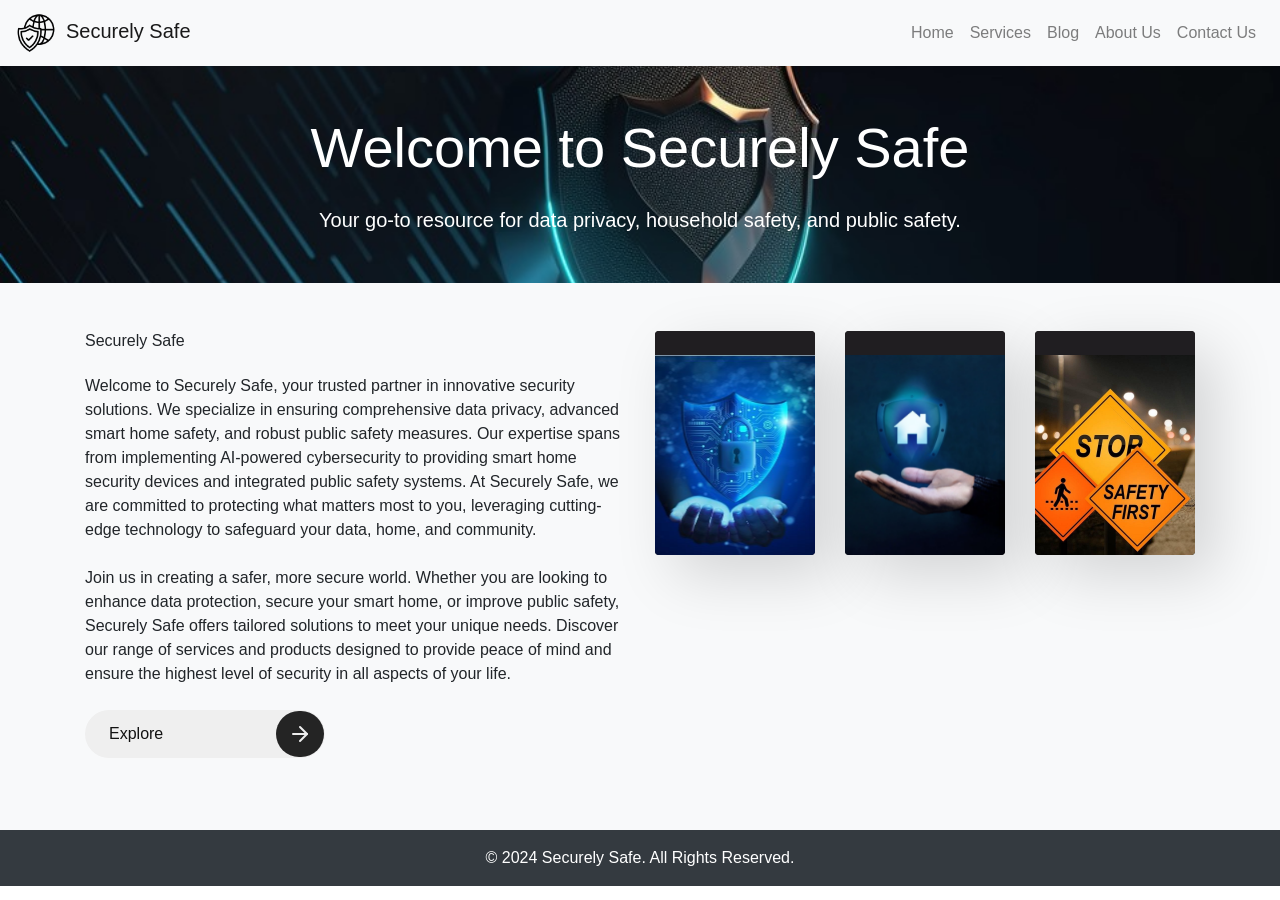
<file: index.html>
<!DOCTYPE html>
<html lang="en">

<head>
    <meta charset="UTF-8">
    <meta name="viewport" content="width=device-width, initial-scale=1.0">
    <title>Securely Safe</title>
    <!-- Bootstrap CSS -->
    <link href="https://stackpath.bootstrapcdn.com/bootstrap/4.5.2/css/bootstrap.min.css" rel="stylesheet">
    <link rel="stylesheet" href="stylesheet.css">
    <script type="application/ld+json"
        class="yoast-schema-graph">{"@context":"https://schema.org","@graph":[{"@type":"WebPage","@id":"https://pixelgrade.com/","url":"https://pixelgrade.com/","name":"Pixelgrade - Simple WordPress Themes Made for an Easy Start","isPartOf":{"@id":"https://pixelgrade.com/#website"},"about":{"@id":"https://pixelgrade.com/#organization"},"primaryImageOfPage":{"@id":"https://pixelgrade.com/#primaryimage"},"image":{"@id":"https://pixelgrade.com/#primaryimage"},"thumbnailUrl":"https://pixelgrade.com/wp-content/uploads/2022/03/home-new-featured.png","datePublished":"2016-10-17T17:28:29+00:00","dateModified":"2022-08-20T10:22:37+00:00","description":"Pixelgrade is a design studio that for the past 10 years, creates simple WordPress themes for anyone looking to build a modern website.","breadcrumb":{"@id":"https://pixelgrade.com/#breadcrumb"},"inLanguage":"en-US","potentialAction":[{"@type":"ReadAction","target":["https://pixelgrade.com/"]}]},{"@type":"ImageObject","inLanguage":"en-US","@id":"https://pixelgrade.com/#primaryimage","url":"https://pixelgrade.com/wp-content/uploads/2022/03/home-new-featured.png","contentUrl":"https://pixelgrade.com/wp-content/uploads/2022/03/home-new-featured.png","width":1200,"height":628},{"@type":"BreadcrumbList","@id":"https://pixelgrade.com/#breadcrumb","itemListElement":[{"@type":"ListItem","position":1,"name":"Home"}]},{"@type":"WebSite","@id":"https://pixelgrade.com/#website","url":"https://pixelgrade.com/","name":"Pixelgrade","description":"Simple WordPress Themes Made for an Easy Start","publisher":{"@id":"https://pixelgrade.com/#organization"},"potentialAction":[{"@type":"SearchAction","target":{"@type":"EntryPoint","urlTemplate":"https://pixelgrade.com/?s={search_term_string}"},"query-input":"required name=search_term_string"}],"inLanguage":"en-US"},{"@type":"Organization","@id":"https://pixelgrade.com/#organization","name":"Pixel Grade Media SRL","url":"https://pixelgrade.com/","logo":{"@type":"ImageObject","inLanguage":"en-US","@id":"https://pixelgrade.com/#/schema/logo/image/","url":"https://pixelgrade.com/wp-content/uploads/2016/11/cropped-pixelgrade_profile-photo.png","contentUrl":"https://pixelgrade.com/wp-content/uploads/2016/11/cropped-pixelgrade_profile-photo.png","width":512,"height":512,"caption":"Pixel Grade Media SRL"},"image":{"@id":"https://pixelgrade.com/#/schema/logo/image/"},"sameAs":["https://www.facebook.com/pixelgrademedia/","https://twitter.com/pixelgrade","https://www.instagram.com/pixelgrade/","https://www.linkedin.com/company/pixelgrade-media","https://pinterest.com/pixelgrade/"]}]}</script>
    <link rel="dns-prefetch" href="//ajax.googleapis.com" />
    <script type="text/javascript" src="https://ajax.googleapis.com/ajax/libs/jquery/3.6.0/jquery.min.js"
        id="jquery-js"></script>
    <script type="text/javascript"
        src="https://pixelgrade.com/wp-content/plugins/wp-user-avatar/assets/flatpickr/flatpickr.min.js?ver=4.7.0"
        id="ppress-flatpickr-js"></script>
    <script type="text/javascript"
        src="https://pixelgrade.com/wp-content/plugins/wp-user-avatar/assets/select2/select2.min.js?ver=4.7.0"
        id="ppress-select2-js"></script>
    <script type="text/javascript"
        id="jquery-cookie-js-extra">var affwp_scripts = { "ajaxurl": "https:\/\/pixelgrade.com\/wp-admin\/admin-ajax.php" };</script>
    <script type="text/javascript" defer="defer"
        src="https://pixelgrade.com/wp-content/plugins/woocommerce/assets/js/jquery-cookie/jquery.cookie.min.js?ver=1.4.1-wc.6.7.0"
        id="jquery-cookie-js"></script>
    <script type="text/javascript"
        id="affwp-tracking-js-extra">var affwp_debug_vars = { "integrations": { "woocommerce": "WooCommerce" }, "version": "2.9.5.3", "currency": "USD", "ref_cookie": "affwp_ref", "visit_cookie": "affwp_ref_visit_id", "campaign_cookie": "affwp_campaign" };</script>
    <script type="text/javascript" defer="defer"
        src="https://pixelgrade.com/wp-content/plugins/affiliate-wp/assets/js/tracking.min.js?ver=2.9.5.3"
        id="affwp-tracking-js"></script>
    <script
        type="text/javascript">function addClass(el, className) { if (el.classList) { el.classList.add(className); } else { var current = el.className, found = false; var all = current.split(' '); for (var i = 0; i < all.length, !found; i++) { found = all[i] === className; } if (!found) { if (current === '') { el.className = className; } else { el.className += ' ' + className; } } } } function createStyleLink(handle, href) { var s = document.createElement('link'); s.rel = 'stylesheet'; s.onload = function () { addClass(document.body, handle + '-ready'); }; s.setAttribute('id', handle); s.setAttribute('href', href); document.body.appendChild(s) } window.addEventListener('load', function () { createStyleLink('wc-blocks-integration', 'https://pixelgrade.com/wp-content/plugins/woocommerce-subscriptions/vendor/woocommerce/subscriptions-core/build/index.css?ver=4.4.0'); createStyleLink('gutenberg-marketing-blocks-style', 'https://pixelgrade.com/wp-content/plugins/pxg-marketing-blocks/blocks/dist/blocks.style.build.css?ver=1.1.0'); createStyleLink('ppress-frontend', 'https://pixelgrade.com/wp-content/plugins/wp-user-avatar/assets/css/frontend.min.css?ver=4.7.0'); createStyleLink('ppress-flatpickr', 'https://pixelgrade.com/wp-content/plugins/wp-user-avatar/assets/flatpickr/flatpickr.min.css?ver=4.7.0'); createStyleLink('ppress-select2', 'https://pixelgrade.com/wp-content/plugins/wp-user-avatar/assets/select2/select2.min.css?ver=6.0.3'); createStyleLink('newsletter', 'https://pixelgrade.com/wp-content/plugins/newsletter/style.css?ver=7.3.6'); createStyleLink('storechild-vendor', 'https://pixelgrade.com/wp-content/themes/storechild/vendor.css?ver=2.4.33'); createStyleLink('storechild-print', 'https://pixelgrade.com/wp-content/themes/storechild/print.css?ver=2.4.33'); });</script>
    <script>window.wc_ga_pro = {}; window.wc_ga_pro.ajax_url = 'https://pixelgrade.com/wp-admin/admin-ajax.php'; window.wc_ga_pro.available_gateways = { "stripe": "Credit Card (Stripe)" }; window.wc_ga_pro.interpolate_json = function (object, variables) { if (!variables) { return object; } var j = JSON.stringify(object); for (var k in variables) { j = j.split('{$' + k + '}').join(variables[k]); } return JSON.parse(j); }; window.wc_ga_pro.get_payment_method_title = function (payment_method) { return window.wc_ga_pro.available_gateways[payment_method] || payment_method; }; window.wc_ga_pro.is_valid_email = function (email) { return /[^\s@]+@[^\s@]+\.[^\s@]+/.test(email); };</script>
    <script>(function (i, s, o, g, r, a, m) { i['GoogleAnalyticsObject'] = r; i[r] = i[r] || function () { (i[r].q = i[r].q || []).push(arguments) }, i[r].l = 1 * new Date(); a = s.createElement(o), m = s.getElementsByTagName(o)[0]; a.async = 1; a.src = g; m.parentNode.insertBefore(a, m) })(window, document, 'script', 'https://www.google-analytics.com/analytics.js', 'ga'); ga('create', 'UA-6079543-8', { "cookieDomain": "auto" }); ga('set', 'forceSSL', true); ga('require', 'GTM-NXHF29H'); ga('require', 'ec'); (function () { var event = document.createEvent('Event'); event.initEvent('wc_google_analytics_pro_loaded', true, true); document.dispatchEvent(event); })();</script>
    <script>var tikemp_ajax_url = "https://pixelgrade.com/wp-admin/admin-ajax.php";</script>
    <script
        type="text/javascript">var AFFWP = AFFWP || {}; AFFWP.referral_var = 'ref'; AFFWP.expiration = 30; AFFWP.debug = 0; AFFWP.referral_credit_last = 0;</script>
    <noscript>
        <style>
            .woocommerce-product-gallery {
                opacity: 1 !important;
            }
        </style>
    </noscript>
    <link rel="apple-touch-icon" sizes="57x57" href="image/favicon/apple-icon-57x57.png">
    <link rel="apple-touch-icon" sizes="60x60" href="image/favicon/apple-icon-60x60.png">
    <link rel="apple-touch-icon" sizes="72x72" href="image/favicon/apple-icon-72x72.png">
    <link rel="apple-touch-icon" sizes="76x76" href="image/favicon/apple-icon-76x76.png">
    <link rel="apple-touch-icon" sizes="114x114" href="image/favicon/apple-icon-114x114.png">
    <link rel="apple-touch-icon" sizes="120x120" href="image/favicon/apple-icon-120x120.png">
    <link rel="apple-touch-icon" sizes="144x144" href="image/favicon/apple-icon-144x144.png">
    <link rel="apple-touch-icon" sizes="152x152" href="image/favicon/apple-icon-152x152.png">
    <link rel="apple-touch-icon" sizes="180x180" href="image/favicon/apple-icon-180x180.png">
    <link rel="icon" type="image/png" sizes="192x192"  href="image/favicon/android-icon-192x192.png">
    <link rel="icon" type="image/png" sizes="32x32" href="image/favicon/favicon-32x32.png">
    <link rel="icon" type="image/png" sizes="96x96" href="image/favicon/favicon-96x96.png">
    <link rel="icon" type="image/png" sizes="16x16" href="image/favicon/favicon-16x16.png">
    <link rel="manifest" href="image/favicon/manifest.json">
    <meta name="msapplication-TileColor" content="#ffffff">
    <meta name="msapplication-TileImage" content="image/favicon/ms-icon-144x144.png">
    <meta name="theme-color" content="#ffffff">

</head>

<body>
    <!-- Navigation Bar -->
    <nav class="navbar navbar-expand-lg navbar-light bg-light">
        <a class="navbar-brand" href="index.html"><img src="image/logo.jpeg" class="logo">Securely Safe</a>
        <button class="navbar-toggler" type="button" data-toggle="collapse" data-target="#navbarNav"
            aria-controls="navbarNav" aria-expanded="false" aria-label="Toggle navigation">
            <span class="navbar-toggler-icon"></span>
        </button>
        <div class="collapse navbar-collapse" id="navbarNav">
            <ul class="navbar-nav ml-auto">
                <li class="nav-item"><a class="nav-link" href="index.html">Home</a></li>
                <li class="nav-item"><a class="nav-link" href="Services.html">Services</a></li>
                <li class="nav-item"><a class="nav-link" href="Blog.html">Blog</a></li>
                <li class="nav-item"><a class="nav-link" href="About-Us.html">About Us</a></li>
                <li class="nav-item"><a class="nav-link" href="Contact-Us.html">Contact Us</a></li>
            </ul>
        </div>
    </nav>

    <!-- Header Section -->
    <header class="bg-primary text-white text-center py-5" style="background-image: url(image/Security-bg.png); background-position: center; background-repeat: no-repeat; background-size: cover;">
        <div class="container">
            <h1 class="display-4">Welcome to Securely Safe</h1>
            <p class="lead">Your go-to resource for data privacy, household safety, and public safety.</p>
        </div>
    </header>

    <section id="blog" class="py-5 bg-light">
        <div class="container">
            <div class="row">

                <div class="col-md-6">
                    <h1>Securely Safe</h1>
                    <p>Welcome to Securely Safe, your trusted partner in innovative security solutions. We specialize in ensuring comprehensive data privacy, advanced smart home safety, and robust public safety measures. Our expertise spans from implementing AI-powered cybersecurity to providing smart home security devices and integrated public safety systems. At Securely Safe, we are committed to protecting what matters most to you, leveraging cutting-edge technology to safeguard your data, home, and community.</p>
                    <p>Join us in creating a safer, more secure world. Whether you are looking to enhance data protection, secure your smart home, or improve public safety, Securely Safe offers tailored solutions to meet your unique needs. Discover our range of services and products designed to provide peace of mind and ensure the highest level of security in all aspects of your life.</p>
                    <button class="button">
                        <span class="text">Explore</span>
                        <div class="overlay">
                          <svg xmlns="http://www.w3.org/2000/svg" width="24" height="24" viewBox="0 0 24 24" fill="none" stroke="currentColor" stroke-width="2" stroke-linecap="round" stroke-linejoin="round" class="lucide lucide-arrow-right">
                            <path d="M5 12h14" />
                            <path d="m12 5 7 7-7 7" />
                          </svg>
                        </div>
                      </button>
                    <br>
                </div>
                <div class="col-md-6">
                    <div class="row">
                        <div class="theme-grid__item col-md-4">
                            <div class="screen-wrapper">
                                <div class="screen">
                                    <a href="Data-Privacy.html" target="_blank">
                                        <span class="screen-title b-white">Data Privacy</span>
                                        <img loading="lazy" sizes="cover" src="image/data.jpg"
                                            class="screen-image wp-post-image" alt data-pagespeed-url-hash="2249668093"
                                            onload="pagespeed.CriticalImages.checkImageForCriticality(this);" />
                                    </a>
                                </div>
                            </div>
                        </div>
                        <div class="col-md-4">
                            <div class="screen-wrapper">
                                <div class="screen">
                                    <a href="Household-Safety.html" target="_blank">
                                        <span class="screen-title b-white">Household Safety</span>
                                        <img loading="lazy" sizes="cover" src="image/home.jpeg"
                                            class="screen-image wp-post-image" alt data-pagespeed-url-hash="1202233583"
                                            onload="pagespeed.CriticalImages.checkImageForCriticality(this);" />
                                    </a>
                                </div>
                            </div>
                        </div>

                        <div class="theme-grid__item col-md-4">
                            <div class="screen-wrapper">
                                <div class="screen">
                                    <a href="Public-Safety.html" target="_blank">
                                        <span class="screen-title b-white">Public Safety</span>
                                        <img loading="lazy" object-fit="cover" src="image/road.jpg"
                                            class="screen-image wp-post-image" alt data-pagespeed-url-hash="1202233583"
                                            onload="pagespeed.CriticalImages.checkImageForCriticality(this);" />
                                    </a>
                                </div>
                            </div>
                        </div>
                    </div>
                </div>
            </div>
        </div>
    </section>



    <!-- Footer -->
    <footer class="bg-dark text-white text-center py-3">
        <div class="container">
            <p>&copy; 2024 Securely Safe. All Rights Reserved.</p>
        </div>
    </footer>

    <!-- Bootstrap JS and dependencies -->
    <script src="https://code.jquery.com/jquery-3.5.1.slim.min.js"></script>
    <script src="https://cdn.jsdelivr.net/npm/@popperjs/core@2.5.4/dist/umd/popper.min.js"></script>
    <script src="https://stackpath.bootstrapcdn.com/bootstrap/4.5.2/js/bootstrap.min.js"></script>
    <script
        type="text/javascript">(function () { var c = document.body.className; c = c.replace(/woocommerce-no-js/, 'woocommerce-js'); document.body.className = c; })();</script>
    <script type="text/javascript"
        id="ppress-frontend-script-js-extra">var pp_ajax_form = { "ajaxurl": "https:\/\/pixelgrade.com\/wp-admin\/admin-ajax.php", "confirm_delete": "Are you sure?", "deleting_text": "Deleting...", "deleting_error": "An error occurred. Please try again.", "nonce": "6668561962", "disable_ajax_form": "false", "is_checkout": "0", "is_checkout_tax_enabled": "0" };</script>
    <script type="text/javascript"
        src="https://pixelgrade.com/wp-content/plugins/wp-user-avatar/assets/js/frontend.min.js?ver=4.7.0"
        id="ppress-frontend-script-js"></script>
    <script type="text/javascript"
        src="https://pixelgrade.com/wp-content/plugins/beautiful-and-responsive-cookie-consent/public/cookieNSCconsent.min.js?ver=2.11.1"
        id="nsc_bar_nice-cookie-consent_js-js"></script>
    <script type="text/javascript"
        id="nsc_bar_nice-cookie-consent_js-js-after">window.addEventListener("load", function () { window.cookieconsent.initialise({ "content": { "deny": "", "dismiss": "", "allow": "", "link": "", "href": "", "message": "", "policy": "Cookie Settings", "savesettings": "", "target": "", "linksecond": "", "hrefsecond": "", "close": "x" }, "type": "info", "palette": { "popup": { "background": "rgba(255, 255, 255, 0)", "text": "rgba(255, 255, 255, 0)" }, "button": { "background": "rgba(255, 255, 255, 0)", "text": "rgba(255, 255, 255, 0)", "border": "" }, "switches": { "background": "", "backgroundChecked": "", "switch": "", "text": "" } }, "position": "top", "theme": "block", "cookietypes": [{ "label": "Technical", "checked": "checked", "disabled": "disabled", "cookie_suffix": "tech" }, { "label": "Marketing", "checked": "", "disabled": "", "cookie_suffix": "marketing" }], "revokable": true, "dataLayerName": "dataLayer", "improveBannerLoadingSpeed": "0", "container": "", "customizedFont": "" }) });</script>
    <script type="text/javascript"
        id="storefront-js-extra">var storefront_ajax_object = { "ajaxurl": "https:\/\/pixelgrade.com\/wp-admin\/admin-ajax.php", "productSearchRest": { "root": "https:\/\/pixelgrade.com\/wp-json\/", "base": "https:\/\/pixelgrade.com\/wp-json\/esproducts\/v1\/front", "endpoint": { "search": { "method": "POST", "url": "https:\/\/pixelgrade.com\/wp-json\/esproducts\/v1\/front\/search" } } } };</script>
    <script type="text/javascript" defer="defer"
        src="https://cdn.pixelgrade.com/wp-content/themes/storechild/assets/js/app.min.js,qver=2.4.33.pagespeed.ce.ubTPeoB2Pd.js"
        id="storefront-js"></script>
    <script type="text/javascript"
        src="https://pixelgrade.com/wp-content/plugins/elementor/assets/js/webpack.runtime.min.js?ver=3.6.7"
        id="elementor-webpack-runtime-js"></script>
    <script type="text/javascript"
        src="https://pixelgrade.com/wp-content/plugins/elementor/assets/js/frontend-modules.min.js?ver=3.6.7"
        id="elementor-frontend-modules-js"></script>
    <script type="text/javascript" defer="defer"
        src="https://pixelgrade.com/wp-content/plugins/elementor/assets/lib/waypoints/waypoints.min.js?ver=4.0.2"
        id="elementor-waypoints-js"></script>
    <script type="text/javascript"
        src="https://cdn.pixelgrade.com/wp-includes/js/jquery/ui/core.min.js,qver=1.13.1.pagespeed.jm.CIngjIZuxD.js"
        id="jquery-ui-core-js"></script>
    <script type="text/javascript"
        id="elementor-frontend-js-before">var elementorFrontendConfig = { "environmentMode": { "edit": false, "wpPreview": false, "isScriptDebug": false }, "i18n": { "shareOnFacebook": "Share on Facebook", "shareOnTwitter": "Share on Twitter", "pinIt": "Pin it", "download": "Download", "downloadImage": "Download image", "fullscreen": "Fullscreen", "zoom": "Zoom", "share": "Share", "playVideo": "Play Video", "previous": "Previous", "next": "Next", "close": "Close" }, "is_rtl": false, "breakpoints": { "xs": 0, "sm": 480, "md": 768, "lg": 1025, "xl": 1440, "xxl": 1600 }, "responsive": { "breakpoints": { "mobile": { "label": "Mobile", "value": 767, "default_value": 767, "direction": "max", "is_enabled": true }, "mobile_extra": { "label": "Mobile Extra", "value": 880, "default_value": 880, "direction": "max", "is_enabled": false }, "tablet": { "label": "Tablet", "value": 1024, "default_value": 1024, "direction": "max", "is_enabled": true }, "tablet_extra": { "label": "Tablet Extra", "value": 1200, "default_value": 1200, "direction": "max", "is_enabled": false }, "laptop": { "label": "Laptop", "value": 1366, "default_value": 1366, "direction": "max", "is_enabled": false }, "widescreen": { "label": "Widescreen", "value": 2400, "default_value": 2400, "direction": "min", "is_enabled": false } } }, "version": "3.6.7", "is_static": false, "experimentalFeatures": { "e_optimized_assets_loading": true, "e_import_export": true, "e_hidden_wordpress_widgets": true, "theme_builder_v2": true, "landing-pages": true, "elements-color-picker": true, "favorite-widgets": true, "admin-top-bar": true, "page-transitions": true, "notes": true, "form-submissions": true, "e_scroll_snap": true }, "urls": { "assets": "https:\/\/pixelgrade.com\/wp-content\/plugins\/elementor\/assets\/" }, "settings": { "page": [], "editorPreferences": [] }, "kit": { "active_breakpoints": ["viewport_mobile", "viewport_tablet"], "global_image_lightbox": "yes", "lightbox_enable_counter": "yes", "lightbox_enable_fullscreen": "yes", "lightbox_enable_zoom": "yes", "lightbox_enable_share": "yes", "lightbox_title_src": "title", "lightbox_description_src": "description", "woocommerce_notices_elements": [] }, "post": { "id": 386, "title": "Pixelgrade%20-%20Simple%20WordPress%20Themes%20Made%20for%20an%20Easy%20Start", "excerpt": "", "featuredImage": "https:\/\/pixelgrade.com\/wp-content\/uploads\/2022\/03\/home-new-featured-1024x536.png" } };</script>
    <script type="text/javascript"
        src="https://pixelgrade.com/wp-content/plugins/elementor/assets/js/frontend.min.js?ver=3.6.7"
        id="elementor-frontend-js"></script>
    <script type="text/javascript"
        src="https://pixelgrade.com/wp-content/plugins/elementor-pro/assets/js/elements-handlers.min.js?ver=3.7.2"
        id="pro-elements-handlers-js"></script>
    <script
        type="text/javascript">jQuery(function ($) { (function () { function trackEvents() { ga('send', 'pageview'); ga('send', { "hitType": "event", "eventCategory": "Homepage", "eventAction": "Viewed homepage", "eventLabel": null, "eventValue": null, "nonInteraction": true }); } if ('undefined' !== typeof ga) { trackEvents(); } else { document.addEventListener('wc_google_analytics_pro_loaded', trackEvents); } })(); });</script>
    <script
        type="text/javascript">function addClass(el, className) { if (el.classList) { el.classList.add(className); } else { var current = el.className, found = false; var all = current.split(' '); for (var i = 0; i < all.length, !found; i++) { found = all[i] === className; } if (!found) { if (current === '') { el.className = className; } else { el.className += ' ' + className; } } } } function createStyleLink(handle, href) { var s = document.createElement('link'); s.rel = 'stylesheet'; s.onload = function () { addClass(document.body, handle + '-ready'); }; s.setAttribute('id', handle); s.setAttribute('href', href); document.body.appendChild(s) } window.addEventListener('load', function () { });</script>
</body>

</html>
</file>
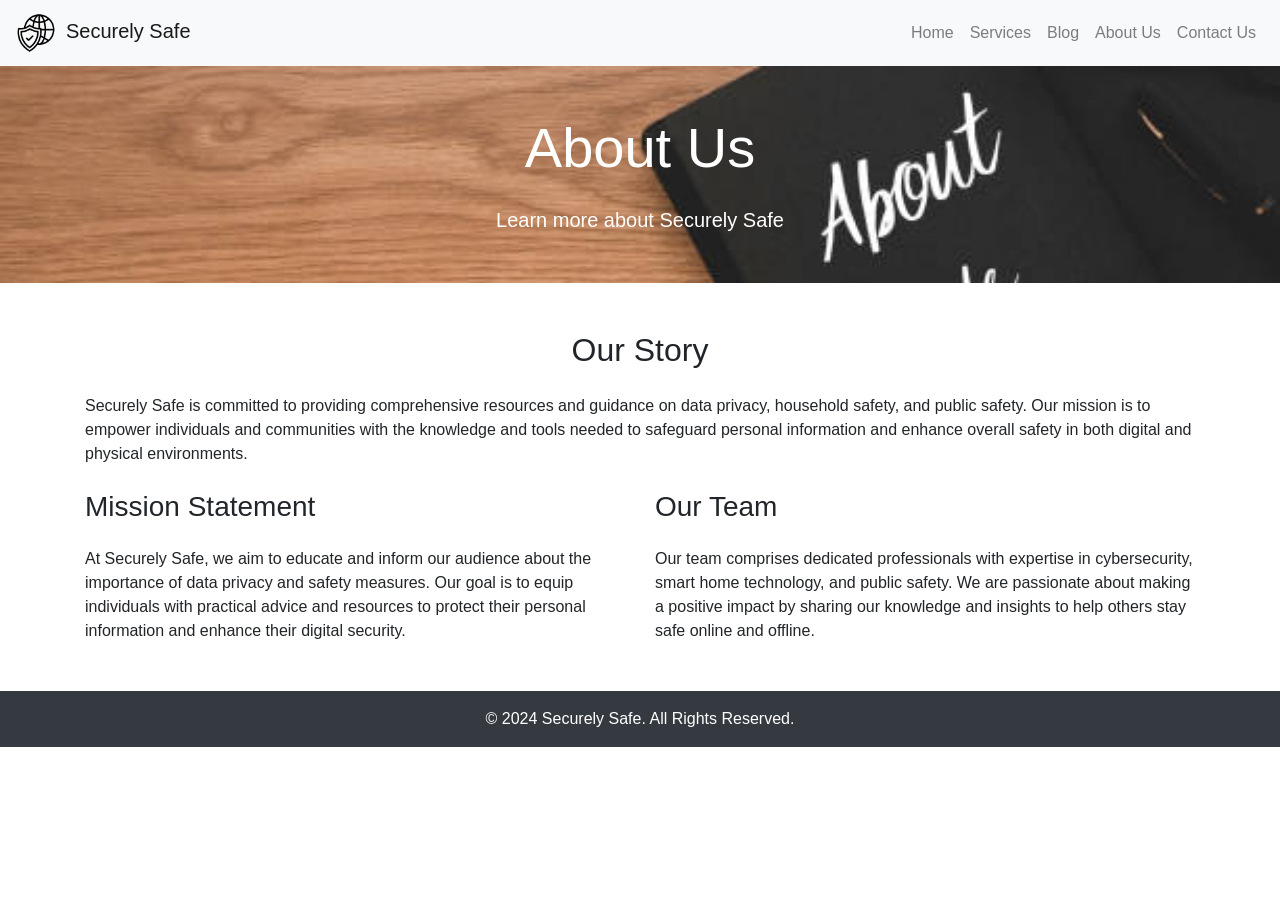
<file: About-Us.html>
<!DOCTYPE html>
<html lang="en">

<head>
    <meta charset="UTF-8">
    <meta name="viewport" content="width=device-width, initial-scale=1.0">
    <title>About Us - Securely Safe</title>
    <!-- Bootstrap CSS -->
    <link href="https://stackpath.bootstrapcdn.com/bootstrap/4.5.2/css/bootstrap.min.css" rel="stylesheet">
    <link rel="stylesheet" href="stylesheet.css">
    <script type="application/ld+json"
        class="yoast-schema-graph">{"@context":"https://schema.org","@graph":[{"@type":"WebPage","@id":"https://pixelgrade.com/","url":"https://pixelgrade.com/","name":"Pixelgrade - Simple WordPress Themes Made for an Easy Start","isPartOf":{"@id":"https://pixelgrade.com/#website"},"about":{"@id":"https://pixelgrade.com/#organization"},"primaryImageOfPage":{"@id":"https://pixelgrade.com/#primaryimage"},"image":{"@id":"https://pixelgrade.com/#primaryimage"},"thumbnailUrl":"https://pixelgrade.com/wp-content/uploads/2022/03/home-new-featured.png","datePublished":"2016-10-17T17:28:29+00:00","dateModified":"2022-08-20T10:22:37+00:00","description":"Pixelgrade is a design studio that for the past 10 years, creates simple WordPress themes for anyone looking to build a modern website.","breadcrumb":{"@id":"https://pixelgrade.com/#breadcrumb"},"inLanguage":"en-US","potentialAction":[{"@type":"ReadAction","target":["https://pixelgrade.com/"]}]},{"@type":"ImageObject","inLanguage":"en-US","@id":"https://pixelgrade.com/#primaryimage","url":"https://pixelgrade.com/wp-content/uploads/2022/03/home-new-featured.png","contentUrl":"https://pixelgrade.com/wp-content/uploads/2022/03/home-new-featured.png","width":1200,"height":628},{"@type":"BreadcrumbList","@id":"https://pixelgrade.com/#breadcrumb","itemListElement":[{"@type":"ListItem","position":1,"name":"Home"}]},{"@type":"WebSite","@id":"https://pixelgrade.com/#website","url":"https://pixelgrade.com/","name":"Pixelgrade","description":"Simple WordPress Themes Made for an Easy Start","publisher":{"@id":"https://pixelgrade.com/#organization"},"potentialAction":[{"@type":"SearchAction","target":{"@type":"EntryPoint","urlTemplate":"https://pixelgrade.com/?s={search_term_string}"},"query-input":"required name=search_term_string"}],"inLanguage":"en-US"},{"@type":"Organization","@id":"https://pixelgrade.com/#organization","name":"Pixel Grade Media SRL","url":"https://pixelgrade.com/","logo":{"@type":"ImageObject","inLanguage":"en-US","@id":"https://pixelgrade.com/#/schema/logo/image/","url":"https://pixelgrade.com/wp-content/uploads/2016/11/cropped-pixelgrade_profile-photo.png","contentUrl":"https://pixelgrade.com/wp-content/uploads/2016/11/cropped-pixelgrade_profile-photo.png","width":512,"height":512,"caption":"Pixel Grade Media SRL"},"image":{"@id":"https://pixelgrade.com/#/schema/logo/image/"},"sameAs":["https://www.facebook.com/pixelgrademedia/","https://twitter.com/pixelgrade","https://www.instagram.com/pixelgrade/","https://www.linkedin.com/company/pixelgrade-media","https://pinterest.com/pixelgrade/"]}]}</script>
    <link rel="dns-prefetch" href="//ajax.googleapis.com" />
    <script type="text/javascript" src="https://ajax.googleapis.com/ajax/libs/jquery/3.6.0/jquery.min.js"
        id="jquery-js"></script>
    <script type="text/javascript"
        src="https://pixelgrade.com/wp-content/plugins/wp-user-avatar/assets/flatpickr/flatpickr.min.js?ver=4.7.0"
        id="ppress-flatpickr-js"></script>
    <script type="text/javascript"
        src="https://pixelgrade.com/wp-content/plugins/wp-user-avatar/assets/select2/select2.min.js?ver=4.7.0"
        id="ppress-select2-js"></script>
    <script type="text/javascript"
        id="jquery-cookie-js-extra">var affwp_scripts = { "ajaxurl": "https:\/\/pixelgrade.com\/wp-admin\/admin-ajax.php" };</script>
    <script type="text/javascript" defer="defer"
        src="https://pixelgrade.com/wp-content/plugins/woocommerce/assets/js/jquery-cookie/jquery.cookie.min.js?ver=1.4.1-wc.6.7.0"
        id="jquery-cookie-js"></script>
    <script type="text/javascript"
        id="affwp-tracking-js-extra">var affwp_debug_vars = { "integrations": { "woocommerce": "WooCommerce" }, "version": "2.9.5.3", "currency": "USD", "ref_cookie": "affwp_ref", "visit_cookie": "affwp_ref_visit_id", "campaign_cookie": "affwp_campaign" };</script>
    <script type="text/javascript" defer="defer"
        src="https://pixelgrade.com/wp-content/plugins/affiliate-wp/assets/js/tracking.min.js?ver=2.9.5.3"
        id="affwp-tracking-js"></script>
    <script
        type="text/javascript">function addClass(el, className) { if (el.classList) { el.classList.add(className); } else { var current = el.className, found = false; var all = current.split(' '); for (var i = 0; i < all.length, !found; i++) { found = all[i] === className; } if (!found) { if (current === '') { el.className = className; } else { el.className += ' ' + className; } } } } function createStyleLink(handle, href) { var s = document.createElement('link'); s.rel = 'stylesheet'; s.onload = function () { addClass(document.body, handle + '-ready'); }; s.setAttribute('id', handle); s.setAttribute('href', href); document.body.appendChild(s) } window.addEventListener('load', function () { createStyleLink('wc-blocks-integration', 'https://pixelgrade.com/wp-content/plugins/woocommerce-subscriptions/vendor/woocommerce/subscriptions-core/build/index.css?ver=4.4.0'); createStyleLink('gutenberg-marketing-blocks-style', 'https://pixelgrade.com/wp-content/plugins/pxg-marketing-blocks/blocks/dist/blocks.style.build.css?ver=1.1.0'); createStyleLink('ppress-frontend', 'https://pixelgrade.com/wp-content/plugins/wp-user-avatar/assets/css/frontend.min.css?ver=4.7.0'); createStyleLink('ppress-flatpickr', 'https://pixelgrade.com/wp-content/plugins/wp-user-avatar/assets/flatpickr/flatpickr.min.css?ver=4.7.0'); createStyleLink('ppress-select2', 'https://pixelgrade.com/wp-content/plugins/wp-user-avatar/assets/select2/select2.min.css?ver=6.0.3'); createStyleLink('newsletter', 'https://pixelgrade.com/wp-content/plugins/newsletter/style.css?ver=7.3.6'); createStyleLink('storechild-vendor', 'https://pixelgrade.com/wp-content/themes/storechild/vendor.css?ver=2.4.33'); createStyleLink('storechild-print', 'https://pixelgrade.com/wp-content/themes/storechild/print.css?ver=2.4.33'); });</script>
    <script>window.wc_ga_pro = {}; window.wc_ga_pro.ajax_url = 'https://pixelgrade.com/wp-admin/admin-ajax.php'; window.wc_ga_pro.available_gateways = { "stripe": "Credit Card (Stripe)" }; window.wc_ga_pro.interpolate_json = function (object, variables) { if (!variables) { return object; } var j = JSON.stringify(object); for (var k in variables) { j = j.split('{$' + k + '}').join(variables[k]); } return JSON.parse(j); }; window.wc_ga_pro.get_payment_method_title = function (payment_method) { return window.wc_ga_pro.available_gateways[payment_method] || payment_method; }; window.wc_ga_pro.is_valid_email = function (email) { return /[^\s@]+@[^\s@]+\.[^\s@]+/.test(email); };</script>
    <script>(function (i, s, o, g, r, a, m) { i['GoogleAnalyticsObject'] = r; i[r] = i[r] || function () { (i[r].q = i[r].q || []).push(arguments) }, i[r].l = 1 * new Date(); a = s.createElement(o), m = s.getElementsByTagName(o)[0]; a.async = 1; a.src = g; m.parentNode.insertBefore(a, m) })(window, document, 'script', 'https://www.google-analytics.com/analytics.js', 'ga'); ga('create', 'UA-6079543-8', { "cookieDomain": "auto" }); ga('set', 'forceSSL', true); ga('require', 'GTM-NXHF29H'); ga('require', 'ec'); (function () { var event = document.createEvent('Event'); event.initEvent('wc_google_analytics_pro_loaded', true, true); document.dispatchEvent(event); })();</script>
    <script>var tikemp_ajax_url = "https://pixelgrade.com/wp-admin/admin-ajax.php";</script>
    <script
        type="text/javascript">var AFFWP = AFFWP || {}; AFFWP.referral_var = 'ref'; AFFWP.expiration = 30; AFFWP.debug = 0; AFFWP.referral_credit_last = 0;</script>
    <noscript>
        <style>
            .woocommerce-product-gallery {
                opacity: 1 !important;
            }
        </style>
    </noscript>
    <link rel="apple-touch-icon" sizes="57x57" href="image/favicon/apple-icon-57x57.png">
    <link rel="apple-touch-icon" sizes="60x60" href="image/favicon/apple-icon-60x60.png">
    <link rel="apple-touch-icon" sizes="72x72" href="image/favicon/apple-icon-72x72.png">
    <link rel="apple-touch-icon" sizes="76x76" href="image/favicon/apple-icon-76x76.png">
    <link rel="apple-touch-icon" sizes="114x114" href="image/favicon/apple-icon-114x114.png">
    <link rel="apple-touch-icon" sizes="120x120" href="image/favicon/apple-icon-120x120.png">
    <link rel="apple-touch-icon" sizes="144x144" href="image/favicon/apple-icon-144x144.png">
    <link rel="apple-touch-icon" sizes="152x152" href="image/favicon/apple-icon-152x152.png">
    <link rel="apple-touch-icon" sizes="180x180" href="image/favicon/apple-icon-180x180.png">
    <link rel="icon" type="image/png" sizes="192x192"  href="image/favicon/android-icon-192x192.png">
    <link rel="icon" type="image/png" sizes="32x32" href="image/favicon/favicon-32x32.png">
    <link rel="icon" type="image/png" sizes="96x96" href="image/favicon/favicon-96x96.png">
    <link rel="icon" type="image/png" sizes="16x16" href="image/favicon/favicon-16x16.png">
    <link rel="manifest" href="image/favicon/manifest.json">
    <meta name="msapplication-TileColor" content="#ffffff">
    <meta name="msapplication-TileImage" content="image/favicon/ms-icon-144x144.png">
    <meta name="theme-color" content="#ffffff">

</head>

<body>
    <!-- Navigation Bar -->
    <nav class="navbar navbar-expand-lg navbar-light bg-light">
        <a class="navbar-brand" href="index.html"><img src="image/logo.jpeg" class="logo">Securely Safe</a>
        <button class="navbar-toggler" type="button" data-toggle="collapse" data-target="#navbarNav"
            aria-controls="navbarNav" aria-expanded="false" aria-label="Toggle navigation">
            <span class="navbar-toggler-icon"></span>
        </button>
        <div class="collapse navbar-collapse" id="navbarNav">
            <ul class="navbar-nav ml-auto">
                <li class="nav-item"><a class="nav-link" href="index.html">Home</a></li>
                <li class="nav-item"><a class="nav-link" href="Services.html">Services</a></li>
                <li class="nav-item"><a class="nav-link" href="Blog.html">Blog</a></li>
                <li class="nav-item"><a class="nav-link" href="About-Us.html">About Us</a></li>
                <li class="nav-item"><a class="nav-link" href="Contact-Us.html">Contact Us</a></li>
            </ul>
        </div>
    </nav>
        <!-- Header Section -->
        <header class="bg-primary text-white text-center py-5" style="background-image: url(image/About-us.jpg); background-position: center; background-repeat: no-repeat; background-size: cover;">
            <div class="container">
                <h1 class="display-4">About Us</h1>
                <p class="lead">Learn more about Securely Safe</p>
            </div>
        </header>
    
        <!-- About Us Section -->
        <section id="about-us" class="py-5">
            <div class="container">
                <h2 class="text-center">Our Story</h2>
                <p>Securely Safe is committed to providing comprehensive resources and guidance on data privacy, household safety, and public safety. Our mission is to empower individuals and communities with the knowledge and tools needed to safeguard personal information and enhance overall safety in both digital and physical environments.</p>
                <div class="row mt-4">
                    <div class="col-md-6">
                        <h3>Mission Statement</h3>
                        <p>At Securely Safe, we aim to educate and inform our audience about the importance of data privacy and safety measures. Our goal is to equip individuals with practical advice and resources to protect their personal information and enhance their digital security.</p>
                    </div>
                    <div class="col-md-6">
                        <h3>Our Team</h3>
                        <p>Our team comprises dedicated professionals with expertise in cybersecurity, smart home technology, and public safety. We are passionate about making a positive impact by sharing our knowledge and insights to help others stay safe online and offline.</p>
                    </div>
                </div>
            </div>
        </section>
    
<!-- Footer -->
<footer class="bg-dark text-white text-center py-3">
    <div class="container">
        <p>&copy; 2024 Securely Safe. All Rights Reserved.</p>
    </div>
</footer>

<!-- Bootstrap JS and dependencies -->
<script src="https://code.jquery.com/jquery-3.5.1.slim.min.js"></script>
<script src="https://cdn.jsdelivr.net/npm/@popperjs/core@2.5.4/dist/umd/popper.min.js"></script>
<script src="https://stackpath.bootstrapcdn.com/bootstrap/4.5.2/js/bootstrap.min.js"></script>
<script
    type="text/javascript">(function () { var c = document.body.className; c = c.replace(/woocommerce-no-js/, 'woocommerce-js'); document.body.className = c; })();</script>
<script type="text/javascript"
    id="ppress-frontend-script-js-extra">var pp_ajax_form = { "ajaxurl": "https:\/\/pixelgrade.com\/wp-admin\/admin-ajax.php", "confirm_delete": "Are you sure?", "deleting_text": "Deleting...", "deleting_error": "An error occurred. Please try again.", "nonce": "6668561962", "disable_ajax_form": "false", "is_checkout": "0", "is_checkout_tax_enabled": "0" };</script>
<script type="text/javascript"
    src="https://pixelgrade.com/wp-content/plugins/wp-user-avatar/assets/js/frontend.min.js?ver=4.7.0"
    id="ppress-frontend-script-js"></script>
<script type="text/javascript"
    src="https://pixelgrade.com/wp-content/plugins/beautiful-and-responsive-cookie-consent/public/cookieNSCconsent.min.js?ver=2.11.1"
    id="nsc_bar_nice-cookie-consent_js-js"></script>
<script type="text/javascript"
    id="nsc_bar_nice-cookie-consent_js-js-after">window.addEventListener("load", function () { window.cookieconsent.initialise({ "content": { "deny": "", "dismiss": "", "allow": "", "link": "", "href": "", "message": "", "policy": "Cookie Settings", "savesettings": "", "target": "", "linksecond": "", "hrefsecond": "", "close": "x" }, "type": "info", "palette": { "popup": { "background": "rgba(255, 255, 255, 0)", "text": "rgba(255, 255, 255, 0)" }, "button": { "background": "rgba(255, 255, 255, 0)", "text": "rgba(255, 255, 255, 0)", "border": "" }, "switches": { "background": "", "backgroundChecked": "", "switch": "", "text": "" } }, "position": "top", "theme": "block", "cookietypes": [{ "label": "Technical", "checked": "checked", "disabled": "disabled", "cookie_suffix": "tech" }, { "label": "Marketing", "checked": "", "disabled": "", "cookie_suffix": "marketing" }], "revokable": true, "dataLayerName": "dataLayer", "improveBannerLoadingSpeed": "0", "container": "", "customizedFont": "" }) });</script>
<script type="text/javascript"
    id="storefront-js-extra">var storefront_ajax_object = { "ajaxurl": "https:\/\/pixelgrade.com\/wp-admin\/admin-ajax.php", "productSearchRest": { "root": "https:\/\/pixelgrade.com\/wp-json\/", "base": "https:\/\/pixelgrade.com\/wp-json\/esproducts\/v1\/front", "endpoint": { "search": { "method": "POST", "url": "https:\/\/pixelgrade.com\/wp-json\/esproducts\/v1\/front\/search" } } } };</script>
<script type="text/javascript" defer="defer"
    src="https://cdn.pixelgrade.com/wp-content/themes/storechild/assets/js/app.min.js,qver=2.4.33.pagespeed.ce.ubTPeoB2Pd.js"
    id="storefront-js"></script>
<script type="text/javascript"
    src="https://pixelgrade.com/wp-content/plugins/elementor/assets/js/webpack.runtime.min.js?ver=3.6.7"
    id="elementor-webpack-runtime-js"></script>
<script type="text/javascript"
    src="https://pixelgrade.com/wp-content/plugins/elementor/assets/js/frontend-modules.min.js?ver=3.6.7"
    id="elementor-frontend-modules-js"></script>
<script type="text/javascript" defer="defer"
    src="https://pixelgrade.com/wp-content/plugins/elementor/assets/lib/waypoints/waypoints.min.js?ver=4.0.2"
    id="elementor-waypoints-js"></script>
<script type="text/javascript"
    src="https://cdn.pixelgrade.com/wp-includes/js/jquery/ui/core.min.js,qver=1.13.1.pagespeed.jm.CIngjIZuxD.js"
    id="jquery-ui-core-js"></script>
<script type="text/javascript"
    id="elementor-frontend-js-before">var elementorFrontendConfig = { "environmentMode": { "edit": false, "wpPreview": false, "isScriptDebug": false }, "i18n": { "shareOnFacebook": "Share on Facebook", "shareOnTwitter": "Share on Twitter", "pinIt": "Pin it", "download": "Download", "downloadImage": "Download image", "fullscreen": "Fullscreen", "zoom": "Zoom", "share": "Share", "playVideo": "Play Video", "previous": "Previous", "next": "Next", "close": "Close" }, "is_rtl": false, "breakpoints": { "xs": 0, "sm": 480, "md": 768, "lg": 1025, "xl": 1440, "xxl": 1600 }, "responsive": { "breakpoints": { "mobile": { "label": "Mobile", "value": 767, "default_value": 767, "direction": "max", "is_enabled": true }, "mobile_extra": { "label": "Mobile Extra", "value": 880, "default_value": 880, "direction": "max", "is_enabled": false }, "tablet": { "label": "Tablet", "value": 1024, "default_value": 1024, "direction": "max", "is_enabled": true }, "tablet_extra": { "label": "Tablet Extra", "value": 1200, "default_value": 1200, "direction": "max", "is_enabled": false }, "laptop": { "label": "Laptop", "value": 1366, "default_value": 1366, "direction": "max", "is_enabled": false }, "widescreen": { "label": "Widescreen", "value": 2400, "default_value": 2400, "direction": "min", "is_enabled": false } } }, "version": "3.6.7", "is_static": false, "experimentalFeatures": { "e_optimized_assets_loading": true, "e_import_export": true, "e_hidden_wordpress_widgets": true, "theme_builder_v2": true, "landing-pages": true, "elements-color-picker": true, "favorite-widgets": true, "admin-top-bar": true, "page-transitions": true, "notes": true, "form-submissions": true, "e_scroll_snap": true }, "urls": { "assets": "https:\/\/pixelgrade.com\/wp-content\/plugins\/elementor\/assets\/" }, "settings": { "page": [], "editorPreferences": [] }, "kit": { "active_breakpoints": ["viewport_mobile", "viewport_tablet"], "global_image_lightbox": "yes", "lightbox_enable_counter": "yes", "lightbox_enable_fullscreen": "yes", "lightbox_enable_zoom": "yes", "lightbox_enable_share": "yes", "lightbox_title_src": "title", "lightbox_description_src": "description", "woocommerce_notices_elements": [] }, "post": { "id": 386, "title": "Pixelgrade%20-%20Simple%20WordPress%20Themes%20Made%20for%20an%20Easy%20Start", "excerpt": "", "featuredImage": "https:\/\/pixelgrade.com\/wp-content\/uploads\/2022\/03\/home-new-featured-1024x536.png" } };</script>
<script type="text/javascript"
    src="https://pixelgrade.com/wp-content/plugins/elementor/assets/js/frontend.min.js?ver=3.6.7"
    id="elementor-frontend-js"></script>
<script type="text/javascript"
    src="https://pixelgrade.com/wp-content/plugins/elementor-pro/assets/js/elements-handlers.min.js?ver=3.7.2"
    id="pro-elements-handlers-js"></script>
<script
    type="text/javascript">jQuery(function ($) { (function () { function trackEvents() { ga('send', 'pageview'); ga('send', { "hitType": "event", "eventCategory": "Homepage", "eventAction": "Viewed homepage", "eventLabel": null, "eventValue": null, "nonInteraction": true }); } if ('undefined' !== typeof ga) { trackEvents(); } else { document.addEventListener('wc_google_analytics_pro_loaded', trackEvents); } })(); });</script>
<script
    type="text/javascript">function addClass(el, className) { if (el.classList) { el.classList.add(className); } else { var current = el.className, found = false; var all = current.split(' '); for (var i = 0; i < all.length, !found; i++) { found = all[i] === className; } if (!found) { if (current === '') { el.className = className; } else { el.className += ' ' + className; } } } } function createStyleLink(handle, href) { var s = document.createElement('link'); s.rel = 'stylesheet'; s.onload = function () { addClass(document.body, handle + '-ready'); }; s.setAttribute('id', handle); s.setAttribute('href', href); document.body.appendChild(s) } window.addEventListener('load', function () { });</script>
</body>

</html>
</file>
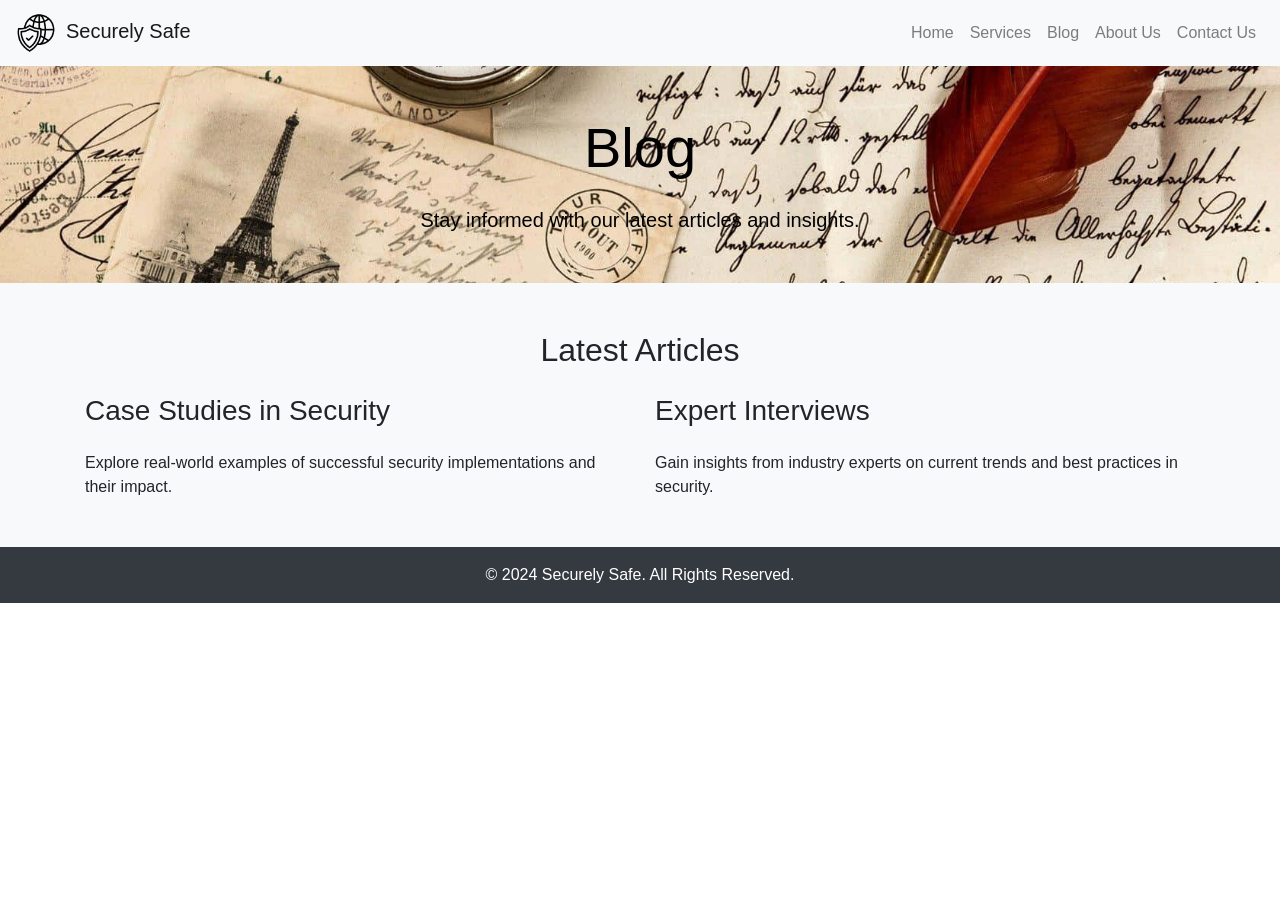
<file: Blog.html>
<!DOCTYPE html>
<html lang="en">

<head>
    <meta charset="UTF-8">
    <meta name="viewport" content="width=device-width, initial-scale=1.0">
    <title>Blog - Securely Safe</title>
    <!-- Bootstrap CSS -->
    <link href="https://stackpath.bootstrapcdn.com/bootstrap/4.5.2/css/bootstrap.min.css" rel="stylesheet">
    <link rel="stylesheet" href="stylesheet.css">
    <script type="application/ld+json"
        class="yoast-schema-graph">{"@context":"https://schema.org","@graph":[{"@type":"WebPage","@id":"https://pixelgrade.com/","url":"https://pixelgrade.com/","name":"Pixelgrade - Simple WordPress Themes Made for an Easy Start","isPartOf":{"@id":"https://pixelgrade.com/#website"},"about":{"@id":"https://pixelgrade.com/#organization"},"primaryImageOfPage":{"@id":"https://pixelgrade.com/#primaryimage"},"image":{"@id":"https://pixelgrade.com/#primaryimage"},"thumbnailUrl":"https://pixelgrade.com/wp-content/uploads/2022/03/home-new-featured.png","datePublished":"2016-10-17T17:28:29+00:00","dateModified":"2022-08-20T10:22:37+00:00","description":"Pixelgrade is a design studio that for the past 10 years, creates simple WordPress themes for anyone looking to build a modern website.","breadcrumb":{"@id":"https://pixelgrade.com/#breadcrumb"},"inLanguage":"en-US","potentialAction":[{"@type":"ReadAction","target":["https://pixelgrade.com/"]}]},{"@type":"ImageObject","inLanguage":"en-US","@id":"https://pixelgrade.com/#primaryimage","url":"https://pixelgrade.com/wp-content/uploads/2022/03/home-new-featured.png","contentUrl":"https://pixelgrade.com/wp-content/uploads/2022/03/home-new-featured.png","width":1200,"height":628},{"@type":"BreadcrumbList","@id":"https://pixelgrade.com/#breadcrumb","itemListElement":[{"@type":"ListItem","position":1,"name":"Home"}]},{"@type":"WebSite","@id":"https://pixelgrade.com/#website","url":"https://pixelgrade.com/","name":"Pixelgrade","description":"Simple WordPress Themes Made for an Easy Start","publisher":{"@id":"https://pixelgrade.com/#organization"},"potentialAction":[{"@type":"SearchAction","target":{"@type":"EntryPoint","urlTemplate":"https://pixelgrade.com/?s={search_term_string}"},"query-input":"required name=search_term_string"}],"inLanguage":"en-US"},{"@type":"Organization","@id":"https://pixelgrade.com/#organization","name":"Pixel Grade Media SRL","url":"https://pixelgrade.com/","logo":{"@type":"ImageObject","inLanguage":"en-US","@id":"https://pixelgrade.com/#/schema/logo/image/","url":"https://pixelgrade.com/wp-content/uploads/2016/11/cropped-pixelgrade_profile-photo.png","contentUrl":"https://pixelgrade.com/wp-content/uploads/2016/11/cropped-pixelgrade_profile-photo.png","width":512,"height":512,"caption":"Pixel Grade Media SRL"},"image":{"@id":"https://pixelgrade.com/#/schema/logo/image/"},"sameAs":["https://www.facebook.com/pixelgrademedia/","https://twitter.com/pixelgrade","https://www.instagram.com/pixelgrade/","https://www.linkedin.com/company/pixelgrade-media","https://pinterest.com/pixelgrade/"]}]}</script>
    <link rel="dns-prefetch" href="//ajax.googleapis.com" />
    <script type="text/javascript" src="https://ajax.googleapis.com/ajax/libs/jquery/3.6.0/jquery.min.js"
        id="jquery-js"></script>
    <script type="text/javascript"
        src="https://pixelgrade.com/wp-content/plugins/wp-user-avatar/assets/flatpickr/flatpickr.min.js?ver=4.7.0"
        id="ppress-flatpickr-js"></script>
    <script type="text/javascript"
        src="https://pixelgrade.com/wp-content/plugins/wp-user-avatar/assets/select2/select2.min.js?ver=4.7.0"
        id="ppress-select2-js"></script>
    <script type="text/javascript"
        id="jquery-cookie-js-extra">var affwp_scripts = { "ajaxurl": "https:\/\/pixelgrade.com\/wp-admin\/admin-ajax.php" };</script>
    <script type="text/javascript" defer="defer"
        src="https://pixelgrade.com/wp-content/plugins/woocommerce/assets/js/jquery-cookie/jquery.cookie.min.js?ver=1.4.1-wc.6.7.0"
        id="jquery-cookie-js"></script>
    <script type="text/javascript"
        id="affwp-tracking-js-extra">var affwp_debug_vars = { "integrations": { "woocommerce": "WooCommerce" }, "version": "2.9.5.3", "currency": "USD", "ref_cookie": "affwp_ref", "visit_cookie": "affwp_ref_visit_id", "campaign_cookie": "affwp_campaign" };</script>
    <script type="text/javascript" defer="defer"
        src="https://pixelgrade.com/wp-content/plugins/affiliate-wp/assets/js/tracking.min.js?ver=2.9.5.3"
        id="affwp-tracking-js"></script>
    <script
        type="text/javascript">function addClass(el, className) { if (el.classList) { el.classList.add(className); } else { var current = el.className, found = false; var all = current.split(' '); for (var i = 0; i < all.length, !found; i++) { found = all[i] === className; } if (!found) { if (current === '') { el.className = className; } else { el.className += ' ' + className; } } } } function createStyleLink(handle, href) { var s = document.createElement('link'); s.rel = 'stylesheet'; s.onload = function () { addClass(document.body, handle + '-ready'); }; s.setAttribute('id', handle); s.setAttribute('href', href); document.body.appendChild(s) } window.addEventListener('load', function () { createStyleLink('wc-blocks-integration', 'https://pixelgrade.com/wp-content/plugins/woocommerce-subscriptions/vendor/woocommerce/subscriptions-core/build/index.css?ver=4.4.0'); createStyleLink('gutenberg-marketing-blocks-style', 'https://pixelgrade.com/wp-content/plugins/pxg-marketing-blocks/blocks/dist/blocks.style.build.css?ver=1.1.0'); createStyleLink('ppress-frontend', 'https://pixelgrade.com/wp-content/plugins/wp-user-avatar/assets/css/frontend.min.css?ver=4.7.0'); createStyleLink('ppress-flatpickr', 'https://pixelgrade.com/wp-content/plugins/wp-user-avatar/assets/flatpickr/flatpickr.min.css?ver=4.7.0'); createStyleLink('ppress-select2', 'https://pixelgrade.com/wp-content/plugins/wp-user-avatar/assets/select2/select2.min.css?ver=6.0.3'); createStyleLink('newsletter', 'https://pixelgrade.com/wp-content/plugins/newsletter/style.css?ver=7.3.6'); createStyleLink('storechild-vendor', 'https://pixelgrade.com/wp-content/themes/storechild/vendor.css?ver=2.4.33'); createStyleLink('storechild-print', 'https://pixelgrade.com/wp-content/themes/storechild/print.css?ver=2.4.33'); });</script>
    <script>window.wc_ga_pro = {}; window.wc_ga_pro.ajax_url = 'https://pixelgrade.com/wp-admin/admin-ajax.php'; window.wc_ga_pro.available_gateways = { "stripe": "Credit Card (Stripe)" }; window.wc_ga_pro.interpolate_json = function (object, variables) { if (!variables) { return object; } var j = JSON.stringify(object); for (var k in variables) { j = j.split('{$' + k + '}').join(variables[k]); } return JSON.parse(j); }; window.wc_ga_pro.get_payment_method_title = function (payment_method) { return window.wc_ga_pro.available_gateways[payment_method] || payment_method; }; window.wc_ga_pro.is_valid_email = function (email) { return /[^\s@]+@[^\s@]+\.[^\s@]+/.test(email); };</script>
    <script>(function (i, s, o, g, r, a, m) { i['GoogleAnalyticsObject'] = r; i[r] = i[r] || function () { (i[r].q = i[r].q || []).push(arguments) }, i[r].l = 1 * new Date(); a = s.createElement(o), m = s.getElementsByTagName(o)[0]; a.async = 1; a.src = g; m.parentNode.insertBefore(a, m) })(window, document, 'script', 'https://www.google-analytics.com/analytics.js', 'ga'); ga('create', 'UA-6079543-8', { "cookieDomain": "auto" }); ga('set', 'forceSSL', true); ga('require', 'GTM-NXHF29H'); ga('require', 'ec'); (function () { var event = document.createEvent('Event'); event.initEvent('wc_google_analytics_pro_loaded', true, true); document.dispatchEvent(event); })();</script>
    <script>var tikemp_ajax_url = "https://pixelgrade.com/wp-admin/admin-ajax.php";</script>
    <script
        type="text/javascript">var AFFWP = AFFWP || {}; AFFWP.referral_var = 'ref'; AFFWP.expiration = 30; AFFWP.debug = 0; AFFWP.referral_credit_last = 0;</script>
    <noscript>
        <style>
            .woocommerce-product-gallery {
                opacity: 1 !important;
            }
        </style>
    </noscript>
    <link rel="apple-touch-icon" sizes="57x57" href="image/favicon/apple-icon-57x57.png">
    <link rel="apple-touch-icon" sizes="60x60" href="image/favicon/apple-icon-60x60.png">
    <link rel="apple-touch-icon" sizes="72x72" href="image/favicon/apple-icon-72x72.png">
    <link rel="apple-touch-icon" sizes="76x76" href="image/favicon/apple-icon-76x76.png">
    <link rel="apple-touch-icon" sizes="114x114" href="image/favicon/apple-icon-114x114.png">
    <link rel="apple-touch-icon" sizes="120x120" href="image/favicon/apple-icon-120x120.png">
    <link rel="apple-touch-icon" sizes="144x144" href="image/favicon/apple-icon-144x144.png">
    <link rel="apple-touch-icon" sizes="152x152" href="image/favicon/apple-icon-152x152.png">
    <link rel="apple-touch-icon" sizes="180x180" href="image/favicon/apple-icon-180x180.png">
    <link rel="icon" type="image/png" sizes="192x192"  href="image/favicon/android-icon-192x192.png">
    <link rel="icon" type="image/png" sizes="32x32" href="image/favicon/favicon-32x32.png">
    <link rel="icon" type="image/png" sizes="96x96" href="image/favicon/favicon-96x96.png">
    <link rel="icon" type="image/png" sizes="16x16" href="image/favicon/favicon-16x16.png">
    <link rel="manifest" href="image/favicon/manifest.json">
    <meta name="msapplication-TileColor" content="#ffffff">
    <meta name="msapplication-TileImage" content="image/favicon/ms-icon-144x144.png">
    <meta name="theme-color" content="#ffffff">

</head>

<body>
    <!-- Navigation Bar -->
    <nav class="navbar navbar-expand-lg navbar-light bg-light">
        <a class="navbar-brand" href="index.html"><img src="image/logo.jpeg" class="logo">Securely Safe</a>
        <button class="navbar-toggler" type="button" data-toggle="collapse" data-target="#navbarNav"
            aria-controls="navbarNav" aria-expanded="false" aria-label="Toggle navigation">
            <span class="navbar-toggler-icon"></span>
        </button>
        <div class="collapse navbar-collapse" id="navbarNav">
            <ul class="navbar-nav ml-auto">
                <li class="nav-item"><a class="nav-link" href="index.html">Home</a></li>
                <li class="nav-item"><a class="nav-link" href="Services.html">Services</a></li>
                <li class="nav-item"><a class="nav-link" href="Blog.html">Blog</a></li>
                <li class="nav-item"><a class="nav-link" href="About-Us.html">About Us</a></li>
                <li class="nav-item"><a class="nav-link" href="Contact-Us.html">Contact Us</a></li>
            </ul>
        </div>
    </nav>
    <header class="bg-primary text-white text-center py-5" style="background-image: url(image/Blog.jpg); background-position: center; background-repeat: no-repeat; background-size: cover;">
        <div class="container"  style="color: black;">
            <h1 class="display-4">Blog</h1>
            <p class="lead">Stay informed with our latest articles and insights.</p>
        </div>
    </header>

    <section id="blog" class="py-5 bg-light">
        <div class="container">
            <h2 class="text-center">Latest Articles</h2>
            <div class="row">
                <div class="col-md-6">
                    <h3>Case Studies in Security</h3>
                    <p>Explore real-world examples of successful security implementations and their impact.</p>
                </div>
                <div class="col-md-6">
                    <h3>Expert Interviews</h3>
                    <p>Gain insights from industry experts on current trends and best practices in security.</p>
                </div>
            </div>
        </div>
    </section>
<!-- Footer -->
<footer class="bg-dark text-white text-center py-3">
    <div class="container">
        <p>&copy; 2024 Securely Safe. All Rights Reserved.</p>
    </div>
</footer>

<!-- Bootstrap JS and dependencies -->
<script src="https://code.jquery.com/jquery-3.5.1.slim.min.js"></script>
<script src="https://cdn.jsdelivr.net/npm/@popperjs/core@2.5.4/dist/umd/popper.min.js"></script>
<script src="https://stackpath.bootstrapcdn.com/bootstrap/4.5.2/js/bootstrap.min.js"></script>
<script
    type="text/javascript">(function () { var c = document.body.className; c = c.replace(/woocommerce-no-js/, 'woocommerce-js'); document.body.className = c; })();</script>
<script type="text/javascript"
    id="ppress-frontend-script-js-extra">var pp_ajax_form = { "ajaxurl": "https:\/\/pixelgrade.com\/wp-admin\/admin-ajax.php", "confirm_delete": "Are you sure?", "deleting_text": "Deleting...", "deleting_error": "An error occurred. Please try again.", "nonce": "6668561962", "disable_ajax_form": "false", "is_checkout": "0", "is_checkout_tax_enabled": "0" };</script>
<script type="text/javascript"
    src="https://pixelgrade.com/wp-content/plugins/wp-user-avatar/assets/js/frontend.min.js?ver=4.7.0"
    id="ppress-frontend-script-js"></script>
<script type="text/javascript"
    src="https://pixelgrade.com/wp-content/plugins/beautiful-and-responsive-cookie-consent/public/cookieNSCconsent.min.js?ver=2.11.1"
    id="nsc_bar_nice-cookie-consent_js-js"></script>
<script type="text/javascript"
    id="nsc_bar_nice-cookie-consent_js-js-after">window.addEventListener("load", function () { window.cookieconsent.initialise({ "content": { "deny": "", "dismiss": "", "allow": "", "link": "", "href": "", "message": "", "policy": "Cookie Settings", "savesettings": "", "target": "", "linksecond": "", "hrefsecond": "", "close": "x" }, "type": "info", "palette": { "popup": { "background": "rgba(255, 255, 255, 0)", "text": "rgba(255, 255, 255, 0)" }, "button": { "background": "rgba(255, 255, 255, 0)", "text": "rgba(255, 255, 255, 0)", "border": "" }, "switches": { "background": "", "backgroundChecked": "", "switch": "", "text": "" } }, "position": "top", "theme": "block", "cookietypes": [{ "label": "Technical", "checked": "checked", "disabled": "disabled", "cookie_suffix": "tech" }, { "label": "Marketing", "checked": "", "disabled": "", "cookie_suffix": "marketing" }], "revokable": true, "dataLayerName": "dataLayer", "improveBannerLoadingSpeed": "0", "container": "", "customizedFont": "" }) });</script>
<script type="text/javascript"
    id="storefront-js-extra">var storefront_ajax_object = { "ajaxurl": "https:\/\/pixelgrade.com\/wp-admin\/admin-ajax.php", "productSearchRest": { "root": "https:\/\/pixelgrade.com\/wp-json\/", "base": "https:\/\/pixelgrade.com\/wp-json\/esproducts\/v1\/front", "endpoint": { "search": { "method": "POST", "url": "https:\/\/pixelgrade.com\/wp-json\/esproducts\/v1\/front\/search" } } } };</script>
<script type="text/javascript" defer="defer"
    src="https://cdn.pixelgrade.com/wp-content/themes/storechild/assets/js/app.min.js,qver=2.4.33.pagespeed.ce.ubTPeoB2Pd.js"
    id="storefront-js"></script>
<script type="text/javascript"
    src="https://pixelgrade.com/wp-content/plugins/elementor/assets/js/webpack.runtime.min.js?ver=3.6.7"
    id="elementor-webpack-runtime-js"></script>
<script type="text/javascript"
    src="https://pixelgrade.com/wp-content/plugins/elementor/assets/js/frontend-modules.min.js?ver=3.6.7"
    id="elementor-frontend-modules-js"></script>
<script type="text/javascript" defer="defer"
    src="https://pixelgrade.com/wp-content/plugins/elementor/assets/lib/waypoints/waypoints.min.js?ver=4.0.2"
    id="elementor-waypoints-js"></script>
<script type="text/javascript"
    src="https://cdn.pixelgrade.com/wp-includes/js/jquery/ui/core.min.js,qver=1.13.1.pagespeed.jm.CIngjIZuxD.js"
    id="jquery-ui-core-js"></script>
<script type="text/javascript"
    id="elementor-frontend-js-before">var elementorFrontendConfig = { "environmentMode": { "edit": false, "wpPreview": false, "isScriptDebug": false }, "i18n": { "shareOnFacebook": "Share on Facebook", "shareOnTwitter": "Share on Twitter", "pinIt": "Pin it", "download": "Download", "downloadImage": "Download image", "fullscreen": "Fullscreen", "zoom": "Zoom", "share": "Share", "playVideo": "Play Video", "previous": "Previous", "next": "Next", "close": "Close" }, "is_rtl": false, "breakpoints": { "xs": 0, "sm": 480, "md": 768, "lg": 1025, "xl": 1440, "xxl": 1600 }, "responsive": { "breakpoints": { "mobile": { "label": "Mobile", "value": 767, "default_value": 767, "direction": "max", "is_enabled": true }, "mobile_extra": { "label": "Mobile Extra", "value": 880, "default_value": 880, "direction": "max", "is_enabled": false }, "tablet": { "label": "Tablet", "value": 1024, "default_value": 1024, "direction": "max", "is_enabled": true }, "tablet_extra": { "label": "Tablet Extra", "value": 1200, "default_value": 1200, "direction": "max", "is_enabled": false }, "laptop": { "label": "Laptop", "value": 1366, "default_value": 1366, "direction": "max", "is_enabled": false }, "widescreen": { "label": "Widescreen", "value": 2400, "default_value": 2400, "direction": "min", "is_enabled": false } } }, "version": "3.6.7", "is_static": false, "experimentalFeatures": { "e_optimized_assets_loading": true, "e_import_export": true, "e_hidden_wordpress_widgets": true, "theme_builder_v2": true, "landing-pages": true, "elements-color-picker": true, "favorite-widgets": true, "admin-top-bar": true, "page-transitions": true, "notes": true, "form-submissions": true, "e_scroll_snap": true }, "urls": { "assets": "https:\/\/pixelgrade.com\/wp-content\/plugins\/elementor\/assets\/" }, "settings": { "page": [], "editorPreferences": [] }, "kit": { "active_breakpoints": ["viewport_mobile", "viewport_tablet"], "global_image_lightbox": "yes", "lightbox_enable_counter": "yes", "lightbox_enable_fullscreen": "yes", "lightbox_enable_zoom": "yes", "lightbox_enable_share": "yes", "lightbox_title_src": "title", "lightbox_description_src": "description", "woocommerce_notices_elements": [] }, "post": { "id": 386, "title": "Pixelgrade%20-%20Simple%20WordPress%20Themes%20Made%20for%20an%20Easy%20Start", "excerpt": "", "featuredImage": "https:\/\/pixelgrade.com\/wp-content\/uploads\/2022\/03\/home-new-featured-1024x536.png" } };</script>
<script type="text/javascript"
    src="https://pixelgrade.com/wp-content/plugins/elementor/assets/js/frontend.min.js?ver=3.6.7"
    id="elementor-frontend-js"></script>
<script type="text/javascript"
    src="https://pixelgrade.com/wp-content/plugins/elementor-pro/assets/js/elements-handlers.min.js?ver=3.7.2"
    id="pro-elements-handlers-js"></script>
<script
    type="text/javascript">jQuery(function ($) { (function () { function trackEvents() { ga('send', 'pageview'); ga('send', { "hitType": "event", "eventCategory": "Homepage", "eventAction": "Viewed homepage", "eventLabel": null, "eventValue": null, "nonInteraction": true }); } if ('undefined' !== typeof ga) { trackEvents(); } else { document.addEventListener('wc_google_analytics_pro_loaded', trackEvents); } })(); });</script>
<script
    type="text/javascript">function addClass(el, className) { if (el.classList) { el.classList.add(className); } else { var current = el.className, found = false; var all = current.split(' '); for (var i = 0; i < all.length, !found; i++) { found = all[i] === className; } if (!found) { if (current === '') { el.className = className; } else { el.className += ' ' + className; } } } } function createStyleLink(handle, href) { var s = document.createElement('link'); s.rel = 'stylesheet'; s.onload = function () { addClass(document.body, handle + '-ready'); }; s.setAttribute('id', handle); s.setAttribute('href', href); document.body.appendChild(s) } window.addEventListener('load', function () { });</script>
</body>

</html>
</file>
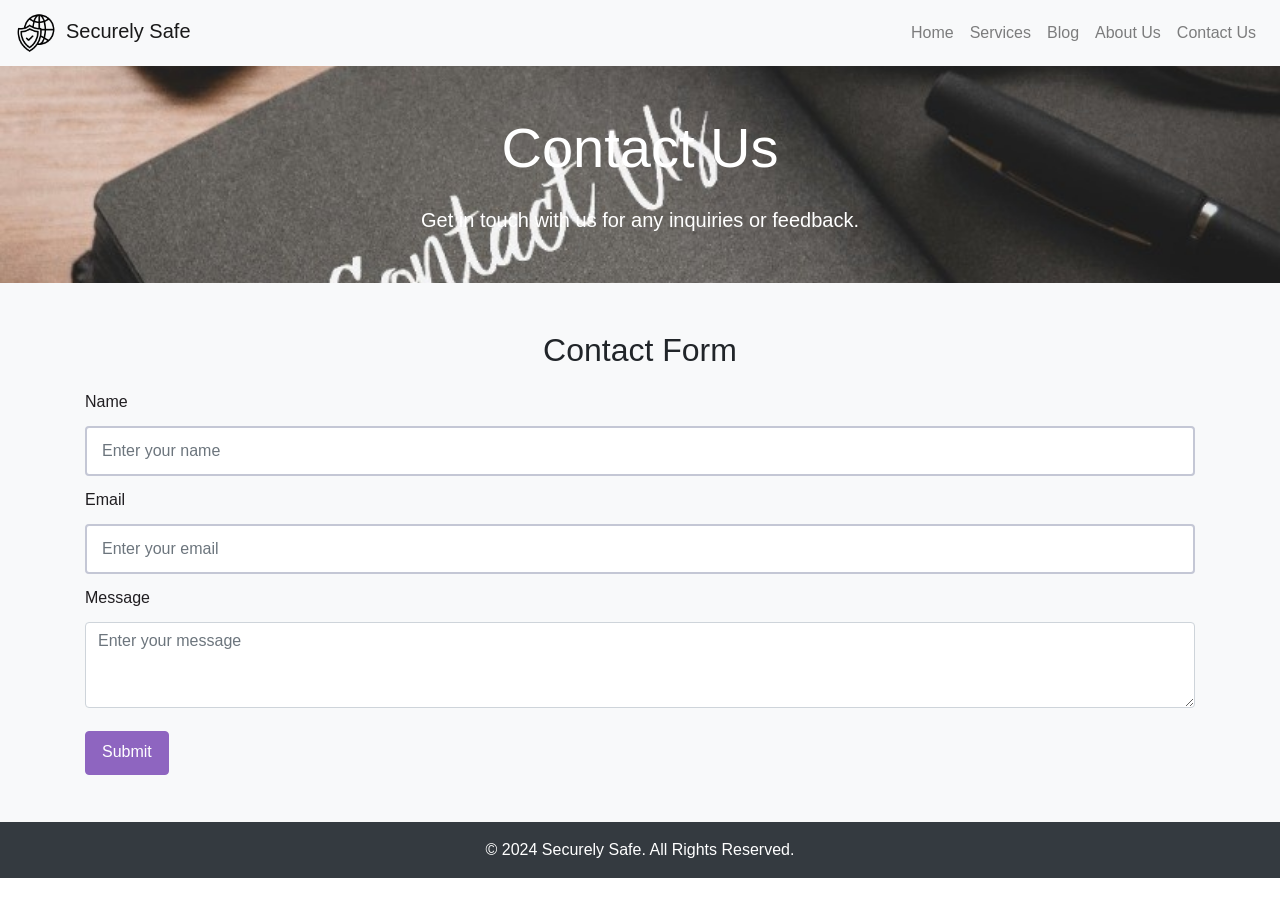
<file: Contact-Us.html>
<!DOCTYPE html>
<html lang="en">

<head>
    <meta charset="UTF-8">
    <meta name="viewport" content="width=device-width, initial-scale=1.0">
    <title>Contact Us - Securely Safe</title>
    <!-- Bootstrap CSS -->
    <link href="https://stackpath.bootstrapcdn.com/bootstrap/4.5.2/css/bootstrap.min.css" rel="stylesheet">
    <link rel="stylesheet" href="stylesheet.css">
    <script type="application/ld+json"
        class="yoast-schema-graph">{"@context":"https://schema.org","@graph":[{"@type":"WebPage","@id":"https://pixelgrade.com/","url":"https://pixelgrade.com/","name":"Pixelgrade - Simple WordPress Themes Made for an Easy Start","isPartOf":{"@id":"https://pixelgrade.com/#website"},"about":{"@id":"https://pixelgrade.com/#organization"},"primaryImageOfPage":{"@id":"https://pixelgrade.com/#primaryimage"},"image":{"@id":"https://pixelgrade.com/#primaryimage"},"thumbnailUrl":"https://pixelgrade.com/wp-content/uploads/2022/03/home-new-featured.png","datePublished":"2016-10-17T17:28:29+00:00","dateModified":"2022-08-20T10:22:37+00:00","description":"Pixelgrade is a design studio that for the past 10 years, creates simple WordPress themes for anyone looking to build a modern website.","breadcrumb":{"@id":"https://pixelgrade.com/#breadcrumb"},"inLanguage":"en-US","potentialAction":[{"@type":"ReadAction","target":["https://pixelgrade.com/"]}]},{"@type":"ImageObject","inLanguage":"en-US","@id":"https://pixelgrade.com/#primaryimage","url":"https://pixelgrade.com/wp-content/uploads/2022/03/home-new-featured.png","contentUrl":"https://pixelgrade.com/wp-content/uploads/2022/03/home-new-featured.png","width":1200,"height":628},{"@type":"BreadcrumbList","@id":"https://pixelgrade.com/#breadcrumb","itemListElement":[{"@type":"ListItem","position":1,"name":"Home"}]},{"@type":"WebSite","@id":"https://pixelgrade.com/#website","url":"https://pixelgrade.com/","name":"Pixelgrade","description":"Simple WordPress Themes Made for an Easy Start","publisher":{"@id":"https://pixelgrade.com/#organization"},"potentialAction":[{"@type":"SearchAction","target":{"@type":"EntryPoint","urlTemplate":"https://pixelgrade.com/?s={search_term_string}"},"query-input":"required name=search_term_string"}],"inLanguage":"en-US"},{"@type":"Organization","@id":"https://pixelgrade.com/#organization","name":"Pixel Grade Media SRL","url":"https://pixelgrade.com/","logo":{"@type":"ImageObject","inLanguage":"en-US","@id":"https://pixelgrade.com/#/schema/logo/image/","url":"https://pixelgrade.com/wp-content/uploads/2016/11/cropped-pixelgrade_profile-photo.png","contentUrl":"https://pixelgrade.com/wp-content/uploads/2016/11/cropped-pixelgrade_profile-photo.png","width":512,"height":512,"caption":"Pixel Grade Media SRL"},"image":{"@id":"https://pixelgrade.com/#/schema/logo/image/"},"sameAs":["https://www.facebook.com/pixelgrademedia/","https://twitter.com/pixelgrade","https://www.instagram.com/pixelgrade/","https://www.linkedin.com/company/pixelgrade-media","https://pinterest.com/pixelgrade/"]}]}</script>
    <link rel="dns-prefetch" href="//ajax.googleapis.com" />
    <script type="text/javascript" src="https://ajax.googleapis.com/ajax/libs/jquery/3.6.0/jquery.min.js"
        id="jquery-js"></script>
    <script type="text/javascript"
        src="https://pixelgrade.com/wp-content/plugins/wp-user-avatar/assets/flatpickr/flatpickr.min.js?ver=4.7.0"
        id="ppress-flatpickr-js"></script>
    <script type="text/javascript"
        src="https://pixelgrade.com/wp-content/plugins/wp-user-avatar/assets/select2/select2.min.js?ver=4.7.0"
        id="ppress-select2-js"></script>
    <script type="text/javascript"
        id="jquery-cookie-js-extra">var affwp_scripts = { "ajaxurl": "https:\/\/pixelgrade.com\/wp-admin\/admin-ajax.php" };</script>
    <script type="text/javascript" defer="defer"
        src="https://pixelgrade.com/wp-content/plugins/woocommerce/assets/js/jquery-cookie/jquery.cookie.min.js?ver=1.4.1-wc.6.7.0"
        id="jquery-cookie-js"></script>
    <script type="text/javascript"
        id="affwp-tracking-js-extra">var affwp_debug_vars = { "integrations": { "woocommerce": "WooCommerce" }, "version": "2.9.5.3", "currency": "USD", "ref_cookie": "affwp_ref", "visit_cookie": "affwp_ref_visit_id", "campaign_cookie": "affwp_campaign" };</script>
    <script type="text/javascript" defer="defer"
        src="https://pixelgrade.com/wp-content/plugins/affiliate-wp/assets/js/tracking.min.js?ver=2.9.5.3"
        id="affwp-tracking-js"></script>
    <script
        type="text/javascript">function addClass(el, className) { if (el.classList) { el.classList.add(className); } else { var current = el.className, found = false; var all = current.split(' '); for (var i = 0; i < all.length, !found; i++) { found = all[i] === className; } if (!found) { if (current === '') { el.className = className; } else { el.className += ' ' + className; } } } } function createStyleLink(handle, href) { var s = document.createElement('link'); s.rel = 'stylesheet'; s.onload = function () { addClass(document.body, handle + '-ready'); }; s.setAttribute('id', handle); s.setAttribute('href', href); document.body.appendChild(s) } window.addEventListener('load', function () { createStyleLink('wc-blocks-integration', 'https://pixelgrade.com/wp-content/plugins/woocommerce-subscriptions/vendor/woocommerce/subscriptions-core/build/index.css?ver=4.4.0'); createStyleLink('gutenberg-marketing-blocks-style', 'https://pixelgrade.com/wp-content/plugins/pxg-marketing-blocks/blocks/dist/blocks.style.build.css?ver=1.1.0'); createStyleLink('ppress-frontend', 'https://pixelgrade.com/wp-content/plugins/wp-user-avatar/assets/css/frontend.min.css?ver=4.7.0'); createStyleLink('ppress-flatpickr', 'https://pixelgrade.com/wp-content/plugins/wp-user-avatar/assets/flatpickr/flatpickr.min.css?ver=4.7.0'); createStyleLink('ppress-select2', 'https://pixelgrade.com/wp-content/plugins/wp-user-avatar/assets/select2/select2.min.css?ver=6.0.3'); createStyleLink('newsletter', 'https://pixelgrade.com/wp-content/plugins/newsletter/style.css?ver=7.3.6'); createStyleLink('storechild-vendor', 'https://pixelgrade.com/wp-content/themes/storechild/vendor.css?ver=2.4.33'); createStyleLink('storechild-print', 'https://pixelgrade.com/wp-content/themes/storechild/print.css?ver=2.4.33'); });</script>
    <script>window.wc_ga_pro = {}; window.wc_ga_pro.ajax_url = 'https://pixelgrade.com/wp-admin/admin-ajax.php'; window.wc_ga_pro.available_gateways = { "stripe": "Credit Card (Stripe)" }; window.wc_ga_pro.interpolate_json = function (object, variables) { if (!variables) { return object; } var j = JSON.stringify(object); for (var k in variables) { j = j.split('{$' + k + '}').join(variables[k]); } return JSON.parse(j); }; window.wc_ga_pro.get_payment_method_title = function (payment_method) { return window.wc_ga_pro.available_gateways[payment_method] || payment_method; }; window.wc_ga_pro.is_valid_email = function (email) { return /[^\s@]+@[^\s@]+\.[^\s@]+/.test(email); };</script>
    <script>(function (i, s, o, g, r, a, m) { i['GoogleAnalyticsObject'] = r; i[r] = i[r] || function () { (i[r].q = i[r].q || []).push(arguments) }, i[r].l = 1 * new Date(); a = s.createElement(o), m = s.getElementsByTagName(o)[0]; a.async = 1; a.src = g; m.parentNode.insertBefore(a, m) })(window, document, 'script', 'https://www.google-analytics.com/analytics.js', 'ga'); ga('create', 'UA-6079543-8', { "cookieDomain": "auto" }); ga('set', 'forceSSL', true); ga('require', 'GTM-NXHF29H'); ga('require', 'ec'); (function () { var event = document.createEvent('Event'); event.initEvent('wc_google_analytics_pro_loaded', true, true); document.dispatchEvent(event); })();</script>
    <script>var tikemp_ajax_url = "https://pixelgrade.com/wp-admin/admin-ajax.php";</script>
    <script
        type="text/javascript">var AFFWP = AFFWP || {}; AFFWP.referral_var = 'ref'; AFFWP.expiration = 30; AFFWP.debug = 0; AFFWP.referral_credit_last = 0;</script>
    <noscript>
        <style>
            .woocommerce-product-gallery {
                opacity: 1 !important;
            }
        </style>
    </noscript>
    <link rel="apple-touch-icon" sizes="57x57" href="image/favicon/apple-icon-57x57.png">
    <link rel="apple-touch-icon" sizes="60x60" href="image/favicon/apple-icon-60x60.png">
    <link rel="apple-touch-icon" sizes="72x72" href="image/favicon/apple-icon-72x72.png">
    <link rel="apple-touch-icon" sizes="76x76" href="image/favicon/apple-icon-76x76.png">
    <link rel="apple-touch-icon" sizes="114x114" href="image/favicon/apple-icon-114x114.png">
    <link rel="apple-touch-icon" sizes="120x120" href="image/favicon/apple-icon-120x120.png">
    <link rel="apple-touch-icon" sizes="144x144" href="image/favicon/apple-icon-144x144.png">
    <link rel="apple-touch-icon" sizes="152x152" href="image/favicon/apple-icon-152x152.png">
    <link rel="apple-touch-icon" sizes="180x180" href="image/favicon/apple-icon-180x180.png">
    <link rel="icon" type="image/png" sizes="192x192"  href="image/favicon/android-icon-192x192.png">
    <link rel="icon" type="image/png" sizes="32x32" href="image/favicon/favicon-32x32.png">
    <link rel="icon" type="image/png" sizes="96x96" href="image/favicon/favicon-96x96.png">
    <link rel="icon" type="image/png" sizes="16x16" href="image/favicon/favicon-16x16.png">
    <link rel="manifest" href="image/favicon/manifest.json">
    <meta name="msapplication-TileColor" content="#ffffff">
    <meta name="msapplication-TileImage" content="image/favicon/ms-icon-144x144.png">
    <meta name="theme-color" content="#ffffff">

</head>

<body>
    <!-- Navigation Bar -->
    <nav class="navbar navbar-expand-lg navbar-light bg-light">
        <a class="navbar-brand" href="index.html"><img src="image/logo.jpeg" class="logo">Securely Safe</a>
        <button class="navbar-toggler" type="button" data-toggle="collapse" data-target="#navbarNav"
            aria-controls="navbarNav" aria-expanded="false" aria-label="Toggle navigation">
            <span class="navbar-toggler-icon"></span>
        </button>
        <div class="collapse navbar-collapse" id="navbarNav">
            <ul class="navbar-nav ml-auto">
                <li class="nav-item"><a class="nav-link" href="index.html">Home</a></li>
                <li class="nav-item"><a class="nav-link" href="Services.html">Services</a></li>
                <li class="nav-item"><a class="nav-link" href="Blog.html">Blog</a></li>
                <li class="nav-item"><a class="nav-link" href="About-Us.html">About Us</a></li>
                <li class="nav-item"><a class="nav-link" href="Contact-Us.html">Contact Us</a></li>
            </ul>
        </div>
    </nav>
    <header class="bg-primary text-white text-center py-5" style="background-image: url(image/Contact-us.jpg); background-position: center; background-repeat: no-repeat; background-size: cover;">
        <div class="container">
            <h1 class="display-4">Contact Us</h1>
            <p class="lead">Get in touch with us for any inquiries or feedback.</p>
        </div>
    </header>

    <section id="contact-us" class="py-5 bg-light">
        <div class="container">
            <h2 class="text-center">Contact Form</h2>
            <form>
                <div class="form-group">
                    <label for="name">Name</label>
                    <input type="text" class="form-control" id="name" placeholder="Enter your name">
                </div>
                <div class="form-group">
                    <label for="email">Email</label>
                    <input type="email" class="form-control" id="email" placeholder="Enter your email">
                </div>
                <div class="form-group">
                    <label for="message">Message</label>
                    <textarea class="form-control" id="message" rows="3" placeholder="Enter your message"></textarea>
                </div>
                <button type="submit" class="btn btn-primary">Submit</button>
            </form>
        </div>
    </section>

<!-- Footer -->
<footer class="bg-dark text-white text-center py-3">
    <div class="container">
        <p>&copy; 2024 Securely Safe. All Rights Reserved.</p>
    </div>
</footer>

<!-- Bootstrap JS and dependencies -->
<script src="https://code.jquery.com/jquery-3.5.1.slim.min.js"></script>
<script src="https://cdn.jsdelivr.net/npm/@popperjs/core@2.5.4/dist/umd/popper.min.js"></script>
<script src="https://stackpath.bootstrapcdn.com/bootstrap/4.5.2/js/bootstrap.min.js"></script>
<script
    type="text/javascript">(function () { var c = document.body.className; c = c.replace(/woocommerce-no-js/, 'woocommerce-js'); document.body.className = c; })();</script>
<script type="text/javascript"
    id="ppress-frontend-script-js-extra">var pp_ajax_form = { "ajaxurl": "https:\/\/pixelgrade.com\/wp-admin\/admin-ajax.php", "confirm_delete": "Are you sure?", "deleting_text": "Deleting...", "deleting_error": "An error occurred. Please try again.", "nonce": "6668561962", "disable_ajax_form": "false", "is_checkout": "0", "is_checkout_tax_enabled": "0" };</script>
<script type="text/javascript"
    src="https://pixelgrade.com/wp-content/plugins/wp-user-avatar/assets/js/frontend.min.js?ver=4.7.0"
    id="ppress-frontend-script-js"></script>
<script type="text/javascript"
    src="https://pixelgrade.com/wp-content/plugins/beautiful-and-responsive-cookie-consent/public/cookieNSCconsent.min.js?ver=2.11.1"
    id="nsc_bar_nice-cookie-consent_js-js"></script>
<script type="text/javascript"
    id="nsc_bar_nice-cookie-consent_js-js-after">window.addEventListener("load", function () { window.cookieconsent.initialise({ "content": { "deny": "", "dismiss": "", "allow": "", "link": "", "href": "", "message": "", "policy": "Cookie Settings", "savesettings": "", "target": "", "linksecond": "", "hrefsecond": "", "close": "x" }, "type": "info", "palette": { "popup": { "background": "rgba(255, 255, 255, 0)", "text": "rgba(255, 255, 255, 0)" }, "button": { "background": "rgba(255, 255, 255, 0)", "text": "rgba(255, 255, 255, 0)", "border": "" }, "switches": { "background": "", "backgroundChecked": "", "switch": "", "text": "" } }, "position": "top", "theme": "block", "cookietypes": [{ "label": "Technical", "checked": "checked", "disabled": "disabled", "cookie_suffix": "tech" }, { "label": "Marketing", "checked": "", "disabled": "", "cookie_suffix": "marketing" }], "revokable": true, "dataLayerName": "dataLayer", "improveBannerLoadingSpeed": "0", "container": "", "customizedFont": "" }) });</script>
<script type="text/javascript"
    id="storefront-js-extra">var storefront_ajax_object = { "ajaxurl": "https:\/\/pixelgrade.com\/wp-admin\/admin-ajax.php", "productSearchRest": { "root": "https:\/\/pixelgrade.com\/wp-json\/", "base": "https:\/\/pixelgrade.com\/wp-json\/esproducts\/v1\/front", "endpoint": { "search": { "method": "POST", "url": "https:\/\/pixelgrade.com\/wp-json\/esproducts\/v1\/front\/search" } } } };</script>
<script type="text/javascript" defer="defer"
    src="https://cdn.pixelgrade.com/wp-content/themes/storechild/assets/js/app.min.js,qver=2.4.33.pagespeed.ce.ubTPeoB2Pd.js"
    id="storefront-js"></script>
<script type="text/javascript"
    src="https://pixelgrade.com/wp-content/plugins/elementor/assets/js/webpack.runtime.min.js?ver=3.6.7"
    id="elementor-webpack-runtime-js"></script>
<script type="text/javascript"
    src="https://pixelgrade.com/wp-content/plugins/elementor/assets/js/frontend-modules.min.js?ver=3.6.7"
    id="elementor-frontend-modules-js"></script>
<script type="text/javascript" defer="defer"
    src="https://pixelgrade.com/wp-content/plugins/elementor/assets/lib/waypoints/waypoints.min.js?ver=4.0.2"
    id="elementor-waypoints-js"></script>
<script type="text/javascript"
    src="https://cdn.pixelgrade.com/wp-includes/js/jquery/ui/core.min.js,qver=1.13.1.pagespeed.jm.CIngjIZuxD.js"
    id="jquery-ui-core-js"></script>
<script type="text/javascript"
    id="elementor-frontend-js-before">var elementorFrontendConfig = { "environmentMode": { "edit": false, "wpPreview": false, "isScriptDebug": false }, "i18n": { "shareOnFacebook": "Share on Facebook", "shareOnTwitter": "Share on Twitter", "pinIt": "Pin it", "download": "Download", "downloadImage": "Download image", "fullscreen": "Fullscreen", "zoom": "Zoom", "share": "Share", "playVideo": "Play Video", "previous": "Previous", "next": "Next", "close": "Close" }, "is_rtl": false, "breakpoints": { "xs": 0, "sm": 480, "md": 768, "lg": 1025, "xl": 1440, "xxl": 1600 }, "responsive": { "breakpoints": { "mobile": { "label": "Mobile", "value": 767, "default_value": 767, "direction": "max", "is_enabled": true }, "mobile_extra": { "label": "Mobile Extra", "value": 880, "default_value": 880, "direction": "max", "is_enabled": false }, "tablet": { "label": "Tablet", "value": 1024, "default_value": 1024, "direction": "max", "is_enabled": true }, "tablet_extra": { "label": "Tablet Extra", "value": 1200, "default_value": 1200, "direction": "max", "is_enabled": false }, "laptop": { "label": "Laptop", "value": 1366, "default_value": 1366, "direction": "max", "is_enabled": false }, "widescreen": { "label": "Widescreen", "value": 2400, "default_value": 2400, "direction": "min", "is_enabled": false } } }, "version": "3.6.7", "is_static": false, "experimentalFeatures": { "e_optimized_assets_loading": true, "e_import_export": true, "e_hidden_wordpress_widgets": true, "theme_builder_v2": true, "landing-pages": true, "elements-color-picker": true, "favorite-widgets": true, "admin-top-bar": true, "page-transitions": true, "notes": true, "form-submissions": true, "e_scroll_snap": true }, "urls": { "assets": "https:\/\/pixelgrade.com\/wp-content\/plugins\/elementor\/assets\/" }, "settings": { "page": [], "editorPreferences": [] }, "kit": { "active_breakpoints": ["viewport_mobile", "viewport_tablet"], "global_image_lightbox": "yes", "lightbox_enable_counter": "yes", "lightbox_enable_fullscreen": "yes", "lightbox_enable_zoom": "yes", "lightbox_enable_share": "yes", "lightbox_title_src": "title", "lightbox_description_src": "description", "woocommerce_notices_elements": [] }, "post": { "id": 386, "title": "Pixelgrade%20-%20Simple%20WordPress%20Themes%20Made%20for%20an%20Easy%20Start", "excerpt": "", "featuredImage": "https:\/\/pixelgrade.com\/wp-content\/uploads\/2022\/03\/home-new-featured-1024x536.png" } };</script>
<script type="text/javascript"
    src="https://pixelgrade.com/wp-content/plugins/elementor/assets/js/frontend.min.js?ver=3.6.7"
    id="elementor-frontend-js"></script>
<script type="text/javascript"
    src="https://pixelgrade.com/wp-content/plugins/elementor-pro/assets/js/elements-handlers.min.js?ver=3.7.2"
    id="pro-elements-handlers-js"></script>
<script
    type="text/javascript">jQuery(function ($) { (function () { function trackEvents() { ga('send', 'pageview'); ga('send', { "hitType": "event", "eventCategory": "Homepage", "eventAction": "Viewed homepage", "eventLabel": null, "eventValue": null, "nonInteraction": true }); } if ('undefined' !== typeof ga) { trackEvents(); } else { document.addEventListener('wc_google_analytics_pro_loaded', trackEvents); } })(); });</script>
<script
    type="text/javascript">function addClass(el, className) { if (el.classList) { el.classList.add(className); } else { var current = el.className, found = false; var all = current.split(' '); for (var i = 0; i < all.length, !found; i++) { found = all[i] === className; } if (!found) { if (current === '') { el.className = className; } else { el.className += ' ' + className; } } } } function createStyleLink(handle, href) { var s = document.createElement('link'); s.rel = 'stylesheet'; s.onload = function () { addClass(document.body, handle + '-ready'); }; s.setAttribute('id', handle); s.setAttribute('href', href); document.body.appendChild(s) } window.addEventListener('load', function () { });</script>
</body>

</html>
</file>
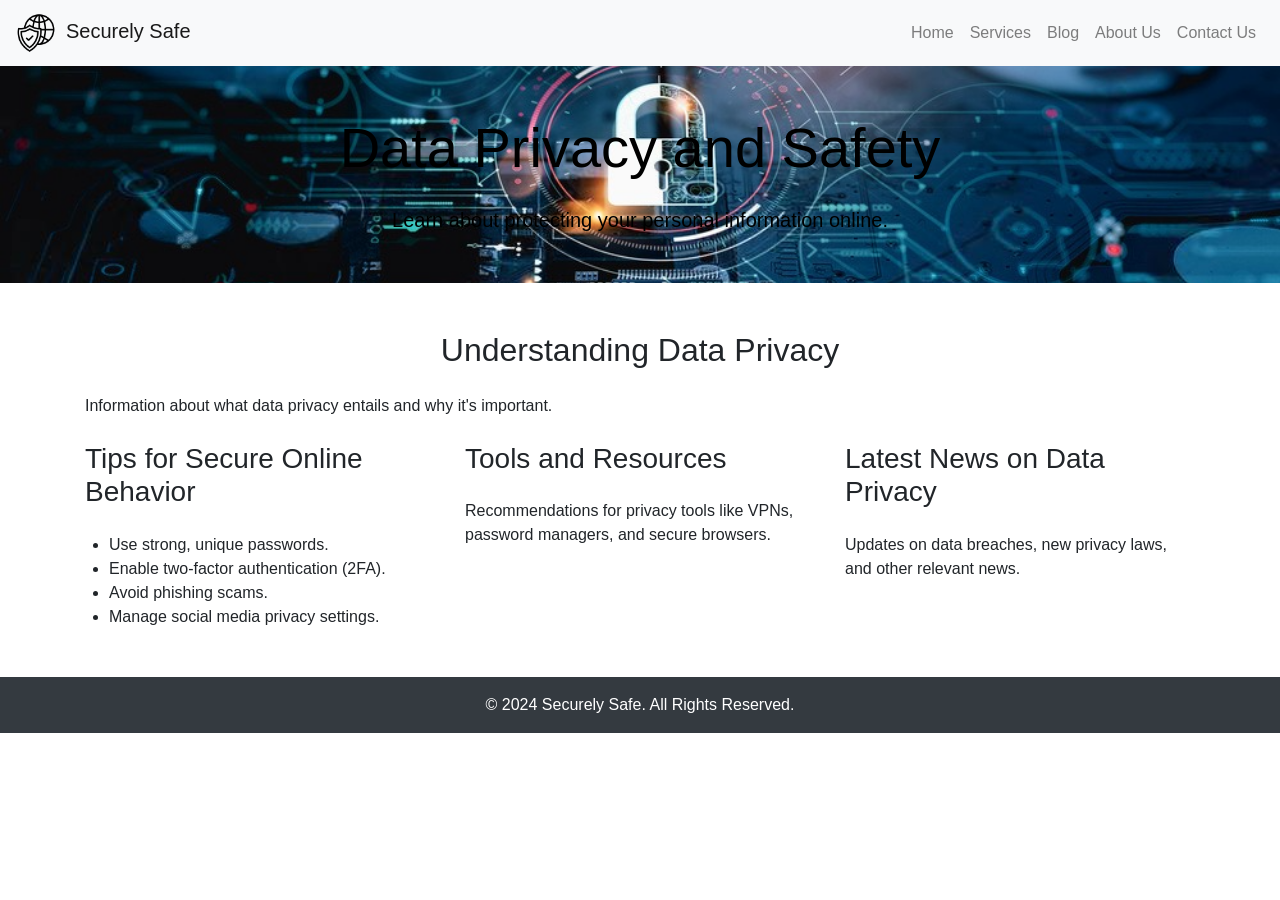
<file: Data-Privacy.html>
<!DOCTYPE html>
<html lang="en">

<head>
    <meta charset="UTF-8">
    <meta name="viewport" content="width=device-width, initial-scale=1.0">
    <title>Data Privacy - Securely Safe</title>
    <!-- Bootstrap CSS -->
    <link href="https://stackpath.bootstrapcdn.com/bootstrap/4.5.2/css/bootstrap.min.css" rel="stylesheet">
    <link rel="stylesheet" href="stylesheet.css">
    <script type="application/ld+json"
        class="yoast-schema-graph">{"@context":"https://schema.org","@graph":[{"@type":"WebPage","@id":"https://pixelgrade.com/","url":"https://pixelgrade.com/","name":"Pixelgrade - Simple WordPress Themes Made for an Easy Start","isPartOf":{"@id":"https://pixelgrade.com/#website"},"about":{"@id":"https://pixelgrade.com/#organization"},"primaryImageOfPage":{"@id":"https://pixelgrade.com/#primaryimage"},"image":{"@id":"https://pixelgrade.com/#primaryimage"},"thumbnailUrl":"https://pixelgrade.com/wp-content/uploads/2022/03/home-new-featured.png","datePublished":"2016-10-17T17:28:29+00:00","dateModified":"2022-08-20T10:22:37+00:00","description":"Pixelgrade is a design studio that for the past 10 years, creates simple WordPress themes for anyone looking to build a modern website.","breadcrumb":{"@id":"https://pixelgrade.com/#breadcrumb"},"inLanguage":"en-US","potentialAction":[{"@type":"ReadAction","target":["https://pixelgrade.com/"]}]},{"@type":"ImageObject","inLanguage":"en-US","@id":"https://pixelgrade.com/#primaryimage","url":"https://pixelgrade.com/wp-content/uploads/2022/03/home-new-featured.png","contentUrl":"https://pixelgrade.com/wp-content/uploads/2022/03/home-new-featured.png","width":1200,"height":628},{"@type":"BreadcrumbList","@id":"https://pixelgrade.com/#breadcrumb","itemListElement":[{"@type":"ListItem","position":1,"name":"Home"}]},{"@type":"WebSite","@id":"https://pixelgrade.com/#website","url":"https://pixelgrade.com/","name":"Pixelgrade","description":"Simple WordPress Themes Made for an Easy Start","publisher":{"@id":"https://pixelgrade.com/#organization"},"potentialAction":[{"@type":"SearchAction","target":{"@type":"EntryPoint","urlTemplate":"https://pixelgrade.com/?s={search_term_string}"},"query-input":"required name=search_term_string"}],"inLanguage":"en-US"},{"@type":"Organization","@id":"https://pixelgrade.com/#organization","name":"Pixel Grade Media SRL","url":"https://pixelgrade.com/","logo":{"@type":"ImageObject","inLanguage":"en-US","@id":"https://pixelgrade.com/#/schema/logo/image/","url":"https://pixelgrade.com/wp-content/uploads/2016/11/cropped-pixelgrade_profile-photo.png","contentUrl":"https://pixelgrade.com/wp-content/uploads/2016/11/cropped-pixelgrade_profile-photo.png","width":512,"height":512,"caption":"Pixel Grade Media SRL"},"image":{"@id":"https://pixelgrade.com/#/schema/logo/image/"},"sameAs":["https://www.facebook.com/pixelgrademedia/","https://twitter.com/pixelgrade","https://www.instagram.com/pixelgrade/","https://www.linkedin.com/company/pixelgrade-media","https://pinterest.com/pixelgrade/"]}]}</script>
    <link rel="dns-prefetch" href="//ajax.googleapis.com" />
    <script type="text/javascript" src="https://ajax.googleapis.com/ajax/libs/jquery/3.6.0/jquery.min.js"
        id="jquery-js"></script>
    <script type="text/javascript"
        src="https://pixelgrade.com/wp-content/plugins/wp-user-avatar/assets/flatpickr/flatpickr.min.js?ver=4.7.0"
        id="ppress-flatpickr-js"></script>
    <script type="text/javascript"
        src="https://pixelgrade.com/wp-content/plugins/wp-user-avatar/assets/select2/select2.min.js?ver=4.7.0"
        id="ppress-select2-js"></script>
    <script type="text/javascript"
        id="jquery-cookie-js-extra">var affwp_scripts = { "ajaxurl": "https:\/\/pixelgrade.com\/wp-admin\/admin-ajax.php" };</script>
    <script type="text/javascript" defer="defer"
        src="https://pixelgrade.com/wp-content/plugins/woocommerce/assets/js/jquery-cookie/jquery.cookie.min.js?ver=1.4.1-wc.6.7.0"
        id="jquery-cookie-js"></script>
    <script type="text/javascript"
        id="affwp-tracking-js-extra">var affwp_debug_vars = { "integrations": { "woocommerce": "WooCommerce" }, "version": "2.9.5.3", "currency": "USD", "ref_cookie": "affwp_ref", "visit_cookie": "affwp_ref_visit_id", "campaign_cookie": "affwp_campaign" };</script>
    <script type="text/javascript" defer="defer"
        src="https://pixelgrade.com/wp-content/plugins/affiliate-wp/assets/js/tracking.min.js?ver=2.9.5.3"
        id="affwp-tracking-js"></script>
    <script
        type="text/javascript">function addClass(el, className) { if (el.classList) { el.classList.add(className); } else { var current = el.className, found = false; var all = current.split(' '); for (var i = 0; i < all.length, !found; i++) { found = all[i] === className; } if (!found) { if (current === '') { el.className = className; } else { el.className += ' ' + className; } } } } function createStyleLink(handle, href) { var s = document.createElement('link'); s.rel = 'stylesheet'; s.onload = function () { addClass(document.body, handle + '-ready'); }; s.setAttribute('id', handle); s.setAttribute('href', href); document.body.appendChild(s) } window.addEventListener('load', function () { createStyleLink('wc-blocks-integration', 'https://pixelgrade.com/wp-content/plugins/woocommerce-subscriptions/vendor/woocommerce/subscriptions-core/build/index.css?ver=4.4.0'); createStyleLink('gutenberg-marketing-blocks-style', 'https://pixelgrade.com/wp-content/plugins/pxg-marketing-blocks/blocks/dist/blocks.style.build.css?ver=1.1.0'); createStyleLink('ppress-frontend', 'https://pixelgrade.com/wp-content/plugins/wp-user-avatar/assets/css/frontend.min.css?ver=4.7.0'); createStyleLink('ppress-flatpickr', 'https://pixelgrade.com/wp-content/plugins/wp-user-avatar/assets/flatpickr/flatpickr.min.css?ver=4.7.0'); createStyleLink('ppress-select2', 'https://pixelgrade.com/wp-content/plugins/wp-user-avatar/assets/select2/select2.min.css?ver=6.0.3'); createStyleLink('newsletter', 'https://pixelgrade.com/wp-content/plugins/newsletter/style.css?ver=7.3.6'); createStyleLink('storechild-vendor', 'https://pixelgrade.com/wp-content/themes/storechild/vendor.css?ver=2.4.33'); createStyleLink('storechild-print', 'https://pixelgrade.com/wp-content/themes/storechild/print.css?ver=2.4.33'); });</script>
    <script>window.wc_ga_pro = {}; window.wc_ga_pro.ajax_url = 'https://pixelgrade.com/wp-admin/admin-ajax.php'; window.wc_ga_pro.available_gateways = { "stripe": "Credit Card (Stripe)" }; window.wc_ga_pro.interpolate_json = function (object, variables) { if (!variables) { return object; } var j = JSON.stringify(object); for (var k in variables) { j = j.split('{$' + k + '}').join(variables[k]); } return JSON.parse(j); }; window.wc_ga_pro.get_payment_method_title = function (payment_method) { return window.wc_ga_pro.available_gateways[payment_method] || payment_method; }; window.wc_ga_pro.is_valid_email = function (email) { return /[^\s@]+@[^\s@]+\.[^\s@]+/.test(email); };</script>
    <script>(function (i, s, o, g, r, a, m) { i['GoogleAnalyticsObject'] = r; i[r] = i[r] || function () { (i[r].q = i[r].q || []).push(arguments) }, i[r].l = 1 * new Date(); a = s.createElement(o), m = s.getElementsByTagName(o)[0]; a.async = 1; a.src = g; m.parentNode.insertBefore(a, m) })(window, document, 'script', 'https://www.google-analytics.com/analytics.js', 'ga'); ga('create', 'UA-6079543-8', { "cookieDomain": "auto" }); ga('set', 'forceSSL', true); ga('require', 'GTM-NXHF29H'); ga('require', 'ec'); (function () { var event = document.createEvent('Event'); event.initEvent('wc_google_analytics_pro_loaded', true, true); document.dispatchEvent(event); })();</script>
    <script>var tikemp_ajax_url = "https://pixelgrade.com/wp-admin/admin-ajax.php";</script>
    <script
        type="text/javascript">var AFFWP = AFFWP || {}; AFFWP.referral_var = 'ref'; AFFWP.expiration = 30; AFFWP.debug = 0; AFFWP.referral_credit_last = 0;</script>
    <noscript>
        <style>
            .woocommerce-product-gallery {
                opacity: 1 !important;
            }
        </style>
    </noscript>
    <link rel="apple-touch-icon" sizes="57x57" href="image/favicon/apple-icon-57x57.png">
    <link rel="apple-touch-icon" sizes="60x60" href="image/favicon/apple-icon-60x60.png">
    <link rel="apple-touch-icon" sizes="72x72" href="image/favicon/apple-icon-72x72.png">
    <link rel="apple-touch-icon" sizes="76x76" href="image/favicon/apple-icon-76x76.png">
    <link rel="apple-touch-icon" sizes="114x114" href="image/favicon/apple-icon-114x114.png">
    <link rel="apple-touch-icon" sizes="120x120" href="image/favicon/apple-icon-120x120.png">
    <link rel="apple-touch-icon" sizes="144x144" href="image/favicon/apple-icon-144x144.png">
    <link rel="apple-touch-icon" sizes="152x152" href="image/favicon/apple-icon-152x152.png">
    <link rel="apple-touch-icon" sizes="180x180" href="image/favicon/apple-icon-180x180.png">
    <link rel="icon" type="image/png" sizes="192x192"  href="image/favicon/android-icon-192x192.png">
    <link rel="icon" type="image/png" sizes="32x32" href="image/favicon/favicon-32x32.png">
    <link rel="icon" type="image/png" sizes="96x96" href="image/favicon/favicon-96x96.png">
    <link rel="icon" type="image/png" sizes="16x16" href="image/favicon/favicon-16x16.png">
    <link rel="manifest" href="image/favicon/manifest.json">
    <meta name="msapplication-TileColor" content="#ffffff">
    <meta name="msapplication-TileImage" content="image/favicon/ms-icon-144x144.png">
    <meta name="theme-color" content="#ffffff">

</head>

<body>
    <nav class="navbar navbar-expand-lg navbar-light bg-light">
        <a class="navbar-brand" href="index.html"><img src="image/logo.jpeg" class="logo">Securely Safe</a>
        <button class="navbar-toggler" type="button" data-toggle="collapse" data-target="#navbarNav"
            aria-controls="navbarNav" aria-expanded="false" aria-label="Toggle navigation">
            <span class="navbar-toggler-icon"></span>
        </button>
        <div class="collapse navbar-collapse" id="navbarNav">
            <ul class="navbar-nav ml-auto">
                <li class="nav-item"><a class="nav-link" href="index.html">Home</a></li>
                <li class="nav-item"><a class="nav-link" href="Services.html">Services</a></li>
                <li class="nav-item"><a class="nav-link" href="Blog.html">Blog</a></li>
                <li class="nav-item"><a class="nav-link" href="About-Us.html">About Us</a></li>
                <li class="nav-item"><a class="nav-link" href="Contact-Us.html">Contact Us</a></li>
            </ul>
        </div>
    </nav>

    <header class="bg-primary text-white text-center py-5" style="background-image: url(image/Data-privacy-bg.png); background-position: center; background-repeat: no-repeat; background-size: cover;">
        <div class="container" style="color: black;">
            <h1 class="display-4">Data Privacy and Safety</h1>
            <p class="lead">Learn about protecting your personal information online.</p>
        </div>
    </header>

    <section id="data-privacy" class="py-5">
        <div class="container">
            <h2 class="text-center">Understanding Data Privacy</h2>
            <p>Information about what data privacy entails and why it's important.</p>
            <div class="row">
                <div class="col-md-4">
                    <h3>Tips for Secure Online Behavior</h3>
                    <ul>
                        <li>Use strong, unique passwords.</li>
                        <li>Enable two-factor authentication (2FA).</li>
                        <li>Avoid phishing scams.</li>
                        <li>Manage social media privacy settings.</li>
                    </ul>
                </div>
                <div class="col-md-4">
                    <h3>Tools and Resources</h3>
                    <p>Recommendations for privacy tools like VPNs, password managers, and secure browsers.</p>
                </div>
                <div class="col-md-4">
                    <h3>Latest News on Data Privacy</h3>
                    <p>Updates on data breaches, new privacy laws, and other relevant news.</p>
                </div>
            </div>
        </div>
    </section>
<!-- Footer -->
<footer class="bg-dark text-white text-center py-3">
    <div class="container">
        <p>&copy; 2024 Securely Safe. All Rights Reserved.</p>
    </div>
</footer>

<!-- Bootstrap JS and dependencies -->
<script src="https://code.jquery.com/jquery-3.5.1.slim.min.js"></script>
<script src="https://cdn.jsdelivr.net/npm/@popperjs/core@2.5.4/dist/umd/popper.min.js"></script>
<script src="https://stackpath.bootstrapcdn.com/bootstrap/4.5.2/js/bootstrap.min.js"></script>
<script
    type="text/javascript">(function () { var c = document.body.className; c = c.replace(/woocommerce-no-js/, 'woocommerce-js'); document.body.className = c; })();</script>
<script type="text/javascript"
    id="ppress-frontend-script-js-extra">var pp_ajax_form = { "ajaxurl": "https:\/\/pixelgrade.com\/wp-admin\/admin-ajax.php", "confirm_delete": "Are you sure?", "deleting_text": "Deleting...", "deleting_error": "An error occurred. Please try again.", "nonce": "6668561962", "disable_ajax_form": "false", "is_checkout": "0", "is_checkout_tax_enabled": "0" };</script>
<script type="text/javascript"
    src="https://pixelgrade.com/wp-content/plugins/wp-user-avatar/assets/js/frontend.min.js?ver=4.7.0"
    id="ppress-frontend-script-js"></script>
<script type="text/javascript"
    src="https://pixelgrade.com/wp-content/plugins/beautiful-and-responsive-cookie-consent/public/cookieNSCconsent.min.js?ver=2.11.1"
    id="nsc_bar_nice-cookie-consent_js-js"></script>
<script type="text/javascript"
    id="nsc_bar_nice-cookie-consent_js-js-after">window.addEventListener("load", function () { window.cookieconsent.initialise({ "content": { "deny": "", "dismiss": "", "allow": "", "link": "", "href": "", "message": "", "policy": "Cookie Settings", "savesettings": "", "target": "", "linksecond": "", "hrefsecond": "", "close": "x" }, "type": "info", "palette": { "popup": { "background": "rgba(255, 255, 255, 0)", "text": "rgba(255, 255, 255, 0)" }, "button": { "background": "rgba(255, 255, 255, 0)", "text": "rgba(255, 255, 255, 0)", "border": "" }, "switches": { "background": "", "backgroundChecked": "", "switch": "", "text": "" } }, "position": "top", "theme": "block", "cookietypes": [{ "label": "Technical", "checked": "checked", "disabled": "disabled", "cookie_suffix": "tech" }, { "label": "Marketing", "checked": "", "disabled": "", "cookie_suffix": "marketing" }], "revokable": true, "dataLayerName": "dataLayer", "improveBannerLoadingSpeed": "0", "container": "", "customizedFont": "" }) });</script>
<script type="text/javascript"
    id="storefront-js-extra">var storefront_ajax_object = { "ajaxurl": "https:\/\/pixelgrade.com\/wp-admin\/admin-ajax.php", "productSearchRest": { "root": "https:\/\/pixelgrade.com\/wp-json\/", "base": "https:\/\/pixelgrade.com\/wp-json\/esproducts\/v1\/front", "endpoint": { "search": { "method": "POST", "url": "https:\/\/pixelgrade.com\/wp-json\/esproducts\/v1\/front\/search" } } } };</script>
<script type="text/javascript" defer="defer"
    src="https://cdn.pixelgrade.com/wp-content/themes/storechild/assets/js/app.min.js,qver=2.4.33.pagespeed.ce.ubTPeoB2Pd.js"
    id="storefront-js"></script>
<script type="text/javascript"
    src="https://pixelgrade.com/wp-content/plugins/elementor/assets/js/webpack.runtime.min.js?ver=3.6.7"
    id="elementor-webpack-runtime-js"></script>
<script type="text/javascript"
    src="https://pixelgrade.com/wp-content/plugins/elementor/assets/js/frontend-modules.min.js?ver=3.6.7"
    id="elementor-frontend-modules-js"></script>
<script type="text/javascript" defer="defer"
    src="https://pixelgrade.com/wp-content/plugins/elementor/assets/lib/waypoints/waypoints.min.js?ver=4.0.2"
    id="elementor-waypoints-js"></script>
<script type="text/javascript"
    src="https://cdn.pixelgrade.com/wp-includes/js/jquery/ui/core.min.js,qver=1.13.1.pagespeed.jm.CIngjIZuxD.js"
    id="jquery-ui-core-js"></script>
<script type="text/javascript"
    id="elementor-frontend-js-before">var elementorFrontendConfig = { "environmentMode": { "edit": false, "wpPreview": false, "isScriptDebug": false }, "i18n": { "shareOnFacebook": "Share on Facebook", "shareOnTwitter": "Share on Twitter", "pinIt": "Pin it", "download": "Download", "downloadImage": "Download image", "fullscreen": "Fullscreen", "zoom": "Zoom", "share": "Share", "playVideo": "Play Video", "previous": "Previous", "next": "Next", "close": "Close" }, "is_rtl": false, "breakpoints": { "xs": 0, "sm": 480, "md": 768, "lg": 1025, "xl": 1440, "xxl": 1600 }, "responsive": { "breakpoints": { "mobile": { "label": "Mobile", "value": 767, "default_value": 767, "direction": "max", "is_enabled": true }, "mobile_extra": { "label": "Mobile Extra", "value": 880, "default_value": 880, "direction": "max", "is_enabled": false }, "tablet": { "label": "Tablet", "value": 1024, "default_value": 1024, "direction": "max", "is_enabled": true }, "tablet_extra": { "label": "Tablet Extra", "value": 1200, "default_value": 1200, "direction": "max", "is_enabled": false }, "laptop": { "label": "Laptop", "value": 1366, "default_value": 1366, "direction": "max", "is_enabled": false }, "widescreen": { "label": "Widescreen", "value": 2400, "default_value": 2400, "direction": "min", "is_enabled": false } } }, "version": "3.6.7", "is_static": false, "experimentalFeatures": { "e_optimized_assets_loading": true, "e_import_export": true, "e_hidden_wordpress_widgets": true, "theme_builder_v2": true, "landing-pages": true, "elements-color-picker": true, "favorite-widgets": true, "admin-top-bar": true, "page-transitions": true, "notes": true, "form-submissions": true, "e_scroll_snap": true }, "urls": { "assets": "https:\/\/pixelgrade.com\/wp-content\/plugins\/elementor\/assets\/" }, "settings": { "page": [], "editorPreferences": [] }, "kit": { "active_breakpoints": ["viewport_mobile", "viewport_tablet"], "global_image_lightbox": "yes", "lightbox_enable_counter": "yes", "lightbox_enable_fullscreen": "yes", "lightbox_enable_zoom": "yes", "lightbox_enable_share": "yes", "lightbox_title_src": "title", "lightbox_description_src": "description", "woocommerce_notices_elements": [] }, "post": { "id": 386, "title": "Pixelgrade%20-%20Simple%20WordPress%20Themes%20Made%20for%20an%20Easy%20Start", "excerpt": "", "featuredImage": "https:\/\/pixelgrade.com\/wp-content\/uploads\/2022\/03\/home-new-featured-1024x536.png" } };</script>
<script type="text/javascript"
    src="https://pixelgrade.com/wp-content/plugins/elementor/assets/js/frontend.min.js?ver=3.6.7"
    id="elementor-frontend-js"></script>
<script type="text/javascript"
    src="https://pixelgrade.com/wp-content/plugins/elementor-pro/assets/js/elements-handlers.min.js?ver=3.7.2"
    id="pro-elements-handlers-js"></script>
<script
    type="text/javascript">jQuery(function ($) { (function () { function trackEvents() { ga('send', 'pageview'); ga('send', { "hitType": "event", "eventCategory": "Homepage", "eventAction": "Viewed homepage", "eventLabel": null, "eventValue": null, "nonInteraction": true }); } if ('undefined' !== typeof ga) { trackEvents(); } else { document.addEventListener('wc_google_analytics_pro_loaded', trackEvents); } })(); });</script>
<script
    type="text/javascript">function addClass(el, className) { if (el.classList) { el.classList.add(className); } else { var current = el.className, found = false; var all = current.split(' '); for (var i = 0; i < all.length, !found; i++) { found = all[i] === className; } if (!found) { if (current === '') { el.className = className; } else { el.className += ' ' + className; } } } } function createStyleLink(handle, href) { var s = document.createElement('link'); s.rel = 'stylesheet'; s.onload = function () { addClass(document.body, handle + '-ready'); }; s.setAttribute('id', handle); s.setAttribute('href', href); document.body.appendChild(s) } window.addEventListener('load', function () { });</script>
</body>

</html>
</file>
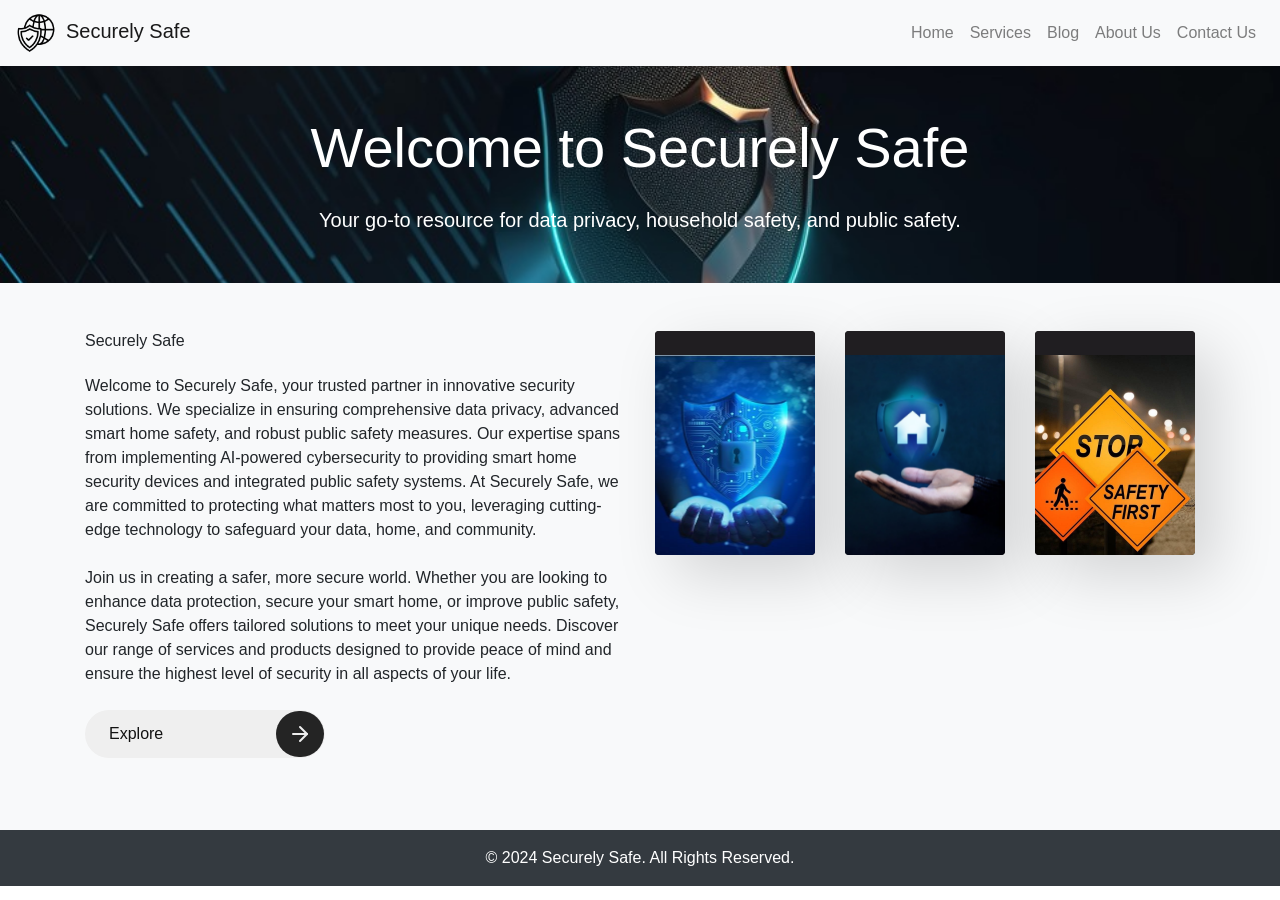
<file: Home.html>
<!DOCTYPE html>
<html lang="en">

<head>
    <meta charset="UTF-8">
    <meta name="viewport" content="width=device-width, initial-scale=1.0">
    <title>Securely Safe</title>
    <!-- Bootstrap CSS -->
    <link href="https://stackpath.bootstrapcdn.com/bootstrap/4.5.2/css/bootstrap.min.css" rel="stylesheet">
    <link rel="stylesheet" href="stylesheet.css">
    <script type="application/ld+json"
        class="yoast-schema-graph">{"@context":"https://schema.org","@graph":[{"@type":"WebPage","@id":"https://pixelgrade.com/","url":"https://pixelgrade.com/","name":"Pixelgrade - Simple WordPress Themes Made for an Easy Start","isPartOf":{"@id":"https://pixelgrade.com/#website"},"about":{"@id":"https://pixelgrade.com/#organization"},"primaryImageOfPage":{"@id":"https://pixelgrade.com/#primaryimage"},"image":{"@id":"https://pixelgrade.com/#primaryimage"},"thumbnailUrl":"https://pixelgrade.com/wp-content/uploads/2022/03/home-new-featured.png","datePublished":"2016-10-17T17:28:29+00:00","dateModified":"2022-08-20T10:22:37+00:00","description":"Pixelgrade is a design studio that for the past 10 years, creates simple WordPress themes for anyone looking to build a modern website.","breadcrumb":{"@id":"https://pixelgrade.com/#breadcrumb"},"inLanguage":"en-US","potentialAction":[{"@type":"ReadAction","target":["https://pixelgrade.com/"]}]},{"@type":"ImageObject","inLanguage":"en-US","@id":"https://pixelgrade.com/#primaryimage","url":"https://pixelgrade.com/wp-content/uploads/2022/03/home-new-featured.png","contentUrl":"https://pixelgrade.com/wp-content/uploads/2022/03/home-new-featured.png","width":1200,"height":628},{"@type":"BreadcrumbList","@id":"https://pixelgrade.com/#breadcrumb","itemListElement":[{"@type":"ListItem","position":1,"name":"Home"}]},{"@type":"WebSite","@id":"https://pixelgrade.com/#website","url":"https://pixelgrade.com/","name":"Pixelgrade","description":"Simple WordPress Themes Made for an Easy Start","publisher":{"@id":"https://pixelgrade.com/#organization"},"potentialAction":[{"@type":"SearchAction","target":{"@type":"EntryPoint","urlTemplate":"https://pixelgrade.com/?s={search_term_string}"},"query-input":"required name=search_term_string"}],"inLanguage":"en-US"},{"@type":"Organization","@id":"https://pixelgrade.com/#organization","name":"Pixel Grade Media SRL","url":"https://pixelgrade.com/","logo":{"@type":"ImageObject","inLanguage":"en-US","@id":"https://pixelgrade.com/#/schema/logo/image/","url":"https://pixelgrade.com/wp-content/uploads/2016/11/cropped-pixelgrade_profile-photo.png","contentUrl":"https://pixelgrade.com/wp-content/uploads/2016/11/cropped-pixelgrade_profile-photo.png","width":512,"height":512,"caption":"Pixel Grade Media SRL"},"image":{"@id":"https://pixelgrade.com/#/schema/logo/image/"},"sameAs":["https://www.facebook.com/pixelgrademedia/","https://twitter.com/pixelgrade","https://www.instagram.com/pixelgrade/","https://www.linkedin.com/company/pixelgrade-media","https://pinterest.com/pixelgrade/"]}]}</script>
    <link rel="dns-prefetch" href="//ajax.googleapis.com" />
    <script type="text/javascript" src="https://ajax.googleapis.com/ajax/libs/jquery/3.6.0/jquery.min.js"
        id="jquery-js"></script>
    <script type="text/javascript"
        src="https://pixelgrade.com/wp-content/plugins/wp-user-avatar/assets/flatpickr/flatpickr.min.js?ver=4.7.0"
        id="ppress-flatpickr-js"></script>
    <script type="text/javascript"
        src="https://pixelgrade.com/wp-content/plugins/wp-user-avatar/assets/select2/select2.min.js?ver=4.7.0"
        id="ppress-select2-js"></script>
    <script type="text/javascript"
        id="jquery-cookie-js-extra">var affwp_scripts = { "ajaxurl": "https:\/\/pixelgrade.com\/wp-admin\/admin-ajax.php" };</script>
    <script type="text/javascript" defer="defer"
        src="https://pixelgrade.com/wp-content/plugins/woocommerce/assets/js/jquery-cookie/jquery.cookie.min.js?ver=1.4.1-wc.6.7.0"
        id="jquery-cookie-js"></script>
    <script type="text/javascript"
        id="affwp-tracking-js-extra">var affwp_debug_vars = { "integrations": { "woocommerce": "WooCommerce" }, "version": "2.9.5.3", "currency": "USD", "ref_cookie": "affwp_ref", "visit_cookie": "affwp_ref_visit_id", "campaign_cookie": "affwp_campaign" };</script>
    <script type="text/javascript" defer="defer"
        src="https://pixelgrade.com/wp-content/plugins/affiliate-wp/assets/js/tracking.min.js?ver=2.9.5.3"
        id="affwp-tracking-js"></script>
    <script
        type="text/javascript">function addClass(el, className) { if (el.classList) { el.classList.add(className); } else { var current = el.className, found = false; var all = current.split(' '); for (var i = 0; i < all.length, !found; i++) { found = all[i] === className; } if (!found) { if (current === '') { el.className = className; } else { el.className += ' ' + className; } } } } function createStyleLink(handle, href) { var s = document.createElement('link'); s.rel = 'stylesheet'; s.onload = function () { addClass(document.body, handle + '-ready'); }; s.setAttribute('id', handle); s.setAttribute('href', href); document.body.appendChild(s) } window.addEventListener('load', function () { createStyleLink('wc-blocks-integration', 'https://pixelgrade.com/wp-content/plugins/woocommerce-subscriptions/vendor/woocommerce/subscriptions-core/build/index.css?ver=4.4.0'); createStyleLink('gutenberg-marketing-blocks-style', 'https://pixelgrade.com/wp-content/plugins/pxg-marketing-blocks/blocks/dist/blocks.style.build.css?ver=1.1.0'); createStyleLink('ppress-frontend', 'https://pixelgrade.com/wp-content/plugins/wp-user-avatar/assets/css/frontend.min.css?ver=4.7.0'); createStyleLink('ppress-flatpickr', 'https://pixelgrade.com/wp-content/plugins/wp-user-avatar/assets/flatpickr/flatpickr.min.css?ver=4.7.0'); createStyleLink('ppress-select2', 'https://pixelgrade.com/wp-content/plugins/wp-user-avatar/assets/select2/select2.min.css?ver=6.0.3'); createStyleLink('newsletter', 'https://pixelgrade.com/wp-content/plugins/newsletter/style.css?ver=7.3.6'); createStyleLink('storechild-vendor', 'https://pixelgrade.com/wp-content/themes/storechild/vendor.css?ver=2.4.33'); createStyleLink('storechild-print', 'https://pixelgrade.com/wp-content/themes/storechild/print.css?ver=2.4.33'); });</script>
    <script>window.wc_ga_pro = {}; window.wc_ga_pro.ajax_url = 'https://pixelgrade.com/wp-admin/admin-ajax.php'; window.wc_ga_pro.available_gateways = { "stripe": "Credit Card (Stripe)" }; window.wc_ga_pro.interpolate_json = function (object, variables) { if (!variables) { return object; } var j = JSON.stringify(object); for (var k in variables) { j = j.split('{$' + k + '}').join(variables[k]); } return JSON.parse(j); }; window.wc_ga_pro.get_payment_method_title = function (payment_method) { return window.wc_ga_pro.available_gateways[payment_method] || payment_method; }; window.wc_ga_pro.is_valid_email = function (email) { return /[^\s@]+@[^\s@]+\.[^\s@]+/.test(email); };</script>
    <script>(function (i, s, o, g, r, a, m) { i['GoogleAnalyticsObject'] = r; i[r] = i[r] || function () { (i[r].q = i[r].q || []).push(arguments) }, i[r].l = 1 * new Date(); a = s.createElement(o), m = s.getElementsByTagName(o)[0]; a.async = 1; a.src = g; m.parentNode.insertBefore(a, m) })(window, document, 'script', 'https://www.google-analytics.com/analytics.js', 'ga'); ga('create', 'UA-6079543-8', { "cookieDomain": "auto" }); ga('set', 'forceSSL', true); ga('require', 'GTM-NXHF29H'); ga('require', 'ec'); (function () { var event = document.createEvent('Event'); event.initEvent('wc_google_analytics_pro_loaded', true, true); document.dispatchEvent(event); })();</script>
    <script>var tikemp_ajax_url = "https://pixelgrade.com/wp-admin/admin-ajax.php";</script>
    <script
        type="text/javascript">var AFFWP = AFFWP || {}; AFFWP.referral_var = 'ref'; AFFWP.expiration = 30; AFFWP.debug = 0; AFFWP.referral_credit_last = 0;</script>
    <noscript>
        <style>
            .woocommerce-product-gallery {
                opacity: 1 !important;
            }
        </style>
    </noscript>
    <link rel="apple-touch-icon" sizes="57x57" href="image/favicon/apple-icon-57x57.png">
    <link rel="apple-touch-icon" sizes="60x60" href="image/favicon/apple-icon-60x60.png">
    <link rel="apple-touch-icon" sizes="72x72" href="image/favicon/apple-icon-72x72.png">
    <link rel="apple-touch-icon" sizes="76x76" href="image/favicon/apple-icon-76x76.png">
    <link rel="apple-touch-icon" sizes="114x114" href="image/favicon/apple-icon-114x114.png">
    <link rel="apple-touch-icon" sizes="120x120" href="image/favicon/apple-icon-120x120.png">
    <link rel="apple-touch-icon" sizes="144x144" href="image/favicon/apple-icon-144x144.png">
    <link rel="apple-touch-icon" sizes="152x152" href="image/favicon/apple-icon-152x152.png">
    <link rel="apple-touch-icon" sizes="180x180" href="image/favicon/apple-icon-180x180.png">
    <link rel="icon" type="image/png" sizes="192x192"  href="image/favicon/android-icon-192x192.png">
    <link rel="icon" type="image/png" sizes="32x32" href="image/favicon/favicon-32x32.png">
    <link rel="icon" type="image/png" sizes="96x96" href="image/favicon/favicon-96x96.png">
    <link rel="icon" type="image/png" sizes="16x16" href="image/favicon/favicon-16x16.png">
    <link rel="manifest" href="image/favicon/manifest.json">
    <meta name="msapplication-TileColor" content="#ffffff">
    <meta name="msapplication-TileImage" content="image/favicon/ms-icon-144x144.png">
    <meta name="theme-color" content="#ffffff">

</head>

<body>
    <!-- Navigation Bar -->
    <nav class="navbar navbar-expand-lg navbar-light bg-light">
        <a class="navbar-brand" href="Home.html"><img src="image/logo.jpeg" class="logo">Securely Safe</a>
        <button class="navbar-toggler" type="button" data-toggle="collapse" data-target="#navbarNav"
            aria-controls="navbarNav" aria-expanded="false" aria-label="Toggle navigation">
            <span class="navbar-toggler-icon"></span>
        </button>
        <div class="collapse navbar-collapse" id="navbarNav">
            <ul class="navbar-nav ml-auto">
                <li class="nav-item"><a class="nav-link" href="Home.html">Home</a></li>
                <li class="nav-item"><a class="nav-link" href="Services.html">Services</a></li>
                <li class="nav-item"><a class="nav-link" href="Blog.html">Blog</a></li>
                <li class="nav-item"><a class="nav-link" href="About-Us.html">About Us</a></li>
                <li class="nav-item"><a class="nav-link" href="Contact-Us.html">Contact Us</a></li>
            </ul>
        </div>
    </nav>

    <!-- Header Section -->
    <header class="bg-primary text-white text-center py-5" style="background-image: url(image/Security-bg.png); background-position: center; background-repeat: no-repeat; background-size: cover;">
        <div class="container">
            <h1 class="display-4">Welcome to Securely Safe</h1>
            <p class="lead">Your go-to resource for data privacy, household safety, and public safety.</p>
        </div>
    </header>

    <section id="blog" class="py-5 bg-light">
        <div class="container">
            <div class="row">

                <div class="col-md-6">
                    <h1>Securely Safe</h1>
                    <p>Welcome to Securely Safe, your trusted partner in innovative security solutions. We specialize in ensuring comprehensive data privacy, advanced smart home safety, and robust public safety measures. Our expertise spans from implementing AI-powered cybersecurity to providing smart home security devices and integrated public safety systems. At Securely Safe, we are committed to protecting what matters most to you, leveraging cutting-edge technology to safeguard your data, home, and community.</p>
                    <p>Join us in creating a safer, more secure world. Whether you are looking to enhance data protection, secure your smart home, or improve public safety, Securely Safe offers tailored solutions to meet your unique needs. Discover our range of services and products designed to provide peace of mind and ensure the highest level of security in all aspects of your life.</p>
                    <button class="button">
                        <span class="text">Explore</span>
                        <div class="overlay">
                          <svg xmlns="http://www.w3.org/2000/svg" width="24" height="24" viewBox="0 0 24 24" fill="none" stroke="currentColor" stroke-width="2" stroke-linecap="round" stroke-linejoin="round" class="lucide lucide-arrow-right">
                            <path d="M5 12h14" />
                            <path d="m12 5 7 7-7 7" />
                          </svg>
                        </div>
                      </button>
                    <br>
                </div>
                <div class="col-md-6">
                    <div class="row">
                        <div class="theme-grid__item col-md-4">
                            <div class="screen-wrapper">
                                <div class="screen">
                                    <a href="Data-Privacy.html" target="_blank">
                                        <span class="screen-title b-white">Data Privacy</span>
                                        <img loading="lazy" sizes="cover" src="image/data.jpg"
                                            class="screen-image wp-post-image" alt data-pagespeed-url-hash="2249668093"
                                            onload="pagespeed.CriticalImages.checkImageForCriticality(this);" />
                                    </a>
                                </div>
                            </div>
                        </div>
                        <div class="col-md-4">
                            <div class="screen-wrapper">
                                <div class="screen">
                                    <a href="Household-Safety.html" target="_blank">
                                        <span class="screen-title b-white">Household Safety</span>
                                        <img loading="lazy" sizes="cover" src="image/home.jpeg"
                                            class="screen-image wp-post-image" alt data-pagespeed-url-hash="1202233583"
                                            onload="pagespeed.CriticalImages.checkImageForCriticality(this);" />
                                    </a>
                                </div>
                            </div>
                        </div>

                        <div class="theme-grid__item col-md-4">
                            <div class="screen-wrapper">
                                <div class="screen">
                                    <a href="Public-Safety.html" target="_blank">
                                        <span class="screen-title b-white">Public Safety</span>
                                        <img loading="lazy" object-fit="cover" src="image/road.jpg"
                                            class="screen-image wp-post-image" alt data-pagespeed-url-hash="1202233583"
                                            onload="pagespeed.CriticalImages.checkImageForCriticality(this);" />
                                    </a>
                                </div>
                            </div>
                        </div>
                    </div>
                </div>
            </div>
        </div>
    </section>



    <!-- Footer -->
    <footer class="bg-dark text-white text-center py-3">
        <div class="container">
            <p>&copy; 2024 Securely Safe. All Rights Reserved.</p>
        </div>
    </footer>

    <!-- Bootstrap JS and dependencies -->
    <script src="https://code.jquery.com/jquery-3.5.1.slim.min.js"></script>
    <script src="https://cdn.jsdelivr.net/npm/@popperjs/core@2.5.4/dist/umd/popper.min.js"></script>
    <script src="https://stackpath.bootstrapcdn.com/bootstrap/4.5.2/js/bootstrap.min.js"></script>
    <script
        type="text/javascript">(function () { var c = document.body.className; c = c.replace(/woocommerce-no-js/, 'woocommerce-js'); document.body.className = c; })();</script>
    <script type="text/javascript"
        id="ppress-frontend-script-js-extra">var pp_ajax_form = { "ajaxurl": "https:\/\/pixelgrade.com\/wp-admin\/admin-ajax.php", "confirm_delete": "Are you sure?", "deleting_text": "Deleting...", "deleting_error": "An error occurred. Please try again.", "nonce": "6668561962", "disable_ajax_form": "false", "is_checkout": "0", "is_checkout_tax_enabled": "0" };</script>
    <script type="text/javascript"
        src="https://pixelgrade.com/wp-content/plugins/wp-user-avatar/assets/js/frontend.min.js?ver=4.7.0"
        id="ppress-frontend-script-js"></script>
    <script type="text/javascript"
        src="https://pixelgrade.com/wp-content/plugins/beautiful-and-responsive-cookie-consent/public/cookieNSCconsent.min.js?ver=2.11.1"
        id="nsc_bar_nice-cookie-consent_js-js"></script>
    <script type="text/javascript"
        id="nsc_bar_nice-cookie-consent_js-js-after">window.addEventListener("load", function () { window.cookieconsent.initialise({ "content": { "deny": "", "dismiss": "", "allow": "", "link": "", "href": "", "message": "", "policy": "Cookie Settings", "savesettings": "", "target": "", "linksecond": "", "hrefsecond": "", "close": "x" }, "type": "info", "palette": { "popup": { "background": "rgba(255, 255, 255, 0)", "text": "rgba(255, 255, 255, 0)" }, "button": { "background": "rgba(255, 255, 255, 0)", "text": "rgba(255, 255, 255, 0)", "border": "" }, "switches": { "background": "", "backgroundChecked": "", "switch": "", "text": "" } }, "position": "top", "theme": "block", "cookietypes": [{ "label": "Technical", "checked": "checked", "disabled": "disabled", "cookie_suffix": "tech" }, { "label": "Marketing", "checked": "", "disabled": "", "cookie_suffix": "marketing" }], "revokable": true, "dataLayerName": "dataLayer", "improveBannerLoadingSpeed": "0", "container": "", "customizedFont": "" }) });</script>
    <script type="text/javascript"
        id="storefront-js-extra">var storefront_ajax_object = { "ajaxurl": "https:\/\/pixelgrade.com\/wp-admin\/admin-ajax.php", "productSearchRest": { "root": "https:\/\/pixelgrade.com\/wp-json\/", "base": "https:\/\/pixelgrade.com\/wp-json\/esproducts\/v1\/front", "endpoint": { "search": { "method": "POST", "url": "https:\/\/pixelgrade.com\/wp-json\/esproducts\/v1\/front\/search" } } } };</script>
    <script type="text/javascript" defer="defer"
        src="https://cdn.pixelgrade.com/wp-content/themes/storechild/assets/js/app.min.js,qver=2.4.33.pagespeed.ce.ubTPeoB2Pd.js"
        id="storefront-js"></script>
    <script type="text/javascript"
        src="https://pixelgrade.com/wp-content/plugins/elementor/assets/js/webpack.runtime.min.js?ver=3.6.7"
        id="elementor-webpack-runtime-js"></script>
    <script type="text/javascript"
        src="https://pixelgrade.com/wp-content/plugins/elementor/assets/js/frontend-modules.min.js?ver=3.6.7"
        id="elementor-frontend-modules-js"></script>
    <script type="text/javascript" defer="defer"
        src="https://pixelgrade.com/wp-content/plugins/elementor/assets/lib/waypoints/waypoints.min.js?ver=4.0.2"
        id="elementor-waypoints-js"></script>
    <script type="text/javascript"
        src="https://cdn.pixelgrade.com/wp-includes/js/jquery/ui/core.min.js,qver=1.13.1.pagespeed.jm.CIngjIZuxD.js"
        id="jquery-ui-core-js"></script>
    <script type="text/javascript"
        id="elementor-frontend-js-before">var elementorFrontendConfig = { "environmentMode": { "edit": false, "wpPreview": false, "isScriptDebug": false }, "i18n": { "shareOnFacebook": "Share on Facebook", "shareOnTwitter": "Share on Twitter", "pinIt": "Pin it", "download": "Download", "downloadImage": "Download image", "fullscreen": "Fullscreen", "zoom": "Zoom", "share": "Share", "playVideo": "Play Video", "previous": "Previous", "next": "Next", "close": "Close" }, "is_rtl": false, "breakpoints": { "xs": 0, "sm": 480, "md": 768, "lg": 1025, "xl": 1440, "xxl": 1600 }, "responsive": { "breakpoints": { "mobile": { "label": "Mobile", "value": 767, "default_value": 767, "direction": "max", "is_enabled": true }, "mobile_extra": { "label": "Mobile Extra", "value": 880, "default_value": 880, "direction": "max", "is_enabled": false }, "tablet": { "label": "Tablet", "value": 1024, "default_value": 1024, "direction": "max", "is_enabled": true }, "tablet_extra": { "label": "Tablet Extra", "value": 1200, "default_value": 1200, "direction": "max", "is_enabled": false }, "laptop": { "label": "Laptop", "value": 1366, "default_value": 1366, "direction": "max", "is_enabled": false }, "widescreen": { "label": "Widescreen", "value": 2400, "default_value": 2400, "direction": "min", "is_enabled": false } } }, "version": "3.6.7", "is_static": false, "experimentalFeatures": { "e_optimized_assets_loading": true, "e_import_export": true, "e_hidden_wordpress_widgets": true, "theme_builder_v2": true, "landing-pages": true, "elements-color-picker": true, "favorite-widgets": true, "admin-top-bar": true, "page-transitions": true, "notes": true, "form-submissions": true, "e_scroll_snap": true }, "urls": { "assets": "https:\/\/pixelgrade.com\/wp-content\/plugins\/elementor\/assets\/" }, "settings": { "page": [], "editorPreferences": [] }, "kit": { "active_breakpoints": ["viewport_mobile", "viewport_tablet"], "global_image_lightbox": "yes", "lightbox_enable_counter": "yes", "lightbox_enable_fullscreen": "yes", "lightbox_enable_zoom": "yes", "lightbox_enable_share": "yes", "lightbox_title_src": "title", "lightbox_description_src": "description", "woocommerce_notices_elements": [] }, "post": { "id": 386, "title": "Pixelgrade%20-%20Simple%20WordPress%20Themes%20Made%20for%20an%20Easy%20Start", "excerpt": "", "featuredImage": "https:\/\/pixelgrade.com\/wp-content\/uploads\/2022\/03\/home-new-featured-1024x536.png" } };</script>
    <script type="text/javascript"
        src="https://pixelgrade.com/wp-content/plugins/elementor/assets/js/frontend.min.js?ver=3.6.7"
        id="elementor-frontend-js"></script>
    <script type="text/javascript"
        src="https://pixelgrade.com/wp-content/plugins/elementor-pro/assets/js/elements-handlers.min.js?ver=3.7.2"
        id="pro-elements-handlers-js"></script>
    <script
        type="text/javascript">jQuery(function ($) { (function () { function trackEvents() { ga('send', 'pageview'); ga('send', { "hitType": "event", "eventCategory": "Homepage", "eventAction": "Viewed homepage", "eventLabel": null, "eventValue": null, "nonInteraction": true }); } if ('undefined' !== typeof ga) { trackEvents(); } else { document.addEventListener('wc_google_analytics_pro_loaded', trackEvents); } })(); });</script>
    <script
        type="text/javascript">function addClass(el, className) { if (el.classList) { el.classList.add(className); } else { var current = el.className, found = false; var all = current.split(' '); for (var i = 0; i < all.length, !found; i++) { found = all[i] === className; } if (!found) { if (current === '') { el.className = className; } else { el.className += ' ' + className; } } } } function createStyleLink(handle, href) { var s = document.createElement('link'); s.rel = 'stylesheet'; s.onload = function () { addClass(document.body, handle + '-ready'); }; s.setAttribute('id', handle); s.setAttribute('href', href); document.body.appendChild(s) } window.addEventListener('load', function () { });</script>
</body>

</html>
</file>
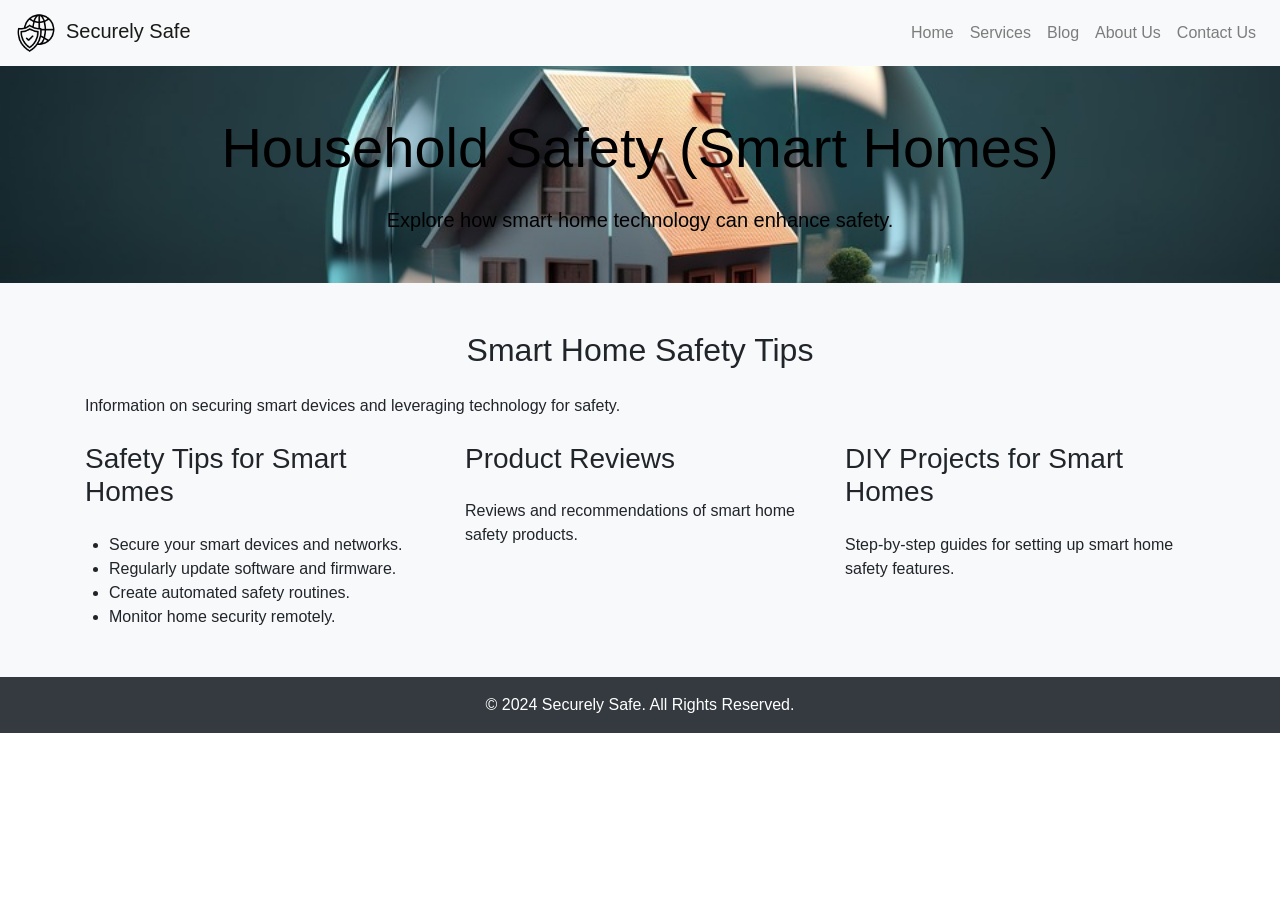
<file: Household-Safety.html>
<!DOCTYPE html>
<html lang="en">

<head>
    <meta charset="UTF-8">
    <meta name="viewport" content="width=device-width, initial-scale=1.0">
    <title>Household Safety - Securely Safe</title>
    <!-- Bootstrap CSS -->
    <link href="https://stackpath.bootstrapcdn.com/bootstrap/4.5.2/css/bootstrap.min.css" rel="stylesheet">
    <link rel="stylesheet" href="stylesheet.css">
    <script type="application/ld+json"
        class="yoast-schema-graph">{"@context":"https://schema.org","@graph":[{"@type":"WebPage","@id":"https://pixelgrade.com/","url":"https://pixelgrade.com/","name":"Pixelgrade - Simple WordPress Themes Made for an Easy Start","isPartOf":{"@id":"https://pixelgrade.com/#website"},"about":{"@id":"https://pixelgrade.com/#organization"},"primaryImageOfPage":{"@id":"https://pixelgrade.com/#primaryimage"},"image":{"@id":"https://pixelgrade.com/#primaryimage"},"thumbnailUrl":"https://pixelgrade.com/wp-content/uploads/2022/03/home-new-featured.png","datePublished":"2016-10-17T17:28:29+00:00","dateModified":"2022-08-20T10:22:37+00:00","description":"Pixelgrade is a design studio that for the past 10 years, creates simple WordPress themes for anyone looking to build a modern website.","breadcrumb":{"@id":"https://pixelgrade.com/#breadcrumb"},"inLanguage":"en-US","potentialAction":[{"@type":"ReadAction","target":["https://pixelgrade.com/"]}]},{"@type":"ImageObject","inLanguage":"en-US","@id":"https://pixelgrade.com/#primaryimage","url":"https://pixelgrade.com/wp-content/uploads/2022/03/home-new-featured.png","contentUrl":"https://pixelgrade.com/wp-content/uploads/2022/03/home-new-featured.png","width":1200,"height":628},{"@type":"BreadcrumbList","@id":"https://pixelgrade.com/#breadcrumb","itemListElement":[{"@type":"ListItem","position":1,"name":"Home"}]},{"@type":"WebSite","@id":"https://pixelgrade.com/#website","url":"https://pixelgrade.com/","name":"Pixelgrade","description":"Simple WordPress Themes Made for an Easy Start","publisher":{"@id":"https://pixelgrade.com/#organization"},"potentialAction":[{"@type":"SearchAction","target":{"@type":"EntryPoint","urlTemplate":"https://pixelgrade.com/?s={search_term_string}"},"query-input":"required name=search_term_string"}],"inLanguage":"en-US"},{"@type":"Organization","@id":"https://pixelgrade.com/#organization","name":"Pixel Grade Media SRL","url":"https://pixelgrade.com/","logo":{"@type":"ImageObject","inLanguage":"en-US","@id":"https://pixelgrade.com/#/schema/logo/image/","url":"https://pixelgrade.com/wp-content/uploads/2016/11/cropped-pixelgrade_profile-photo.png","contentUrl":"https://pixelgrade.com/wp-content/uploads/2016/11/cropped-pixelgrade_profile-photo.png","width":512,"height":512,"caption":"Pixel Grade Media SRL"},"image":{"@id":"https://pixelgrade.com/#/schema/logo/image/"},"sameAs":["https://www.facebook.com/pixelgrademedia/","https://twitter.com/pixelgrade","https://www.instagram.com/pixelgrade/","https://www.linkedin.com/company/pixelgrade-media","https://pinterest.com/pixelgrade/"]}]}</script>
    <link rel="dns-prefetch" href="//ajax.googleapis.com" />
    <script type="text/javascript" src="https://ajax.googleapis.com/ajax/libs/jquery/3.6.0/jquery.min.js"
        id="jquery-js"></script>
    <script type="text/javascript"
        src="https://pixelgrade.com/wp-content/plugins/wp-user-avatar/assets/flatpickr/flatpickr.min.js?ver=4.7.0"
        id="ppress-flatpickr-js"></script>
    <script type="text/javascript"
        src="https://pixelgrade.com/wp-content/plugins/wp-user-avatar/assets/select2/select2.min.js?ver=4.7.0"
        id="ppress-select2-js"></script>
    <script type="text/javascript"
        id="jquery-cookie-js-extra">var affwp_scripts = { "ajaxurl": "https:\/\/pixelgrade.com\/wp-admin\/admin-ajax.php" };</script>
    <script type="text/javascript" defer="defer"
        src="https://pixelgrade.com/wp-content/plugins/woocommerce/assets/js/jquery-cookie/jquery.cookie.min.js?ver=1.4.1-wc.6.7.0"
        id="jquery-cookie-js"></script>
    <script type="text/javascript"
        id="affwp-tracking-js-extra">var affwp_debug_vars = { "integrations": { "woocommerce": "WooCommerce" }, "version": "2.9.5.3", "currency": "USD", "ref_cookie": "affwp_ref", "visit_cookie": "affwp_ref_visit_id", "campaign_cookie": "affwp_campaign" };</script>
    <script type="text/javascript" defer="defer"
        src="https://pixelgrade.com/wp-content/plugins/affiliate-wp/assets/js/tracking.min.js?ver=2.9.5.3"
        id="affwp-tracking-js"></script>
    <script
        type="text/javascript">function addClass(el, className) { if (el.classList) { el.classList.add(className); } else { var current = el.className, found = false; var all = current.split(' '); for (var i = 0; i < all.length, !found; i++) { found = all[i] === className; } if (!found) { if (current === '') { el.className = className; } else { el.className += ' ' + className; } } } } function createStyleLink(handle, href) { var s = document.createElement('link'); s.rel = 'stylesheet'; s.onload = function () { addClass(document.body, handle + '-ready'); }; s.setAttribute('id', handle); s.setAttribute('href', href); document.body.appendChild(s) } window.addEventListener('load', function () { createStyleLink('wc-blocks-integration', 'https://pixelgrade.com/wp-content/plugins/woocommerce-subscriptions/vendor/woocommerce/subscriptions-core/build/index.css?ver=4.4.0'); createStyleLink('gutenberg-marketing-blocks-style', 'https://pixelgrade.com/wp-content/plugins/pxg-marketing-blocks/blocks/dist/blocks.style.build.css?ver=1.1.0'); createStyleLink('ppress-frontend', 'https://pixelgrade.com/wp-content/plugins/wp-user-avatar/assets/css/frontend.min.css?ver=4.7.0'); createStyleLink('ppress-flatpickr', 'https://pixelgrade.com/wp-content/plugins/wp-user-avatar/assets/flatpickr/flatpickr.min.css?ver=4.7.0'); createStyleLink('ppress-select2', 'https://pixelgrade.com/wp-content/plugins/wp-user-avatar/assets/select2/select2.min.css?ver=6.0.3'); createStyleLink('newsletter', 'https://pixelgrade.com/wp-content/plugins/newsletter/style.css?ver=7.3.6'); createStyleLink('storechild-vendor', 'https://pixelgrade.com/wp-content/themes/storechild/vendor.css?ver=2.4.33'); createStyleLink('storechild-print', 'https://pixelgrade.com/wp-content/themes/storechild/print.css?ver=2.4.33'); });</script>
    <script>window.wc_ga_pro = {}; window.wc_ga_pro.ajax_url = 'https://pixelgrade.com/wp-admin/admin-ajax.php'; window.wc_ga_pro.available_gateways = { "stripe": "Credit Card (Stripe)" }; window.wc_ga_pro.interpolate_json = function (object, variables) { if (!variables) { return object; } var j = JSON.stringify(object); for (var k in variables) { j = j.split('{$' + k + '}').join(variables[k]); } return JSON.parse(j); }; window.wc_ga_pro.get_payment_method_title = function (payment_method) { return window.wc_ga_pro.available_gateways[payment_method] || payment_method; }; window.wc_ga_pro.is_valid_email = function (email) { return /[^\s@]+@[^\s@]+\.[^\s@]+/.test(email); };</script>
    <script>(function (i, s, o, g, r, a, m) { i['GoogleAnalyticsObject'] = r; i[r] = i[r] || function () { (i[r].q = i[r].q || []).push(arguments) }, i[r].l = 1 * new Date(); a = s.createElement(o), m = s.getElementsByTagName(o)[0]; a.async = 1; a.src = g; m.parentNode.insertBefore(a, m) })(window, document, 'script', 'https://www.google-analytics.com/analytics.js', 'ga'); ga('create', 'UA-6079543-8', { "cookieDomain": "auto" }); ga('set', 'forceSSL', true); ga('require', 'GTM-NXHF29H'); ga('require', 'ec'); (function () { var event = document.createEvent('Event'); event.initEvent('wc_google_analytics_pro_loaded', true, true); document.dispatchEvent(event); })();</script>
    <script>var tikemp_ajax_url = "https://pixelgrade.com/wp-admin/admin-ajax.php";</script>
    <script
        type="text/javascript">var AFFWP = AFFWP || {}; AFFWP.referral_var = 'ref'; AFFWP.expiration = 30; AFFWP.debug = 0; AFFWP.referral_credit_last = 0;</script>
    <noscript>
        <style>
            .woocommerce-product-gallery {
                opacity: 1 !important;
            }
        </style>
    </noscript>
    <link rel="apple-touch-icon" sizes="57x57" href="image/favicon/apple-icon-57x57.png">
    <link rel="apple-touch-icon" sizes="60x60" href="image/favicon/apple-icon-60x60.png">
    <link rel="apple-touch-icon" sizes="72x72" href="image/favicon/apple-icon-72x72.png">
    <link rel="apple-touch-icon" sizes="76x76" href="image/favicon/apple-icon-76x76.png">
    <link rel="apple-touch-icon" sizes="114x114" href="image/favicon/apple-icon-114x114.png">
    <link rel="apple-touch-icon" sizes="120x120" href="image/favicon/apple-icon-120x120.png">
    <link rel="apple-touch-icon" sizes="144x144" href="image/favicon/apple-icon-144x144.png">
    <link rel="apple-touch-icon" sizes="152x152" href="image/favicon/apple-icon-152x152.png">
    <link rel="apple-touch-icon" sizes="180x180" href="image/favicon/apple-icon-180x180.png">
    <link rel="icon" type="image/png" sizes="192x192"  href="image/favicon/android-icon-192x192.png">
    <link rel="icon" type="image/png" sizes="32x32" href="image/favicon/favicon-32x32.png">
    <link rel="icon" type="image/png" sizes="96x96" href="image/favicon/favicon-96x96.png">
    <link rel="icon" type="image/png" sizes="16x16" href="image/favicon/favicon-16x16.png">
    <link rel="manifest" href="image/favicon/manifest.json">
    <meta name="msapplication-TileColor" content="#ffffff">
    <meta name="msapplication-TileImage" content="image/favicon/ms-icon-144x144.png">
    <meta name="theme-color" content="#ffffff">

</head>

<body>
    <nav class="navbar navbar-expand-lg navbar-light bg-light">
        <a class="navbar-brand" href="index.html"><img src="image/logo.jpeg" class="logo">Securely Safe</a>
        <button class="navbar-toggler" type="button" data-toggle="collapse" data-target="#navbarNav"
            aria-controls="navbarNav" aria-expanded="false" aria-label="Toggle navigation">
            <span class="navbar-toggler-icon"></span>
        </button>
        <div class="collapse navbar-collapse" id="navbarNav">
            <ul class="navbar-nav ml-auto">
                <li class="nav-item"><a class="nav-link" href="index.html">Home</a></li>
                <li class="nav-item"><a class="nav-link" href="Services.html">Services</a></li>
                <li class="nav-item"><a class="nav-link" href="Blog.html">Blog</a></li>
                <li class="nav-item"><a class="nav-link" href="About-Us.html">About Us</a></li>
                <li class="nav-item"><a class="nav-link" href="Contact-Us.html">Contact Us</a></li>
            </ul>
        </div>
    </nav>

    <header class="bg-primary text-white text-center py-5" style="background-image: url(image/Household-safety-bg.png); background-position: center; background-repeat: no-repeat; background-size: cover;">
        <div class="container" style="color: black;">
            <h1 class="display-4">Household Safety (Smart Homes)</h1>
            <p class="lead">Explore how smart home technology can enhance safety.</p>
        </div>
    </header>

    <section id="household-safety" class="py-5 bg-light">
        <div class="container">
            <h2 class="text-center">Smart Home Safety Tips</h2>
            <p>Information on securing smart devices and leveraging technology for safety.</p>
            <div class="row">
                <div class="col-md-4">
                    <h3>Safety Tips for Smart Homes</h3>
                    <ul>
                        <li>Secure your smart devices and networks.</li>
                        <li>Regularly update software and firmware.</li>
                        <li>Create automated safety routines.</li>
                        <li>Monitor home security remotely.</li>
                    </ul>
                </div>
                <div class="col-md-4">
                    <h3>Product Reviews</h3>
                    <p>Reviews and recommendations of smart home safety products.</p>
                </div>
                <div class="col-md-4">
                    <h3>DIY Projects for Smart Homes</h3>
                    <p>Step-by-step guides for setting up smart home safety features.</p>
                </div>
            </div>
        </div>
    </section>
<!-- Footer -->
<footer class="bg-dark text-white text-center py-3">
    <div class="container">
        <p>&copy; 2024 Securely Safe. All Rights Reserved.</p>
    </div>
</footer>

<!-- Bootstrap JS and dependencies -->
<script src="https://code.jquery.com/jquery-3.5.1.slim.min.js"></script>
<script src="https://cdn.jsdelivr.net/npm/@popperjs/core@2.5.4/dist/umd/popper.min.js"></script>
<script src="https://stackpath.bootstrapcdn.com/bootstrap/4.5.2/js/bootstrap.min.js"></script>
<script
    type="text/javascript">(function () { var c = document.body.className; c = c.replace(/woocommerce-no-js/, 'woocommerce-js'); document.body.className = c; })();</script>
<script type="text/javascript"
    id="ppress-frontend-script-js-extra">var pp_ajax_form = { "ajaxurl": "https:\/\/pixelgrade.com\/wp-admin\/admin-ajax.php", "confirm_delete": "Are you sure?", "deleting_text": "Deleting...", "deleting_error": "An error occurred. Please try again.", "nonce": "6668561962", "disable_ajax_form": "false", "is_checkout": "0", "is_checkout_tax_enabled": "0" };</script>
<script type="text/javascript"
    src="https://pixelgrade.com/wp-content/plugins/wp-user-avatar/assets/js/frontend.min.js?ver=4.7.0"
    id="ppress-frontend-script-js"></script>
<script type="text/javascript"
    src="https://pixelgrade.com/wp-content/plugins/beautiful-and-responsive-cookie-consent/public/cookieNSCconsent.min.js?ver=2.11.1"
    id="nsc_bar_nice-cookie-consent_js-js"></script>
<script type="text/javascript"
    id="nsc_bar_nice-cookie-consent_js-js-after">window.addEventListener("load", function () { window.cookieconsent.initialise({ "content": { "deny": "", "dismiss": "", "allow": "", "link": "", "href": "", "message": "", "policy": "Cookie Settings", "savesettings": "", "target": "", "linksecond": "", "hrefsecond": "", "close": "x" }, "type": "info", "palette": { "popup": { "background": "rgba(255, 255, 255, 0)", "text": "rgba(255, 255, 255, 0)" }, "button": { "background": "rgba(255, 255, 255, 0)", "text": "rgba(255, 255, 255, 0)", "border": "" }, "switches": { "background": "", "backgroundChecked": "", "switch": "", "text": "" } }, "position": "top", "theme": "block", "cookietypes": [{ "label": "Technical", "checked": "checked", "disabled": "disabled", "cookie_suffix": "tech" }, { "label": "Marketing", "checked": "", "disabled": "", "cookie_suffix": "marketing" }], "revokable": true, "dataLayerName": "dataLayer", "improveBannerLoadingSpeed": "0", "container": "", "customizedFont": "" }) });</script>
<script type="text/javascript"
    id="storefront-js-extra">var storefront_ajax_object = { "ajaxurl": "https:\/\/pixelgrade.com\/wp-admin\/admin-ajax.php", "productSearchRest": { "root": "https:\/\/pixelgrade.com\/wp-json\/", "base": "https:\/\/pixelgrade.com\/wp-json\/esproducts\/v1\/front", "endpoint": { "search": { "method": "POST", "url": "https:\/\/pixelgrade.com\/wp-json\/esproducts\/v1\/front\/search" } } } };</script>
<script type="text/javascript" defer="defer"
    src="https://cdn.pixelgrade.com/wp-content/themes/storechild/assets/js/app.min.js,qver=2.4.33.pagespeed.ce.ubTPeoB2Pd.js"
    id="storefront-js"></script>
<script type="text/javascript"
    src="https://pixelgrade.com/wp-content/plugins/elementor/assets/js/webpack.runtime.min.js?ver=3.6.7"
    id="elementor-webpack-runtime-js"></script>
<script type="text/javascript"
    src="https://pixelgrade.com/wp-content/plugins/elementor/assets/js/frontend-modules.min.js?ver=3.6.7"
    id="elementor-frontend-modules-js"></script>
<script type="text/javascript" defer="defer"
    src="https://pixelgrade.com/wp-content/plugins/elementor/assets/lib/waypoints/waypoints.min.js?ver=4.0.2"
    id="elementor-waypoints-js"></script>
<script type="text/javascript"
    src="https://cdn.pixelgrade.com/wp-includes/js/jquery/ui/core.min.js,qver=1.13.1.pagespeed.jm.CIngjIZuxD.js"
    id="jquery-ui-core-js"></script>
<script type="text/javascript"
    id="elementor-frontend-js-before">var elementorFrontendConfig = { "environmentMode": { "edit": false, "wpPreview": false, "isScriptDebug": false }, "i18n": { "shareOnFacebook": "Share on Facebook", "shareOnTwitter": "Share on Twitter", "pinIt": "Pin it", "download": "Download", "downloadImage": "Download image", "fullscreen": "Fullscreen", "zoom": "Zoom", "share": "Share", "playVideo": "Play Video", "previous": "Previous", "next": "Next", "close": "Close" }, "is_rtl": false, "breakpoints": { "xs": 0, "sm": 480, "md": 768, "lg": 1025, "xl": 1440, "xxl": 1600 }, "responsive": { "breakpoints": { "mobile": { "label": "Mobile", "value": 767, "default_value": 767, "direction": "max", "is_enabled": true }, "mobile_extra": { "label": "Mobile Extra", "value": 880, "default_value": 880, "direction": "max", "is_enabled": false }, "tablet": { "label": "Tablet", "value": 1024, "default_value": 1024, "direction": "max", "is_enabled": true }, "tablet_extra": { "label": "Tablet Extra", "value": 1200, "default_value": 1200, "direction": "max", "is_enabled": false }, "laptop": { "label": "Laptop", "value": 1366, "default_value": 1366, "direction": "max", "is_enabled": false }, "widescreen": { "label": "Widescreen", "value": 2400, "default_value": 2400, "direction": "min", "is_enabled": false } } }, "version": "3.6.7", "is_static": false, "experimentalFeatures": { "e_optimized_assets_loading": true, "e_import_export": true, "e_hidden_wordpress_widgets": true, "theme_builder_v2": true, "landing-pages": true, "elements-color-picker": true, "favorite-widgets": true, "admin-top-bar": true, "page-transitions": true, "notes": true, "form-submissions": true, "e_scroll_snap": true }, "urls": { "assets": "https:\/\/pixelgrade.com\/wp-content\/plugins\/elementor\/assets\/" }, "settings": { "page": [], "editorPreferences": [] }, "kit": { "active_breakpoints": ["viewport_mobile", "viewport_tablet"], "global_image_lightbox": "yes", "lightbox_enable_counter": "yes", "lightbox_enable_fullscreen": "yes", "lightbox_enable_zoom": "yes", "lightbox_enable_share": "yes", "lightbox_title_src": "title", "lightbox_description_src": "description", "woocommerce_notices_elements": [] }, "post": { "id": 386, "title": "Pixelgrade%20-%20Simple%20WordPress%20Themes%20Made%20for%20an%20Easy%20Start", "excerpt": "", "featuredImage": "https:\/\/pixelgrade.com\/wp-content\/uploads\/2022\/03\/home-new-featured-1024x536.png" } };</script>
<script type="text/javascript"
    src="https://pixelgrade.com/wp-content/plugins/elementor/assets/js/frontend.min.js?ver=3.6.7"
    id="elementor-frontend-js"></script>
<script type="text/javascript"
    src="https://pixelgrade.com/wp-content/plugins/elementor-pro/assets/js/elements-handlers.min.js?ver=3.7.2"
    id="pro-elements-handlers-js"></script>
<script
    type="text/javascript">jQuery(function ($) { (function () { function trackEvents() { ga('send', 'pageview'); ga('send', { "hitType": "event", "eventCategory": "Homepage", "eventAction": "Viewed homepage", "eventLabel": null, "eventValue": null, "nonInteraction": true }); } if ('undefined' !== typeof ga) { trackEvents(); } else { document.addEventListener('wc_google_analytics_pro_loaded', trackEvents); } })(); });</script>
<script
    type="text/javascript">function addClass(el, className) { if (el.classList) { el.classList.add(className); } else { var current = el.className, found = false; var all = current.split(' '); for (var i = 0; i < all.length, !found; i++) { found = all[i] === className; } if (!found) { if (current === '') { el.className = className; } else { el.className += ' ' + className; } } } } function createStyleLink(handle, href) { var s = document.createElement('link'); s.rel = 'stylesheet'; s.onload = function () { addClass(document.body, handle + '-ready'); }; s.setAttribute('id', handle); s.setAttribute('href', href); document.body.appendChild(s) } window.addEventListener('load', function () { });</script>
</body>

</html>
</file>
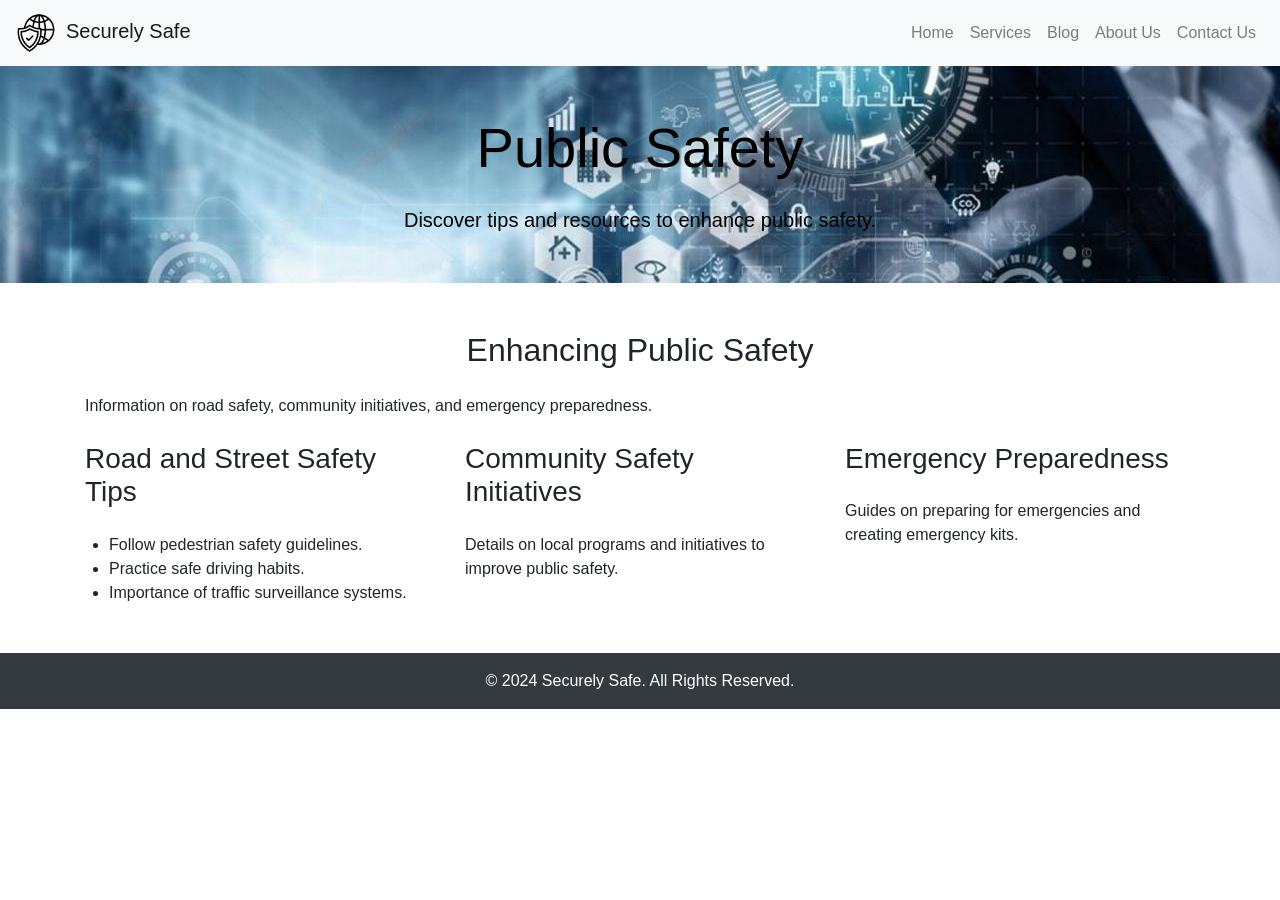
<file: Public-Safety.html>
<!DOCTYPE html>
<html lang="en">

<head>
    <meta charset="UTF-8">
    <meta name="viewport" content="width=device-width, initial-scale=1.0">
    <title>Public Safety - Securely Safe</title>
    <!-- Bootstrap CSS -->
    <link href="https://stackpath.bootstrapcdn.com/bootstrap/4.5.2/css/bootstrap.min.css" rel="stylesheet">
    <link rel="stylesheet" href="stylesheet.css">
    <script type="application/ld+json"
        class="yoast-schema-graph">{"@context":"https://schema.org","@graph":[{"@type":"WebPage","@id":"https://pixelgrade.com/","url":"https://pixelgrade.com/","name":"Pixelgrade - Simple WordPress Themes Made for an Easy Start","isPartOf":{"@id":"https://pixelgrade.com/#website"},"about":{"@id":"https://pixelgrade.com/#organization"},"primaryImageOfPage":{"@id":"https://pixelgrade.com/#primaryimage"},"image":{"@id":"https://pixelgrade.com/#primaryimage"},"thumbnailUrl":"https://pixelgrade.com/wp-content/uploads/2022/03/home-new-featured.png","datePublished":"2016-10-17T17:28:29+00:00","dateModified":"2022-08-20T10:22:37+00:00","description":"Pixelgrade is a design studio that for the past 10 years, creates simple WordPress themes for anyone looking to build a modern website.","breadcrumb":{"@id":"https://pixelgrade.com/#breadcrumb"},"inLanguage":"en-US","potentialAction":[{"@type":"ReadAction","target":["https://pixelgrade.com/"]}]},{"@type":"ImageObject","inLanguage":"en-US","@id":"https://pixelgrade.com/#primaryimage","url":"https://pixelgrade.com/wp-content/uploads/2022/03/home-new-featured.png","contentUrl":"https://pixelgrade.com/wp-content/uploads/2022/03/home-new-featured.png","width":1200,"height":628},{"@type":"BreadcrumbList","@id":"https://pixelgrade.com/#breadcrumb","itemListElement":[{"@type":"ListItem","position":1,"name":"Home"}]},{"@type":"WebSite","@id":"https://pixelgrade.com/#website","url":"https://pixelgrade.com/","name":"Pixelgrade","description":"Simple WordPress Themes Made for an Easy Start","publisher":{"@id":"https://pixelgrade.com/#organization"},"potentialAction":[{"@type":"SearchAction","target":{"@type":"EntryPoint","urlTemplate":"https://pixelgrade.com/?s={search_term_string}"},"query-input":"required name=search_term_string"}],"inLanguage":"en-US"},{"@type":"Organization","@id":"https://pixelgrade.com/#organization","name":"Pixel Grade Media SRL","url":"https://pixelgrade.com/","logo":{"@type":"ImageObject","inLanguage":"en-US","@id":"https://pixelgrade.com/#/schema/logo/image/","url":"https://pixelgrade.com/wp-content/uploads/2016/11/cropped-pixelgrade_profile-photo.png","contentUrl":"https://pixelgrade.com/wp-content/uploads/2016/11/cropped-pixelgrade_profile-photo.png","width":512,"height":512,"caption":"Pixel Grade Media SRL"},"image":{"@id":"https://pixelgrade.com/#/schema/logo/image/"},"sameAs":["https://www.facebook.com/pixelgrademedia/","https://twitter.com/pixelgrade","https://www.instagram.com/pixelgrade/","https://www.linkedin.com/company/pixelgrade-media","https://pinterest.com/pixelgrade/"]}]}</script>
    <link rel="dns-prefetch" href="//ajax.googleapis.com" />
    <script type="text/javascript" src="https://ajax.googleapis.com/ajax/libs/jquery/3.6.0/jquery.min.js"
        id="jquery-js"></script>
    <script type="text/javascript"
        src="https://pixelgrade.com/wp-content/plugins/wp-user-avatar/assets/flatpickr/flatpickr.min.js?ver=4.7.0"
        id="ppress-flatpickr-js"></script>
    <script type="text/javascript"
        src="https://pixelgrade.com/wp-content/plugins/wp-user-avatar/assets/select2/select2.min.js?ver=4.7.0"
        id="ppress-select2-js"></script>
    <script type="text/javascript"
        id="jquery-cookie-js-extra">var affwp_scripts = { "ajaxurl": "https:\/\/pixelgrade.com\/wp-admin\/admin-ajax.php" };</script>
    <script type="text/javascript" defer="defer"
        src="https://pixelgrade.com/wp-content/plugins/woocommerce/assets/js/jquery-cookie/jquery.cookie.min.js?ver=1.4.1-wc.6.7.0"
        id="jquery-cookie-js"></script>
    <script type="text/javascript"
        id="affwp-tracking-js-extra">var affwp_debug_vars = { "integrations": { "woocommerce": "WooCommerce" }, "version": "2.9.5.3", "currency": "USD", "ref_cookie": "affwp_ref", "visit_cookie": "affwp_ref_visit_id", "campaign_cookie": "affwp_campaign" };</script>
    <script type="text/javascript" defer="defer"
        src="https://pixelgrade.com/wp-content/plugins/affiliate-wp/assets/js/tracking.min.js?ver=2.9.5.3"
        id="affwp-tracking-js"></script>
    <script
        type="text/javascript">function addClass(el, className) { if (el.classList) { el.classList.add(className); } else { var current = el.className, found = false; var all = current.split(' '); for (var i = 0; i < all.length, !found; i++) { found = all[i] === className; } if (!found) { if (current === '') { el.className = className; } else { el.className += ' ' + className; } } } } function createStyleLink(handle, href) { var s = document.createElement('link'); s.rel = 'stylesheet'; s.onload = function () { addClass(document.body, handle + '-ready'); }; s.setAttribute('id', handle); s.setAttribute('href', href); document.body.appendChild(s) } window.addEventListener('load', function () { createStyleLink('wc-blocks-integration', 'https://pixelgrade.com/wp-content/plugins/woocommerce-subscriptions/vendor/woocommerce/subscriptions-core/build/index.css?ver=4.4.0'); createStyleLink('gutenberg-marketing-blocks-style', 'https://pixelgrade.com/wp-content/plugins/pxg-marketing-blocks/blocks/dist/blocks.style.build.css?ver=1.1.0'); createStyleLink('ppress-frontend', 'https://pixelgrade.com/wp-content/plugins/wp-user-avatar/assets/css/frontend.min.css?ver=4.7.0'); createStyleLink('ppress-flatpickr', 'https://pixelgrade.com/wp-content/plugins/wp-user-avatar/assets/flatpickr/flatpickr.min.css?ver=4.7.0'); createStyleLink('ppress-select2', 'https://pixelgrade.com/wp-content/plugins/wp-user-avatar/assets/select2/select2.min.css?ver=6.0.3'); createStyleLink('newsletter', 'https://pixelgrade.com/wp-content/plugins/newsletter/style.css?ver=7.3.6'); createStyleLink('storechild-vendor', 'https://pixelgrade.com/wp-content/themes/storechild/vendor.css?ver=2.4.33'); createStyleLink('storechild-print', 'https://pixelgrade.com/wp-content/themes/storechild/print.css?ver=2.4.33'); });</script>
    <script>window.wc_ga_pro = {}; window.wc_ga_pro.ajax_url = 'https://pixelgrade.com/wp-admin/admin-ajax.php'; window.wc_ga_pro.available_gateways = { "stripe": "Credit Card (Stripe)" }; window.wc_ga_pro.interpolate_json = function (object, variables) { if (!variables) { return object; } var j = JSON.stringify(object); for (var k in variables) { j = j.split('{$' + k + '}').join(variables[k]); } return JSON.parse(j); }; window.wc_ga_pro.get_payment_method_title = function (payment_method) { return window.wc_ga_pro.available_gateways[payment_method] || payment_method; }; window.wc_ga_pro.is_valid_email = function (email) { return /[^\s@]+@[^\s@]+\.[^\s@]+/.test(email); };</script>
    <script>(function (i, s, o, g, r, a, m) { i['GoogleAnalyticsObject'] = r; i[r] = i[r] || function () { (i[r].q = i[r].q || []).push(arguments) }, i[r].l = 1 * new Date(); a = s.createElement(o), m = s.getElementsByTagName(o)[0]; a.async = 1; a.src = g; m.parentNode.insertBefore(a, m) })(window, document, 'script', 'https://www.google-analytics.com/analytics.js', 'ga'); ga('create', 'UA-6079543-8', { "cookieDomain": "auto" }); ga('set', 'forceSSL', true); ga('require', 'GTM-NXHF29H'); ga('require', 'ec'); (function () { var event = document.createEvent('Event'); event.initEvent('wc_google_analytics_pro_loaded', true, true); document.dispatchEvent(event); })();</script>
    <script>var tikemp_ajax_url = "https://pixelgrade.com/wp-admin/admin-ajax.php";</script>
    <script
        type="text/javascript">var AFFWP = AFFWP || {}; AFFWP.referral_var = 'ref'; AFFWP.expiration = 30; AFFWP.debug = 0; AFFWP.referral_credit_last = 0;</script>
    <noscript>
        <style>
            .woocommerce-product-gallery {
                opacity: 1 !important;
            }
        </style>
    </noscript>
    <link rel="apple-touch-icon" sizes="57x57" href="image/favicon/apple-icon-57x57.png">
    <link rel="apple-touch-icon" sizes="60x60" href="image/favicon/apple-icon-60x60.png">
    <link rel="apple-touch-icon" sizes="72x72" href="image/favicon/apple-icon-72x72.png">
    <link rel="apple-touch-icon" sizes="76x76" href="image/favicon/apple-icon-76x76.png">
    <link rel="apple-touch-icon" sizes="114x114" href="image/favicon/apple-icon-114x114.png">
    <link rel="apple-touch-icon" sizes="120x120" href="image/favicon/apple-icon-120x120.png">
    <link rel="apple-touch-icon" sizes="144x144" href="image/favicon/apple-icon-144x144.png">
    <link rel="apple-touch-icon" sizes="152x152" href="image/favicon/apple-icon-152x152.png">
    <link rel="apple-touch-icon" sizes="180x180" href="image/favicon/apple-icon-180x180.png">
    <link rel="icon" type="image/png" sizes="192x192"  href="image/favicon/android-icon-192x192.png">
    <link rel="icon" type="image/png" sizes="32x32" href="image/favicon/favicon-32x32.png">
    <link rel="icon" type="image/png" sizes="96x96" href="image/favicon/favicon-96x96.png">
    <link rel="icon" type="image/png" sizes="16x16" href="image/favicon/favicon-16x16.png">
    <link rel="manifest" href="image/favicon/manifest.json">
    <meta name="msapplication-TileColor" content="#ffffff">
    <meta name="msapplication-TileImage" content="image/favicon/ms-icon-144x144.png">
    <meta name="theme-color" content="#ffffff">

</head>

<body>
    <nav class="navbar navbar-expand-lg navbar-light bg-light">
        <a class="navbar-brand" href="index.html"><img src="image/logo.jpeg" class="logo">Securely Safe</a>
        <button class="navbar-toggler" type="button" data-toggle="collapse" data-target="#navbarNav"
            aria-controls="navbarNav" aria-expanded="false" aria-label="Toggle navigation">
            <span class="navbar-toggler-icon"></span>
        </button>
        <div class="collapse navbar-collapse" id="navbarNav">
            <ul class="navbar-nav ml-auto">
                <li class="nav-item"><a class="nav-link" href="index.html">Home</a></li>
                <li class="nav-item"><a class="nav-link" href="Services.html">Services</a></li>
                <li class="nav-item"><a class="nav-link" href="Blog.html">Blog</a></li>
                <li class="nav-item"><a class="nav-link" href="About-Us.html">About Us</a></li>
                <li class="nav-item"><a class="nav-link" href="Contact-Us.html">Contact Us</a></li>
            </ul>
        </div>
    </nav>

    <header class="bg-primary text-white text-center py-5" style="background-image: url(image/Public-safety-bg.jpg); background-position: center; background-repeat: no-repeat; background-size: cover;">
        <div class="container" style="color: black;">
            <h1 class="display-4">Public Safety</h1>
            <p class="lead">Discover tips and resources to enhance public safety.</p>
        </div>
    </header>

    <section id="public-safety" class="py-5">
        <div class="container">
            <h2 class="text-center">Enhancing Public Safety</h2>
            <p>Information on road safety, community initiatives, and emergency preparedness.</p>
            <div class="row">
                <div class="col-md-4">
                    <h3>Road and Street Safety Tips</h3>
                    <ul>
                        <li>Follow pedestrian safety guidelines.</li>
                        <li>Practice safe driving habits.</li>
                        <li>Importance of traffic surveillance systems.</li>
                    </ul>
                </div>
                <div class="col-md-4">
                    <h3>Community Safety Initiatives</h3>
                    <p>Details on local programs and initiatives to improve public safety.</p>
                </div>
                <div class="col-md-4">
                    <h3>Emergency Preparedness</h3>
                    <p>Guides on preparing for emergencies and creating emergency kits.</p>
                </div>
            </div>
        </div>
    </section>
<!-- Footer -->
<footer class="bg-dark text-white text-center py-3">
    <div class="container">
        <p>&copy; 2024 Securely Safe. All Rights Reserved.</p>
    </div>
</footer>

<!-- Bootstrap JS and dependencies -->
<script src="https://code.jquery.com/jquery-3.5.1.slim.min.js"></script>
<script src="https://cdn.jsdelivr.net/npm/@popperjs/core@2.5.4/dist/umd/popper.min.js"></script>
<script src="https://stackpath.bootstrapcdn.com/bootstrap/4.5.2/js/bootstrap.min.js"></script>
<script
    type="text/javascript">(function () { var c = document.body.className; c = c.replace(/woocommerce-no-js/, 'woocommerce-js'); document.body.className = c; })();</script>
<script type="text/javascript"
    id="ppress-frontend-script-js-extra">var pp_ajax_form = { "ajaxurl": "https:\/\/pixelgrade.com\/wp-admin\/admin-ajax.php", "confirm_delete": "Are you sure?", "deleting_text": "Deleting...", "deleting_error": "An error occurred. Please try again.", "nonce": "6668561962", "disable_ajax_form": "false", "is_checkout": "0", "is_checkout_tax_enabled": "0" };</script>
<script type="text/javascript"
    src="https://pixelgrade.com/wp-content/plugins/wp-user-avatar/assets/js/frontend.min.js?ver=4.7.0"
    id="ppress-frontend-script-js"></script>
<script type="text/javascript"
    src="https://pixelgrade.com/wp-content/plugins/beautiful-and-responsive-cookie-consent/public/cookieNSCconsent.min.js?ver=2.11.1"
    id="nsc_bar_nice-cookie-consent_js-js"></script>
<script type="text/javascript"
    id="nsc_bar_nice-cookie-consent_js-js-after">window.addEventListener("load", function () { window.cookieconsent.initialise({ "content": { "deny": "", "dismiss": "", "allow": "", "link": "", "href": "", "message": "", "policy": "Cookie Settings", "savesettings": "", "target": "", "linksecond": "", "hrefsecond": "", "close": "x" }, "type": "info", "palette": { "popup": { "background": "rgba(255, 255, 255, 0)", "text": "rgba(255, 255, 255, 0)" }, "button": { "background": "rgba(255, 255, 255, 0)", "text": "rgba(255, 255, 255, 0)", "border": "" }, "switches": { "background": "", "backgroundChecked": "", "switch": "", "text": "" } }, "position": "top", "theme": "block", "cookietypes": [{ "label": "Technical", "checked": "checked", "disabled": "disabled", "cookie_suffix": "tech" }, { "label": "Marketing", "checked": "", "disabled": "", "cookie_suffix": "marketing" }], "revokable": true, "dataLayerName": "dataLayer", "improveBannerLoadingSpeed": "0", "container": "", "customizedFont": "" }) });</script>
<script type="text/javascript"
    id="storefront-js-extra">var storefront_ajax_object = { "ajaxurl": "https:\/\/pixelgrade.com\/wp-admin\/admin-ajax.php", "productSearchRest": { "root": "https:\/\/pixelgrade.com\/wp-json\/", "base": "https:\/\/pixelgrade.com\/wp-json\/esproducts\/v1\/front", "endpoint": { "search": { "method": "POST", "url": "https:\/\/pixelgrade.com\/wp-json\/esproducts\/v1\/front\/search" } } } };</script>
<script type="text/javascript" defer="defer"
    src="https://cdn.pixelgrade.com/wp-content/themes/storechild/assets/js/app.min.js,qver=2.4.33.pagespeed.ce.ubTPeoB2Pd.js"
    id="storefront-js"></script>
<script type="text/javascript"
    src="https://pixelgrade.com/wp-content/plugins/elementor/assets/js/webpack.runtime.min.js?ver=3.6.7"
    id="elementor-webpack-runtime-js"></script>
<script type="text/javascript"
    src="https://pixelgrade.com/wp-content/plugins/elementor/assets/js/frontend-modules.min.js?ver=3.6.7"
    id="elementor-frontend-modules-js"></script>
<script type="text/javascript" defer="defer"
    src="https://pixelgrade.com/wp-content/plugins/elementor/assets/lib/waypoints/waypoints.min.js?ver=4.0.2"
    id="elementor-waypoints-js"></script>
<script type="text/javascript"
    src="https://cdn.pixelgrade.com/wp-includes/js/jquery/ui/core.min.js,qver=1.13.1.pagespeed.jm.CIngjIZuxD.js"
    id="jquery-ui-core-js"></script>
<script type="text/javascript"
    id="elementor-frontend-js-before">var elementorFrontendConfig = { "environmentMode": { "edit": false, "wpPreview": false, "isScriptDebug": false }, "i18n": { "shareOnFacebook": "Share on Facebook", "shareOnTwitter": "Share on Twitter", "pinIt": "Pin it", "download": "Download", "downloadImage": "Download image", "fullscreen": "Fullscreen", "zoom": "Zoom", "share": "Share", "playVideo": "Play Video", "previous": "Previous", "next": "Next", "close": "Close" }, "is_rtl": false, "breakpoints": { "xs": 0, "sm": 480, "md": 768, "lg": 1025, "xl": 1440, "xxl": 1600 }, "responsive": { "breakpoints": { "mobile": { "label": "Mobile", "value": 767, "default_value": 767, "direction": "max", "is_enabled": true }, "mobile_extra": { "label": "Mobile Extra", "value": 880, "default_value": 880, "direction": "max", "is_enabled": false }, "tablet": { "label": "Tablet", "value": 1024, "default_value": 1024, "direction": "max", "is_enabled": true }, "tablet_extra": { "label": "Tablet Extra", "value": 1200, "default_value": 1200, "direction": "max", "is_enabled": false }, "laptop": { "label": "Laptop", "value": 1366, "default_value": 1366, "direction": "max", "is_enabled": false }, "widescreen": { "label": "Widescreen", "value": 2400, "default_value": 2400, "direction": "min", "is_enabled": false } } }, "version": "3.6.7", "is_static": false, "experimentalFeatures": { "e_optimized_assets_loading": true, "e_import_export": true, "e_hidden_wordpress_widgets": true, "theme_builder_v2": true, "landing-pages": true, "elements-color-picker": true, "favorite-widgets": true, "admin-top-bar": true, "page-transitions": true, "notes": true, "form-submissions": true, "e_scroll_snap": true }, "urls": { "assets": "https:\/\/pixelgrade.com\/wp-content\/plugins\/elementor\/assets\/" }, "settings": { "page": [], "editorPreferences": [] }, "kit": { "active_breakpoints": ["viewport_mobile", "viewport_tablet"], "global_image_lightbox": "yes", "lightbox_enable_counter": "yes", "lightbox_enable_fullscreen": "yes", "lightbox_enable_zoom": "yes", "lightbox_enable_share": "yes", "lightbox_title_src": "title", "lightbox_description_src": "description", "woocommerce_notices_elements": [] }, "post": { "id": 386, "title": "Pixelgrade%20-%20Simple%20WordPress%20Themes%20Made%20for%20an%20Easy%20Start", "excerpt": "", "featuredImage": "https:\/\/pixelgrade.com\/wp-content\/uploads\/2022\/03\/home-new-featured-1024x536.png" } };</script>
<script type="text/javascript"
    src="https://pixelgrade.com/wp-content/plugins/elementor/assets/js/frontend.min.js?ver=3.6.7"
    id="elementor-frontend-js"></script>
<script type="text/javascript"
    src="https://pixelgrade.com/wp-content/plugins/elementor-pro/assets/js/elements-handlers.min.js?ver=3.7.2"
    id="pro-elements-handlers-js"></script>
<script
    type="text/javascript">jQuery(function ($) { (function () { function trackEvents() { ga('send', 'pageview'); ga('send', { "hitType": "event", "eventCategory": "Homepage", "eventAction": "Viewed homepage", "eventLabel": null, "eventValue": null, "nonInteraction": true }); } if ('undefined' !== typeof ga) { trackEvents(); } else { document.addEventListener('wc_google_analytics_pro_loaded', trackEvents); } })(); });</script>
<script
    type="text/javascript">function addClass(el, className) { if (el.classList) { el.classList.add(className); } else { var current = el.className, found = false; var all = current.split(' '); for (var i = 0; i < all.length, !found; i++) { found = all[i] === className; } if (!found) { if (current === '') { el.className = className; } else { el.className += ' ' + className; } } } } function createStyleLink(handle, href) { var s = document.createElement('link'); s.rel = 'stylesheet'; s.onload = function () { addClass(document.body, handle + '-ready'); }; s.setAttribute('id', handle); s.setAttribute('href', href); document.body.appendChild(s) } window.addEventListener('load', function () { });</script>
</body>

</html>
</file>
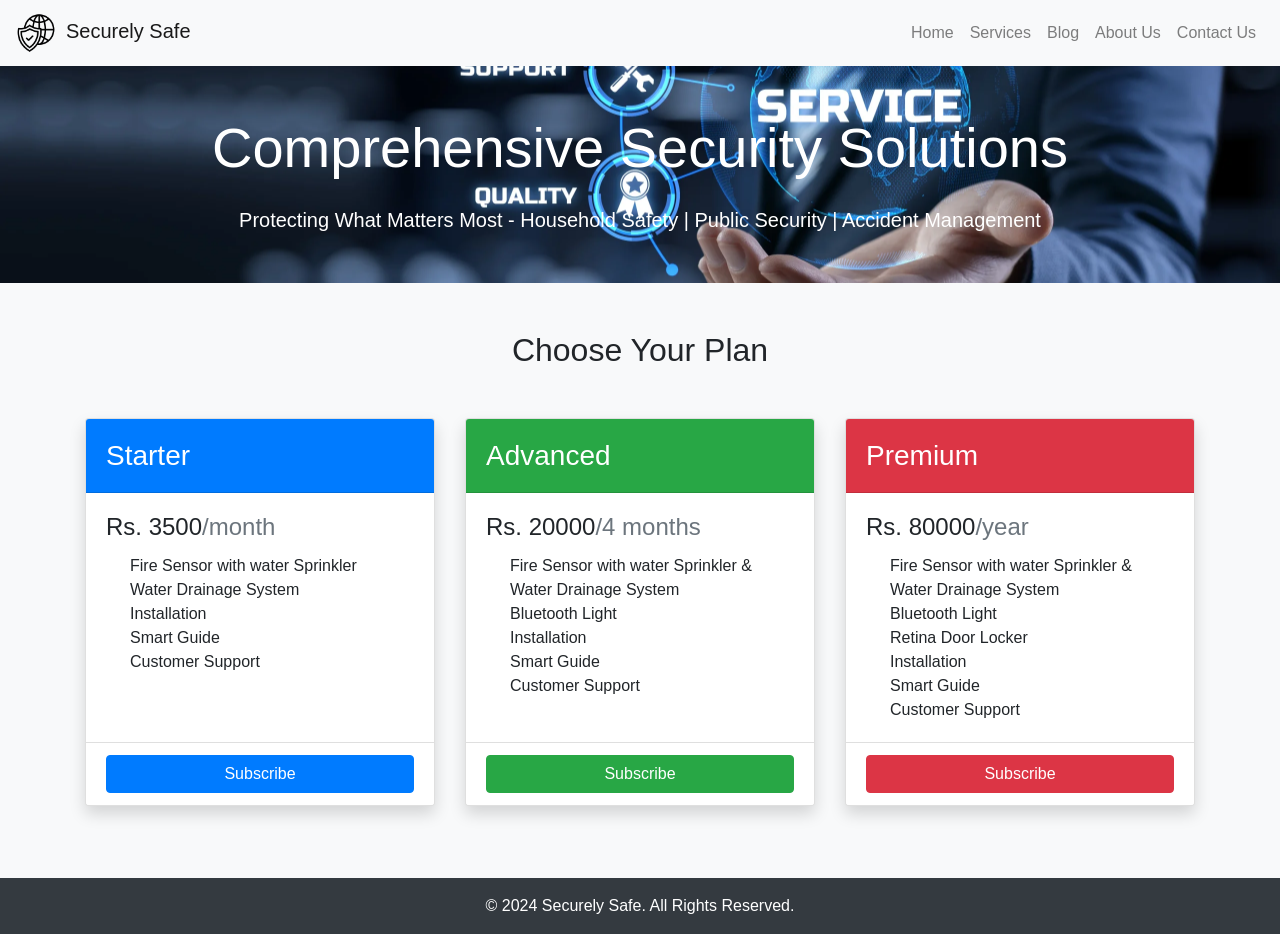
<file: Services.html>
<!DOCTYPE html>
<html lang="en">

<head>
    <meta charset="UTF-8">
    <meta name="viewport" content="width=device-width, initial-scale=1.0">
    <title>Securely Safe</title>
    <!-- Bootstrap CSS -->
    <link href="https://stackpath.bootstrapcdn.com/bootstrap/4.5.2/css/bootstrap.min.css" rel="stylesheet">
    <link rel="stylesheet" href="stylesheet.css">
    <script type="application/ld+json"
        class="yoast-schema-graph">{"@context":"https://schema.org","@graph":[{"@type":"WebPage","@id":"https://pixelgrade.com/","url":"https://pixelgrade.com/","name":"Pixelgrade - Simple WordPress Themes Made for an Easy Start","isPartOf":{"@id":"https://pixelgrade.com/#website"},"about":{"@id":"https://pixelgrade.com/#organization"},"primaryImageOfPage":{"@id":"https://pixelgrade.com/#primaryimage"},"image":{"@id":"https://pixelgrade.com/#primaryimage"},"thumbnailUrl":"https://pixelgrade.com/wp-content/uploads/2022/03/home-new-featured.png","datePublished":"2016-10-17T17:28:29+00:00","dateModified":"2022-08-20T10:22:37+00:00","description":"Pixelgrade is a design studio that for the past 10 years, creates simple WordPress themes for anyone looking to build a modern website.","breadcrumb":{"@id":"https://pixelgrade.com/#breadcrumb"},"inLanguage":"en-US","potentialAction":[{"@type":"ReadAction","target":["https://pixelgrade.com/"]}]},{"@type":"ImageObject","inLanguage":"en-US","@id":"https://pixelgrade.com/#primaryimage","url":"https://pixelgrade.com/wp-content/uploads/2022/03/home-new-featured.png","contentUrl":"https://pixelgrade.com/wp-content/uploads/2022/03/home-new-featured.png","width":1200,"height":628},{"@type":"BreadcrumbList","@id":"https://pixelgrade.com/#breadcrumb","itemListElement":[{"@type":"ListItem","position":1,"name":"Home"}]},{"@type":"WebSite","@id":"https://pixelgrade.com/#website","url":"https://pixelgrade.com/","name":"Pixelgrade","description":"Simple WordPress Themes Made for an Easy Start","publisher":{"@id":"https://pixelgrade.com/#organization"},"potentialAction":[{"@type":"SearchAction","target":{"@type":"EntryPoint","urlTemplate":"https://pixelgrade.com/?s={search_term_string}"},"query-input":"required name=search_term_string"}],"inLanguage":"en-US"},{"@type":"Organization","@id":"https://pixelgrade.com/#organization","name":"Pixel Grade Media SRL","url":"https://pixelgrade.com/","logo":{"@type":"ImageObject","inLanguage":"en-US","@id":"https://pixelgrade.com/#/schema/logo/image/","url":"https://pixelgrade.com/wp-content/uploads/2016/11/cropped-pixelgrade_profile-photo.png","contentUrl":"https://pixelgrade.com/wp-content/uploads/2016/11/cropped-pixelgrade_profile-photo.png","width":512,"height":512,"caption":"Pixel Grade Media SRL"},"image":{"@id":"https://pixelgrade.com/#/schema/logo/image/"},"sameAs":["https://www.facebook.com/pixelgrademedia/","https://twitter.com/pixelgrade","https://www.instagram.com/pixelgrade/","https://www.linkedin.com/company/pixelgrade-media","https://pinterest.com/pixelgrade/"]}]}</script>
    <link rel="dns-prefetch" href="//ajax.googleapis.com" />
    <script type="text/javascript" src="https://ajax.googleapis.com/ajax/libs/jquery/3.6.0/jquery.min.js"
        id="jquery-js"></script>
    <script type="text/javascript"
        src="https://pixelgrade.com/wp-content/plugins/wp-user-avatar/assets/flatpickr/flatpickr.min.js?ver=4.7.0"
        id="ppress-flatpickr-js"></script>
    <script type="text/javascript"
        src="https://pixelgrade.com/wp-content/plugins/wp-user-avatar/assets/select2/select2.min.js?ver=4.7.0"
        id="ppress-select2-js"></script>
    <script type="text/javascript"
        id="jquery-cookie-js-extra">var affwp_scripts = { "ajaxurl": "https:\/\/pixelgrade.com\/wp-admin\/admin-ajax.php" };</script>
    <script type="text/javascript" defer="defer"
        src="https://pixelgrade.com/wp-content/plugins/woocommerce/assets/js/jquery-cookie/jquery.cookie.min.js?ver=1.4.1-wc.6.7.0"
        id="jquery-cookie-js"></script>
    <script type="text/javascript"
        id="affwp-tracking-js-extra">var affwp_debug_vars = { "integrations": { "woocommerce": "WooCommerce" }, "version": "2.9.5.3", "currency": "USD", "ref_cookie": "affwp_ref", "visit_cookie": "affwp_ref_visit_id", "campaign_cookie": "affwp_campaign" };</script>
    <script type="text/javascript" defer="defer"
        src="https://pixelgrade.com/wp-content/plugins/affiliate-wp/assets/js/tracking.min.js?ver=2.9.5.3"
        id="affwp-tracking-js"></script>
    <script
        type="text/javascript">function addClass(el, className) { if (el.classList) { el.classList.add(className); } else { var current = el.className, found = false; var all = current.split(' '); for (var i = 0; i < all.length, !found; i++) { found = all[i] === className; } if (!found) { if (current === '') { el.className = className; } else { el.className += ' ' + className; } } } } function createStyleLink(handle, href) { var s = document.createElement('link'); s.rel = 'stylesheet'; s.onload = function () { addClass(document.body, handle + '-ready'); }; s.setAttribute('id', handle); s.setAttribute('href', href); document.body.appendChild(s) } window.addEventListener('load', function () { createStyleLink('wc-blocks-integration', 'https://pixelgrade.com/wp-content/plugins/woocommerce-subscriptions/vendor/woocommerce/subscriptions-core/build/index.css?ver=4.4.0'); createStyleLink('gutenberg-marketing-blocks-style', 'https://pixelgrade.com/wp-content/plugins/pxg-marketing-blocks/blocks/dist/blocks.style.build.css?ver=1.1.0'); createStyleLink('ppress-frontend', 'https://pixelgrade.com/wp-content/plugins/wp-user-avatar/assets/css/frontend.min.css?ver=4.7.0'); createStyleLink('ppress-flatpickr', 'https://pixelgrade.com/wp-content/plugins/wp-user-avatar/assets/flatpickr/flatpickr.min.css?ver=4.7.0'); createStyleLink('ppress-select2', 'https://pixelgrade.com/wp-content/plugins/wp-user-avatar/assets/select2/select2.min.css?ver=6.0.3'); createStyleLink('newsletter', 'https://pixelgrade.com/wp-content/plugins/newsletter/style.css?ver=7.3.6'); createStyleLink('storechild-vendor', 'https://pixelgrade.com/wp-content/themes/storechild/vendor.css?ver=2.4.33'); createStyleLink('storechild-print', 'https://pixelgrade.com/wp-content/themes/storechild/print.css?ver=2.4.33'); });</script>
    <script>window.wc_ga_pro = {}; window.wc_ga_pro.ajax_url = 'https://pixelgrade.com/wp-admin/admin-ajax.php'; window.wc_ga_pro.available_gateways = { "stripe": "Credit Card (Stripe)" }; window.wc_ga_pro.interpolate_json = function (object, variables) { if (!variables) { return object; } var j = JSON.stringify(object); for (var k in variables) { j = j.split('{$' + k + '}').join(variables[k]); } return JSON.parse(j); }; window.wc_ga_pro.get_payment_method_title = function (payment_method) { return window.wc_ga_pro.available_gateways[payment_method] || payment_method; }; window.wc_ga_pro.is_valid_email = function (email) { return /[^\s@]+@[^\s@]+\.[^\s@]+/.test(email); };</script>
    <script>(function (i, s, o, g, r, a, m) { i['GoogleAnalyticsObject'] = r; i[r] = i[r] || function () { (i[r].q = i[r].q || []).push(arguments) }, i[r].l = 1 * new Date(); a = s.createElement(o), m = s.getElementsByTagName(o)[0]; a.async = 1; a.src = g; m.parentNode.insertBefore(a, m) })(window, document, 'script', 'https://www.google-analytics.com/analytics.js', 'ga'); ga('create', 'UA-6079543-8', { "cookieDomain": "auto" }); ga('set', 'forceSSL', true); ga('require', 'GTM-NXHF29H'); ga('require', 'ec'); (function () { var event = document.createEvent('Event'); event.initEvent('wc_google_analytics_pro_loaded', true, true); document.dispatchEvent(event); })();</script>
    <script>var tikemp_ajax_url = "https://pixelgrade.com/wp-admin/admin-ajax.php";</script>
    <script
        type="text/javascript">var AFFWP = AFFWP || {}; AFFWP.referral_var = 'ref'; AFFWP.expiration = 30; AFFWP.debug = 0; AFFWP.referral_credit_last = 0;</script>
    <noscript>
        <style>
            .woocommerce-product-gallery {
                opacity: 1 !important;
            }
        </style>
    </noscript>
    <link rel="apple-touch-icon" sizes="57x57" href="image/favicon/apple-icon-57x57.png">
    <link rel="apple-touch-icon" sizes="60x60" href="image/favicon/apple-icon-60x60.png">
    <link rel="apple-touch-icon" sizes="72x72" href="image/favicon/apple-icon-72x72.png">
    <link rel="apple-touch-icon" sizes="76x76" href="image/favicon/apple-icon-76x76.png">
    <link rel="apple-touch-icon" sizes="114x114" href="image/favicon/apple-icon-114x114.png">
    <link rel="apple-touch-icon" sizes="120x120" href="image/favicon/apple-icon-120x120.png">
    <link rel="apple-touch-icon" sizes="144x144" href="image/favicon/apple-icon-144x144.png">
    <link rel="apple-touch-icon" sizes="152x152" href="image/favicon/apple-icon-152x152.png">
    <link rel="apple-touch-icon" sizes="180x180" href="image/favicon/apple-icon-180x180.png">
    <link rel="icon" type="image/png" sizes="192x192"  href="image/favicon/android-icon-192x192.png">
    <link rel="icon" type="image/png" sizes="32x32" href="image/favicon/favicon-32x32.png">
    <link rel="icon" type="image/png" sizes="96x96" href="image/favicon/favicon-96x96.png">
    <link rel="icon" type="image/png" sizes="16x16" href="image/favicon/favicon-16x16.png">
    <link rel="manifest" href="image/favicon/manifest.json">
    <meta name="msapplication-TileColor" content="#ffffff">
    <meta name="msapplication-TileImage" content="image/favicon/ms-icon-144x144.png">
    <meta name="theme-color" content="#ffffff">

</head>

<body>
    <!-- Navigation Bar -->
    <nav class="navbar navbar-expand-lg navbar-light bg-light">
        <a class="navbar-brand" href="index.html"><img src="image/logo.jpeg" class="logo">Securely Safe</a>
        <button class="navbar-toggler" type="button" data-toggle="collapse" data-target="#navbarNav"
            aria-controls="navbarNav" aria-expanded="false" aria-label="Toggle navigation">
            <span class="navbar-toggler-icon"></span>
        </button>
        <div class="collapse navbar-collapse" id="navbarNav">
            <ul class="navbar-nav ml-auto">
                <li class="nav-item"><a class="nav-link" href="index.html">Home</a></li>
                <li class="nav-item"><a class="nav-link" href="Services.html">Services</a></li>
                <li class="nav-item"><a class="nav-link" href="Blog.html">Blog</a></li>
                <li class="nav-item"><a class="nav-link" href="About-Us.html">About Us</a></li>
                <li class="nav-item"><a class="nav-link" href="Contact-Us.html">Contact Us</a></li>
            </ul>
        </div>
    </nav>

    <!-- Header Section -->
    <header class="bg-primary text-white text-center py-5" style="background-image: url(image/services-bg.png); background-position: center; background-repeat: no-repeat; background-size: cover;">
        <div class="container">
            <h1 class="display-4">Comprehensive Security Solutions</h1>
            <p class="lead">Protecting What Matters Most - Household Safety | Public Security | Accident Management</p>
        </div>
    </header>

    <!-- Add this section after the blog section and before the footer -->
<section id="pricing" class="py-5 bg-light">
    <div class="container">
        <h2 class="text-center mb-5">Choose Your Plan</h2>
        <div class="row">
            <!-- Starter Plan -->
            <div class="col-md-4 mb-4">
                <div class="card h-100 shadow">
                    <div class="card-header bg-primary text-white">
                        <h3 class="my-2">Starter</h3>
                    </div>
                    <div class="card-body">
                        <h4 class="card-title pricing-price">Rs. 3500<span class="text-muted">/month</span></h4>
                        <ul class="list-unstyled">
                            <li>Fire Sensor with water Sprinkler</li>
                            <li>Water Drainage System</li>
                            <li>Installation</li>
                            <li>Smart Guide</li>
                            <li>Customer Support</li>
                        </ul>
                    </div>
                    <div class="card-footer bg-white">
                        <button class="btn btn-primary btn-block">Subscribe</button>
                    </div>
                </div>
            </div>

            <!-- Advanced Plan -->
            <div class="col-md-4 mb-4">
                <div class="card h-100 shadow">
                    <div class="card-header bg-success text-white">
                        <h3 class="my-2">Advanced</h3>
                    </div>
                    <div class="card-body">
                        <h4 class="card-title pricing-price">Rs. 20000<span class="text-muted">/4 months</span></h4>
                        <ul class="list-unstyled">
                            <li>Fire Sensor with water Sprinkler & Water Drainage System</li>
                            <li>Bluetooth Light</li>
                            <li>Installation</li>
                            <li>Smart Guide</li>
                            <li>Customer Support</li>
                        </ul>
                    </div>
                    <div class="card-footer bg-white">
                        <button class="btn btn-success btn-block">Subscribe</button>
                    </div>
                </div>
            </div>

            <!-- Premium Plan -->
            <div class="col-md-4 mb-4">
                <div class="card h-100 shadow">
                    <div class="card-header bg-danger text-white">
                        <h3 class="my-2">Premium</h3>
                    </div>
                    <div class="card-body">
                        <h4 class="card-title pricing-price">Rs. 80000<span class="text-muted">/year</span></h4>
                        <ul class="list-unstyled">
                            <li>Fire Sensor with water Sprinkler & Water Drainage System</li>
                            <li>Bluetooth Light</li>
                            <li>Retina Door Locker</li>
                            <li>Installation</li>
                            <li>Smart Guide</li>
                            <li>Customer Support</li>
                        </ul>
                    </div>
                    <div class="card-footer bg-white">
                        <button class="btn btn-danger btn-block">Subscribe</button>
                    </div>
                </div>
            </div>
        </div>
    </div>
</section>



    <!-- Footer -->
    <footer class="bg-dark text-white text-center py-3">
        <div class="container">
            <p>&copy; 2024 Securely Safe. All Rights Reserved.</p>
        </div>
    </footer>

    <!-- Bootstrap JS and dependencies -->
    <script src="https://code.jquery.com/jquery-3.5.1.slim.min.js"></script>
    <script src="https://cdn.jsdelivr.net/npm/@popperjs/core@2.5.4/dist/umd/popper.min.js"></script>
    <script src="https://stackpath.bootstrapcdn.com/bootstrap/4.5.2/js/bootstrap.min.js"></script>
    <script
        type="text/javascript">(function () { var c = document.body.className; c = c.replace(/woocommerce-no-js/, 'woocommerce-js'); document.body.className = c; })();</script>
    <script type="text/javascript"
        id="ppress-frontend-script-js-extra">var pp_ajax_form = { "ajaxurl": "https:\/\/pixelgrade.com\/wp-admin\/admin-ajax.php", "confirm_delete": "Are you sure?", "deleting_text": "Deleting...", "deleting_error": "An error occurred. Please try again.", "nonce": "6668561962", "disable_ajax_form": "false", "is_checkout": "0", "is_checkout_tax_enabled": "0" };</script>
    <script type="text/javascript"
        src="https://pixelgrade.com/wp-content/plugins/wp-user-avatar/assets/js/frontend.min.js?ver=4.7.0"
        id="ppress-frontend-script-js"></script>
    <script type="text/javascript"
        src="https://pixelgrade.com/wp-content/plugins/beautiful-and-responsive-cookie-consent/public/cookieNSCconsent.min.js?ver=2.11.1"
        id="nsc_bar_nice-cookie-consent_js-js"></script>
    <script type="text/javascript"
        id="nsc_bar_nice-cookie-consent_js-js-after">window.addEventListener("load", function () { window.cookieconsent.initialise({ "content": { "deny": "", "dismiss": "", "allow": "", "link": "", "href": "", "message": "", "policy": "Cookie Settings", "savesettings": "", "target": "", "linksecond": "", "hrefsecond": "", "close": "x" }, "type": "info", "palette": { "popup": { "background": "rgba(255, 255, 255, 0)", "text": "rgba(255, 255, 255, 0)" }, "button": { "background": "rgba(255, 255, 255, 0)", "text": "rgba(255, 255, 255, 0)", "border": "" }, "switches": { "background": "", "backgroundChecked": "", "switch": "", "text": "" } }, "position": "top", "theme": "block", "cookietypes": [{ "label": "Technical", "checked": "checked", "disabled": "disabled", "cookie_suffix": "tech" }, { "label": "Marketing", "checked": "", "disabled": "", "cookie_suffix": "marketing" }], "revokable": true, "dataLayerName": "dataLayer", "improveBannerLoadingSpeed": "0", "container": "", "customizedFont": "" }) });</script>
    <script type="text/javascript"
        id="storefront-js-extra">var storefront_ajax_object = { "ajaxurl": "https:\/\/pixelgrade.com\/wp-admin\/admin-ajax.php", "productSearchRest": { "root": "https:\/\/pixelgrade.com\/wp-json\/", "base": "https:\/\/pixelgrade.com\/wp-json\/esproducts\/v1\/front", "endpoint": { "search": { "method": "POST", "url": "https:\/\/pixelgrade.com\/wp-json\/esproducts\/v1\/front\/search" } } } };</script>
    <script type="text/javascript" defer="defer"
        src="https://cdn.pixelgrade.com/wp-content/themes/storechild/assets/js/app.min.js,qver=2.4.33.pagespeed.ce.ubTPeoB2Pd.js"
        id="storefront-js"></script>
    <script type="text/javascript"
        src="https://pixelgrade.com/wp-content/plugins/elementor/assets/js/webpack.runtime.min.js?ver=3.6.7"
        id="elementor-webpack-runtime-js"></script>
    <script type="text/javascript"
        src="https://pixelgrade.com/wp-content/plugins/elementor/assets/js/frontend-modules.min.js?ver=3.6.7"
        id="elementor-frontend-modules-js"></script>
    <script type="text/javascript" defer="defer"
        src="https://pixelgrade.com/wp-content/plugins/elementor/assets/lib/waypoints/waypoints.min.js?ver=4.0.2"
        id="elementor-waypoints-js"></script>
    <script type="text/javascript"
        src="https://cdn.pixelgrade.com/wp-includes/js/jquery/ui/core.min.js,qver=1.13.1.pagespeed.jm.CIngjIZuxD.js"
        id="jquery-ui-core-js"></script>
    <script type="text/javascript"
        id="elementor-frontend-js-before">var elementorFrontendConfig = { "environmentMode": { "edit": false, "wpPreview": false, "isScriptDebug": false }, "i18n": { "shareOnFacebook": "Share on Facebook", "shareOnTwitter": "Share on Twitter", "pinIt": "Pin it", "download": "Download", "downloadImage": "Download image", "fullscreen": "Fullscreen", "zoom": "Zoom", "share": "Share", "playVideo": "Play Video", "previous": "Previous", "next": "Next", "close": "Close" }, "is_rtl": false, "breakpoints": { "xs": 0, "sm": 480, "md": 768, "lg": 1025, "xl": 1440, "xxl": 1600 }, "responsive": { "breakpoints": { "mobile": { "label": "Mobile", "value": 767, "default_value": 767, "direction": "max", "is_enabled": true }, "mobile_extra": { "label": "Mobile Extra", "value": 880, "default_value": 880, "direction": "max", "is_enabled": false }, "tablet": { "label": "Tablet", "value": 1024, "default_value": 1024, "direction": "max", "is_enabled": true }, "tablet_extra": { "label": "Tablet Extra", "value": 1200, "default_value": 1200, "direction": "max", "is_enabled": false }, "laptop": { "label": "Laptop", "value": 1366, "default_value": 1366, "direction": "max", "is_enabled": false }, "widescreen": { "label": "Widescreen", "value": 2400, "default_value": 2400, "direction": "min", "is_enabled": false } } }, "version": "3.6.7", "is_static": false, "experimentalFeatures": { "e_optimized_assets_loading": true, "e_import_export": true, "e_hidden_wordpress_widgets": true, "theme_builder_v2": true, "landing-pages": true, "elements-color-picker": true, "favorite-widgets": true, "admin-top-bar": true, "page-transitions": true, "notes": true, "form-submissions": true, "e_scroll_snap": true }, "urls": { "assets": "https:\/\/pixelgrade.com\/wp-content\/plugins\/elementor\/assets\/" }, "settings": { "page": [], "editorPreferences": [] }, "kit": { "active_breakpoints": ["viewport_mobile", "viewport_tablet"], "global_image_lightbox": "yes", "lightbox_enable_counter": "yes", "lightbox_enable_fullscreen": "yes", "lightbox_enable_zoom": "yes", "lightbox_enable_share": "yes", "lightbox_title_src": "title", "lightbox_description_src": "description", "woocommerce_notices_elements": [] }, "post": { "id": 386, "title": "Pixelgrade%20-%20Simple%20WordPress%20Themes%20Made%20for%20an%20Easy%20Start", "excerpt": "", "featuredImage": "https:\/\/pixelgrade.com\/wp-content\/uploads\/2022\/03\/home-new-featured-1024x536.png" } };</script>
    <script type="text/javascript"
        src="https://pixelgrade.com/wp-content/plugins/elementor/assets/js/frontend.min.js?ver=3.6.7"
        id="elementor-frontend-js"></script>
    <script type="text/javascript"
        src="https://pixelgrade.com/wp-content/plugins/elementor-pro/assets/js/elements-handlers.min.js?ver=3.7.2"
        id="pro-elements-handlers-js"></script>
    <script
        type="text/javascript">jQuery(function ($) { (function () { function trackEvents() { ga('send', 'pageview'); ga('send', { "hitType": "event", "eventCategory": "Homepage", "eventAction": "Viewed homepage", "eventLabel": null, "eventValue": null, "nonInteraction": true }); } if ('undefined' !== typeof ga) { trackEvents(); } else { document.addEventListener('wc_google_analytics_pro_loaded', trackEvents); } })(); });</script>
    <script
        type="text/javascript">function addClass(el, className) { if (el.classList) { el.classList.add(className); } else { var current = el.className, found = false; var all = current.split(' '); for (var i = 0; i < all.length, !found; i++) { found = all[i] === className; } if (!found) { if (current === '') { el.className = className; } else { el.className += ' ' + className; } } } } function createStyleLink(handle, href) { var s = document.createElement('link'); s.rel = 'stylesheet'; s.onload = function () { addClass(document.body, handle + '-ready'); }; s.setAttribute('id', handle); s.setAttribute('href', href); document.body.appendChild(s) } window.addEventListener('load', function () { });</script>
</body>

</html>
</file>
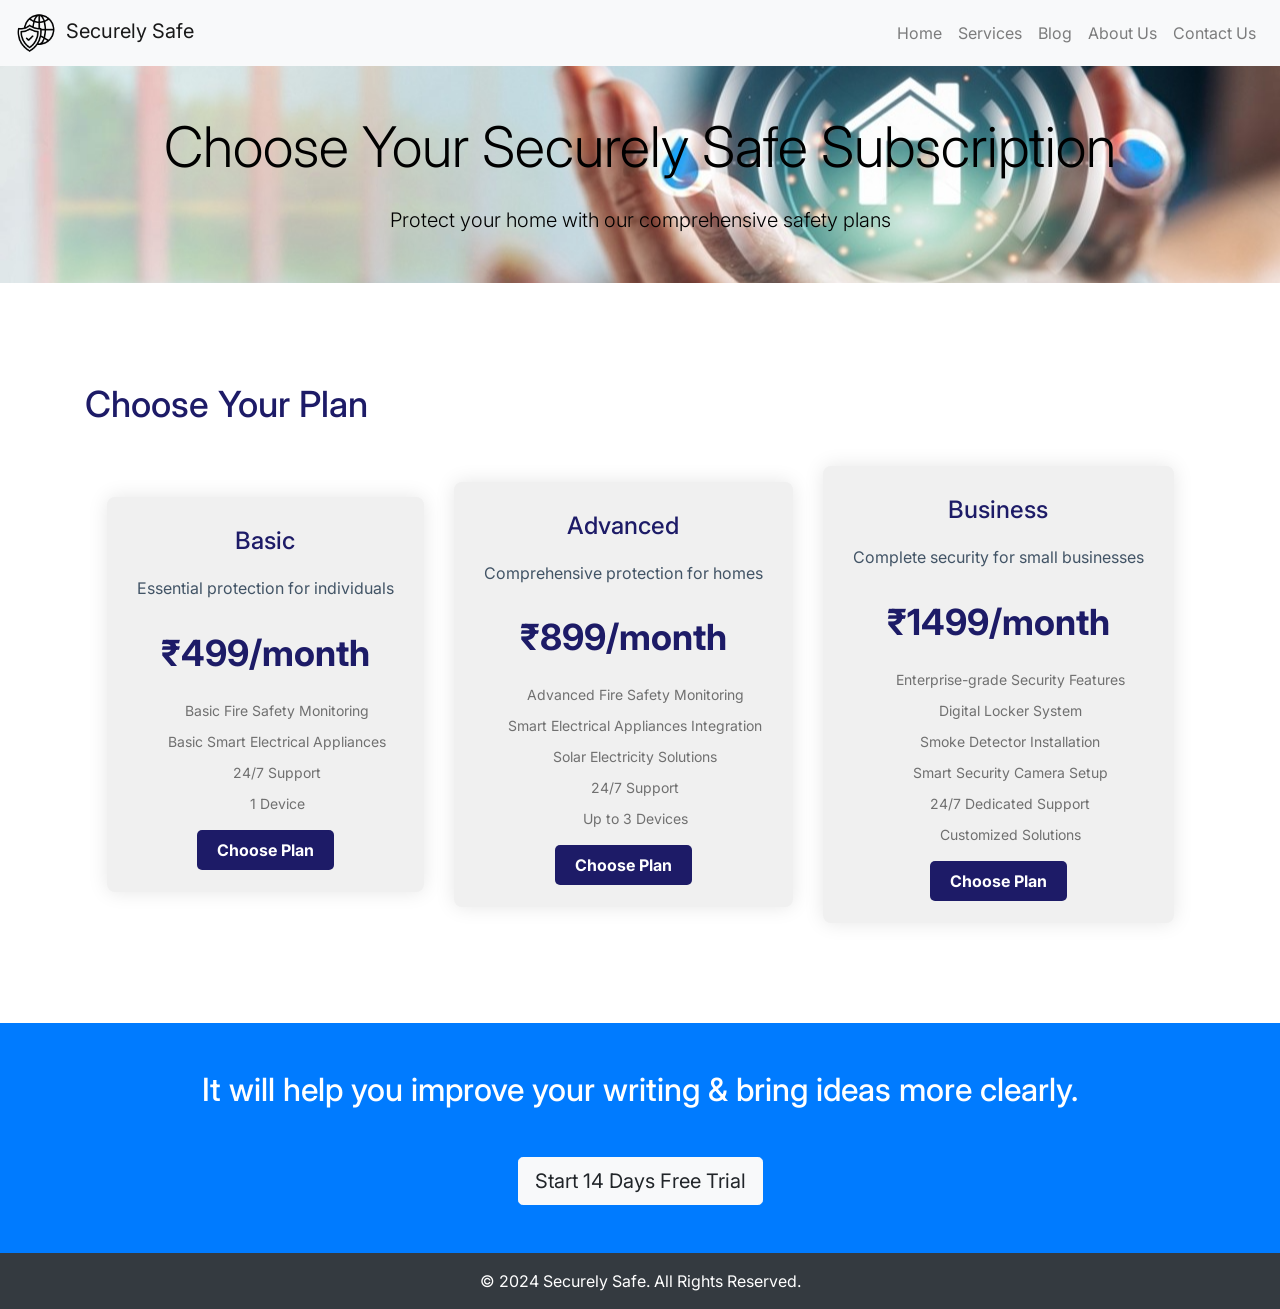
<file: Subscription.html>
<!DOCTYPE html>
<html lang="en">
<head>
    <meta charset="UTF-8">
    <meta name="viewport" content="width=device-width, initial-scale=1.0">
    <title>Securely Safe Subscription</title>
        <!-- Bootstrap CSS -->
        <link href="https://stackpath.bootstrapcdn.com/bootstrap/4.5.2/css/bootstrap.min.css" rel="stylesheet">
        <link rel="stylesheet" href="stylesheet.css">
        <script type="application/ld+json"
            class="yoast-schema-graph">{"@context":"https://schema.org","@graph":[{"@type":"WebPage","@id":"https://pixelgrade.com/","url":"https://pixelgrade.com/","name":"Pixelgrade - Simple WordPress Themes Made for an Easy Start","isPartOf":{"@id":"https://pixelgrade.com/#website"},"about":{"@id":"https://pixelgrade.com/#organization"},"primaryImageOfPage":{"@id":"https://pixelgrade.com/#primaryimage"},"image":{"@id":"https://pixelgrade.com/#primaryimage"},"thumbnailUrl":"https://pixelgrade.com/wp-content/uploads/2022/03/home-new-featured.png","datePublished":"2016-10-17T17:28:29+00:00","dateModified":"2022-08-20T10:22:37+00:00","description":"Pixelgrade is a design studio that for the past 10 years, creates simple WordPress themes for anyone looking to build a modern website.","breadcrumb":{"@id":"https://pixelgrade.com/#breadcrumb"},"inLanguage":"en-US","potentialAction":[{"@type":"ReadAction","target":["https://pixelgrade.com/"]}]},{"@type":"ImageObject","inLanguage":"en-US","@id":"https://pixelgrade.com/#primaryimage","url":"https://pixelgrade.com/wp-content/uploads/2022/03/home-new-featured.png","contentUrl":"https://pixelgrade.com/wp-content/uploads/2022/03/home-new-featured.png","width":1200,"height":628},{"@type":"BreadcrumbList","@id":"https://pixelgrade.com/#breadcrumb","itemListElement":[{"@type":"ListItem","position":1,"name":"Home"}]},{"@type":"WebSite","@id":"https://pixelgrade.com/#website","url":"https://pixelgrade.com/","name":"Pixelgrade","description":"Simple WordPress Themes Made for an Easy Start","publisher":{"@id":"https://pixelgrade.com/#organization"},"potentialAction":[{"@type":"SearchAction","target":{"@type":"EntryPoint","urlTemplate":"https://pixelgrade.com/?s={search_term_string}"},"query-input":"required name=search_term_string"}],"inLanguage":"en-US"},{"@type":"Organization","@id":"https://pixelgrade.com/#organization","name":"Pixel Grade Media SRL","url":"https://pixelgrade.com/","logo":{"@type":"ImageObject","inLanguage":"en-US","@id":"https://pixelgrade.com/#/schema/logo/image/","url":"https://pixelgrade.com/wp-content/uploads/2016/11/cropped-pixelgrade_profile-photo.png","contentUrl":"https://pixelgrade.com/wp-content/uploads/2016/11/cropped-pixelgrade_profile-photo.png","width":512,"height":512,"caption":"Pixel Grade Media SRL"},"image":{"@id":"https://pixelgrade.com/#/schema/logo/image/"},"sameAs":["https://www.facebook.com/pixelgrademedia/","https://twitter.com/pixelgrade","https://www.instagram.com/pixelgrade/","https://www.linkedin.com/company/pixelgrade-media","https://pinterest.com/pixelgrade/"]}]}</script>
        <link rel="dns-prefetch" href="//ajax.googleapis.com" />
        <script type="text/javascript" src="https://ajax.googleapis.com/ajax/libs/jquery/3.6.0/jquery.min.js"
            id="jquery-js"></script>
        <script type="text/javascript"
            src="https://pixelgrade.com/wp-content/plugins/wp-user-avatar/assets/flatpickr/flatpickr.min.js?ver=4.7.0"
            id="ppress-flatpickr-js"></script>
        <script type="text/javascript"
            src="https://pixelgrade.com/wp-content/plugins/wp-user-avatar/assets/select2/select2.min.js?ver=4.7.0"
            id="ppress-select2-js"></script>
        <script type="text/javascript"
            id="jquery-cookie-js-extra">var affwp_scripts = { "ajaxurl": "https:\/\/pixelgrade.com\/wp-admin\/admin-ajax.php" };</script>
        <script type="text/javascript" defer="defer"
            src="https://pixelgrade.com/wp-content/plugins/woocommerce/assets/js/jquery-cookie/jquery.cookie.min.js?ver=1.4.1-wc.6.7.0"
            id="jquery-cookie-js"></script>
        <script type="text/javascript"
            id="affwp-tracking-js-extra">var affwp_debug_vars = { "integrations": { "woocommerce": "WooCommerce" }, "version": "2.9.5.3", "currency": "USD", "ref_cookie": "affwp_ref", "visit_cookie": "affwp_ref_visit_id", "campaign_cookie": "affwp_campaign" };</script>
        <script type="text/javascript" defer="defer"
            src="https://pixelgrade.com/wp-content/plugins/affiliate-wp/assets/js/tracking.min.js?ver=2.9.5.3"
            id="affwp-tracking-js"></script>
        <script
            type="text/javascript">function addClass(el, className) { if (el.classList) { el.classList.add(className); } else { var current = el.className, found = false; var all = current.split(' '); for (var i = 0; i < all.length, !found; i++) { found = all[i] === className; } if (!found) { if (current === '') { el.className = className; } else { el.className += ' ' + className; } } } } function createStyleLink(handle, href) { var s = document.createElement('link'); s.rel = 'stylesheet'; s.onload = function () { addClass(document.body, handle + '-ready'); }; s.setAttribute('id', handle); s.setAttribute('href', href); document.body.appendChild(s) } window.addEventListener('load', function () { createStyleLink('wc-blocks-integration', 'https://pixelgrade.com/wp-content/plugins/woocommerce-subscriptions/vendor/woocommerce/subscriptions-core/build/index.css?ver=4.4.0'); createStyleLink('gutenberg-marketing-blocks-style', 'https://pixelgrade.com/wp-content/plugins/pxg-marketing-blocks/blocks/dist/blocks.style.build.css?ver=1.1.0'); createStyleLink('ppress-frontend', 'https://pixelgrade.com/wp-content/plugins/wp-user-avatar/assets/css/frontend.min.css?ver=4.7.0'); createStyleLink('ppress-flatpickr', 'https://pixelgrade.com/wp-content/plugins/wp-user-avatar/assets/flatpickr/flatpickr.min.css?ver=4.7.0'); createStyleLink('ppress-select2', 'https://pixelgrade.com/wp-content/plugins/wp-user-avatar/assets/select2/select2.min.css?ver=6.0.3'); createStyleLink('newsletter', 'https://pixelgrade.com/wp-content/plugins/newsletter/style.css?ver=7.3.6'); createStyleLink('storechild-vendor', 'https://pixelgrade.com/wp-content/themes/storechild/vendor.css?ver=2.4.33'); createStyleLink('storechild-print', 'https://pixelgrade.com/wp-content/themes/storechild/print.css?ver=2.4.33'); });</script>
        <script>window.wc_ga_pro = {}; window.wc_ga_pro.ajax_url = 'https://pixelgrade.com/wp-admin/admin-ajax.php'; window.wc_ga_pro.available_gateways = { "stripe": "Credit Card (Stripe)" }; window.wc_ga_pro.interpolate_json = function (object, variables) { if (!variables) { return object; } var j = JSON.stringify(object); for (var k in variables) { j = j.split('{$' + k + '}').join(variables[k]); } return JSON.parse(j); }; window.wc_ga_pro.get_payment_method_title = function (payment_method) { return window.wc_ga_pro.available_gateways[payment_method] || payment_method; }; window.wc_ga_pro.is_valid_email = function (email) { return /[^\s@]+@[^\s@]+\.[^\s@]+/.test(email); };</script>
        <script>(function (i, s, o, g, r, a, m) { i['GoogleAnalyticsObject'] = r; i[r] = i[r] || function () { (i[r].q = i[r].q || []).push(arguments) }, i[r].l = 1 * new Date(); a = s.createElement(o), m = s.getElementsByTagName(o)[0]; a.async = 1; a.src = g; m.parentNode.insertBefore(a, m) })(window, document, 'script', 'https://www.google-analytics.com/analytics.js', 'ga'); ga('create', 'UA-6079543-8', { "cookieDomain": "auto" }); ga('set', 'forceSSL', true); ga('require', 'GTM-NXHF29H'); ga('require', 'ec'); (function () { var event = document.createEvent('Event'); event.initEvent('wc_google_analytics_pro_loaded', true, true); document.dispatchEvent(event); })();</script>
        <script>var tikemp_ajax_url = "https://pixelgrade.com/wp-admin/admin-ajax.php";</script>
        <script
            type="text/javascript">var AFFWP = AFFWP || {}; AFFWP.referral_var = 'ref'; AFFWP.expiration = 30; AFFWP.debug = 0; AFFWP.referral_credit_last = 0;</script>
        <noscript>
            <style>
                .woocommerce-product-gallery {
                    opacity: 1 !important;
                }
            </style>
        </noscript>
        <link rel="apple-touch-icon" sizes="57x57" href="image/favicon/apple-icon-57x57.png">
        <link rel="apple-touch-icon" sizes="60x60" href="image/favicon/apple-icon-60x60.png">
        <link rel="apple-touch-icon" sizes="72x72" href="image/favicon/apple-icon-72x72.png">
        <link rel="apple-touch-icon" sizes="76x76" href="image/favicon/apple-icon-76x76.png">
        <link rel="apple-touch-icon" sizes="114x114" href="image/favicon/apple-icon-114x114.png">
        <link rel="apple-touch-icon" sizes="120x120" href="image/favicon/apple-icon-120x120.png">
        <link rel="apple-touch-icon" sizes="144x144" href="image/favicon/apple-icon-144x144.png">
        <link rel="apple-touch-icon" sizes="152x152" href="image/favicon/apple-icon-152x152.png">
        <link rel="apple-touch-icon" sizes="180x180" href="image/favicon/apple-icon-180x180.png">
        <link rel="icon" type="image/png" sizes="192x192"  href="image/favicon/android-icon-192x192.png">
        <link rel="icon" type="image/png" sizes="32x32" href="image/favicon/favicon-32x32.png">
        <link rel="icon" type="image/png" sizes="96x96" href="image/favicon/favicon-96x96.png">
        <link rel="icon" type="image/png" sizes="16x16" href="image/favicon/favicon-16x16.png">
        <link rel="manifest" href="image/favicon/manifest.json">
        <meta name="msapplication-TileColor" content="#ffffff">
        <meta name="msapplication-TileImage" content="image/favicon/ms-icon-144x144.png">
        <meta name="theme-color" content="#ffffff">
    <style>
        /* Custom styles for Securely Safe */
        @import url('https://fonts.googleapis.com/css2?family=Inter:wght@100;300;400;500;600;700;800&display=swap');

        * {
            margin: 0;
            padding: 0;
            box-sizing: border-box;
            font-family: 'Inter', sans-serif;
        }

        body {
            width: 100%;
            height: auto;
        }

        /* Navigation */
        nav {
            width: 100%;
            display: flex;
            justify-content: center;
            background-color: #46ccde;
        }

        nav .nav-main {
            width: 80%;
            display: flex;
            align-items: center;
            justify-content: space-between;
            column-gap: 50px;
            padding: 35px 0px 20px 0px;
        }

        nav .nav-main ul {
            list-style-type: none;
            display: flex;
            column-gap: 5px;
        }

        nav .nav-main ul li {
            border-radius: 5px;
            cursor: pointer;
        }

        nav .nav-main ul li a {
            text-decoration: none;
            display: block;
            font-size: 15px;
            font-weight: 500;
            color: #959fa9;
            padding: 10px 15px;
            transition: background 0.2s ease;
            border-radius: 5px;
        }

        nav .nav-main ul li a:hover {
            background: rgba(128, 128, 128, 0.242);
        }

        nav .nav-main .nav-logo a {
            text-decoration: none;
            font-size: 24px;
            font-weight: 700;
            color: #000;
        }

        nav .nav-main .nav-mobile-menu {
            display: none;
            cursor: pointer;
        }

        nav .nav-main .nav-mobile-menu img {
            display: block;
        }

        nav.mobile-menu {
            padding: 30px 15px;
            background: #edededd6;
            display: none;
        }

        nav.mobile-menu.active {
            display: block;
        }

        nav.mobile-menu ul {
            flex-direction: column;
            width: 100%;
            row-gap: 7px;
        }

        /* Footer */
        footer {
            width: 100%;
            padding: 50px 0px 25px 0px;
            background-color: #1d1b67;
            color: #f0eeeb;
            text-align: center;
        }

        footer .footer-main {
            width: 80%;
            display: flex;
            flex-direction: column;
            align-items: center;
            justify-content: center;
            row-gap: 50px;
        }

        footer .footer-main .footer-content {
            width: 100%;
            display: flex;
            flex-direction: column;
            row-gap: 15px;
        }

        footer .footer-main .footer-content .footer-logo {
            width: 100%;
        }

        footer .footer-main .footer-content .footer-subcontent {
            display: flex;
            column-gap: 100px;
        }

        footer .footer-main .footer-content .footer-subcontent .footer-links {
            width: 40%;
            display: flex;
            justify-content: space-between;
        }

        footer .footer-main .footer-content .footer-subcontent .footer-links .footer-links-1,
        footer .footer-main .footer-content .footer-subcontent .footer-links .footer-links-2,
        footer .footer-main .footer-content .footer-subcontent .footer-links .footer-links-3,
        footer .footer-main .footer-content .footer-subcontent .footer-newsletter .footer-newsletter-main {
            display: flex;
            flex-direction: column;
            row-gap: 15px;
        }

        footer .footer-main .footer-content .footer-subcontent .footer-links .footer-links-title,
        footer .footer-main .footer-content .footer-subcontent .footer-newsletter .footer-links-title {
            font-size: 16px;
        }

        footer .footer-main .footer-content .footer-subcontent .footer-links .footer-links-lists,
        footer .footer-main .footer-content .footer-subcontent .footer-newsletter .footer-links-lists {
            list-style-type: none;
            display: flex;
            flex-direction: column;
            row-gap: 5px;
        }

        footer .footer-main .footer-content .footer-subcontent .footer-links .footer-links-lists li a,
        footer .footer-main .footer-content .footer-subcontent .footer-newsletter .footer-links-lists li a {
            text-decoration: none;
            color: #4b5b6c;
            font-weight: 400;
            font-size: 15px;
        }

        footer .footer-main .footer-content .footer-subcontent .footer-newsletter {
            width: 60%;
            display: flex;
            justify-content: center;
        }

        footer .footer-main .footer-content .footer-subcontent .footer-newsletter .footer-newsletter-main {
            width: 300px;
        }

        footer .footer-main .footer-content .footer-subcontent .footer-newsletter .footer-newsletter-main .footer-newsletter-form {
            position: relative;
            width: 100%;
        }

        footer .footer-main .footer-content .footer-subcontent .footer-newsletter .footer-newsletter-main .footer-newsletter-form .footer-newsletter-input {
            width: 100%;
            padding: 10px 134px 10px 10px;
            font-size: 16px;
        }

        footer .footer-main .footer-content .footer-subcontent .footer-newsletter .footer-newsletter-main .footer-newsletter-form .footer-newsletter-button {
            position: absolute;
            right: 0%;
            top: 50%;
            transform: translate(-3%, -50%);
            padding: 10px;
            background: #1d1b67;
            color: #fff;
            border: none;
            border-radius: 4px;
            cursor: pointer;
        }

        footer .footer-main .footer-text {
            width: 100%;
            text-align: center;
        }

        footer .footer-main .footer-text p,
        footer .footer-main .footer-text a {
            color: #4b5b6c;
        }

        /* Main Section */
        main {
            width: 100%;
        }

        main .section-1 {
            background-color: #f0f0f0;
            padding: 75px 0;
            text-align: center;
        }

        main .section-1 h1 {
            color: #1d1b67;
            font-size: 40px;
        }

        main .section-1 p {
            color: #425466;
            font-size: 18px;
            line-height: 1.6;
        }

        main .section-1 .cta-button {
            margin-top: 30px;
            text-decoration: none;
            background-color: #1d1b67;
            color: #fff;
            padding: 12px 30px;
            border-radius: 5px;
            font-weight: bold;
            transition: background-color 0.3s ease;
        }

        main .section-1 .cta-button:hover {
            background-color: #000;
        }

        main .section-2 {
            background-color: #fff;
            padding: 100px 0;
        }

        main .section-2 h2 {
            color: #1d1b67;
            font-size: 36px;
            margin-bottom: 40px;
        }

        main .section-2 .plans-container {
            display: flex;
            justify-content: center;
            align-items: center;
        }

        main .section-2 .plan-card {
            background-color: #f0f0f0;
            margin: 0 15px;
            padding: 30px;
            border-radius: 8px;
            text-align: center;
            box-shadow: 0 0 20px rgba(0, 0, 0, 0.1);
        }

        main .section-2 .plan-card h3 {
            color: #1d1b67;
            font-size: 24px;
            margin-bottom: 20px;
        }

        main .section-2 .plan-card p {
            color: #425466;
            font-size: 16px;
            line-height: 1.6;
        }

        main .section-2 .plan-card .price {
            font-size: 36px;
            font-weight: bold;
            margin: 20px 0;
            color: #1d1b67;
        }

        main .section-2 .plan-card .features-list {
            list-style-type: none;
            padding: 0;
        }

        main .section-2 .plan-card .features-list li {
            color: #707070;
            font-size: 14px;
            margin-bottom: 10px;
        }

        main .section-2 .plan-card .cta-button {
            text-decoration: none;
            background-color: #1d1b67;
            color: #fff;
            padding: 10px 20px;
            border-radius: 5px;
            font-weight: bold;
            transition: background-color 0.3s ease;
        }

        main .section-2 .plan-card .cta-button:hover {
            background-color: #000;
        }

        main .section-3 {
            background-color: #f0f0f0;
            padding: 100px 0;
            text-align: center;
        }

        main .section-3 h2 {
            color: #1d1b67;
            font-size: 36px;
            margin-bottom: 40px;
        }

        main .section-3 .form-container {
            width: 80%;
            margin: 0 auto;
            max-width: 600px;
            background-color: #fff;
            border-radius: 8px;
            padding: 30px;
            box-shadow: 0 0 20px rgba(0, 0, 0, 0.1);
        }

        main .section-3 .form-container form {
            display: flex;
            flex-direction: column;
            row-gap: 20px;
        }

        main .section-3 .form-container label {
            font-size: 18px;
            color: #1d1b67;
            font-weight: bold;
        }

        main .section-3 .form-container input[type="text"],
        main .section-3 .form-container input[type="email"],
        main .section-3 .form-container input[type="tel"] {
            padding: 10px;
            font-size: 16px;
            border: 1px solid #ccc;
            border-radius: 5px;
        }

        main .section-3 .form-container .subscribe-button {
            background-color: #1d1b67;
            color: #fff;
            border: none;
            padding: 12px 30px;
            border-radius: 5px;
            font-size: 16px;
            cursor: pointer;
            transition: background-color 0.3s ease;
        }

        main .section-3 .form-container .subscribe-button:hover {
            background-color: #000;
        }

        /* Responsive Styles */
        @media (max-width: 992px) {
            nav .nav-main {
                flex-direction: column;
                align-items: flex-start;
            }

            nav .nav-main ul {
                margin-top: 20px;
                flex-direction: column;
            }

            nav .nav-main .nav-logo {
                margin-bottom: 20px;
            }

            nav .nav-main .nav-mobile-menu {
                display: block;
            }

            nav .nav-main .nav-mobile-menu img {
                display: block;
                width: 30px;
                height: 30px;
            }

            nav .mobile-menu ul {
                display: none;
            }

            nav .mobile-menu.active ul {
                display: flex;
            }

            main .section-2 .plans-container {
                flex-direction: column;
                align-items: center;
            }

            main .section-2 .plan-card {
                margin-bottom: 30px;
                width: 80%;
            }

            footer .footer-main .footer-content .footer-subcontent {
                flex-direction: column;
                row-gap: 50px;
                justify-content: center;
                align-items: center;
            }

            footer .footer-main .footer-content .footer-subcontent .footer-links {
                width: auto;
                margin-bottom: 20px;
            }

            footer .footer-main .footer-content .footer-subcontent .footer-newsletter {
                width: 100%;
                margin-top: 30px;
            }

            footer .footer-main .footer-content .footer-subcontent .footer-newsletter .footer-newsletter-main {
                width: 100%;
            }

            main .section-3 .form-container {
                padding: 20px;
            }
        }

    </style>
</head>
<body>
    <!-- Navigation Bar -->
    <nav class="navbar navbar-expand-lg navbar-light bg-light">
        <a class="navbar-brand" href="index.html"><img src="image/logo.jpeg" class="logo">Securely Safe</a>
        <button class="navbar-toggler" type="button" data-toggle="collapse" data-target="#navbarNav"
            aria-controls="navbarNav" aria-expanded="false" aria-label="Toggle navigation">
            <span class="navbar-toggler-icon"></span>
        </button>
        <div class="collapse navbar-collapse" id="navbarNav">
            <ul class="navbar-nav ml-auto">
                <li class="nav-item"><a class="nav-link" href="index.html">Home</a></li>
                <li class="nav-item"><a class="nav-link" href="Services.html">Services</a></li>
                <li class="nav-item"><a class="nav-link" href="Blog.html">Blog</a></li>
                <li class="nav-item"><a class="nav-link" href="About-Us.html">About Us</a></li>
                <li class="nav-item"><a class="nav-link" href="Contact-Us.html">Contact Us</a></li>
            </ul>
        </div>
    </nav>

    <!-- Main Section 1 -->
    <main>
        <header class="bg-primary text-white text-center py-5" style="background-image: url(image/Smart-Home.png); background-position: center; background-repeat: no-repeat; background-size: cover;">
            <div class="container" style="color: black;">
                <h1 class="display-4">Choose Your Securely Safe Subscription</h1>
                <p class="lead">Protect your home with our comprehensive safety plans</p>
            </div>
        </header>

        <!-- Main Section 2 - Pricing Plans -->
        <section class="section-2">
            <div class="container">
                <h2>Choose Your Plan</h2>
                <div class="plans-container">
                    <div class="plan-card">
                        <h3>Basic</h3>
                        <p>Essential protection for individuals</p>
                        <div class="price">₹499<span>/month</span></div>
                        <ul class="features-list">
                            <li>Basic Fire Safety Monitoring</li>
                            <li>Basic Smart Electrical Appliances</li>
                            <li>24/7 Support</li>
                            <li>1 Device</li>
                        </ul>
                        <a href="#" class="cta-button">Choose Plan</a>
                    </div>
                    <div class="plan-card">
                        <h3>Advanced</h3>
                        <p>Comprehensive protection for homes</p>
                        <div class="price">₹899<span>/month</span></div>
                        <ul class="features-list">
                            <li>Advanced Fire Safety Monitoring</li>
                            <li>Smart Electrical Appliances Integration</li>
                            <li>Solar Electricity Solutions</li>
                            <li>24/7 Support</li>
                            <li>Up to 3 Devices</li>
                        </ul>
                        <a href="#" class="cta-button">Choose Plan</a>
                    </div>
                    <div class="plan-card">
                        <h3>Business</h3>
                        <p>Complete security for small businesses</p>
                        <div class="price">₹1499<span>/month</span></div>
                        <ul class="features-list">
                            <li>Enterprise-grade Security Features</li>
                            <li>Digital Locker System</li>
                            <li>Smoke Detector Installation</li>
                            <li>Smart Security Camera Setup</li>
                            <li>24/7 Dedicated Support</li>
                            <li>Customized Solutions</li>
                        </ul>
                        <a href="#" class="cta-button">Choose Plan</a>
                    </div>
                </div>
            </div>
        </section>
        <section class="cta-section bg-primary text-white text-center py-5">
            <div class="container">
                <h2>It will help you improve your writing & bring ideas more clearly.</h2>
                <a href="#" class="btn btn-light btn-lg mt-4">Start 14 Days Free Trial</a>
            </div>
        </section>
    </main>

    <!-- Footer -->
    <footer class="bg-dark text-white text-center py-3">
        <div class="container">
            <p>&copy; 2024 Securely Safe. All Rights Reserved.</p>
        </div>
    </footer>

    <!-- Bootstrap JS and dependencies -->
    <script src="https://code.jquery.com/jquery-3.5.1.slim.min.js"></script>
    <script src="https://cdn.jsdelivr.net/npm/@popperjs/core@2.5.4/dist/umd/popper.min.js"></script>
    <script src="https://stackpath.bootstrapcdn.com/bootstrap/4.5.2/js/bootstrap.min.js"></script>
    <script
        type="text/javascript">(function () { var c = document.body.className; c = c.replace(/woocommerce-no-js/, 'woocommerce-js'); document.body.className = c; })();</script>
    <script type="text/javascript"
        id="ppress-frontend-script-js-extra">var pp_ajax_form = { "ajaxurl": "https:\/\/pixelgrade.com\/wp-admin\/admin-ajax.php", "confirm_delete": "Are you sure?", "deleting_text": "Deleting...", "deleting_error": "An error occurred. Please try again.", "nonce": "6668561962", "disable_ajax_form": "false", "is_checkout": "0", "is_checkout_tax_enabled": "0" };</script>
    <script type="text/javascript"
        src="https://pixelgrade.com/wp-content/plugins/wp-user-avatar/assets/js/frontend.min.js?ver=4.7.0"
        id="ppress-frontend-script-js"></script>
    <script type="text/javascript"
        src="https://pixelgrade.com/wp-content/plugins/beautiful-and-responsive-cookie-consent/public/cookieNSCconsent.min.js?ver=2.11.1"
        id="nsc_bar_nice-cookie-consent_js-js"></script>
    <script type="text/javascript"
        id="nsc_bar_nice-cookie-consent_js-js-after">window.addEventListener("load", function () { window.cookieconsent.initialise({ "content": { "deny": "", "dismiss": "", "allow": "", "link": "", "href": "", "message": "", "policy": "Cookie Settings", "savesettings": "", "target": "", "linksecond": "", "hrefsecond": "", "close": "x" }, "type": "info", "palette": { "popup": { "background": "rgba(255, 255, 255, 0)", "text": "rgba(255, 255, 255, 0)" }, "button": { "background": "rgba(255, 255, 255, 0)", "text": "rgba(255, 255, 255, 0)", "border": "" }, "switches": { "background": "", "backgroundChecked": "", "switch": "", "text": "" } }, "position": "top", "theme": "block", "cookietypes": [{ "label": "Technical", "checked": "checked", "disabled": "disabled", "cookie_suffix": "tech" }, { "label": "Marketing", "checked": "", "disabled": "", "cookie_suffix": "marketing" }], "revokable": true, "dataLayerName": "dataLayer", "improveBannerLoadingSpeed": "0", "container": "", "customizedFont": "" }) });</script>
    <script type="text/javascript"
        id="storefront-js-extra">var storefront_ajax_object = { "ajaxurl": "https:\/\/pixelgrade.com\/wp-admin\/admin-ajax.php", "productSearchRest": { "root": "https:\/\/pixelgrade.com\/wp-json\/", "base": "https:\/\/pixelgrade.com\/wp-json\/esproducts\/v1\/front", "endpoint": { "search": { "method": "POST", "url": "https:\/\/pixelgrade.com\/wp-json\/esproducts\/v1\/front\/search" } } } };</script>
    <script type="text/javascript" defer="defer"
        src="https://cdn.pixelgrade.com/wp-content/themes/storechild/assets/js/app.min.js,qver=2.4.33.pagespeed.ce.ubTPeoB2Pd.js"
        id="storefront-js"></script>
    <script type="text/javascript"
        src="https://pixelgrade.com/wp-content/plugins/elementor/assets/js/webpack.runtime.min.js?ver=3.6.7"
        id="elementor-webpack-runtime-js"></script>
    <script type="text/javascript"
        src="https://pixelgrade.com/wp-content/plugins/elementor/assets/js/frontend-modules.min.js?ver=3.6.7"
        id="elementor-frontend-modules-js"></script>
    <script type="text/javascript" defer="defer"
        src="https://pixelgrade.com/wp-content/plugins/elementor/assets/lib/waypoints/waypoints.min.js?ver=4.0.2"
        id="elementor-waypoints-js"></script>
    <script type="text/javascript"
        src="https://cdn.pixelgrade.com/wp-includes/js/jquery/ui/core.min.js,qver=1.13.1.pagespeed.jm.CIngjIZuxD.js"
        id="jquery-ui-core-js"></script>
    <script type="text/javascript"
        id="elementor-frontend-js-before">var elementorFrontendConfig = { "environmentMode": { "edit": false, "wpPreview": false, "isScriptDebug": false }, "i18n": { "shareOnFacebook": "Share on Facebook", "shareOnTwitter": "Share on Twitter", "pinIt": "Pin it", "download": "Download", "downloadImage": "Download image", "fullscreen": "Fullscreen", "zoom": "Zoom", "share": "Share", "playVideo": "Play Video", "previous": "Previous", "next": "Next", "close": "Close" }, "is_rtl": false, "breakpoints": { "xs": 0, "sm": 480, "md": 768, "lg": 1025, "xl": 1440, "xxl": 1600 }, "responsive": { "breakpoints": { "mobile": { "label": "Mobile", "value": 767, "default_value": 767, "direction": "max", "is_enabled": true }, "mobile_extra": { "label": "Mobile Extra", "value": 880, "default_value": 880, "direction": "max", "is_enabled": false }, "tablet": { "label": "Tablet", "value": 1024, "default_value": 1024, "direction": "max", "is_enabled": true }, "tablet_extra": { "label": "Tablet Extra", "value": 1200, "default_value": 1200, "direction": "max", "is_enabled": false }, "laptop": { "label": "Laptop", "value": 1366, "default_value": 1366, "direction": "max", "is_enabled": false }, "widescreen": { "label": "Widescreen", "value": 2400, "default_value": 2400, "direction": "min", "is_enabled": false } } }, "version": "3.6.7", "is_static": false, "experimentalFeatures": { "e_optimized_assets_loading": true, "e_import_export": true, "e_hidden_wordpress_widgets": true, "theme_builder_v2": true, "landing-pages": true, "elements-color-picker": true, "favorite-widgets": true, "admin-top-bar": true, "page-transitions": true, "notes": true, "form-submissions": true, "e_scroll_snap": true }, "urls": { "assets": "https:\/\/pixelgrade.com\/wp-content\/plugins\/elementor\/assets\/" }, "settings": { "page": [], "editorPreferences": [] }, "kit": { "active_breakpoints": ["viewport_mobile", "viewport_tablet"], "global_image_lightbox": "yes", "lightbox_enable_counter": "yes", "lightbox_enable_fullscreen": "yes", "lightbox_enable_zoom": "yes", "lightbox_enable_share": "yes", "lightbox_title_src": "title", "lightbox_description_src": "description", "woocommerce_notices_elements": [] }, "post": { "id": 386, "title": "Pixelgrade%20-%20Simple%20WordPress%20Themes%20Made%20for%20an%20Easy%20Start", "excerpt": "", "featuredImage": "https:\/\/pixelgrade.com\/wp-content\/uploads\/2022\/03\/home-new-featured-1024x536.png" } };</script>
    <script type="text/javascript"
        src="https://pixelgrade.com/wp-content/plugins/elementor/assets/js/frontend.min.js?ver=3.6.7"
        id="elementor-frontend-js"></script>
    <script type="text/javascript"
        src="https://pixelgrade.com/wp-content/plugins/elementor-pro/assets/js/elements-handlers.min.js?ver=3.7.2"
        id="pro-elements-handlers-js"></script>
    <script
        type="text/javascript">jQuery(function ($) { (function () { function trackEvents() { ga('send', 'pageview'); ga('send', { "hitType": "event", "eventCategory": "Homepage", "eventAction": "Viewed homepage", "eventLabel": null, "eventValue": null, "nonInteraction": true }); } if ('undefined' !== typeof ga) { trackEvents(); } else { document.addEventListener('wc_google_analytics_pro_loaded', trackEvents); } })(); });</script>
    <script
        type="text/javascript">function addClass(el, className) { if (el.classList) { el.classList.add(className); } else { var current = el.className, found = false; var all = current.split(' '); for (var i = 0; i < all.length, !found; i++) { found = all[i] === className; } if (!found) { if (current === '') { el.className = className; } else { el.className += ' ' + className; } } } } function createStyleLink(handle, href) { var s = document.createElement('link'); s.rel = 'stylesheet'; s.onload = function () { addClass(document.body, handle + '-ready'); }; s.setAttribute('id', handle); s.setAttribute('href', href); document.body.appendChild(s) } window.addEventListener('load', function () { });</script>
</body>

</html>
</file>
<file: stylesheet.css>
.logo {
    height: 40px;
    margin-right: 10px;
}


.b-red {
    background-color: #de1651;
    color: #fff
}

.b-red a:not(.button) {
    color: hsla(0, 0%, 100%, .6)
}

.b-red a:not(.button):active,
.b-red a:not(.button):hover {
    color: #fff
}

.f-red {
    color: #de1651
}

.b-red--light {
    background-color: #de1651;
    color: #fff
}

.b-red--light a:not(.button) {
    color: hsla(0, 0%, 100%, .6)
}

.b-red--light a:not(.button):active,
.b-red--light a:not(.button):hover {
    color: #fff
}

.f-red--light {
    color: #de1651
}

.b-red--dark {
    background-color: #c8164b;
    color: #fff
}

.b-red--dark a:not(.button) {
    color: hsla(0, 0%, 100%, .6)
}

.b-red--dark a:not(.button):active,
.b-red--dark a:not(.button):hover {
    color: #fff
}

.f-red--dark {
    color: #c8164b
}

.b-red--body {
    background-color: #2a2136;
    color: #fff
}

.b-red--body a:not(.button) {
    color: hsla(0, 0%, 100%, .6)
}

.b-red--body a:not(.button):active,
.b-red--body a:not(.button):hover {
    color: #fff
}

.f-red--body {
    color: #2a2136
}

.b-blue {
    background-color: #00aca0;
    color: #fff
}

.b-blue a:not(.button) {
    color: hsla(0, 0%, 100%, .6)
}

.b-blue a:not(.button):active,
.b-blue a:not(.button):hover {
    color: #fff
}

.f-blue {
    color: #00aca0
}

.b-blue--light,
.site-header--boxed {
    background-color: #1bb1a1;
    color: #fff
}

.b-blue--light a:not(.button),
.site-header--boxed a:not(.button) {
    color: hsla(0, 0%, 100%, .6)
}

.b-blue--light a:not(.button):active,
.b-blue--light a:not(.button):hover,
.site-header--boxed a:not(.button):active,
.site-header--boxed a:not(.button):hover {
    color: #fff
}

.f-blue--light {
    color: #1bb1a1
}

.b-blue--dark {
    background-color: #059688;
    color: #fff
}

.b-blue--dark a:not(.button) {
    color: hsla(0, 0%, 100%, .6)
}

.b-blue--dark a:not(.button):active,
.b-blue--dark a:not(.button):hover {
    color: #fff
}

.f-blue--dark {
    color: #059688
}

.b-blue--body {
    background-color: #463850;
    color: #fff
}

.b-blue--body a:not(.button) {
    color: hsla(0, 0%, 100%, .6)
}

.b-blue--body a:not(.button):active,
.b-blue--body a:not(.button):hover {
    color: #fff
}

.f-blue--body {
    color: #463850
}

.b-purple {
    background-color: #8e65c0;
    color: #fff
}

.b-purple a:not(.button) {
    color: hsla(0, 0%, 100%, .6)
}

.b-purple a:not(.button):active,
.b-purple a:not(.button):hover {
    color: #fff
}

.f-purple {
    color: #8e65c0
}

.b-purple--light,
.hero--home__text,
.home-grid__products {
    background-color: #8e65c0;
    color: #fff
}

.b-purple--light a:not(.button),
.hero--home__text a:not(.button),
.home-grid__products a:not(.button) {
    color: hsla(0, 0%, 100%, .6)
}

.b-purple--light a:not(.button):active,
.b-purple--light a:not(.button):hover,
.hero--home__text a:not(.button):active,
.hero--home__text a:not(.button):hover,
.home-grid__products a:not(.button):active,
.home-grid__products a:not(.button):hover {
    color: #fff
}

.f-purple--light {
    color: #8e65c0
}

.b-purple--dark {
    background-color: #56347f;
    color: #fff
}

.b-purple--dark a:not(.button) {
    color: hsla(0, 0%, 100%, .6)
}

.b-purple--dark a:not(.button):active,
.b-purple--dark a:not(.button):hover {
    color: #fff
}

.f-purple--dark {
    color: #56347f
}

.b-purple--body {
    background-color: #2a2136;
    color: #fff
}

.b-purple--body a:not(.button) {
    color: hsla(0, 0%, 100%, .6)
}

.b-purple--body a:not(.button):active,
.b-purple--body a:not(.button):hover {
    color: #fff
}

.f-purple--body {
    color: #2a2136
}

.b-orange {
    background-color: #ff671f;
    color: #fff
}

.b-orange a:not(.button) {
    color: hsla(0, 0%, 100%, .6)
}

.b-orange a:not(.button):active,
.b-orange a:not(.button):hover {
    color: #fff
}

.f-orange {
    color: #ff671f
}

.b-orange--light {
    background-color: #ff671f;
    color: #fff
}

.b-orange--light a:not(.button) {
    color: hsla(0, 0%, 100%, .6)
}

.b-orange--light a:not(.button):active,
.b-orange--light a:not(.button):hover {
    color: #fff
}

.f-orange--light {
    color: #ff671f
}

.b-orange--dark {
    background-color: #d74400;
    color: #fff
}

.b-orange--dark a:not(.button) {
    color: hsla(0, 0%, 100%, .6)
}

.b-orange--dark a:not(.button):active,
.b-orange--dark a:not(.button):hover {
    color: #fff
}

.f-orange--dark {
    color: #d74400
}

.b-orange--body {
    background-color: #2a2136;
    color: #fff
}

.b-orange--body a:not(.button) {
    color: hsla(0, 0%, 100%, .6)
}

.b-orange--body a:not(.button):active,
.b-orange--body a:not(.button):hover {
    color: #fff
}

.f-orange--body {
    color: #2a2136
}

.b-white,
.nav--main .count,
.site-header-cart.menu .count {
    background-color: #fff;
    color: #201e21
}

.f-white {
    color: #fff
}

.b-white--light {
    background-color: #fff;
    color: #201e21
}

.f-white--light {
    color: #fff
}

.b-white--dark {
    background-color: #fff;
    color: #201e21
}

.f-white--dark {
    color: #fff
}

.b-gray {
    background-color: #f2f2f2;
    color: #201e21
}

.f-gray {
    color: #f2f2f2
}

.b-gray--light {
    background-color: #f8f8f8;
    color: #201e21
}

.f-gray--light {
    color: #f8f8f8
}

.b-gray--dark {
    background-color: #ececec;
    color: #201e21
}

.f-gray--dark {
    color: #ececec
}

.b-black {
    background-color: #201e21;
    color: #fff
}

.b-black a:not(.button) {
    color: hsla(0, 0%, 100%, .6)
}

.b-black a:not(.button):active,
.b-black a:not(.button):hover {
    color: #fff
}

.f-black {
    color: #201e21
}

.b-black--light {
    background-color: #434343;
    color: #fff
}

.b-black--light a:not(.button) {
    color: hsla(0, 0%, 100%, .6)
}

.b-black--light a:not(.button):active,
.b-black--light a:not(.button):hover {
    color: #fff
}

.f-black--light {
    color: #434343
}

.b-black--lighter {
    background-color: #828282;
    color: #fff
}

.b-black--lighter a:not(.button) {
    color: hsla(0, 0%, 100%, .6)
}

.b-black--lighter a:not(.button):active,
.b-black--lighter a:not(.button):hover {
    color: #fff
}

.f-black--lighter {
    color: #828282
}

.b-black--dark {
    background-color: #000;
    color: #fff
}

.b-black--dark a:not(.button) {
    color: hsla(0, 0%, 100%, .6)
}

.b-black--dark a:not(.button):active,
.b-black--dark a:not(.button):hover {
    color: #fff
}

.f-black--dark {
    color: #000
}

.b-green {
    background-color: #00cab6;
    color: #fff
}

.b-green a:not(.button) {
    color: hsla(0, 0%, 100%, .6)
}

.b-green a:not(.button):active,
.b-green a:not(.button):hover {
    color: #fff
}

.f-green {
    color: #00cab6
}

.b-green--light {
    background-color: #00cab6;
    color: #fff
}

.b-green--light a:not(.button) {
    color: hsla(0, 0%, 100%, .6)
}

.b-green--light a:not(.button):active,
.b-green--light a:not(.button):hover {
    color: #fff
}

.f-green--light {
    color: #00cab6
}

.b-green--dark {
    background-color: #1bb1a1;
    color: #fff
}

.b-green--dark a:not(.button) {
    color: hsla(0, 0%, 100%, .6)
}

.b-green--dark a:not(.button):active,
.b-green--dark a:not(.button):hover {
    color: #fff
}

.f-green--dark {
    color: #1bb1a1
}

.b-tan {
    background-color: #00cab6;
    color: #fff
}

.b-tan a:not(.button) {
    color: hsla(0, 0%, 100%, .6)
}

.b-tan a:not(.button):active,
.b-tan a:not(.button):hover {
    color: #fff
}

.f-tan {
    color: #00cab6
}

.b-tan--light {
    background-color: #00cab6;
    color: #fff
}

.b-tan--light a:not(.button) {
    color: hsla(0, 0%, 100%, .6)
}

.b-tan--light a:not(.button):active,
.b-tan--light a:not(.button):hover {
    color: #fff
}

.f-tan--light {
    color: #00cab6
}

.b-tan--dark {
    background-color: #00cab6;
    color: #fff
}

.b-tan--dark a:not(.button) {
    color: hsla(0, 0%, 100%, .6)
}

.b-tan--dark a:not(.button):active,
.b-tan--dark a:not(.button):hover {
    color: #fff
}

.f-tan--dark {
    color: #00cab6
}

.b-yellow {
    background-color: #f9df29;
    color: #fff
}

.b-yellow a:not(.button) {
    color: hsla(0, 0%, 100%, .6)
}

.b-yellow a:not(.button):active,
.b-yellow a:not(.button):hover {
    color: #fff
}

.f-yellow {
    color: #f9df29
}

.b-yellow--light {
    background-color: #f9df29;
    color: #fff
}

.b-yellow--light a:not(.button) {
    color: hsla(0, 0%, 100%, .6)
}

.b-yellow--light a:not(.button):active,
.b-yellow--light a:not(.button):hover {
    color: #fff
}

.f-yellow--light {
    color: #f9df29
}

.b-yellow--dark {
    background-color: #f9df29;
    color: #fff
}

.b-yellow--dark a:not(.button) {
    color: hsla(0, 0%, 100%, .6)
}

.b-yellow--dark a:not(.button):active,
.b-yellow--dark a:not(.button):hover {
    color: #fff
}

.f-yellow--dark {
    color: #f9df29
}

html {
    -webkit-box-sizing: border-box;
    box-sizing: border-box
}

*,
:after,
:before {
    -webkit-box-sizing: inherit;
    box-sizing: inherit
}

/*! normalize.css v4.2.0 | MIT License | github.com/necolas/normalize.css */
html {
    font-family: sans-serif;
    line-height: 1.15;
    -ms-text-size-adjust: 100%;
    -webkit-text-size-adjust: 100%
}

body {
    margin: 0
}

article,
aside,
details,
figcaption,
figure,
footer,
header,
main,
menu,
nav,
section,
summary {
    display: block
}

audio,
canvas,
progress,
video {
    display: inline-block
}

audio:not([controls]) {
    display: none;
    height: 0
}

progress {
    vertical-align: baseline
}

[hidden],
template {
    display: none
}

a {
    background-color: transparent;
    -webkit-text-decoration-skip: objects
}

a:active,
a:focus,
a:hover {
    outline: 0;
    outline-width: 0
}

abbr[title] {
    border-bottom: none;
    text-decoration: underline;
    -webkit-text-decoration: underline dotted;
    text-decoration: underline dotted
}

b,
strong {
    font-weight: inherit;
    font-weight: bolder
}

dfn {
    font-style: italic
}

h1 {
    font-size: 2em;
    margin: .67em 0
}

mark {
    background-color: #f9e547;
    color: #2f2f2f;
    border-radius: 3px
}

small {
    font-size: 80%
}

sub,
sup {
    font-size: 75%;
    line-height: 0;
    position: relative;
    vertical-align: baseline
}

sub {
    bottom: -.25em
}

sup {
    top: -.5em
}

img {
    border-style: none
}

svg:not(:root) {
    overflow: hidden
}

code,
kbd,
pre,
samp {
    font-family: monospace, monospace;
    font-size: 1em
}

figure {
    margin: 1em 40px
}

hr {
    -webkit-box-sizing: content-box;
    box-sizing: content-box;
    height: 0;
    overflow: visible
}

button,
input,
optgroup,
select,
textarea {
    font: inherit;
    margin: 0
}

optgroup {
    font-weight: 700
}

button,
input {
    overflow: visible
}

button,
select {
    text-transform: none
}

[type=reset],
[type=submit],
button,
html [type=button] {
    -webkit-appearance: button
}

[type=button]::-moz-focus-inner,
[type=reset]::-moz-focus-inner,
[type=submit]::-moz-focus-inner,
button::-moz-focus-inner {
    border-style: none;
    padding: 0
}

[type=button]:-moz-focusring,
[type=reset]:-moz-focusring,
[type=submit]:-moz-focusring,
button:-moz-focusring {
    outline: 1px dotted ButtonText
}

fieldset {
    border: 1px solid silver;
    margin: 0 2px;
    padding: .35em .625em .75em
}

legend {
    -webkit-box-sizing: border-box;
    box-sizing: border-box;
    color: inherit;
    display: table;
    max-width: 100%;
    padding: 0;
    white-space: normal
}

textarea {
    overflow: auto
}

[type=checkbox],
[type=radio] {
    -webkit-box-sizing: border-box;
    box-sizing: border-box;
    padding: 0
}

[type=number]::-webkit-inner-spin-button,
[type=number]::-webkit-outer-spin-button {
    height: auto
}

[type=search] {
    -webkit-appearance: textfield;
    outline-offset: -2px
}

[type=search]::-webkit-search-cancel-button,
[type=search]::-webkit-search-decoration {
    -webkit-appearance: none
}

::-webkit-input-placeholder {
    color: inherit;
    opacity: .54
}

::-webkit-file-upload-button {
    -webkit-appearance: button;
    font: inherit
}

button,
input,
optgroup,
select,
textarea {
    font-size: var(--final-font-size);
    font-weight: var(--current-font-weight);
    font-family: var(--current-font-family);
    font-style: var(--current-font-style);
    line-height: var(--current-line-height);
    letter-spacing: var(--current-letter-spacing);
    text-transform: var(--current-text-transform);
    -webkit-font-feature-settings: var(--current-font-feature);
    font-feature-settings: var(--current-font-feature)
}

h1 {
    font-size: var(--final-font-size)
}

blockquote,
body,
dd,
dl,
fieldset,
figure,
h1,
h2,
h3,
h4,
h5,
h6,
hr,
legend,
ol,
p,
pre,
ul {
    margin: 0;
    padding: 0
}

li>ol,
li>ul {
    margin-bottom: 0
}

table {
    border-collapse: collapse;
    border-spacing: 0
}

abbr[title],
dfn[title] {
    cursor: help
}

a {
    -webkit-tap-highlight-color: rgba(0, 0, 0, 0)
}

@font-face {
    font-family: Galano Classic;
    src: url(https://pxgcdn.com/fonts/galanoclassic/galano_classic_bold-webfont.woff2) format("woff2"), url(https://pxgcdn.com/fonts/galanoclassic/galano_classic_bold-webfont.woff) format("woff");
    font-weight: 700;
    font-style: normal;
    font-display: swap
}

@font-face {
    font-family: Galano Classic;
    src: url(https://pxgcdn.com/fonts/galanoclassic/galano_classic_semibold-webfont.woff2) format("woff2"), url(https://pxgcdn.com/fonts/galanoclassic/galano_classic_semibold-webfont.woff) format("woff");
    font-weight: 600;
    font-style: normal;
    font-display: swap
}

@font-face {
    font-family: Galano Classic;
    src: url(https://pxgcdn.com/fonts/galanoclassic/galanoclassic-extrabold-webfont.woff2) format("woff2"), url(https://pxgcdn.com/fonts/galanoclassic/galanoclassic-extrabold-webfont.woff) format("woff");
    font-weight: 700;
    font-style: normal;
    font-display: swap
}

@font-face {
    font-family: Galano Grotesque Alt;
    src: url(https://pxgcdn.com/fonts/galanogrotesquealt/galano_grotesque_alt-webfont.woff2) format("woff2"), url(https://pxgcdn.com/fonts/galanogrotesquealt/galano_grotesque_alt-webfont.woff) format("woff");
    font-weight: 400;
    font-style: normal;
    font-display: swap
}

@font-face {
    font-family: Galano Grotesque Alt;
    src: url(https://pxgcdn.com/fonts/galanogrotesquealt/galano_grotesque_alt_italic-webfont.woff2) format("woff2"), url(https://pxgcdn.com/fonts/galanogrotesquealt/galano_grotesque_alt_italic-webfont.woff) format("woff");
    font-weight: 400;
    font-style: italic;
    font-display: swap
}

@font-face {
    font-family: Galano Grotesque Alt;
    src: url(https://pxgcdn.com/fonts/galanogrotesquealt/galano_grotesque_alt_semi_bold-webfont.woff2) format("woff2"), url(https://pxgcdn.com/fonts/galanogrotesquealt/galano_grotesque_alt_semi_bold-webfont.woff) format("woff");
    font-weight: 700;
    font-style: normal;
    font-display: swap
}

@font-face {
    font-family: Galano Grotesque Alt;
    src: url(https://pxgcdn.com/fonts/galanogrotesquealt/galano_grotesque_alt_semi_bold_italic-webfont.woff2) format("woff2"), url(https://pxgcdn.com/fonts/galanogrotesquealt/galano_grotesque_alt_semi_bold_italic-webfont.woff) format("woff");
    font-weight: 700;
    font-style: italic;
    font-display: swap
}

@font-face {
    font-family: Galano Grotesque Alt;
    src: url(https://pxgcdn.com/fonts/galanogrotesquealt/galano_grotesque_alt_medium-webfont.woff2) format("woff2"), url(https://pxgcdn.com/fonts/galanogrotesquealt/galano_grotesque_alt_medium-webfont.woff) format("woff");
    font-weight: 500;
    font-style: normal;
    font-display: swap
}

@font-face {
    font-family: Adelle Sans;
    src: url(https://pxgcdn.com/fonts/adellesans/07-07-2020/adellesans-regular-webfont.woff2) format("woff2"), url(https://pxgcdn.com/fonts/adellesans/07-07-2020/adellesans-regular-webfont.woff2) format("woff");
    font-weight: 400;
    font-style: normal;
    font-display: swap
}

@font-face {
    font-family: Adelle Sans;
    src: url(https://pxgcdn.com/fonts/adellesans/07-07-2020/adellesans-italic-webfont.woff2) format("woff2"), url(https://pxgcdn.com/fonts/adellesans/07-07-2020/adellesans-italic-webfont.woff2) format("woff");
    font-weight: 400;
    font-style: italic;
    font-display: swap
}

@font-face {
    font-family: Adelle Sans;
    src: url(https://pxgcdn.com/fonts/adellesans/07-07-2020/adellesans-extrabold-webfont.woff2) format("woff2"), url(https://pxgcdn.com/fonts/adellesans/07-07-2020/adellesans-extrabold-webfont.woff2) format("woff");
    font-weight: 700;
    font-style: normal;
    font-display: swap
}

@font-face {
    font-family: Adelle Sans;
    src: url(https://pxgcdn.com/fonts/adellesans/07-07-2020/adellesans-extrabolditalic-webfont.woff2) format("woff2"), url(https://pxgcdn.com/fonts/adellesans/07-07-2020/adellesans-extrabolditalic-webfont.woff2) format("woff");
    font-weight: 700;
    font-style: italic;
    font-display: swap
}

@font-face {
    font-family: Adelle;
    src: url(https://pxgcdn.com/fonts/adelle/01-10-2020-custom-subset/adelle-regular-webfont.woff2) format("woff2"), url(https://pxgcdn.com/fonts/adelle/01-10-2020-custom-subset/adelle-regular-webfont.woff) format("woff");
    font-weight: 400;
    font-style: normal
}

@font-face {
    font-family: Adelle;
    src: url(https://pxgcdn.com/fonts/adelle/01-10-2020-custom-subset/adelle-italic-webfont.woff2) format("woff2"), url(https://pxgcdn.com/fonts/adelle/01-10-2020-custom-subset/adelle-italic-webfont.woff) format("woff");
    font-weight: 400;
    font-style: italic
}

@font-face {
    font-family: Adelle;
    src: url(https://pxgcdn.com/fonts/adelle/01-10-2020-custom-subset/adelle-extrabold-webfont.woff2) format("woff2"), url(https://pxgcdn.com/fonts/adelle/01-10-2020-custom-subset/adelle-extrabold-webfont.woff) format("woff");
    font-weight: 800;
    font-style: normal
}

@font-face {
    font-family: Adelle;
    src: url(https://pxgcdn.com/fonts/adelle/01-10-2020-custom-subset/adelle-extrabolditalic-webfont.woff2) format("woff2"), url(https://pxgcdn.com/fonts/adelle/01-10-2020-custom-subset/adelle-extrabolditalic-webfont.woff) format("woff");
    font-weight: 800;
    font-style: italic
}

address,
blockquote,
dl,
fieldset,
figure,
h1,
h2,
h3,
h4,
h5,
h6,
hr,
ol,
p,
pre,
table,
ul {
    margin-bottom: 24px
}

dd,
ol,
ul {
    margin-left: 24px
}

pre {
    white-space: pre;
    white-space: pre-wrap;
    word-break: break-all;
    word-wrap: break-word
}

img {
    max-width: 100%;
    font-style: italic;
    vertical-align: middle;
    height: auto
}

.is--loading {
    position: relative;
    min-height: 60px
}

.is--loading:after {
    content: "";
    width: 100%;
    height: 100%;
    position: absolute;
    top: 0;
    left: 0;
    background: hsla(0, 0%, 100%, .8) url('data:image/svg+xml;utf8,<svg version="1.1" id="loader-1" xmlns="http://www.w3.org/2000/svg" xmlns:xlink="http://www.w3.org/1999/xlink" x="0px" y="0px" width="40px" height="40px" viewBox="0 0 50 50" style="enable-background:new 0 0 50 50;" xml:space="preserve"><path fill="#0000" d="M25.251,6.461c-10.318,0-18.683,8.365-18.683,18.683h4.068c0-8.071,6.543-14.615,14.615-14.615V6.461z" transform="rotate(220 25 25)"><animateTransform attributeType="xml" attributeName="transform" type="rotate" from="0 25 25" to="360 25 25" dur="0.6s" repeatCount="indefinite"></animateTransform></path></svg>') no-repeat 50%
}

body,
html {
    height: 100%
}

html {
    scroll-padding-top: var(--site-header-height, 0)
}

.site-content:after {
    content: "" !important;
    display: block !important;
    clear: both !important
}

.page-wrapper {
    position: relative;
    height: 100%
}

.error404 .footer-themes-gallery h4 {
    color: #fff
}

.page-template-no-hero.elementor-editor-active .site-header {
    pointer-events: none
}

.page-template-front-new .elementor-section,
.page-template-no-hero .elementor-section {
    padding-left: 0 !important;
    padding-right: 0 !important
}

.page-template-support .hero__content .button {
    margin-bottom: 8px
}

.page-template-support .layout__item {
    --font-size: var(--site-small-font-size);
    --current-font-family: var(--site-small-font-family);
    --current-line-height: var(--site-small-line-height);
    --current-font-weight: var(--site-small-font-weight);
    --current-letter-spacing: var(--site-small-letter-spacing)
}

sup {
    --font-size: 16
}

.small,
small {
    --font-size: 11px;
    --current-line-height: 1
}

b,
strong {
    --current-font-weight: bold
}

em,
i {
    --current-font-style: italic
}

a {
    text-decoration: none;
    color: var(--page-accent-color, var(--site-color-teal))
}

a,
a:after,
a:before {
    -webkit-transition: all .1s linear;
    transition: all .1s linear
}

a:hover {
    color: inherit
}

blockquote {
    margin: 0;
    position: relative;
    padding-top: 0
}

@media (min-width:46.25em) {
    blockquote {
        padding-top: 0;
        padding-left: var(--site-pulled-elements-spacing)
    }

    .theme__section blockquote {
        padding-left: 0
    }

    blockquote:after {
        top: .5em;
        width: 48px
    }
}

blockquote cite {
    color: var(--site-blockquote-color);
    -webkit-font-feature-settings: "c2sc", "smcp";
    font-feature-settings: "c2sc", "smcp";
    font-style: normal
}

input:focus {
    outline: 0
}

.form-row,
p.form-row {
    position: relative
}

.entry-content p.form-row {
    padding-top: 0;
    padding-bottom: 0
}

label {
    display: block;
    position: relative;
    top: -4px;
    padding-bottom: 0;
    --font-size: 16;
    color: #201e21;
    -webkit-transition: -webkit-transform .2s ease-in-out;
    transition: -webkit-transform .2s ease-in-out;
    transition: transform .2s ease-in-out;
    transition: transform .2s ease-in-out, -webkit-transform .2s ease-in-out;
    will-change: transform
}

label>input[type=checkbox]:first-child {
    margin-right: 6px
}

label abbr[title] {
    text-decoration: none
}

input[type=color],
input[type=date],
input[type=datetime-local],
input[type=datetime],
input[type=email],
input[type=month],
input[type=number],
input[type=password],
input[type=search],
input[type=tel],
input[type=text],
input[type=time],
input[type=url],
input[type=week],
select,
textarea {
    width: 100%;
    min-height: 50px;
    display: block;
    padding: 12px 15px;
    outline: 0;
    -webkit-transition: all .2s;
    transition: all .2s;
    background: #fff;
    border: 2px solid var(--site-color-sky-dark, #c4c7d5);
    border-radius: 4px;
    -webkit-appearance: none;
    --font-size: var(--site-input-font-size);
    --current-font-family: var(--site-input-font-family);
    --current-line-height: var(--site-input-line-height);
    --current-font-weight: var(--site-input-font-weight)
}

input[type=color] ::-webkit-input-placeholder,
input[type=date] ::-webkit-input-placeholder,
input[type=datetime-local] ::-webkit-input-placeholder,
input[type=datetime] ::-webkit-input-placeholder,
input[type=email] ::-webkit-input-placeholder,
input[type=month] ::-webkit-input-placeholder,
input[type=number] ::-webkit-input-placeholder,
input[type=password] ::-webkit-input-placeholder,
input[type=search] ::-webkit-input-placeholder,
input[type=tel] ::-webkit-input-placeholder,
input[type=text] ::-webkit-input-placeholder,
input[type=time] ::-webkit-input-placeholder,
input[type=url] ::-webkit-input-placeholder,
input[type=week] ::-webkit-input-placeholder,
select ::-webkit-input-placeholder,
textarea ::-webkit-input-placeholder {
    color: var(--site-color-subdued)
}

input[type=color] ::-moz-placeholder,
input[type=date] ::-moz-placeholder,
input[type=datetime-local] ::-moz-placeholder,
input[type=datetime] ::-moz-placeholder,
input[type=email] ::-moz-placeholder,
input[type=month] ::-moz-placeholder,
input[type=number] ::-moz-placeholder,
input[type=password] ::-moz-placeholder,
input[type=search] ::-moz-placeholder,
input[type=tel] ::-moz-placeholder,
input[type=text] ::-moz-placeholder,
input[type=time] ::-moz-placeholder,
input[type=url] ::-moz-placeholder,
input[type=week] ::-moz-placeholder,
select ::-moz-placeholder,
textarea ::-moz-placeholder {
    color: var(--site-color-subdued)
}

input[type=color] :-ms-input-placeholder,
input[type=date] :-ms-input-placeholder,
input[type=datetime-local] :-ms-input-placeholder,
input[type=datetime] :-ms-input-placeholder,
input[type=email] :-ms-input-placeholder,
input[type=month] :-ms-input-placeholder,
input[type=number] :-ms-input-placeholder,
input[type=password] :-ms-input-placeholder,
input[type=search] :-ms-input-placeholder,
input[type=tel] :-ms-input-placeholder,
input[type=text] :-ms-input-placeholder,
input[type=time] :-ms-input-placeholder,
input[type=url] :-ms-input-placeholder,
input[type=week] :-ms-input-placeholder,
select :-ms-input-placeholder,
textarea :-ms-input-placeholder {
    color: var(--site-color-subdued)
}

input[type=color] :-moz-placeholder,
input[type=date] :-moz-placeholder,
input[type=datetime-local] :-moz-placeholder,
input[type=datetime] :-moz-placeholder,
input[type=email] :-moz-placeholder,
input[type=month] :-moz-placeholder,
input[type=number] :-moz-placeholder,
input[type=password] :-moz-placeholder,
input[type=search] :-moz-placeholder,
input[type=tel] :-moz-placeholder,
input[type=text] :-moz-placeholder,
input[type=time] :-moz-placeholder,
input[type=url] :-moz-placeholder,
input[type=week] :-moz-placeholder,
select :-moz-placeholder,
textarea :-moz-placeholder {
    color: var(--site-color-subdued)
}

input[type=color]:hover,
input[type=date]:hover,
input[type=datetime-local]:hover,
input[type=datetime]:hover,
input[type=email]:hover,
input[type=month]:hover,
input[type=number]:hover,
input[type=password]:hover,
input[type=search]:hover,
input[type=tel]:hover,
input[type=text]:hover,
input[type=time]:hover,
input[type=url]:hover,
input[type=week]:hover,
select:hover,
textarea:hover {
    border-color: var(--site-color-ink-light, #9195ab)
}

input[type=color]:focus,
input[type=date]:focus,
input[type=datetime-local]:focus,
input[type=datetime]:focus,
input[type=email]:focus,
input[type=month]:focus,
input[type=number]:focus,
input[type=password]:focus,
input[type=search]:focus,
input[type=tel]:focus,
input[type=text]:focus,
input[type=time]:focus,
input[type=url]:focus,
input[type=week]:focus,
select:focus,
textarea:focus {
    border: 2px solid rgba(142, 101, 192, .5);
    -webkit-box-shadow: 0 0 6px rgba(150, 96, 198, .5);
    box-shadow: 0 0 6px rgba(150, 96, 198, .5)
}

input[type=color].prefix,
input[type=date].prefix,
input[type=datetime-local].prefix,
input[type=datetime].prefix,
input[type=email].prefix,
input[type=month].prefix,
input[type=number].prefix,
input[type=password].prefix,
input[type=search].prefix,
input[type=tel].prefix,
input[type=text].prefix,
input[type=time].prefix,
input[type=url].prefix,
input[type=week].prefix,
select.prefix,
textarea.prefix {
    border-top-right-radius: 0;
    border-bottom-right-radius: 0
}

input[type=color].suffix,
input[type=date].suffix,
input[type=datetime-local].suffix,
input[type=datetime].suffix,
input[type=email].suffix,
input[type=month].suffix,
input[type=number].suffix,
input[type=password].suffix,
input[type=search].suffix,
input[type=tel].suffix,
input[type=text].suffix,
input[type=time].suffix,
input[type=url].suffix,
input[type=week].suffix,
select.suffix,
textarea.suffix {
    border-top-left-radius: 0;
    border-bottom-left-radius: 0
}

input[type=color]:disabled,
input[type=color][disabled],
input[type=date]:disabled,
input[type=date][disabled],
input[type=datetime-local]:disabled,
input[type=datetime-local][disabled],
input[type=datetime]:disabled,
input[type=datetime][disabled],
input[type=email]:disabled,
input[type=email][disabled],
input[type=month]:disabled,
input[type=month][disabled],
input[type=number]:disabled,
input[type=number][disabled],
input[type=password]:disabled,
input[type=password][disabled],
input[type=search]:disabled,
input[type=search][disabled],
input[type=tel]:disabled,
input[type=tel][disabled],
input[type=text]:disabled,
input[type=text][disabled],
input[type=time]:disabled,
input[type=time][disabled],
input[type=url]:disabled,
input[type=url][disabled],
input[type=week]:disabled,
input[type=week][disabled],
select:disabled,
select[disabled],
textarea:disabled,
textarea[disabled] {
    opacity: .4;
    cursor: default
}

select {
    -moz-appearance: none;
    -webkit-appearance: none;
    background: #fff url("[data-uri]") no-repeat calc(100% - 16px) 50%;
    background-color: #f8f8f8
}

select[multiple] {
    padding: 0;
    background: #f8f8f8
}

select[multiple]>option {
    padding: 10px 16px;
    min-height: 48px;
    font-weight: 100
}

select[multiple]:focus {
    color: #201e21
}

select[multiple]:focus option:active,
select[multiple]:focus option:checked,
select[multiple]:focus option:focus {
    background: purple -webkit-gradient(linear, left bottom, left top, from(#8e65c0), to(#8e65c0));
    background: purple linear-gradient(0deg, #8e65c0, #8e65c0)
}

.checkbox,
.radio {
    -webkit-box-align: center;
    -ms-flex-align: center;
    align-items: center
}

.checkbox:last-child,
.radio:last-child {
    margin-bottom: 6px
}

.checkbox label,
.radio label {
    cursor: pointer
}

.checkbox label:before,
.radio label:before {
    content: "";
    display: block;
    float: left;
    margin-bottom: 30px;
    margin-right: 12px;
    height: 24px;
    width: 24px;
    border-radius: 24px;
    border: 1px solid #d0d0d0;
    -webkit-transition: all .2s ease;
    transition: all .2s ease
}

.checkbox input[type=checkbox],
.radio input[type=radio] {
    display: none
}

.checkbox input[type=checkbox]:checked+label:before,
.radio input[type=radio]:checked+label:before {
    border: 7px solid #8e65c0;
    background: #fff
}

.checkbox label:before {
    border-radius: 2px;
    background: #fff
}

.checkbox input[type=checkbox]:checked+label:before {
    border: 1px solid #8e65c0;
    background: #8e65c0 url('data:image/svg+xml;utf8,<svg width="13px" height="9px" viewBox="301 20 13 9" version="1.1" xmlns="http://www.w3.org/2000/svg" xmlns:xlink="http://www.w3.org/1999/xlink"><polygon id="Path-2" stroke="none" fill="#FFFFFF" fill-rule="evenodd" points="313 20 314 21 306 29 301 24 302 23 306 27"></polygon></svg>') no-repeat calc(100% - 4px) 50%
}

fieldset {
    padding: 0;
    border: 0;
    margin-top: 24px
}

fieldset legend {
    --font-size: var(--site-subheading-font-size);
    --current-font-family: var(--site-subheading-font-family);
    --current-line-height: var(--site-subheading-line-height);
    --current-font-weight: var(--site-subheading-font-weight);
    --current-letter-spacing: var(--site-subheading-letter-spacing)
}

.form-control {
    position: relative;
    display: inline-block
}

.form-control input {
    margin-bottom: 0
}

.form-control input+.icon,
.form-control input+p+.icon {
    position: absolute;
    top: 0;
    right: 0;
    height: 100%
}

.form-control input+.icon:before,
.form-control input+p+.icon:before {
    position: absolute;
    top: 50%;
    right: 12px;
    -webkit-transform: translateY(-50%);
    transform: translateY(-50%);
    font-size: 16px
}

.form-control input:focus+.icon:before,
.form-control input:focus+p+.icon:before {
    color: #fff
}

.form-control.has--icon input {
    padding-right: 48px
}

button[type=submit],
input[type=submit] {
    --site-button-padding: 0.5em 1em 0.6em;
    --site-button-border-width: 0.12em;
    --site-button-border-style: solid;
    --site-button-border-radius: 4px;
    --site-button-transition: all 0.2s ease-out;
    --site-button-background-color: #8e65c0;
    --site-button-text-color: #fff;
    --site-button-hover-text-color: #fff;
    --site-button-border-color: var(--site-button-background-color);
    --site-button-hover-background-color: var(--site-button-background-color);
    display: inline-block;
    text-decoration: none;
    text-align: center;
    cursor: pointer;
    -webkit-transform: perspective(1px) translateZ(0);
    transform: perspective(1px) translateZ(0);
    padding: var(--site-button-padding);
    border: var(--site-button-border-width) var(--site-button-border-style) var(--site-button-border-color);
    border-radius: var(--site-button-border-radius);
    background-color: var(--site-button-background-color);
    -webkit-transition: var(--site-button-transition);
    transition: var(--site-button-transition);
    -webkit-transition-property: background-color, border-color, color, -webkit-transform, -webkit-box-shadow;
    transition-property: background-color, border-color, color, -webkit-transform, -webkit-box-shadow;
    transition-property: transform, background-color, border-color, color, box-shadow;
    transition-property: transform, background-color, border-color, color, box-shadow, -webkit-transform, -webkit-box-shadow;
    color: var(--site-button-text-color);
    --font-size: var(--site-navigation-font-size);
    --current-font-family: var(--site-navigation-font-family);
    --current-line-height: var(--site-navigation-line-height);
    --current-font-weight: var(--site-navigation-font-weight);
    --current-letter-spacing: var(--site-navigation-letter-spacing);
    --font-size: 20;
    background-color: #8e65c0;
    color: #fff
}

button[type=submit]:hover,
input[type=submit]:hover {
    -webkit-transform: scale(1.05) translateY(-3px);
    transform: scale(1.05) translateY(-3px);
    -webkit-box-shadow: 0 4px 4px 0 rgba(42, 54, 52, .1), 0 8px 8px 0 rgba(42, 54, 52, .1), 0 16px 16px 0 rgba(42, 54, 52, .1), 0 16px 32px 0 rgba(42, 54, 52, .1), 0 32px 64px 0 rgba(42, 54, 52, .1), 0 64px 128px 0 rgba(42, 54, 52, .1);
    box-shadow: 0 4px 4px 0 rgba(42, 54, 52, .1), 0 8px 8px 0 rgba(42, 54, 52, .1), 0 16px 16px 0 rgba(42, 54, 52, .1), 0 16px 32px 0 rgba(42, 54, 52, .1), 0 32px 64px 0 rgba(42, 54, 52, .1), 0 64px 128px 0 rgba(42, 54, 52, .1)
}

button[type=submit]:active,
button[type=submit]:focus,
input[type=submit]:active,
input[type=submit]:focus {
    -webkit-transform: scale(1.02) translateY(1px);
    transform: scale(1.02) translateY(1px)
}

button[type=submit][disabled],
input[type=submit][disabled] {
    cursor: not-allowed;
    opacity: .5
}

button[type=submit]:active,
button[type=submit]:focus,
button[type=submit]:hover,
input[type=submit]:active,
input[type=submit]:focus,
input[type=submit]:hover {
    background-color: var(--site-button-hover-background-color)
}

@media (min-width:46.25em) {

    button[type=submit]:hover:not(.button--disable-hover-effect),
    input[type=submit]:hover:not(.button--disable-hover-effect) {
        -webkit-transform: scale(1.05) translateY(-3px);
        transform: scale(1.05) translateY(-3px);
        -webkit-box-shadow: 0 10px 20px -10px rgba(0, 0, 0, .7);
        box-shadow: 0 10px 20px -10px rgba(0, 0, 0, .7)
    }

    button[type=submit]:hover:not(.button--disable-hover-effect):active,
    button[type=submit]:hover:not(.button--disable-hover-effect):focus,
    input[type=submit]:hover:not(.button--disable-hover-effect):active,
    input[type=submit]:hover:not(.button--disable-hover-effect):focus {
        -webkit-transform: scale(1.02) translateY(1px);
        transform: scale(1.02) translateY(1px)
    }
}

button[type=submit]:active,
button[type=submit]:focus,
button[type=submit]:hover,
input[type=submit]:active,
input[type=submit]:focus,
input[type=submit]:hover {
    color: var(--site-button-hover-text-color)
}

button[type=submit]:not(.button--secondary)[class*=sky],
input[type=submit]:not(.button--secondary)[class*=sky] {
    --site-button-text-color: #000;
    --site-button-hover-text-color: var(--site-button-text-color)
}

button[type=submit].button--secondary[class*=sky]:hover,
input[type=submit].button--secondary[class*=sky]:hover {
    --site-button-hover-text-color: #000
}

.is--active button[type=submit].button,
.is--active input[type=submit].button,
button[type=submit],
button[type=submit].button:active,
button[type=submit].button:hover,
input[type=submit],
input[type=submit].button:active,
input[type=submit].button:hover {
    color: #fff
}

button[type=submit].button--hollow,
input[type=submit].button--hollow {
    background-color: transparent;
    color: #8e65c0;
    border-color: #8e65c0
}

.is--active button[type=submit].button--hollow,
.is--active input[type=submit].button--hollow,
button[type=submit].button--hollow:hover,
input[type=submit].button--hollow:hover {
    background-color: #8e65c0;
    color: #fff
}

button[type=submit].button--hollow a:hover,
input[type=submit].button--hollow a:hover {
    color: #fff
}

#woocommerce_eu_vat_compliance_vat_number .form-row ::-webkit-input-placeholder,
.floating-labels .form-row ::-webkit-input-placeholder {
    -webkit-transition: all .3s;
    transition: all .3s
}

#woocommerce_eu_vat_compliance_vat_number .form-row ::-moz-placeholder,
.floating-labels .form-row ::-moz-placeholder {
    -moz-transition: all .3s;
    transition: all .3s
}

#woocommerce_eu_vat_compliance_vat_number .form-row :-ms-input-placeholder,
.floating-labels .form-row :-ms-input-placeholder {
    -ms-transition: all .3s;
    transition: all .3s
}

#woocommerce_eu_vat_compliance_vat_number .form-row :-moz-placeholder,
.floating-labels .form-row :-moz-placeholder {
    -moz-transition: all .3s;
    transition: all .3s
}

#woocommerce_eu_vat_compliance_vat_number .form-row label,
.floating-labels .form-row label {
    z-index: 100;
    display: block;
    position: absolute;
    top: 12px;
    left: 17px;
    cursor: text;
    color: var(--site-color-subdued);
    opacity: 0
}

@media (max-width:61.24em) {

    #woocommerce_eu_vat_compliance_vat_number .form-row label,
    .floating-labels .form-row label {
        left: 15px
    }
}

#woocommerce_eu_vat_compliance_vat_number .form-row.field-focused .select2-selection,
#woocommerce_eu_vat_compliance_vat_number .form-row.field-focused input,
#woocommerce_eu_vat_compliance_vat_number .form-row.field-has-value .select2-selection,
#woocommerce_eu_vat_compliance_vat_number .form-row.field-has-value input,
.floating-labels .form-row.field-focused .select2-selection,
.floating-labels .form-row.field-focused input,
.floating-labels .form-row.field-has-value .select2-selection,
.floating-labels .form-row.field-has-value input {
    padding-top: 18px;
    padding-bottom: 6px
}

#woocommerce_eu_vat_compliance_vat_number .form-row.field-focused ::-webkit-input-placeholder,
#woocommerce_eu_vat_compliance_vat_number .form-row.field-has-value ::-webkit-input-placeholder,
.floating-labels .form-row.field-focused ::-webkit-input-placeholder,
.floating-labels .form-row.field-has-value ::-webkit-input-placeholder {
    color: #000
}

#woocommerce_eu_vat_compliance_vat_number .form-row.field-focused ::-moz-placeholder,
#woocommerce_eu_vat_compliance_vat_number .form-row.field-has-value ::-moz-placeholder,
.floating-labels .form-row.field-focused ::-moz-placeholder,
.floating-labels .form-row.field-has-value ::-moz-placeholder {
    color: #000
}

#woocommerce_eu_vat_compliance_vat_number .form-row.field-focused :-ms-input-placeholder,
#woocommerce_eu_vat_compliance_vat_number .form-row.field-has-value :-ms-input-placeholder,
.floating-labels .form-row.field-focused :-ms-input-placeholder,
.floating-labels .form-row.field-has-value :-ms-input-placeholder {
    color: #000
}

#woocommerce_eu_vat_compliance_vat_number .form-row.field-focused :-moz-placeholder,
#woocommerce_eu_vat_compliance_vat_number .form-row.field-has-value :-moz-placeholder,
.floating-labels .form-row.field-focused :-moz-placeholder,
.floating-labels .form-row.field-has-value :-moz-placeholder {
    color: #000
}

#woocommerce_eu_vat_compliance_vat_number .form-row.field-focused label,
#woocommerce_eu_vat_compliance_vat_number .form-row.field-has-value label,
.floating-labels .form-row.field-focused label,
.floating-labels .form-row.field-has-value label {
    -webkit-transform: scale(.8125) translateY(-10px);
    transform: scale(.8125) translateY(-10px);
    -webkit-transform-origin: 0 0;
    transform-origin: 0 0;
    opacity: 1
}

#woocommerce_eu_vat_compliance_vat_number .form-row.field-has-value label,
.floating-labels .form-row.field-has-value label {
    opacity: .5
}

#woocommerce_eu_vat_compliance_vat_number .form-row.field-focused label,
.floating-labels .form-row.field-focused label {
    color: #8e65c0;
    opacity: 1
}

.typeahead-menu {
    list-style: none
}

.typeahead-menu:not(.has--results)>li {
    display: none !important
}

.typeahead-menu:not(.has--results)>li:nth-child(-n+8) {
    display: block !important
}

form.search-form {
    display: -webkit-box;
    display: -ms-flexbox;
    display: flex
}

form.search-form>* {
    -webkit-box-flex: 1;
    -ms-flex: 1 1 auto;
    flex: 1 1 auto;
    padding-top: 0;
    padding-bottom: 0
}

form.search-form>:first-child input,
form.search-form>input:first-child {
    border-top-right-radius: 0;
    border-bottom-right-radius: 0;
    margin-bottom: 0
}

form.search-form>button,
form.search-form>input {
    -webkit-box-flex: 0;
    -ms-flex-positive: 0;
    flex-grow: 0;
    border-top-left-radius: 0;
    border-bottom-left-radius: 0
}

input[type=radio] {
    background-color: transparent;
    border: 2px solid var(--site-color-sky-dark, #c4c7d5);
    border-radius: 50%;
    cursor: pointer;
    font: inherit;
    height: 1.5em;
    width: 1.5em;
    padding: 0 !important;
    outline: none;
    -moz-appearance: none;
    -webkit-appearance: none;
    -webkit-transition: border-color .1s ease;
    transition: border-color .1s ease
}

input[type=radio]:checked {
    border-color: var(--site-color-purple);
    background-color: #8e65c0;
    background-image: url([data-uri]);
    background-position: 50%;
    background-repeat: no-repeat
}

input[type=radio]:not(:checked):hover {
    border-color: var(--site-color-ink-light)
}

input[type=radio]:focus {
    border: 2px solid rgba(142, 101, 192, .5);
    -webkit-box-shadow: 0 0 6px rgba(150, 96, 198, .5);
    box-shadow: 0 0 6px rgba(150, 96, 198, .5)
}

label input[type=radio] {
    margin-right: 10px
}

textarea ::-webkit-input-placeholder {
    color: var(--site-color-subdued)
}

textarea ::-moz-placeholder {
    color: var(--site-color-subdued)
}

textarea :-ms-input-placeholder {
    color: var(--site-color-subdued)
}

textarea :-moz-placeholder {
    color: var(--site-color-subdued)
}

table {
    width: 100%;
    text-align: left;
    margin: 12px 0 48px
}

table th {
    font-weight: 600
}

table tr {
    border-top: 1px solid #ececec
}

table tr>* {
    padding: 12px
}

@media (min-width:46.25em) {
    table tr>:first-child {
        padding-left: 18px
    }

    table tr>:last-child {
        padding-right: 18px
    }
}

table tr:nth-child(odd) {
    background-color: #f8f8f8
}

table tfoot tr:nth-child(odd),
table thead tr:nth-child(odd),
table tr:nth-child(2n) {
    background-color: transparent
}

@media (max-width:46.24em) {
    table {
        font-size: 14px
    }
}

.blockquote--red:after {
    background-image: url('data:image/svg+xml;utf8,<svg width="22px" height="18px" viewBox="48 65 22 18" version="1.1" xmlns="http://www.w3.org/2000/svg" xmlns:xlink="http://www.w3.org/1999/xlink"><path d="M55.0599813,65.94 L48.846,82.7695327 L48.846,82.9637196 L54.6716075,82.9637196 L58.9437196,65.94 L55.0599813,65.94 Z M65.7402617,65.94 L59.5262804,82.7695327 L59.5262804,82.9637196 L65.3518879,82.9637196 L69.624,65.94 L65.7402617,65.94 Z" id="“" stroke="none" fill="#DE1651" fill-rule="evenodd"></path></svg>')
}

.blockquote--blue:after {
    background-image: url('data:image/svg+xml;utf8,<svg width="22px" height="18px" viewBox="48 65 22 18" version="1.1" xmlns="http://www.w3.org/2000/svg" xmlns:xlink="http://www.w3.org/1999/xlink"><path d="M55.0599813,65.94 L48.846,82.7695327 L48.846,82.9637196 L54.6716075,82.9637196 L58.9437196,65.94 L55.0599813,65.94 Z M65.7402617,65.94 L59.5262804,82.7695327 L59.5262804,82.9637196 L65.3518879,82.9637196 L69.624,65.94 L65.7402617,65.94 Z" id="“" stroke="none" fill="#00ACA0" fill-rule="evenodd"></path></svg>')
}

.blockquote--purple:after {
    background-image: url('data:image/svg+xml;utf8,<svg width="22px" height="18px" viewBox="48 65 22 18" version="1.1" xmlns="http://www.w3.org/2000/svg" xmlns:xlink="http://www.w3.org/1999/xlink"><path d="M55.0599813,65.94 L48.846,82.7695327 L48.846,82.9637196 L54.6716075,82.9637196 L58.9437196,65.94 L55.0599813,65.94 Z M65.7402617,65.94 L59.5262804,82.7695327 L59.5262804,82.9637196 L65.3518879,82.9637196 L69.624,65.94 L65.7402617,65.94 Z" id="“" stroke="none" fill="#8E65C0" fill-rule="evenodd"></path></svg>')
}

.blockquote--orange:after {
    background-image: url('data:image/svg+xml;utf8,<svg width="22px" height="18px" viewBox="48 65 22 18" version="1.1" xmlns="http://www.w3.org/2000/svg" xmlns:xlink="http://www.w3.org/1999/xlink"><path d="M55.0599813,65.94 L48.846,82.7695327 L48.846,82.9637196 L54.6716075,82.9637196 L58.9437196,65.94 L55.0599813,65.94 Z M65.7402617,65.94 L59.5262804,82.7695327 L59.5262804,82.9637196 L65.3518879,82.9637196 L69.624,65.94 L65.7402617,65.94 Z" id="“" stroke="none" fill="#FF671F" fill-rule="evenodd"></path></svg>')
}

.blockquote--white:after {
    background-image: url('data:image/svg+xml;utf8,<svg width="22px" height="18px" viewBox="48 65 22 18" version="1.1" xmlns="http://www.w3.org/2000/svg" xmlns:xlink="http://www.w3.org/1999/xlink"><path d="M55.0599813,65.94 L48.846,82.7695327 L48.846,82.9637196 L54.6716075,82.9637196 L58.9437196,65.94 L55.0599813,65.94 Z M65.7402617,65.94 L59.5262804,82.7695327 L59.5262804,82.9637196 L65.3518879,82.9637196 L69.624,65.94 L65.7402617,65.94 Z" id="“" stroke="none" fill="#FFFFFF" fill-rule="evenodd"></path></svg>')
}

.blockquote--gray:after {
    background-image: url('data:image/svg+xml;utf8,<svg width="22px" height="18px" viewBox="48 65 22 18" version="1.1" xmlns="http://www.w3.org/2000/svg" xmlns:xlink="http://www.w3.org/1999/xlink"><path d="M55.0599813,65.94 L48.846,82.7695327 L48.846,82.9637196 L54.6716075,82.9637196 L58.9437196,65.94 L55.0599813,65.94 Z M65.7402617,65.94 L59.5262804,82.7695327 L59.5262804,82.9637196 L65.3518879,82.9637196 L69.624,65.94 L65.7402617,65.94 Z" id="“" stroke="none" fill="#F2F2F2" fill-rule="evenodd"></path></svg>')
}

.blockquote--black:after {
    background-image: url('data:image/svg+xml;utf8,<svg width="22px" height="18px" viewBox="48 65 22 18" version="1.1" xmlns="http://www.w3.org/2000/svg" xmlns:xlink="http://www.w3.org/1999/xlink"><path d="M55.0599813,65.94 L48.846,82.7695327 L48.846,82.9637196 L54.6716075,82.9637196 L58.9437196,65.94 L55.0599813,65.94 Z M65.7402617,65.94 L59.5262804,82.7695327 L59.5262804,82.9637196 L65.3518879,82.9637196 L69.624,65.94 L65.7402617,65.94 Z" id="“" stroke="none" fill="#201E21" fill-rule="evenodd"></path></svg>')
}

.blockquote--green:after,
.blockquote--tan:after {
    background-image: url('data:image/svg+xml;utf8,<svg width="22px" height="18px" viewBox="48 65 22 18" version="1.1" xmlns="http://www.w3.org/2000/svg" xmlns:xlink="http://www.w3.org/1999/xlink"><path d="M55.0599813,65.94 L48.846,82.7695327 L48.846,82.9637196 L54.6716075,82.9637196 L58.9437196,65.94 L55.0599813,65.94 Z M65.7402617,65.94 L59.5262804,82.7695327 L59.5262804,82.9637196 L65.3518879,82.9637196 L69.624,65.94 L65.7402617,65.94 Z" id="“" stroke="none" fill="#00CAB6" fill-rule="evenodd"></path></svg>')
}

.blockquote--yellow:after {
    background-image: url('data:image/svg+xml;utf8,<svg width="22px" height="18px" viewBox="48 65 22 18" version="1.1" xmlns="http://www.w3.org/2000/svg" xmlns:xlink="http://www.w3.org/1999/xlink"><path d="M55.0599813,65.94 L48.846,82.7695327 L48.846,82.9637196 L54.6716075,82.9637196 L58.9437196,65.94 L55.0599813,65.94 Z M65.7402617,65.94 L59.5262804,82.7695327 L59.5262804,82.9637196 L65.3518879,82.9637196 L69.624,65.94 L65.7402617,65.94 Z" id="“" stroke="none" fill="#F9DF29" fill-rule="evenodd"></path></svg>')
}

.button--red {
    background-color: #de1651;
    color: #fff
}

.button--red,
.button--red.button:active,
.button--red.button:hover,
.is--active .button--red.button {
    color: #fff
}

.button--red.button--hollow {
    background-color: transparent;
    color: #de1651;
    border-color: #de1651
}

.button--red.button--hollow:hover,
.is--active .button--red.button--hollow {
    background-color: #de1651;
    color: #fff
}

.button--red.button--hollow a:hover {
    color: #fff
}

.button--blue {
    background-color: #1bb1a1;
    color: #fff
}

.button--blue,
.button--blue.button:active,
.button--blue.button:hover,
.is--active .button--blue.button {
    color: #fff
}

.button--blue.button--hollow {
    background-color: transparent;
    color: #1bb1a1;
    border-color: #1bb1a1
}

.button--blue.button--hollow:hover,
.is--active .button--blue.button--hollow {
    background-color: #1bb1a1;
    color: #fff
}

.button--blue.button--hollow a:hover {
    color: #fff
}

.button--purple {
    background-color: #8e65c0;
    color: #fff
}

.button--purple,
.button--purple.button:active,
.button--purple.button:hover,
.is--active .button--purple.button {
    color: #fff
}

.button--purple.button--hollow {
    background-color: transparent;
    color: #8e65c0;
    border-color: #8e65c0
}

.button--purple.button--hollow:hover,
.is--active .button--purple.button--hollow {
    background-color: #8e65c0;
    color: #fff
}

.button--purple.button--hollow a:hover {
    color: #fff
}

.button--orange {
    background-color: #ff671f;
    color: #fff
}

.button--orange,
.button--orange.button:active,
.button--orange.button:hover,
.is--active .button--orange.button {
    color: #fff
}

.button--orange.button--hollow {
    background-color: transparent;
    color: #ff671f;
    border-color: #ff671f
}

.button--orange.button--hollow:hover,
.is--active .button--orange.button--hollow {
    background-color: #ff671f;
    color: #fff
}

.button--orange.button--hollow a:hover {
    color: #fff
}

.button--white {
    background-color: #fff;
    color: #201e21
}

.button--white,
.button--white.button:active,
.button--white.button:hover,
.is--active .button--white.button {
    color: #201e21
}

.button--white.button--hollow {
    background-color: transparent;
    color: #fff;
    border-color: #fff
}

.button--white.button--hollow:hover,
.is--active .button--white.button--hollow {
    background-color: #fff;
    color: #201e21
}

.button--white.button--hollow a:hover {
    color: #201e21
}

.button--gray {
    background-color: #f8f8f8;
    color: #201e21
}

.button--gray,
.button--gray.button:active,
.button--gray.button:hover,
.is--active .button--gray.button {
    color: #201e21
}

.button--gray.button--hollow {
    background-color: transparent;
    color: #f8f8f8;
    border-color: #f8f8f8
}

.button--gray.button--hollow:hover,
.is--active .button--gray.button--hollow {
    background-color: #f8f8f8;
    color: #201e21
}

.button--gray.button--hollow a:hover {
    color: #201e21
}

.button--black {
    background-color: #434343;
    color: #fff
}

.button--black,
.button--black.button:active,
.button--black.button:hover,
.is--active .button--black.button {
    color: #fff
}

.button--black.button--hollow {
    background-color: transparent;
    color: #434343;
    border-color: #434343
}

.button--black.button--hollow:hover,
.is--active .button--black.button--hollow {
    background-color: #434343;
    color: #fff
}

.button--black.button--hollow a:hover {
    color: #fff
}

.button--green {
    background-color: #00cab6;
    color: #fff
}

.button--green,
.button--green.button:active,
.button--green.button:hover,
.is--active .button--green.button {
    color: #fff
}

.button--green.button--hollow {
    background-color: transparent;
    color: #00cab6;
    border-color: #00cab6
}

.button--green.button--hollow:hover,
.is--active .button--green.button--hollow {
    background-color: #00cab6;
    color: #fff
}

.button--green.button--hollow a:hover {
    color: #fff
}

.button--tan {
    background-color: #00cab6;
    color: #fff
}

.button--tan,
.button--tan.button:active,
.button--tan.button:hover,
.is--active .button--tan.button {
    color: #fff
}

.button--tan.button--hollow {
    background-color: transparent;
    color: #00cab6;
    border-color: #00cab6
}

.button--tan.button--hollow:hover,
.is--active .button--tan.button--hollow {
    background-color: #00cab6;
    color: #fff
}

.button--tan.button--hollow a:hover {
    color: #fff
}

.button--yellow {
    background-color: #f9df29;
    color: #fff
}

.button--yellow,
.button--yellow.button:active,
.button--yellow.button:hover,
.is--active .button--yellow.button {
    color: #fff
}

.button--yellow.button--hollow {
    background-color: transparent;
    color: #f9df29;
    border-color: #f9df29
}

.button--yellow.button--hollow:hover,
.is--active .button--yellow.button--hollow {
    background-color: #f9df29;
    color: #fff
}

.button--yellow.button--hollow a:hover {
    color: #fff
}

.nav,
.site-header-cart.menu {
    font-size: 0;
    list-style: none;
    margin-left: 0;
    margin-bottom: 0
}

.nav:after,
.site-header-cart.menu:after {
    content: "" !important;
    display: block !important;
    clear: both !important
}

.nav>li,
.site-header-cart.menu>li {
    vertical-align: middle;
    margin-right: 24px
}

.nav>li:last-child,
.site-header-cart.menu>li:last-child {
    margin-right: 0
}

.nav>li,
.nav>li>a,
.site-header-cart.menu>li,
.site-header-cart.menu>li>a {
    display: inline-block;
    zoom: 1
}

.nav--social>li,
.nav--tight>li {
    margin-right: 12px
}

.nav--breadcrumbs>li,
.nav--features>li,
.nav--side>li,
.nav--side ul>li,
.nav--stacked>li {
    display: list-item;
    margin: 0
}

.nav--breadcrumbs>li>a,
.nav--features>li>a,
.nav--side>li>a,
.nav--side ul>li>a,
.nav--stacked>li>a {
    display: block
}

.nav--banner {
    text-align: center
}

.nav--block {
    line-height: 1;
    letter-spacing: -.31em;
    word-spacing: -.43em;
    white-space: nowrap
}

.nav--block>li {
    letter-spacing: normal;
    word-spacing: normal
}

.nav--fit {
    display: table;
    width: 100%
}

.nav--fit>li {
    display: table-cell;
    margin: 0
}

.nav--fit>li>a {
    display: block
}

.nav--keywords>li:after {
    content: "\002C" "\00A0"
}

.nav--keywords>li:last-child:after {
    display: none
}

.o-media-flex {
    display: -webkit-box;
    display: -ms-flexbox;
    display: flex;
    -webkit-box-pack: start;
    -ms-flex-pack: start;
    justify-content: flex-start;
    -webkit-box-orient: horizontal;
    -webkit-box-direction: normal;
    -ms-flex-direction: row;
    flex-direction: row;
    -webkit-box-align: center;
    -ms-flex-align: center;
    align-items: center;
    -ms-flex-wrap: nowrap;
    flex-wrap: nowrap
}

.o-media-flex__img {
    margin-right: 14px
}

.o-media-flex__body {
    display: -webkit-box;
    display: -ms-flexbox;
    display: flex;
    -webkit-box-pack: justify;
    -ms-flex-pack: justify;
    justify-content: space-between;
    -webkit-box-orient: vertical;
    -webkit-box-direction: normal;
    -ms-flex-direction: column;
    flex-direction: column
}

.c-burger {
    position: relative;
    display: inline-block;
    width: 20px;
    font-size: 20px;
    margin: .325em 0 0;
    top: -5px
}

.c-burger__wrapper {
    padding: 0;
    margin: 0 0 0 20px;
    text-align: right;
    display: none;
    background: transparent;
    border: none;
    outline: none
}

@media (max-width:61.24em) {
    .c-burger__wrapper {
        display: inline-block
    }
}

.c-burger__wrapper:active,
.c-burger__wrapper:focus,
.c-burger__wrapper:hover {
    background-color: transparent;
    -webkit-transform: none;
    transform: none
}

.c-burger__slice {
    display: block;
    width: 1em;
    height: 2px;
    background: currentColor
}

.c-burger__slice--bottom,
.c-burger__slice--top {
    position: absolute;
    top: 0;
    left: 0
}

.c-burger__slice--top {
    -webkit-transform: translateY(-.325em);
    transform: translateY(-.325em)
}

.c-burger__slice--middle {
    width: .8em;
    -webkit-transform: translateX(.2em);
    transform: translateX(.2em)
}

.c-burger__slice--bottom {
    -webkit-transform: translateY(.325em);
    transform: translateY(.325em)
}

.c-burger--fade .c-burger__slice {
    -webkit-transition: all .4s ease-in-out;
    transition: all .4s ease-in-out
}

.c-burger--close .c-burger__slice--top,
.c-navbar__checkbox:checked+.c-burger__wrapper .c-burger--fade .c-burger__slice--top {
    -webkit-transform: rotate(45deg);
    transform: rotate(45deg)
}

.c-burger--close .c-burger__slice--middle,
.c-navbar__checkbox:checked+.c-burger__wrapper .c-burger--fade .c-burger__slice--middle {
    opacity: 0
}

.c-burger--close .c-burger__slice--bottom,
.c-navbar__checkbox:checked+.c-burger__wrapper .c-burger--fade .c-burger__slice--bottom {
    -webkit-transform: rotate(-45deg);
    transform: rotate(-45deg)
}

.c-navbar__checkbox {
    display: none
}

.button.disabled,
.button.loading {
    opacity: .5;
    margin-right: 42px;
    cursor: not-allowed
}

.button.disabled:after,
.button.loading:after {
    content: "" !important;
    position: absolute;
    height: 100%;
    top: 0;
    left: 100%;
    width: 42px;
    background: url("data:image/svg+xml;charset=utf-8,%3Csvg xmlns='http://www.w3.org/2000/svg' width='40' height='40' viewBox='0 0 50 50'%3E%3Cpath fill='%23FFF' d='M12.891 39.04c7.904 6.633 19.689 5.602 26.321-2.302l-3.116-2.615c-5.188 6.182-14.407 6.99-20.59 1.801L12.89 39.04z'%3E%3CanimateTransform attributeType='xml' attributeName='transform' type='rotate' from='0 25 25' to='360 25 25' dur='0.6s' repeatCount='indefinite'/%3E%3C/path%3E%3C/svg%3E") no-repeat 100%;
    background-size: 80%
}

.button.is--prefix {
    border-top-right-radius: 0;
    border-bottom-right-radius: 0
}

.button.is--suffix {
    border-top-left-radius: 0;
    border-bottom-left-radius: 0
}

.button.inactive {
    opacity: .5;
    cursor: not-allowed
}

.button--tiny {
    --font-size: 13;
    padding: 5px 15px
}

.button--small {
    --font-size: 14;
    padding: 6px 12px
}

.button--medium {
    --font-size: 16;
    padding: 11px 24px 13px
}

.button--large {
    --font-size: 18;
    padding: 13px 24px 11px
}

.button--xlarge {
    --font-size: 18;
    padding: 18px 38px 19px
}

.button--xxlarge {
    --font-size: 20;
    padding: 19px 45px 20px
}

.button--xxxlarge {
    --font-size: 21;
    padding: 24px 50px 25px
}

.button--full {
    width: 100%;
    margin-bottom: 15px
}

a.button-group:active .button,
a.button:active {
    left: 0;
    top: 0
}

.button--naked {
    left: 0;
    top: 0;
    padding-left: 0;
    padding-right: 0;
    background: transparent;
    color: inherit
}

.button--naked:hover {
    -webkit-transform: none;
    transform: none;
    -webkit-box-shadow: none;
    box-shadow: none
}

.button--naked:after,
.button--naked:before {
    content: none
}

.button--naked:hover {
    color: inherit
}

.button--naked.gray {
    opacity: .5
}

.button--naked.gray:active {
    opacity: 1;
    left: auto
}

.button--naked.gray:hover {
    opacity: 1
}

.button--naked.danger,
.button--naked.primary,
.button--naked.secondary {
    padding: 0;
    border-radius: 0;
    border-bottom: 1px solid;
    -webkit-transition: all .3s;
    transition: all .3s
}

.button--naked.danger:hover,
.button--naked.primary:hover,
.button--naked.secondary:hover {
    color: #201e21
}

.button--naked.primary {
    color: #8e65c0
}

.button--naked.secondary {
    color: #1bb1a1
}

.button--naked.good-action,
.button--naked.upgrade {
    padding: 0;
    border-radius: 0;
    border-bottom: 1px solid;
    -webkit-transition: all .3s;
    transition: all .3s;
    color: #00cab6
}

.button--naked.danger {
    color: #de1651
}

.button--naked.inactive {
    padding: 0;
    color: #201e21
}

.button--hollow {
    background-color: #fff;
    color: #201e21;
    border: 1px solid #201e21
}

.button--hollow:hover {
    background-color: #201e21;
    color: #fff
}

.button.button--highlighted {
    -webkit-box-shadow: 0 4px 4px 0 rgba(42, 54, 52, .1), 0 8px 8px 0 rgba(42, 54, 52, .1), 0 16px 16px 0 rgba(42, 54, 52, .1), 0 16px 32px 0 rgba(42, 54, 52, .1), 0 32px 64px 0 rgba(42, 54, 52, .1), 0 64px 128px 0 rgba(42, 54, 52, .1);
    box-shadow: 0 4px 4px 0 rgba(42, 54, 52, .1), 0 8px 8px 0 rgba(42, 54, 52, .1), 0 16px 16px 0 rgba(42, 54, 52, .1), 0 16px 32px 0 rgba(42, 54, 52, .1), 0 32px 64px 0 rgba(42, 54, 52, .1), 0 64px 128px 0 rgba(42, 54, 52, .1)
}

.button-group {
    margin-left: 0;
    position: relative;
    list-style-type: none
}

.button-group>* {
    display: inline-block;
    vertical-align: middle;
    margin-right: 24px
}

.button-group>:last-child {
    margin-right: 0
}

.button-group>*+* {
    margin-left: 0 !important
}

.button-group--tiny>* {
    margin-right: 6px
}

.button-group--tiny>.button {
    --font-size: 13;
    padding: 5px 15px
}

.button-group--small>* {
    margin-right: 12px
}

.button-group--small>.button {
    --font-size: 14;
    padding: 6px 12px
}

.button-group--large>* {
    margin-right: 48px
}

.button-group--large>.button {
    --font-size: 18;
    padding: 13px 24px 11px
}

.button-group--flush>* {
    margin-right: 0
}

.button-group--flush>:not(:first-child):not(:last-child) {
    border-radius: 0
}

.button-group--flush>:first-child {
    border-top-right-radius: 0;
    border-bottom-right-radius: 0
}

.button-group--flush>:last-child {
    border-top-left-radius: 0;
    border-bottom-left-radius: 0
}

.button-group.loading {
    opacity: .5;
    margin-right: 42px;
    cursor: not-allowed
}

.button-group.loading:after {
    content: "" !important;
    position: absolute;
    height: 100%;
    top: 0;
    left: 100%;
    width: 42px;
    background: url("data:image/svg+xml;charset=utf-8,%3Csvg xmlns='http://www.w3.org/2000/svg' width='40' height='40' viewBox='0 0 50 50'%3E%3Cpath fill='%23FFF' d='M12.891 39.04c7.904 6.633 19.689 5.602 26.321-2.302l-3.116-2.615c-5.188 6.182-14.407 6.99-20.59 1.801L12.89 39.04z'%3E%3CanimateTransform attributeType='xml' attributeName='transform' type='rotate' from='0 25 25' to='360 25 25' dur='0.6s' repeatCount='indefinite'/%3E%3C/path%3E%3C/svg%3E") no-repeat 100%;
    background-size: 80%
}

@media (max-width:31.24em) {
    .button-group {
        display: inline-block;
        margin: 0 auto;
        width: 100%
    }

    .button-group>.button--naked {
        padding-left: 24px;
        padding-right: 24px
    }
}

:first-child {
    margin-top: 0
}

:last-child,
li p:last-child {
    margin-bottom: 0
}

h1.logo {
    --font-size: 16;
    --current-line-height: 1.5
}

.intro,
.intro>p {
    --font-size: var(--font-size-intro)
}

.h01 {
    --font-size: var(--font-size-h01)
}

.h02 {
    --font-size: var(--font-size-h02);
    --current-line-height: 1.29
}

.huge {
    --font-size: var(--font-size-h0)
}

.theme-title {
    --current-line-height: 1.3;
    --current-text-transform: uppercase;
    --current-letter-spacing: 0.2em;
    --current-font-weight: 700
}

.theme-title>a {
    color: #201e21
}

.fade {
    opacity: .6
}

.entry-content>ol:not([class]),
.entry-content>ul:not([class]) {
    margin-left: 24px
}

.entry-content>ol:not([class]):not([class]) li,
.entry-content>ul:not([class]):not([class]) li {
    margin-bottom: .7em
}

.entry-content>ol:not([class]) .entry-content>ol:not([class]),
.entry-content>ol:not([class]) .entry-content>ul:not([class]),
.entry-content>ul:not([class]) .entry-content>ol:not([class]),
.entry-content>ul:not([class]) .entry-content>ul:not([class]) {
    margin-top: 24px !important
}

.entry-content>ol:not([class])>li:before {
    font-weight: 700
}

.entry-content>ol:not([class]) li,
.entry-content>ul:not([class]) li {
    position: relative
}

.entry-content>ol:not([class]) li ol:not([class]),
.entry-content>ol:not([class]) li ul:not([class]),
.entry-content>ul:not([class]) li ol:not([class]),
.entry-content>ul:not([class]) li ul:not([class]) {
    margin-top: 1em
}

.entry-content>ol:not([class])>li:after,
.entry-content>ol:not([class])>li:before,
.entry-content>ul:not([class])>li:after,
.entry-content>ul:not([class])>li:before {
    position: absolute;
    left: -24px
}

.label {
    display: inline-block;
    padding: 0 6px;
    min-width: 24px;
    height: 24px;
    border-radius: 100px;
    text-align: center;
    -webkit-transition: all .1s linear;
    transition: all .1s linear
}

.label:not(:first-child) {
    margin-left: 6px
}

.site-header {
    overflow: hidden;
    position: relative;
    padding: 48px 24px;
    position: fixed;
    z-index: 1100;
    width: 100%;
    overflow: visible;
    --font-size: var(--site-navigation-font-size);
    --current-font-family: var(--site-navigation-font-family);
    --current-line-height: var(--site-navigation-line-height);
    --current-font-weight: var(--site-navigation-font-weight);
    --current-letter-spacing: var(--site-navigation-letter-spacing);
    color: var(--site-header-text-color);
    -webkit-transition: all .4s ease;
    transition: all .4s ease
}

.site-header:after {
    content: "" !important;
    display: block !important;
    clear: both !important
}

@media (min-width:46.25em) {
    .site-header {
        padding-right: 48px;
        padding-left: 48px;
        padding-top: 96px;
        padding-bottom: 96px
    }
}

@media (min-width:96em) {
    .site-header {
        padding-top: 144px;
        padding-bottom: 144px
    }
}

@media (max-width:31.24em) {
    .site-header {
        padding-left: 24px;
        padding-right: 24px
    }
}

.site-header {
    padding-top: 0;
    padding-bottom: 0
}

.site-header .hero__shadow {
    display: none;
    -webkit-box-shadow: 0 4px 4px 0 rgba(142, 101, 192, .2), 0 8px 8px 0 rgba(142, 101, 192, .2), 0 16px 16px 0 rgba(142, 101, 192, .2), 0 32px 32px 0 rgba(142, 101, 192, .2), 0 64px 64px 0 rgba(142, 101, 192, .2), 0 128px 128px 0 rgba(142, 101, 192, .2);
    box-shadow: 0 4px 4px 0 rgba(142, 101, 192, .2), 0 8px 8px 0 rgba(142, 101, 192, .2), 0 16px 16px 0 rgba(142, 101, 192, .2), 0 32px 32px 0 rgba(142, 101, 192, .2), 0 64px 64px 0 rgba(142, 101, 192, .2), 0 128px 128px 0 rgba(142, 101, 192, .2)
}

.site-header+.c-reading-progress {
    background-color: #8e65c0;
    display: none
}

.site-header+.c-reading-progress::-webkit-progress-bar {
    background-color: #8e65c0;
    display: none
}

.site-header+.c-reading-progress::-moz-progress-bar {
    background: linear-gradient(90deg, #fff, #f9df29);
    display: none
}

.site-header .site-header__content {
    overflow: visible;
    opacity: 1
}

.site-header .site-header__content,
.site-header .site-header__single-content {
    position: relative;
    margin-right: auto;
    margin-left: auto;
    max-width: 1200px;
    display: -webkit-box;
    display: -ms-flexbox;
    display: flex
}

.site-header .site-header__single-content {
    -webkit-box-align: center;
    -ms-flex-align: center;
    align-items: center;
    max-height: 0;
    opacity: 0;
    overflow: hidden
}

.site-header .site-header__single-content .title-group {
    -webkit-box-flex: 1;
    -ms-flex: 1;
    flex: 1
}

.site-header .site-header__single-content .title-group>a {
    color: #2a2136
}

.site-header .site-header__single-content .product-title {
    padding: 5px 6px
}

.site-header .site-header__single-content .button-group {
    -webkit-box-flex: 1;
    -ms-flex: 1;
    flex: 1;
    text-align: right
}

.site-header--hidden {
    -webkit-transform: translateY(-150%);
    transform: translateY(-150%)
}

.site-header--hidden+.c-reading-progress {
    top: -10px !important;
    opacity: 0 !important
}

.site-header--light {
    background: #fff;
    -webkit-box-shadow: 0 3px 5px 0 rgba(0, 0, 0, .08);
    box-shadow: 0 3px 5px 0 rgba(0, 0, 0, .08)
}

.site-header--fliped .site-header__single-content {
    overflow: visible;
    min-height: var(--site-header-scrolled-height);
    opacity: 1
}

.site-header--fliped .site-header__content {
    overflow: hidden;
    padding-top: 0;
    padding-bottom: 0;
    opacity: 0
}

@media print {
    .site-header {
        display: none
    }
}

.site-header--boxed {
    position: relative;
    padding-top: 24px;
    padding-bottom: 24px
}

.site-header-width {
    max-width: 1200px;
    margin-left: auto;
    margin-right: auto
}

.site-branding {
    -webkit-box-flex: 0;
    -ms-flex: 0 0 var(--site-logo-width);
    flex: 0 0 var(--site-logo-width)
}

.site-branding,
.site-branding>a {
    display: block;
    width: var(--site-logo-width)
}

.site-branding>a img,
.site-branding img {
    overflow: hidden;
    -webkit-transition: opacity .4s cubic-bezier(.25, .1, .26, .99);
    transition: opacity .4s cubic-bezier(.25, .1, .26, .99)
}

.site-branding .title-group {
    display: none
}

.site-navigation {
    display: block;
    width: 100%
}

.site-navigation>* {
    display: inline-block
}

@media (min-width:31.25em) {
    .site-navigation {
        display: block
    }

    .site-navigation--primary {
        float: left
    }

    .site-navigation--secondary {
        float: right;
        display: -webkit-box;
        display: -ms-flexbox;
        display: flex;
        height: 100%
    }

    .site-navigation--secondary>ul {
        margin-bottom: 0
    }

    .site-navigation--secondary .cta:not(:hover) {
        background-color: #8e65c0
    }

    .site-navigation--secondary .cta:not(:hover) a {
        -webkit-transition-duration: 0s;
        transition-duration: 0s
    }
}

@media (max-width:61.24em) {
    .site-header {
        padding: 0;
        -webkit-box-shadow: none;
        box-shadow: none
    }

    .site-header--light {
        -webkit-box-shadow: 0 3px 5px 0 rgba(0, 0, 0, .08);
        box-shadow: 0 3px 5px 0 rgba(0, 0, 0, .08)
    }

    .site-header .hero__shadow {
        display: none
    }

    .site-header .site-header__content {
        -ms-flex-wrap: wrap;
        flex-wrap: wrap;
        padding-top: 0;
        padding-bottom: 0;
        min-height: var(--site-header-height)
    }

    .site-header--scrolled .site-header__content {
        min-height: var(--site-header-scrolled-height)
    }

    .site-header .site-header__single-content {
        display: none
    }

    .site-branding {
        -ms-flex: 1;
        flex: 1;
        margin-top: 0
    }

    .site-branding,
    .site-branding .title-group {
        -webkit-box-flex: 1;
        display: -webkit-box;
        display: -ms-flexbox;
        display: flex
    }

    .site-branding .title-group {
        -webkit-box-align: center;
        -ms-flex-align: center;
        align-items: center;
        -ms-flex: 1;
        flex: 1;
        margin-left: 10px;
        color: #fff
    }

    .site-branding .title-group a {
        color: #fff
    }

    .site-navigation {
        background: #fff;
        margin-top: 0;
        opacity: 0;
        overflow: hidden;
        -webkit-transition: all .4s cubic-bezier(.25, .1, .26, .99);
        transition: all .4s cubic-bezier(.25, .1, .26, .99)
    }

    .site-navigation>nav ul li {
        width: 100%
    }

    .site-logo {
        width: 100%;
        -webkit-box-flex: 1;
        -ms-flex: 1 1 100%;
        flex: 1 1 100%
    }

    .site-navigation--primary,
    .site-navigation--secondary {
        width: 100%
    }

    .site-navigation--primary ul {
        -webkit-box-pack: end;
        -ms-flex-pack: end;
        justify-content: flex-end
    }

    .site-navigation--secondary ul {
        -webkit-box-pack: start;
        -ms-flex-pack: start;
        justify-content: flex-start
    }
}

.page-template-home .site-header:not(.naview-clone) .site-navigation--secondary .nav.nav--main>li>a,
.page-template-home .site-header:not(.naview-clone) .site-navigation--secondary .site-header-cart.menu>li>a {
    background: #1bb1a1
}

.hero {
    position: relative;
    overflow: hidden;
    padding: 96px 24px
}

.hero:after {
    content: "" !important;
    display: block !important;
    clear: both !important
}

@media (min-width:46.25em) {
    .hero {
        padding-right: 48px;
        padding-left: 48px;
        padding-top: 96px;
        padding-bottom: 96px
    }
}

@media (min-width:96em) {
    .hero {
        padding-top: 144px;
        padding-bottom: 144px
    }
}

@media (max-width:31.24em) {
    .hero {
        padding-left: 24px;
        padding-right: 24px
    }
}

@media (min-width:61.25em) {
    .hero.full-height {
        display: -webkit-box;
        display: -ms-flexbox;
        display: flex;
        min-height: 500px;
        padding-top: 89px;
        padding-bottom: 0;
        -webkit-box-align: center;
        -ms-flex-align: center;
        align-items: center;
        -webkit-box-pack: center;
        -ms-flex-pack: center;
        justify-content: center
    }
}

.hero .hero__content {
    margin-right: auto;
    margin-left: auto;
    max-width: 1200px;
    position: relative;
    z-index: 200
}

.hero .hero__content .intro {
    --font-size: 22;
    font-weight: 500;
    line-height: 1.54
}

.hero.has--grid:before {
    z-index: 2 !important;
    left: 0;
    right: 0;
    bottom: 0;
    height: 72px
}

.hero .pixel-letter {
    font-style: normal;
    position: relative
}

.hero .pixel-letter:before {
    content: "";
    position: absolute;
    top: -.37em;
    left: -.024em;
    width: .339em;
    height: .928em;
    background-image: url([data-uri]);
    background-size: cover;
    background-repeat: no-repeat
}

@media (max-width:61.24em) {
    .hero .pixel-letter:before {
        content: none
    }
}

.hero:not(.full-height) {
    padding-top: 136px
}

@media (min-width:46.25em) {
    .hero:not(.full-height) {
        padding-top: 184px
    }
}

@media print {
    .hero:not(.full-height) {
        padding-top: 2em
    }
}

.hero--tight {
    padding-top: 112px;
    padding-bottom: 24px
}

.hero--tight.has--grid {
    padding-bottom: 48px
}

@media (min-width:46.25em) {
    .hero--tight {
        padding-top: 136px;
        padding-bottom: 48px
    }

    .hero--tight.has--grid {
        padding-bottom: 96px
    }
}

.hero--page {
    padding-top: 144px;
    padding-bottom: 144px
}

.hero--docs {
    text-align: center;
    overflow: visible
}

@media (min-width:46.25em) {
    .hero--docs[class*=hero--docs__] {
        text-align: left;
        padding-bottom: 0
    }

    .hero--docs[class*=hero--docs__] .screen img {
        border-radius: 0
    }

    .hero--docs[class*=hero--docs__] .layout {
        text-align: center
    }

    .hero--docs[class*=hero--docs__] .layout>* {
        text-align: left
    }
}

.hero--docs h5 {
    font-weight: 400
}

.hero--account h5 {
    margin-bottom: 6px
}

.theme-grid__item--more .screen-wrapper {
    height: 100%
}

.theme-grid__item--more .screen {
    display: -webkit-box;
    display: -ms-flexbox;
    display: flex;
    -webkit-box-pack: center;
    -ms-flex-pack: center;
    justify-content: center;
    -webkit-box-align: center;
    -ms-flex-align: center;
    align-items: center;
    height: 100%;
    padding: .5em;
    font-size: 28px;
    font-weight: 700;
    line-height: 1.4285;
    font-family: Galano Classic, sans-serif;
    text-align: center;
    background: #201e21;
    color: #fff
}

.hero__background {
    z-index: 0
}

.hero__background,
.hero__background img {
    position: absolute;
    top: 0;
    left: 0;
    width: 100%;
    height: 100%
}

.hero__background img {
    -o-object-fit: cover;
    object-fit: cover
}

.hero__background:after,
.hero__background:before {
    content: "";
    position: absolute;
    top: 0;
    right: 0;
    bottom: 0;
    left: 0
}

.hero__background:before {
    background-color: #000;
    z-index: 10;
    mix-blend-mode: color
}

.hero__background:after {
    background-color: #9660c6;
    z-index: 10;
    mix-blend-mode: multiply
}

.hero--home__text {
    position: relative;
    color: #fff
}

.hero--home__text .pixel-letter {
    font-style: normal
}

@media (max-width:61.24em) {
    .hero.hero--home {
        padding: 0
    }

    .home-grid__hero {
        display: none
    }

    .home-grid__content,
    .home-grid__intro {
        text-align: center
    }

    .hero--home__text {
        padding: 108px 20px 48px
    }

    .home-grid__intro {
        padding: 0 20px
    }

    .home-grid__products {
        padding-bottom: 20px
    }

    .home-grid__products .theme-grid__item .screen-wrapper:after {
        height: 8px;
        background-image: none
    }

    .home-grid__products .theme-grid__item .screen {
        padding-top: 8px
    }

    .home-grid__products .theme-grid__item--more {
        display: none
    }
}

@media (max-width:46.24em) {
    .hero--home__text h1 {
        font-size: 27px
    }

    .hero--home__text p {
        font-size: 16px
    }

    .hero--home__text .button {
        font-size: 18px;
        padding: 18px 38px
    }

    .home-grid__intro .hero__content {
        padding-top: 42px;
        padding-bottom: 42px
    }

    .home-grid__intro .section_title {
        font-size: 24px
    }
}

@media (min-width:61.25em) {
    .home-grid {
        display: grid;
        grid-template-rows: minmax(auto, 900px) auto;
        grid-template-columns: 7fr 5fr
    }

    .home-grid__hero {
        grid-row: 1/2;
        grid-column: 1/3
    }

    .home-grid__hero .hero {
        margin: 0 calc(50% - 50vw)
    }

    .hero--home__text,
    .home-grid__products {
        background-color: transparent
    }

    .home-grid__content {
        grid-row: 1/2;
        grid-column: 1/1;
        align-self: center
    }

    .home-grid__products {
        grid-row: 1/3;
        grid-column: 2/3;
        padding-top: 64px;
        padding-bottom: 45%;
        margin-bottom: -140px
    }

    .home-grid__intro {
        grid-row: 2/3;
        grid-column: 1/2
    }

    .home-grid__intro .hero__content {
        padding-top: 135px;
        padding-bottom: 0
    }

    .home-grid__intro .section_description {
        max-width: 550px
    }

    .home-grid .theme-grid {
        position: relative;
        z-index: 10;
        display: -webkit-box;
        display: -ms-flexbox;
        display: flex;
        -ms-flex-wrap: wrap;
        flex-wrap: wrap;
        -webkit-transform: none !important;
        transform: none !important;
        margin-top: -32px;
        margin-left: -32px
    }

    .home-grid .theme-grid>* {
        width: 50%;
        padding-top: 32px;
        padding-left: 32px
    }

    .home-grid .theme-grid>:nth-child(2n) {
        -webkit-transform: translateY(50%);
        transform: translateY(50%)
    }

    .home-grid__content,
    .home-grid__intro {
        padding-right: 96px
    }

    .hero.hero--home {
        overflow: visible;
        padding-top: 0;
        padding-bottom: 0;
        background-color: #f6f5f7
    }
}

@media (max-width:61.24em) {
    .hero--home__themes {
        display: grid;
        grid-template-columns: 20px 1fr 20px
    }

    .home-grid .theme-grid {
        display: grid;
        grid-column: 1/-1;
        grid-gap: 20px;
        grid-template-columns: var(--site-container-spacings) repeat(5, calc(50% - 40px)) var(--site-container-spacings);
        grid-template-rows: minmax(150px, 1fr);
        overflow-x: scroll;
        scroll-behavior: smooth;
        scroll-snap-type: x proximity
    }

    .home-grid .theme-grid:after,
    .home-grid .theme-grid:before {
        content: "";
        width: var(--site-container-spacings)
    }

    .theme-grid__item {
        scroll-snap-align: center
    }
}

.hero--home {
    padding-bottom: 0
}

@media (min-width:61.25em) {
    .hero--home h1 {
        max-width: 13em;
        margin-bottom: 18px
    }
}

.hero--home h1:last-child {
    margin-bottom: 0
}

.hero--home h1.h02 em {
    font-style: normal;
    position: relative
}

.hero--home h1.h02 em:before {
    content: " ";
    position: absolute;
    top: -.37em;
    left: -.024em;
    width: .339em;
    height: .928em;
    background-image: url(https://pixelgrade.com/wp-content/themes/storechild/assets/img/hero-title-pixel.png);
    background-size: cover;
    background-repeat: no-repeat
}

.hero--home .button {
    margin-top: 5px;
    -webkit-box-shadow: 0 4px 4px 0 rgba(42, 54, 52, .1), 0 8px 8px 0 rgba(42, 54, 52, .1), 0 16px 16px 0 rgba(42, 54, 52, .1), 0 16px 32px 0 rgba(42, 54, 52, .1), 0 32px 64px 0 rgba(42, 54, 52, .1), 0 64px 128px 0 rgba(42, 54, 52, .1);
    box-shadow: 0 4px 4px 0 rgba(42, 54, 52, .1), 0 8px 8px 0 rgba(42, 54, 52, .1), 0 16px 16px 0 rgba(42, 54, 52, .1), 0 16px 32px 0 rgba(42, 54, 52, .1), 0 32px 64px 0 rgba(42, 54, 52, .1), 0 64px 128px 0 rgba(42, 54, 52, .1)
}

@media (min-width:61.25em) {
    .hero--home__bg {
        background-image: url('data:image/svg+xml;utf8,<svg xmlns="http://www.w3.org/2000/svg" xmlns:xlink="http://www.w3.org/1999/xlink" version="1.1" id="Layer_1" x="0px" y="0px" viewBox="0 0 22 22" enable-background="new 0 0 22 22" xml:space="preserve" height="22px" width="22px"><g><rect x="0" y="0" width="2" height="2" style="fill:rgb(255, 255, 255);stroke-width:0"/></g></svg>');
        background-repeat: repeat;
        background-size: auto;
        background-position: 0 -10px
    }

    .hero--home__bg:after {
        position: absolute;
        left: 0;
        top: 0;
        width: 50%;
        height: 100%;
        background-color: #8e65c0
    }
}

.elementor-widget-pixelgrade_hero .hero {
    margin-left: calc(50% - 50vw);
    margin-right: calc(50% - 50vw)
}

.nav--main,
.site-header-cart.menu {
    display: -webkit-box;
    display: -ms-flexbox;
    display: flex;
    -ms-flex-wrap: wrap;
    flex-wrap: wrap;
    -webkit-box-align: center;
    -ms-flex-align: center;
    align-items: center;
    margin-left: 24px
}

@media (max-width:61.24em) {

    .nav--main,
    .site-header-cart.menu {
        width: 100%
    }
}

.nav--main+.nav--main,
.nav--main+.site-header-cart.menu,
.site-header-cart.menu+.nav--main,
.site-header-cart.menu+.site-header-cart.menu {
    margin-left: 0
}

.nav--main li,
.site-header-cart.menu li {
    margin-right: 0
}

.nav--main li.cta a,
.site-header-cart.menu li.cta a {
    color: currentColor
}

@media (max-width:61.24em) {

    .nav--main li:not(.cta)>a,
    .site-header-cart.menu li:not(.cta)>a {
        padding: .8em 0
    }
}

.nav--main a,
.site-header-cart.menu a {
    z-index: 20
}

@media (min-width:61.25em) {

    .nav--main .sub-menu,
    .site-header-cart.menu .sub-menu {
        color: var(--site-color-ink)
    }
}

.site-header:not(.site-header--scrolled) .nav--main .sub-menu li:hover>a,
.site-header:not(.site-header--scrolled) .site-header-cart.menu .sub-menu li:hover>a {
    opacity: 1
}

.nav--main .menu-item-has-children[class]:not(.cta)>a,
.site-header-cart.menu .menu-item-has-children[class]:not(.cta)>a {
    display: inline-block
}

@media (min-width:61.25em) {

    .nav--main .menu-item-has-children .menu-item-has-children,
    .site-header-cart.menu .menu-item-has-children .menu-item-has-children {
        position: relative
    }

    .nav--main .menu-item-has-children .menu-item-has-children:not(.cta)>a:before,
    .site-header-cart.menu .menu-item-has-children .menu-item-has-children:not(.cta)>a:before {
        -webkit-transform: translate3d(0, -50%, 0) rotate(-45deg);
        transform: translate3d(0, -50%, 0) rotate(-45deg)
    }

    .nav--main .menu-item-has-children>ul,
    .site-header-cart.menu .menu-item-has-children>ul {
        z-index: 10;
        opacity: 0;
        pointer-events: none;
        -webkit-transition: all .4s cubic-bezier(.25, .1, .26, .99);
        transition: all .4s cubic-bezier(.25, .1, .26, .99)
    }

    .nav--main .menu-item-has-children>ul:before,
    .site-header-cart.menu .menu-item-has-children>ul:before {
        content: "";
        position: absolute;
        bottom: 100%;
        left: 0;
        right: 0;
        height: 100em
    }

    .nav--main .menu-item-has-children:hover>ul,
    .site-header-cart.menu .menu-item-has-children:hover>ul {
        opacity: 1;
        pointer-events: auto;
        -webkit-transition: all .4s cubic-bezier(.25, .1, .26, .99);
        transition: all .4s cubic-bezier(.25, .1, .26, .99)
    }
}

@media (min-width:61.25em) {

    .nav--main ul,
    .site-header-cart.menu ul {
        margin: 0;
        list-style: none;
        position: absolute;
        top: 100%;
        min-width: 12.5em;
        padding-bottom: .5em
    }

    .nav--main ul a,
    .site-header-cart.menu ul a {
        display: inline-block;
        padding: 4px 16px
    }

    .site-header--scrolled .nav--main ul,
    .site-header--scrolled .site-header-cart.menu ul {
        -webkit-box-shadow: 0 3px 5px 0 rgba(0, 0, 0, .08);
        box-shadow: 0 3px 5px 0 rgba(0, 0, 0, .08)
    }

    .site-header--scrolled .nav--main ul a,
    .site-header--scrolled .site-header-cart.menu ul a {
        opacity: 1
    }

    .nav--main ul ul,
    .site-header-cart.menu ul ul {
        top: 0;
        left: 100%
    }
}

.site-navigation--primary .nav--main li.cta,
.site-navigation--primary .site-header-cart.menu li.cta {
    display: none
}

@media (max-width:61.24em) {

    .site-navigation--primary .nav--main li.cta,
    .site-navigation--primary .site-header-cart.menu li.cta {
        display: block;
        background: #00cab6;
        padding: 0;
        border: none;
        border-radius: 0
    }

    .site-navigation--primary .nav--main li.cta>a,
    .site-navigation--primary .site-header-cart.menu li.cta>a {
        width: 100%;
        padding: 15px 0;
        font-size: 18px;
        line-height: 1.5;
        color: #fff
    }
}

@media (max-width:61.24em) {

    .site-navigation--secondary .nav--main li,
    .site-navigation--secondary .site-header-cart.menu li {
        width: 100%
    }

    .site-navigation--secondary .nav--main li.cta,
    .site-navigation--secondary .site-header-cart.menu li.cta {
        --site-button-padding: .83em 1.66em;
        background-color: var(--site-color-sky-lighter);
        color: var(--site-color-ink);
        margin-top: 2em
    }
}

.nav--main li:not(.cta):not(.kb-theme-chooser) a:hover .count,
.site-header-cart.menu li:not(.cta):not(.kb-theme-chooser) a:hover .count {
    background-color: #de1651;
    color: #fff
}

.nav--main a,
.site-header-cart.menu a {
    position: relative;
    padding-left: 12px;
    padding-right: 12px;
    color: inherit
}

.nav--main li.is-active>a,
.nav--main li.is-active>a:after,
.nav--main li:hover>a,
.nav--main li:hover>a:after,
.nav--main li[class*=current]>a,
.nav--main li[class*=current]>a:after,
.site-header-cart.menu li.is-active>a,
.site-header-cart.menu li.is-active>a:after,
.site-header-cart.menu li:hover>a,
.site-header-cart.menu li:hover>a:after,
.site-header-cart.menu li[class*=current]>a,
.site-header-cart.menu li[class*=current]>a:after {
    opacity: 1
}

@media (max-width:46.24em) {

    .nav--main,
    .site-header-cart.menu {
        margin-left: 12px
    }

    .nav--main a,
    .site-header-cart.menu a {
        padding-left: 6px;
        padding-right: 6px
    }
}

@media (max-width:61.24em) {

    .nav--main,
    .site-header-cart.menu {
        -webkit-box-pack: center;
        -ms-flex-pack: center;
        justify-content: center;
        margin-left: 0
    }
}

.nav--main .count,
.site-header-cart.menu .count {
    display: none;
    margin-left: 6px;
    display: inline-block;
    padding: 0 6px;
    min-width: 24px;
    height: 24px;
    border-radius: 100px;
    text-align: center;
    -webkit-transition: all .1s linear;
    transition: all .1s linear
}

.nav--main .count:not(:first-child),
.site-header-cart.menu .count:not(:first-child) {
    margin-left: 6px
}

@media (min-width:46.25em) {

    .nav--main .count,
    .site-header-cart.menu .count {
        display: inline-block
    }
}

.title-group,
.title-group a {
    font-weight: 500
}

.title-group a {
    position: relative;
    padding: 3px 6px;
    color: inherit
}

.title-group a,
.title-group a:after {
    -webkit-transition: opacity .15s ease-in-out;
    transition: opacity .15s ease-in-out
}

.title-group a:after {
    content: "";
    position: absolute;
    top: 100%;
    left: 3px;
    right: 3px;
    border-bottom: 2px solid rgba(42, 33, 54, .2);
    opacity: 0
}

.title-group a:hover:after {
    opacity: 1
}

.nav--social li a.icon[class] {
    font-size: 18px
}

.nav--social li a.icon[class] svg>* {
    fill: hsla(0, 0%, 100%, .6)
}

.nav--social li a.icon[class]:hover svg>* {
    fill: #fff
}

.nav--cart {
    display: none
}

.nav--sub {
    position: relative;
    padding-left: 24px;
    text-align: center;
    -webkit-transform: translateZ(0);
    transform: translateZ(0);
    -webkit-transition: all .1s linear;
    transition: all .1s linear
}

@media (max-width:46.24em) {
    .nav--sub {
        white-space: nowrap;
        overflow-x: auto
    }
}

@media (min-width:61.25em) {
    .nav--sub {
        padding-left: 0;
        padding-top: 36px;
        padding-bottom: 36px
    }
}

.nav--sub>li {
    font-weight: 200
}

@media (max-width:61.24em) {
    .nav--sub>li:last-child {
        margin-right: 24px
    }

    .nav--sub a {
        display: block;
        padding-top: 24px;
        padding-bottom: 24px
    }
}

.nav--features a {
    --font-size: var(--font-size-intro);
    padding-bottom: 12px;
    color: #434343
}

.nav--features a.is--current {
    color: #201e21
}

.nav--side,
.nav--side ul {
    list-style: none;
    margin: 0
}

.nav--side a {
    color: #201e21;
    position: relative;
    padding-right: 20px
}

.nav--side a:not(:empty):before {
    margin-right: 6px
}

.nav--side a:not(:empty):after {
    margin-left: 6px
}

.nav--side a:before {
    font-family: pixicons;
    display: inline-block;
    font-size: inherit;
    font-weight: 400;
    font-style: normal;
    font-variant: normal;
    line-height: 1;
    text-rendering: auto;
    -webkit-font-smoothing: antialiased;
    -moz-osx-font-smoothing: grayscale;
    text-decoration: none;
    text-transform: none;
    vertical-align: middle
}

.nav--side a:after {
    position: absolute;
    top: 50%;
    -webkit-transform: translateY(-50%);
    transform: translateY(-50%);
    right: 0;
    opacity: 0;
    color: #00aca0;
    font-size: 10px
}

.nav--side li.current-cat>a,
.nav--side li.current>a,
.nav--side li.is--active>a,
.nav--side li.is--current>a,
.nav--side li>a:hover {
    color: #00aca0
}

.nav--side li.current-cat>a:after,
.nav--side li.current>a:after,
.nav--side li.is--active>a:after,
.nav--side li.is--current>a:after,
.nav--side li>a:hover:after {
    opacity: 1
}

.nav--side>li.cat-item>a,
.nav--side>li.category-item>a {
    font-weight: 600
}

.nav--side ul.children {
    margin-bottom: 12px
}

.nav--vertical-item {
    cursor: default
}

.nav--vertical-item a {
    position: relative;
    display: block;
    padding: 12px 30px 12px 0;
    font-weight: 500
}

.nav--vertical-item a:after {
    font-family: pixicons;
    display: inline-block;
    font-size: inherit;
    font-weight: 400;
    font-style: normal;
    font-variant: normal;
    line-height: 1;
    text-rendering: auto;
    -webkit-font-smoothing: antialiased;
    -moz-osx-font-smoothing: grayscale;
    text-decoration: none;
    text-transform: none;
    vertical-align: middle;
    content: "";
    margin-left: 6px
}

.nav--vertical-item a:hover,
.nav--vertical-item a:hover:after,
.nav--vertical-item a:hover:before {
    color: #201e21
}

.nav--vertical-item a:after,
.nav--vertical-item a:before {
    position: absolute;
    top: 50%;
    -webkit-transform: translateY(-50%);
    transform: translateY(-50%);
    right: 0;
    font-size: 24px;
    color: hsla(0, 0%, 100%, 0);
    -webkit-transition: all .1s linear;
    transition: all .1s linear
}

.nav--vertical-item+li {
    border-top: 1px solid #ececec
}

.nav--vertical {
    margin-left: 0
}

.nav--vertical>li {
    display: list-item;
    margin: 0
}

.nav--vertical>li>a {
    display: block
}

.nav--vertical>li {
    cursor: default;
    margin-bottom: 0 !important
}

.nav--vertical>li a {
    position: relative;
    display: block;
    padding: 12px 30px 12px 0;
    font-weight: 500
}

.nav--vertical>li a:after {
    font-family: pixicons;
    display: inline-block;
    font-size: inherit;
    font-weight: 400;
    font-style: normal;
    font-variant: normal;
    line-height: 1;
    text-rendering: auto;
    -webkit-font-smoothing: antialiased;
    -moz-osx-font-smoothing: grayscale;
    text-decoration: none;
    text-transform: none;
    vertical-align: middle;
    content: "";
    margin-left: 6px
}

.nav--vertical>li a:hover,
.nav--vertical>li a:hover:after,
.nav--vertical>li a:hover:before {
    color: #201e21
}

.nav--vertical>li a:after,
.nav--vertical>li a:before {
    position: absolute;
    top: 50%;
    -webkit-transform: translateY(-50%);
    transform: translateY(-50%);
    right: 0;
    font-size: 24px;
    color: hsla(0, 0%, 100%, 0);
    -webkit-transition: all .1s linear;
    transition: all .1s linear
}

.nav--vertical>li+li {
    border-top: 1px solid #ececec
}

.nav--vertical-bare>li {
    padding-bottom: 6px
}

.nav--vertical-bare>li a {
    padding: 0
}

.nav--vertical-bare>li+li {
    border-top: 0
}

.nav--breadcrumbs {
    margin-bottom: 24px
}

@media (min-width:31.25em) {
    .nav--breadcrumbs li {
        display: inline-block
    }
}

.nav--breadcrumbs li a:not(:empty):before {
    margin-right: 6px
}

.nav--breadcrumbs li a:not(:empty):after {
    margin-left: 6px
}

.nav--breadcrumbs li a:after {
    font-family: pixicons;
    display: inline-block;
    font-size: inherit;
    font-weight: 400;
    font-style: normal;
    font-variant: normal;
    line-height: 1;
    text-rendering: auto;
    -webkit-font-smoothing: antialiased;
    -moz-osx-font-smoothing: grayscale;
    text-decoration: none;
    text-transform: none;
    vertical-align: middle;
    content: "";
    color: #c3c3c3
}

.nav--breadcrumbs li+* {
    margin-left: 12px
}

.screen-wrapper {
    position: relative;
    display: block;
    width: 100%;
    overflow: hidden;
    border-radius: 4px;
    -webkit-box-shadow: 20px 20px 60px rgba(0, 0, 0, .15);
    box-shadow: 20px 20px 60px rgba(0, 0, 0, .15)
}

.screen-wrapper:after {
    content: "";
    position: absolute;
    left: 0;
    top: 0;
    height: 24px;
    width: 100%;
    background: #fff url('data:image/svg+xml;utf8,<svg width="25px" height="5px" viewBox="0 0 25 5" version="1.1" xmlns="http://www.w3.org/2000/svg" xmlns:xlink="http://www.w3.org/1999/xlink"><circle id="Oval" stroke="none" fill="#CBCBCB" fill-rule="evenodd" cx="22.5" cy="2.5" r="2.5"></circle><circle id="Oval" stroke="none" fill="#CBCBCB" fill-rule="evenodd" cx="12.5" cy="2.5" r="2.5"></circle><circle id="Oval" stroke="none" fill="#CBCBCB" fill-rule="evenodd" opacity="0.900000036" cx="2.5" cy="2.5" r="2.5"></circle></svg>') no-repeat 10px;
    background-color: #201e21
}

@media (max-width:31.24em) {
    .screen-wrapper:after {
        height: 16px;
        background-position: 6px;
        background-size: 20px auto
    }
}

.screen-wrapper.has--grid:before {
    z-index: auto
}

.screen {
    z-index: 0;
    width: 100%;
    position: relative;
    padding-top: 24px;
    background-color: #201e21
}

@media (max-width:31.24em) {
    .screen {
        padding-top: 16px
    }
}

.screen img {
    position: absolute;
    top: 0;
    left: 0;
    width: 100%;
    height: 100%;
    -o-object-fit: cover;
    object-fit: cover;
    -o-object-position: 50% 0;
    object-position: 50% 0;
    -webkit-transition: all .25s cubic-bezier(.445, .05, .55, .95);
    transition: all .25s cubic-bezier(.445, .05, .55, .95);
    will-change: transform, opacity
}

#main .screen img:not(.is-loaded) {
    opacity: 0
}

.screen>a {
    position: relative;
    z-index: 1;
    display: block;
    overflow: hidden
}

@media (min-width:61.25em) {
    .screen>a:hover .screen-title {
        -webkit-transform: translateY(-100%);
        transform: translateY(-100%)
    }

    .screen>a:hover .screen-title+.screen-image {
        -webkit-transform: translateY(-12px);
        transform: translateY(-12px);
        opacity: .7
    }
}

.post-type-archive-ht_kb .screen:before,
.screen>a:before,
.woocommerce-cart-form .screen:before {
    content: "";
    display: block;
    padding-top: 125.15152%
}

.screen-title {
    position: absolute;
    top: 100%;
    left: 0;
    right: 0;
    z-index: 1;
    display: block;
    padding: 10px 16px;
    text-align: center;
    font-weight: 200;
    -webkit-transition: -webkit-transform .25s cubic-bezier(.445, .05, .55, .95);
    transition: -webkit-transform .25s cubic-bezier(.445, .05, .55, .95);
    transition: transform .25s cubic-bezier(.445, .05, .55, .95);
    transition: transform .25s cubic-bezier(.445, .05, .55, .95), -webkit-transform .25s cubic-bezier(.445, .05, .55, .95);
    will-change: transform
}

.screen-combo {
    position: relative;
    z-index: 1
}

.screen-combo__mobile {
    position: absolute;
    bottom: 0;
    width: 35%;
    -webkit-transform: translateX(-12px);
    transform: translateX(-12px)
}

@media (min-width:46.25em) {
    .screen-combo__mobile {
        -webkit-transform: translateX(-24px);
        transform: translateX(-24px)
    }
}

@media (min-width:61.25em) {
    .screen-combo__mobile {
        -webkit-transform: translateX(-40%);
        transform: translateX(-40%)
    }
}

@media (min-width:75em) {
    .screen-combo__mobile {
        -webkit-transform: translateX(-50%);
        transform: translateX(-50%)
    }
}

.screen-combo__mobile .screen {
    -webkit-box-shadow: 7px 7px 30px 0 rgba(0, 0, 0, .3);
    box-shadow: 7px 7px 30px 0 rgba(0, 0, 0, .3)
}

.screen-combo__tablet {
    position: absolute;
    bottom: 0;
    width: 35%;
    -webkit-transform: translateX(-12px);
    transform: translateX(-12px)
}

.screen-combo--right .screen-combo__mobile {
    right: 0;
    -webkit-transform: translateX(12px);
    transform: translateX(12px)
}

@media (min-width:46.25em) {
    .screen-combo--right .screen-combo__mobile {
        -webkit-transform: translateX(24px);
        transform: translateX(24px)
    }
}

@media (min-width:61.25em) {
    .screen-combo--right .screen-combo__mobile {
        -webkit-transform: translateX(40%);
        transform: translateX(40%)
    }
}

@media (min-width:75em) {
    .screen-combo--right .screen-combo__mobile {
        -webkit-transform: translateX(50%);
        transform: translateX(50%)
    }
}

.screen-combo--left .screen-combo__mobile {
    -webkit-transform: translateX(-12px);
    transform: translateX(-12px);
    left: 0
}

@media (min-width:46.25em) {
    .screen-combo--left {
        -webkit-transform: translateX(-24px);
        transform: translateX(-24px)
    }
}

@media (min-width:61.25em) {
    .screen-combo--left {
        -webkit-transform: translateX(-40%);
        transform: translateX(-40%)
    }
}

@media (min-width:75em) {
    .screen-combo--left {
        -webkit-transform: translateX(-50%);
        transform: translateX(-50%)
    }
}

.screen-reader-text {
    clip: rect(1px, 1px, 1px, 1px);
    -webkit-clip-path: polygon(0 0, 0 0, 0 0, 0 0);
    clip-path: polygon(0 0, 0 0, 0 0, 0 0);
    position: absolute !important;
    white-space: nowrap;
    height: 1px;
    width: 1px;
    overflow: hidden
}

.section,
.section--fit,
.section--tight,
.section--wide {
    overflow: hidden;
    position: relative;
    padding: 48px 24px
}

.section--fit:after,
.section--tight:after,
.section--wide:after,
.section:after {
    content: "" !important;
    display: block !important;
    clear: both !important
}

@media (min-width:46.25em) {

    .section,
    .section--fit,
    .section--tight,
    .section--wide {
        padding-right: 48px;
        padding-left: 48px;
        padding-top: 96px;
        padding-bottom: 96px
    }
}

@media (min-width:96em) {

    .section,
    .section--fit,
    .section--tight,
    .section--wide {
        padding-top: 144px;
        padding-bottom: 144px
    }
}

@media (max-width:31.24em) {

    .section,
    .section--fit,
    .section--tight,
    .section--wide {
        padding-left: 24px;
        padding-right: 24px
    }
}

.section--fit .section__image,
.section--tight .section__image,
.section--wide .section__image,
.section .section__image {
    position: absolute;
    top: 0;
    right: 0;
    bottom: 0;
    left: 0;
    overflow: hidden;
    display: block
}

.section--fit .section__image:after,
.section--tight .section__image:after,
.section--wide .section__image:after,
.section .section__image:after {
    content: "" !important;
    display: block !important;
    clear: both !important
}

.section--fit .section__image img,
.section--tight .section__image img,
.section--wide .section__image img,
.section .section__image img {
    position: absolute;
    max-width: none
}

.section__icon {
    --font-size: var(--site-heading-font-size);
    --current-font-family: var(--site-heading-font-family);
    --current-line-height: var(--site-heading-line-height);
    --current-font-weight: var(--site-heading-font-weight);
    --current-letter-spacing: var(--site-heading-letter-spacing);
    display: block;
    margin-bottom: 24px
}

.section--flush {
    padding: 0
}

.section--flush-bottom {
    padding-bottom: 0
}

.section--flush-vertical {
    padding-top: 0;
    padding-bottom: 0
}

.section--flush-horizontal {
    padding-left: 0;
    padding-right: 0
}

.section--flush-top {
    padding-top: 0
}

.section--tight {
    padding-top: 48px;
    padding-bottom: 48px
}

@media (min-width:61.25em) {
    .section--tight {
        padding-top: 96px;
        padding-bottom: 96px
    }
}

.section--fit {
    padding-top: 24px;
    padding-bottom: 24px
}

@media (min-width:61.25em) {
    .section--fit {
        padding-top: 48px;
        padding-bottom: 48px
    }
}

.section--wide {
    padding-top: 144px;
    padding-bottom: 144px
}

@media (min-width:61.25em) {
    .section--wide {
        padding-top: 288px;
        padding-bottom: 288px
    }
}

.section__content,
.section__footer,
.section__header {
    position: relative;
    margin-right: auto;
    margin-left: auto;
    max-width: 1200px
}

.section__header {
    margin-bottom: 96px
}

@media (max-width:61.24em) {
    .section__header {
        margin-bottom: 12px
    }
}

.section__footer {
    margin-top: 96px
}

.section__content--wide {
    max-width: 100%
}

.site-header__next,
.site-header__reading {
    position: absolute;
    top: 0;
    right: 0;
    bottom: 0;
    left: 0;
    display: -webkit-box;
    display: -ms-flexbox;
    display: flex;
    -webkit-box-align: center;
    -ms-flex-align: center;
    align-items: center;
    -webkit-box-pack: center;
    -ms-flex-pack: center;
    justify-content: center;
    text-align: center;
    -webkit-transform: translate3d(0, 100%, 0);
    transform: translate3d(0, 100%, 0);
    --font-size: var(--site-navigation-font-size);
    --current-font-family: var(--site-navigation-font-family);
    --current-line-height: var(--site-navigation-line-height);
    --current-font-weight: var(--site-navigation-font-weight);
    --current-letter-spacing: var(--site-navigation-letter-spacing)
}

.site-header__next strong,
.site-header__reading strong {
    --current-font-weight: bold
}

.site-header__next strong:after,
.site-header__reading strong:after {
    content: ":"
}

.site-header__next span,
.site-header__reading span {
    --current-font-weight: 400
}

.site-header--next[class][class][class] a {
    color: inherit
}

@media (min-width:61.25em) {

    .site-header__next,
    .site-header__reading {
        pointer-events: none;
        opacity: 0;
        -webkit-transition: opacity .15s ease-in-out, -webkit-transform .3s ease-in-out;
        transition: opacity .15s ease-in-out, -webkit-transform .3s ease-in-out;
        transition: transform .3s ease-in-out, opacity .15s ease-in-out;
        transition: transform .3s ease-in-out, opacity .15s ease-in-out, -webkit-transform .3s ease-in-out
    }

    .site-header--next .site-navigation,
    .site-header--reading .site-navigation {
        -webkit-transform: translate3d(0, -100%, 0);
        transform: translate3d(0, -100%, 0);
        pointer-events: none
    }

    .site-header--next .site-header__next,
    .site-header--next .site-header__reading,
    .site-header--reading .site-header__next,
    .site-header--reading .site-header__reading {
        -webkit-transform: translateZ(0);
        transform: translateZ(0)
    }

    .site-header--next .site-header__next,
    .site-header--reading .site-header__reading {
        pointer-events: auto;
        opacity: 1;
        -webkit-transition: opacity .3s ease-in-out .1s, -webkit-transform .3s ease-in-out;
        transition: opacity .3s ease-in-out .1s, -webkit-transform .3s ease-in-out;
        transition: transform .3s ease-in-out, opacity .3s ease-in-out .1s;
        transition: transform .3s ease-in-out, opacity .3s ease-in-out .1s, -webkit-transform .3s ease-in-out
    }

    .site-navigation {
        -webkit-transition: padding-top .3s ease-out, padding-bottom .3s ease-out, -webkit-transform .3s ease-out;
        transition: padding-top .3s ease-out, padding-bottom .3s ease-out, -webkit-transform .3s ease-out;
        transition: padding-top .3s ease-out, padding-bottom .3s ease-out, transform .3s ease-out;
        transition: padding-top .3s ease-out, padding-bottom .3s ease-out, transform .3s ease-out, -webkit-transform .3s ease-out
    }

    .site-branding {
        position: relative;
        z-index: 10;
        -webkit-transition: all .3s ease-out;
        transition: all .3s ease-out;
        -webkit-transition-property: padding-top, padding-bottom;
        transition-property: padding-top, padding-bottom
    }
}

@media (max-width:61.24em) {

    .site-header__next,
    .site-header__reading {
        display: none
    }
}

[class*=align] {
    max-width: 100%
}

.alignleft,
.alignright {
    max-width: 50%;
    margin-bottom: 10px
}

.alignleft {
    float: left;
    margin-right: 30px !important;
    padding: 0 !important
}

.alignright {
    float: right;
    margin-left: 30px !important
}

.aligncenter {
    margin-left: auto;
    margin-right: auto;
    text-align: center
}

.aligncenter,
.alignnone {
    display: block
}

p>img[class*=align] {
    margin-top: 10px;
    margin-bottom: 10px
}

[class*=wp-caption] {
    font-size: 14px;
    margin-top: 10px;
    color: #767377;
    text-align: center
}

@media only screen and (max-width:1200px) {
    [class*=wp-caption] {
        font-size: 14px
    }
}

@media only screen and (max-width:740px) {
    [class*=wp-caption] {
        font-size: 14px
    }
}

@media only screen and (max-width:500px) {
    [class*=wp-caption] {
        font-size: 14px
    }
}

.gallery {
    margin-left: -14px
}

.gallery .gallery-item {
    margin: 0;
    display: inline-block;
    vertical-align: top;
    text-align: center;
    border-color: transparent;
    border-style: solid;
    border-width: 14px 0 0 14px
}

.gallery-columns-1 .gallery-item {
    width: 100%
}

.gallery-columns-2 .gallery-item {
    width: 50%
}

.gallery-columns-3 .gallery-item {
    width: 33.33333%
}

.gallery-columns-4 .gallery-item {
    width: 25%
}

.gallery-columns-5 .gallery-item {
    width: 20%
}

.gallery-columns-6 .gallery-item {
    width: 16.66667%
}

.gallery-columns-7 .gallery-item {
    width: 14.28571%
}

.gallery-columns-8 .gallery-item {
    width: 12.5%
}

.gallery-columns-9 .gallery-item {
    width: 11.11111%
}

.wp-block-image {
    margin-bottom: 24px
}

.xl-finale-sticky__active.sales-on .wcct_header_area.wcct_header_area {
    background: #e10049;
    background-color: #110520
}

@media (min-width:767px) {
    .xl-finale-sticky__active.sales-on .wcct_header_area.wcct_header_area {
        background-image: url(https://pixelgrade.com/wp-content/themes/storechild/assets/_img/interface/pattern.svg);
        background-size: contain
    }
}

.wcct_footer_area.wcct_footer_area,
.wcct_header_area.wcct_header_area {
    padding-top: 11px;
    padding-bottom: 13px
}

.wcct_footer_area.wcct_footer_area *,
.wcct_header_area.wcct_header_area * {
    font-size: 21px;
    line-height: 1.3;
    font-weight: 700
}

@media (max-width:767px) {

    .wcct_footer_area.wcct_footer_area *,
    .wcct_header_area.wcct_header_area * {
        font-size: 18px
    }
}

.wcct_footer_area.wcct_footer_area .wcct_close,
.wcct_header_area.wcct_header_area .wcct_close {
    top: 0;
    margin: 20px;
    border-radius: 100%;
    font-size: 13px
}

.wcct_footer_area.wcct_footer_area .wcct_close:hover,
.wcct_header_area.wcct_header_area .wcct_close:hover {
    opacity: .6
}

.wcct_footer_area.wcct_footer_area em,
.wcct_header_area.wcct_header_area em {
    font-style: normal;
    color: #f9e547
}

.wcct_footer_area.wcct_footer_area .wcct_container .wcct_table_cell .wcct_h3,
.wcct_header_area.wcct_header_area .wcct_container .wcct_table_cell .wcct_h3 {
    font-size: 21px;
    line-height: 1.3
}

@media (max-width:767px) {

    .wcct_footer_area.wcct_footer_area .wcct_container .wcct_table_cell .wcct_h3,
    .wcct_header_area.wcct_header_area .wcct_container .wcct_table_cell .wcct_h3 {
        font-size: 18px
    }
}

.wcct_header_area:not(.site-header--boxed) {
    top: 0
}

.admin-bar .wcct_header_area:not(.site-header--boxed) {
    top: 32px
}

@media screen and (max-width:782px) {
    .admin-bar .wcct_header_area:not(.site-header--boxed) {
        top: 46px
    }
}

.wcct_countdown_highlight_1 .wcct_timer_wrap,
.wcct_countdown_timer * {
    font-family: inherit
}

.wcct_countdown_highlight_1 .wcct_timer_wrap .wcct_highlight_1_wrap {
    background: none !important;
    padding: 5px 3px
}

.wcct_colon_sep {
    padding-left: 5px
}

@media (min-width:1200px) {
    .wcct_container {
        width: 1230px
    }
}

.sales-on .onsale {
    display: none
}

.sales-on .wcct_header_area {
    display: block !important;
    top: 0 !important;
    visibility: visible !important;
    padding-right: 48px;
    padding-left: 48px
}

.admin-bar.sales-on .wcct_header_area {
    top: 32px !important
}

@media screen and (max-width:782px) {
    .admin-bar.sales-on .wcct_header_area {
        top: 46px !important
    }
}

@media (max-width:61.24em) {
    .sales-on .wcct_header_area {
        padding-left: 20px;
        padding-right: 20px
    }
}

.sales-on .wcct_header_area em {
    color: #f9e534
}

.sales-on .wcct_container {
    width: auto;
    max-width: 1200px;
    padding-left: 0;
    padding-right: 0
}

.sales-on .wcct_row {
    margin-left: 0;
    margin-right: 0
}

.sales-on .wcct_table {
    width: auto;
    -webkit-box-flex: 1;
    -ms-flex-positive: 1;
    flex-grow: 1;
    margin-left: -15px;
    display: -webkit-box;
    display: -ms-flexbox;
    display: flex;
    -webkit-box-align: center;
    -ms-flex-align: center;
    align-items: center;
    -webkit-box-pack: center;
    -ms-flex-pack: center;
    justify-content: center
}

@media (max-width:46.24em) {
    .sales-on .wcct_table {
        display: block
    }
}

.sales-on .wcct_table .wcct_table_cell {
    width: auto;
    padding: 0 0 0 7px;
    background-color: #110520
}

.sales-on .wcct_table .wcct_button_area a.wcct_default_style {
    text-transform: none;
    padding: 0;
    background-color: transparent;
    color: #f9e534;
    border: none;
    -webkit-transition: all .3s;
    transition: all .3s
}

.sales-on .wcct_table .wcct_button_area a.wcct_default_style span {
    font-weight: 700;
    text-decoration: none
}

.sales-on .wcct_table .wcct_button_area a.wcct_default_style span:before {
    content: "";
    position: absolute;
    bottom: 0;
    height: 2px;
    background: #f9e534;
    -webkit-transition: all .3s ease;
    transition: all .3s ease;
    transition-property: -webkit-transform;
    -webkit-transition-property: -webkit-transform;
    transition-property: transform;
    transition-property: transform, -webkit-transform;
    width: 100%;
    -webkit-transform: scaleX(1);
    transform: scaleX(1);
    will-change: transform;
    -webkit-transform-origin: left;
    transform-origin: left
}

.sales-on .wcct_table .wcct_button_area a.wcct_default_style:hover {
    border-color: transparent;
    background: none
}

.sales-on .wcct_table .wcct_button_area a.wcct_default_style:hover span {
    text-decoration: none
}

.sales-on .wcct_table .wcct_button_area a.wcct_default_style:hover span:before {
    -webkit-transform: scaleX(0);
    transform: scaleX(0);
    -webkit-transform-origin: right;
    transform-origin: right
}

.sales-on .wcct_table .wcct_button_area a.wcct_default_style:active {
    top: 0
}

.sales-on .wcct_close[class] {
    display: none
}

@-webkit-keyframes slide-up {
    0% {
        -webkit-transform: translateY(110vh);
        transform: translateY(110vh)
    }

    to {
        -webkit-transform: translateY(0);
        transform: translateY(0)
    }
}

@keyframes slide-up {
    0% {
        -webkit-transform: translateY(110vh);
        transform: translateY(110vh)
    }

    to {
        -webkit-transform: translateY(0);
        transform: translateY(0)
    }
}

[id=cc-banner-holder] .cc-window {
    position: fixed !important;
    bottom: 0;
    z-index: 99999998 !important;
    padding: 1em;
    background-color: #fff5c1
}

@media (max-width:46.24em) {
    [id=cc-banner-holder] .cc-window {
        --font-size: 13;
        -webkit-transform: translateY(110vh);
        transform: translateY(110vh);
        -webkit-animation: slide-up .5s forwards;
        animation: slide-up .5s forwards
    }
}

@media (min-width:30em) {
    [id=cc-banner-holder] .cc-window {
        max-width: 21em;
        bottom: 1em !important;
        left: 1em !important;
        padding: 1.9em
    }
}

[class*=upstairs-community] [id=cc-banner-holder] .cc-window,
[class*=upstairsco_story] [id=cc-banner-holder] .cc-window {
    display: none
}

[id=cc-banner-holder] .cc-window .cc-link {
    text-decoration: underline
}

[id=cc-banner-holder] .cc-window .cc-link,
[id=cc-banner-holder] .cc-window .cc-link:hover {
    color: inherit
}

[id=cc-banner-holder] .cc-window .cc-compliance {
    display: -webkit-box;
    display: -ms-flexbox;
    display: flex;
    margin-top: 1em
}

[id=cc-banner-holder] .cc-window .cc-compliance>* {
    -webkit-box-flex: 1;
    -ms-flex: 1;
    flex: 1
}

[id=cc-banner-holder] .cc-window .cc-compliance .cc-btn {
    --site-button-padding: 0.5em 1em 0.6em;
    --site-button-border-width: 0.12em;
    --site-button-border-style: solid;
    --site-button-border-radius: 4px;
    --site-button-transition: all 0.2s ease-out;
    --site-button-background-color: #8e65c0;
    --site-button-text-color: #fff;
    --site-button-hover-text-color: #fff;
    --site-button-border-color: var(--site-button-background-color);
    --site-button-hover-background-color: var(--site-button-background-color);
    display: inline-block;
    text-decoration: none;
    text-align: center;
    cursor: pointer;
    -webkit-transform: perspective(1px) translateZ(0);
    transform: perspective(1px) translateZ(0);
    padding: var(--site-button-padding);
    border: var(--site-button-border-width) var(--site-button-border-style) var(--site-button-border-color);
    border-radius: var(--site-button-border-radius);
    background-color: var(--site-button-background-color);
    -webkit-transition: var(--site-button-transition);
    transition: var(--site-button-transition);
    -webkit-transition-property: background-color, border-color, color, -webkit-transform, -webkit-box-shadow;
    transition-property: background-color, border-color, color, -webkit-transform, -webkit-box-shadow;
    transition-property: transform, background-color, border-color, color, box-shadow;
    transition-property: transform, background-color, border-color, color, box-shadow, -webkit-transform, -webkit-box-shadow;
    color: var(--site-button-text-color);
    --font-size: var(--site-navigation-font-size);
    --current-font-family: var(--site-navigation-font-family);
    --current-line-height: var(--site-navigation-line-height);
    --current-font-weight: var(--site-navigation-font-weight);
    --current-letter-spacing: var(--site-navigation-letter-spacing);
    --font-size: 20
}

[id=cc-banner-holder] .cc-window .cc-compliance .cc-btn:hover {
    -webkit-transform: scale(1.05) translateY(-3px);
    transform: scale(1.05) translateY(-3px);
    -webkit-box-shadow: 0 4px 4px 0 rgba(42, 54, 52, .1), 0 8px 8px 0 rgba(42, 54, 52, .1), 0 16px 16px 0 rgba(42, 54, 52, .1), 0 16px 32px 0 rgba(42, 54, 52, .1), 0 32px 64px 0 rgba(42, 54, 52, .1), 0 64px 128px 0 rgba(42, 54, 52, .1);
    box-shadow: 0 4px 4px 0 rgba(42, 54, 52, .1), 0 8px 8px 0 rgba(42, 54, 52, .1), 0 16px 16px 0 rgba(42, 54, 52, .1), 0 16px 32px 0 rgba(42, 54, 52, .1), 0 32px 64px 0 rgba(42, 54, 52, .1), 0 64px 128px 0 rgba(42, 54, 52, .1)
}

[id=cc-banner-holder] .cc-window .cc-compliance .cc-btn:active,
[id=cc-banner-holder] .cc-window .cc-compliance .cc-btn:focus {
    -webkit-transform: scale(1.02) translateY(1px);
    transform: scale(1.02) translateY(1px)
}

[id=cc-banner-holder] .cc-window .cc-compliance .cc-btn[disabled] {
    cursor: not-allowed;
    opacity: .5
}

[id=cc-banner-holder] .cc-window .cc-compliance .cc-btn:active,
[id=cc-banner-holder] .cc-window .cc-compliance .cc-btn:focus,
[id=cc-banner-holder] .cc-window .cc-compliance .cc-btn:hover {
    background-color: var(--site-button-hover-background-color)
}

@media (min-width:46.25em) {
    [id=cc-banner-holder] .cc-window .cc-compliance .cc-btn:hover:not(.button--disable-hover-effect) {
        -webkit-transform: scale(1.05) translateY(-3px);
        transform: scale(1.05) translateY(-3px);
        -webkit-box-shadow: 0 10px 20px -10px rgba(0, 0, 0, .7);
        box-shadow: 0 10px 20px -10px rgba(0, 0, 0, .7)
    }

    [id=cc-banner-holder] .cc-window .cc-compliance .cc-btn:hover:not(.button--disable-hover-effect):active,
    [id=cc-banner-holder] .cc-window .cc-compliance .cc-btn:hover:not(.button--disable-hover-effect):focus {
        -webkit-transform: scale(1.02) translateY(1px);
        transform: scale(1.02) translateY(1px)
    }
}

[id=cc-banner-holder] .cc-window .cc-compliance .cc-btn:active,
[id=cc-banner-holder] .cc-window .cc-compliance .cc-btn:focus,
[id=cc-banner-holder] .cc-window .cc-compliance .cc-btn:hover {
    color: var(--site-button-hover-text-color)
}

[id=cc-banner-holder] .cc-window .cc-compliance .cc-btn:not(.button--secondary)[class*=sky] {
    --site-button-text-color: #000;
    --site-button-hover-text-color: var(--site-button-text-color)
}

[id=cc-banner-holder] .cc-window .cc-compliance .cc-btn.button--secondary[class*=sky]:hover {
    --site-button-hover-text-color: #000
}

@media (max-width:46.24em) {
    [id=cc-banner-holder] .cc-window .cc-compliance .cc-btn {
        --font-size: 13
    }
}

[id=cc-banner-holder] .cc-window .cc-compliance .cc-btn:first-child {
    -ms-flex-item-align: center;
    align-self: center;
    background-color: transparent;
    border: 0;
    padding: 0;
    text-align: left;
    color: var(--site-color-purple)
}

[id=cc-banner-holder] .cc-window .cc-compliance .cc-btn:first-child:hover {
    -webkit-box-shadow: none;
    box-shadow: none;
    -webkit-transform: none;
    transform: none
}

.full-height {
    height: 100%
}

.prel {
    position: relative
}

.pabs {
    position: absolute
}

.thin {
    --current-font-weight: 100
}

.inline-block {
    display: inline-block
}

.t--left {
    text-align: left
}

.t--center {
    text-align: center
}

.t--right {
    text-align: right
}

.t--italic {
    font-style: italic
}

.list--naked {
    list-style: none;
    margin-left: 0
}

.cover {
    position: absolute;
    top: 0;
    right: 0;
    bottom: 0;
    left: 0
}

.fill,
.stretch {
    width: 100%;
    height: 100%
}

.stretch {
    position: absolute;
    top: 0;
    left: 0
}

.center {
    top: 50%;
    -webkit-transform: translate(-50%, -50%);
    transform: translate(-50%, -50%)
}

.center,
.center--x {
    position: absolute;
    left: 50%
}

.center--x {
    -webkit-transform: translateX(-50%);
    transform: translateX(-50%)
}

.center--y {
    position: absolute;
    top: 50%;
    -webkit-transform: translateY(-50%);
    transform: translateY(-50%)
}

.to-front {
    z-index: 1
}

.shadow {
    -webkit-box-shadow: 20px 20px 60px rgba(0, 0, 0, .15);
    box-shadow: 20px 20px 60px rgba(0, 0, 0, .15)
}

.shadow-small {
    -webkit-box-shadow: 10px 10px 30px rgba(0, 0, 0, .2);
    box-shadow: 10px 10px 30px rgba(0, 0, 0, .2)
}

.shadow-extended {
    -webkit-box-shadow: 0 4px 4px 0 rgba(42, 54, 52, .1), 0 8px 8px 0 rgba(42, 54, 52, .1), 0 16px 16px 0 rgba(42, 54, 52, .1), 0 16px 32px 0 rgba(42, 54, 52, .1);
    box-shadow: 0 4px 4px 0 rgba(42, 54, 52, .1), 0 8px 8px 0 rgba(42, 54, 52, .1), 0 16px 16px 0 rgba(42, 54, 52, .1), 0 16px 32px 0 rgba(42, 54, 52, .1)
}

[class*=u-mq] {
    position: absolute;
    width: 0;
    height: 0;
    pointer-events: none;
    visibility: hidden
}

@media (min-width:31.25em) {
    .u-mq-below-mobile {
        display: none
    }
}

@media (max-width:31.24em) {
    .u-mq-above-mobile {
        display: none
    }
}

@media (min-width:46.25em) {
    .u-mq-below-tablet {
        display: none
    }
}

@media (max-width:46.24em) {
    .u-mq-above-tablet {
        display: none
    }
}

@media (min-width:61.25em) {
    .u-mq-below-desktop {
        display: none
    }
}

@media (max-width:61.24em) {
    .u-mq-above-desktop {
        display: none
    }
}

@media (min-width:75em) {
    .u-mq-below-wide {
        display: none
    }
}

@media (max-width:74.99em) {
    .u-mq-above-wide {
        display: none
    }
}

@media (min-width:96em) {
    .u-mq-below-mega {
        display: none
    }
}

@media (max-width:95.99em) {
    .u-mq-above-mega {
        display: none
    }
}

@media (min-width:120em) {
    .u-mq-below-huge {
        display: none
    }
}

@media (max-width:119.99em) {
    .u-mq-above-huge {
        display: none
    }
}

@media (min-width:159.9375em) {
    .u-mq-below-ultra {
        display: none
    }
}

@media (max-width:159.9275em) {
    .u-mq-above-ultra {
        display: none
    }
}

#mfPreviewBar,
.hidden {
    display: none !important
}

.page-template-no-hero .site-content {
    overflow: hidden
}

.fit-media {
    position: relative
}

.fit-media img,
.fit-media video {
    position: absolute;
    top: 0;
    left: 0;
    width: 100%;
    height: 100%;
    -o-object-fit: cover;
    object-fit: cover
}

.customizations-mask {
    -webkit-clip-path: polygon(21.284% 14.5%, 43.8% 0, 83.89% 0, 100% 14.5%, 100% 76.97%, 84.7% 96.41%, 56.59% 91.58%, 10.55% 100%, 0 51.17%, 14.88% 34.16%);
    clip-path: polygon(21.284% 14.5%, 43.8% 0, 83.89% 0, 100% 14.5%, 100% 76.97%, 84.7% 96.41%, 56.59% 91.58%, 10.55% 100%, 0 51.17%, 14.88% 34.16%)
}

.support-mask {
    -webkit-clip-path: polygon(21.27% 21.75%, 35.74% 0, 77.84% 0, 95.22% 21.44%, 100% 56.49%, 86.79% 81.06%, 56.54% 84.85%, 33.78% 100%, 0 83.28%, 0 50.25%, 0 29.21%);
    clip-path: polygon(21.27% 21.75%, 35.74% 0, 77.84% 0, 95.22% 21.44%, 100% 56.49%, 86.79% 81.06%, 56.54% 84.85%, 33.78% 100%, 0 83.28%, 0 50.25%, 0 29.21%)
}

.design-mask {
    -webkit-clip-path: polygon(19.96% 12.98%, 45.63% 0, 81.58% 0, 100% 18.3%, 100% 77.33%, 82.4% 100%, 60.7% 92%, 15.37% 98.27%, 0 51.52%, 13.67% 34.27%);
    clip-path: polygon(19.96% 12.98%, 45.63% 0, 81.58% 0, 100% 18.3%, 100% 77.33%, 82.4% 100%, 60.7% 92%, 15.37% 98.27%, 0 51.52%, 13.67% 34.27%)
}

.section--fit .section__content .woocommerce-notices-wrapper>div:first-child,
.section--tight .section__content .woocommerce-notices-wrapper>div:first-child,
.section--wide .section__content .woocommerce-notices-wrapper>div:first-child,
.section .section__content .woocommerce-notices-wrapper>div:first-child {
    margin-top: 24px
}

[class*=elementor-widget-pixelgrade][class]:not(:last-child) {
    margin-bottom: 0
}

@media (max-width:61.24em) {
    [class*=elementor-widget-pixelgrade][class]:first-child {
        margin-bottom: -84px
    }

    [class*=elementor-widget-pixelgrade][class]+[class*=elementor-widget-pixelgrade][class] {
        margin-top: 96px
    }
}

.elementor-section--no-padding {
    padding-left: 0 !important;
    padding-right: 0 !important
}

.elementor-widget-pixelgrade-theme-card-widget[class][class] {
    margin-bottom: 0
}

.grid-floating,
.page-pricing .site-header {
    position: absolute
}

.modal {
    position: fixed;
    top: 50px;
    right: 0;
    bottom: 0;
    left: 0;
    z-index: 1050;
    opacity: 0;
    visibility: hidden;
    overflow: hidden;
    outline: 0;
    -webkit-transition: all .3s ease;
    transition: all .3s ease;
    -webkit-transform: translateY(-10%);
    transform: translateY(-10%)
}

.blog-grid,
.hero--blog,
.hero--docs,
.kb-theme-chooser,
.product_cat-themes,
.site-blog-footer,
.theme__sections,
[id=infinite-handle],
div.woocommerce {
    opacity: 0;
    -webkit-transition: opacity .2s ease-in-out;
    transition: opacity .2s ease-in-out
}

.c-reading-progress__wrapper {
    display: none
}

.home .elementor-column-gap-default>.elementor-row>.elementor-column>.elementor-element-populated {
    padding: 0
}

.user-safari .c-intro__headline u,
.user-safari .theme__intro .section__content .section__copy h1.section_description u {
    -webkit-text-fill-color: inherit
}

.user-safari .c-intro__headline u {
    background-image: none
}

body.xl-finale-campaign__active {
    margin-top: 0 !important
}

.wcct_header_area {
    display: block !important;
    visibility: visible !important;
    -webkit-transition: none !important;
    transition: none !important;
    position: fixed;
    top: 0;
    left: 0;
    width: 100%;
    -webkit-transform: translateY(-100%);
    transform: translateY(-100%);
    will-change: transform
}

.wcct_header_area.observed {
    opacity: 1;
    -webkit-transform: translateZ(0);
    transform: translateZ(0)
}

.c-hero-themes--has-value.c-hero-themes--is-focused {
    overflow: hidden
}

.c-hero-themes--has-value.c-hero-themes--is-focused .c-hero-themes__results-list {
    opacity: 0;
    -webkit-transition: opacity .3s ease;
    transition: opacity .3s ease
}

.c-hero-themes--has-value.c-hero-themes--is-focused .c-hero-themes {
    height: 100% !important
}

.page-pricing .woocommerce-error,
.page-pricing .woocommerce-info,
.page-pricing .woocommerce-message,
.page-pricing .woocommerce-notice {
    position: fixed;
    top: 0;
    left: 0;
    z-index: 1000;
    width: 100%;
    padding: 20px;
    margin: 0;
    background: #673493;
    color: #fff;
    font-weight: 500;
    text-align: center;
    -webkit-animation: woocommerce-message-slide-up .3s ease-out 5s forwards;
    animation: woocommerce-message-slide-up .3s ease-out 5s forwards
}

.page-pricing .woocommerce-error li,
.page-pricing .woocommerce-info li,
.page-pricing .woocommerce-message li,
.page-pricing .woocommerce-notice li {
    list-style: none
}

@-webkit-keyframes woocommerce-message-slide-up {
    0% {
        -webkit-transform: translateZ(0);
        transform: translateZ(0)
    }

    to {
        -webkit-transform: translate3d(0, -100%, 0);
        transform: translate3d(0, -100%, 0)
    }
}

@keyframes woocommerce-message-slide-up {
    0% {
        -webkit-transform: translateZ(0);
        transform: translateZ(0)
    }

    to {
        -webkit-transform: translate3d(0, -100%, 0);
        transform: translate3d(0, -100%, 0)
    }
}

.page-template-thank-you {
    --page-accent-color: #8e65c0
}

@media (min-width:46.25em) {
    .page-template-thank-you .hero__content h1 {
        font-size: 70px
    }

    .page-template-thank-you .hero__content p {
        font-size: 30px;
        line-height: 1.33
    }
}

.page-template-thank-you .hero {
    background-color: var(--page-accent-color)
}

.page-template-thank-you .hero:before {
    content: none
}

.page-template-thank-you .hero {
    min-height: 100%;
    display: -webkit-box;
    display: -ms-flexbox;
    display: flex;
    -webkit-box-align: center;
    -ms-flex-align: center;
    align-items: center
}

.section-on-top {
    z-index: 9999
}

.upstairs-story,
.woocommerce-checkout .site-content .intro {
    opacity: 0
}

.wp-block-image.is-style-rounded>figure {
    border-radius: 50%;
    overflow: hidden
}

.novablocks-block[class][class] {
    -webkit-transition-property: background-color, padding, margin, opacity;
    transition-property: background-color, padding, margin, opacity
}

body:not(.novablocks-core-style-ready) .novablocks-block {
    opacity: 0;
    visibility: hidden
}

html:root {
    --novablocks-spacing: 48px;
    --novablocks-card-spacing-modifier: 0.5
}

html:root .novablocks-card--portrait {
    --novablocks-card-spacing-modifier: 0.25
}

html:root .novablocks-card--portrait .novablocks-card__layout-content {
    -webkit-box-flex: 1;
    -ms-flex-positive: 1;
    flex-grow: 1
}

html:root .novablocks-card--portrait .novablocks-card__inner-container {
    height: 100%;
    display: -webkit-box;
    display: -ms-flexbox;
    display: flex;
    -webkit-box-orient: vertical;
    -webkit-box-direction: normal;
    -ms-flex-direction: column;
    flex-direction: column;
    -webkit-box-align: stretch;
    -ms-flex-align: stretch;
    align-items: stretch
}

html:root .novablocks-card--portrait .novablocks-card__inner-container>* {
    width: 100%
}

html:root .novablocks-card--portrait .novablocks-grid__item-content:not(:last-child) {
    margin-bottom: auto
}

html:root .novablocks-card__inner-container {
    --novablocks-element-spacing-multiplier: 0.25
}

html:root .novablocks-grid__item-buttons {
    --novablocks-element-spacing-multiplier: 0.5
}

html:root .novablocks-block {
    -webkit-transform: translateZ(0);
    transform: translateZ(0)
}

html:root .novablocks-block:before {
    content: "";
    display: block;
    position: absolute;
    top: 0;
    right: -100vw;
    bottom: 0;
    left: -100vw;
    z-index: -1;
    background: inherit
}

html:root .wp-block-button.is-style-text {
    font-size: 18px;
    font-variant: all-small-caps;
    color: var(--site-color-ink-light)
}

html:root .wp-block-button.is-style-text .wp-block-button__link {
    padding: 0;
    background: none
}

html:root .novablocks-card:hover .novablocks-card__title {
    text-decoration: underline
}

.page-template-upstairs-hero .site-content>.hentry>.section,
.page-template-upstairs-hero .site-content>.hentry>.section--fit,
.page-template-upstairs-hero .site-content>.hentry>.section--tight,
.page-template-upstairs-hero .site-content>.hentry>.section--wide {
    padding-top: 0;
    padding-bottom: 0
}

.page-template-blocks .section,
.page-template-blocks .section--fit,
.page-template-blocks .section--tight,
.page-template-blocks .section--wide {
    padding: 0
}

.page-template-blocks .section__content {
    width: 100%;
    max-width: none !important
}

.page-template-blocks .entry-content>:not(.alignwide):not(.alignfull),
.page-template-blocks [class*=__inner-container]>:not(.alignwide):not(.alignfull) {
    max-width: 900px
}

.page-template-blocks .entry-content>.alignwide,
.page-template-blocks [class*=__inner-container]>.alignwide {
    max-width: 1200px
}

.page-template-blocks .novablocks-hero__inner-container {
    display: -webkit-box;
    display: -ms-flexbox;
    display: flex;
    -webkit-box-orient: vertical;
    -webkit-box-direction: normal;
    -ms-flex-direction: column;
    flex-direction: column;
    height: 100%
}

.page-template-blocks .novablocks-hero__inner-container>.wp-block-columns,
.page-template-blocks .novablocks-hero__inner-container>:first-child {
    margin-top: auto
}

.page-template-blocks .novablocks-hero .wp-block-columns {
    display: -webkit-box;
    display: -ms-flexbox;
    display: flex;
    border-top: 2px solid;
    padding-top: calc(var(--novablocks-spacing)*0.5)
}

.page-template-blocks .novablocks-hero .wp-block-categories {
    --novablocks-hero-categories: calc(var(--novablocks-spacing)*0.5);
    display: -webkit-box;
    display: -ms-flexbox;
    display: flex;
    -ms-flex-wrap: wrap;
    flex-wrap: wrap;
    list-style: none;
    margin-top: calc(var(--novablocks-hero-categories)*-1);
    margin-left: calc(var(--novablocks-hero-categories)*-1)
}

.page-template-blocks .novablocks-hero .wp-block-categories:before,
.page-template-blocks .novablocks-hero .wp-block-categories>li {
    margin-top: var(--novablocks-hero-categories);
    margin-left: var(--novablocks-hero-categories)
}

.page-template-blocks .novablocks-hero .wp-block-categories:before {
    content: "Explore by category: ";
    display: block;
    font-weight: bolder
}

.page-template-blocks .novablocks-hero .wp-block-categories a {
    color: inherit
}

.comments-area {
    padding-bottom: 90px;
    background-color: var(--conversations-bg-color)
}

@media (max-width:61.24em) {
    .comments-area {
        padding-bottom: 45px
    }
}

@media print {
    .comments-area {
        display: none
    }
}

.acf-comment-fields {
    display: none
}

.pxg-article-section+.pxg-article-section {
    margin-top: calc(var(--pxg-section-spacing)*-1)
}

.post-type-archive-upstairsco_story {
    -webkit-transition: opacity .3s ease;
    transition: opacity .3s ease
}

.post-type-archive-upstairsco_story:not(.storechild-vendor-ready) {
    opacity: 0
}


.elementor-hidden {
    display: none
}

.elementor-screen-only,
.screen-reader-text,
.screen-reader-text span,
.ui-helper-hidden-accessible {
    position: absolute;
    top: -10000em;
    width: 1px;
    height: 1px;
    margin: -1px;
    padding: 0;
    overflow: hidden;
    clip: rect(0, 0, 0, 0);
    border: 0
}

.elementor-clearfix:after {
    content: "";
    display: block;
    clear: both;
    width: 0;
    height: 0
}

.elementor {
    -webkit-hyphens: manual;
    hyphens: manual
}

.elementor *,
.elementor :after,
.elementor :before {
    -webkit-box-sizing: border-box;
    box-sizing: border-box
}

.elementor a {
    -webkit-box-shadow: none;
    box-shadow: none;
    text-decoration: none
}

.elementor hr {
    margin: 0;
    background-color: transparent
}

.elementor img {
    height: auto;
    max-width: 100%;
    border: none;
    border-radius: 0;
    -webkit-box-shadow: none;
    box-shadow: none
}

.elementor .elementor-widget:not(.elementor-widget-text-editor) figure {
    margin: 0
}

.elementor embed,
.elementor iframe,
.elementor object,
.elementor video {
    max-width: 100%;
    width: 100%;
    margin: 0;
    line-height: 1;
    border: none
}

.elementor .elementor-custom-embed {
    line-height: 0
}

.elementor .elementor-background,
.elementor .elementor-background-holder,
.elementor .elementor-background-video-container {
    height: 100%;
    width: 100%;
    top: 0;
    left: 0;
    position: absolute;
    overflow: hidden;
    z-index: 0
}

.elementor .elementor-background-video-container {
    -webkit-transition: opacity 1s;
    transition: opacity 1s;
    pointer-events: none
}

.elementor .elementor-background-video-container.elementor-loading {
    opacity: 0
}

.elementor .elementor-background-video-embed {
    max-width: none
}

.elementor .elementor-background-video-embed,
.elementor .elementor-background-video-hosted {
    position: absolute;
    top: 50%;
    left: 50%;
    -webkit-transform: translateX(-50%) translateY(-50%);
    transform: translateX(-50%) translateY(-50%)
}

.elementor .elementor-background-video {
    position: absolute;
    max-width: none;
    top: 50%;
    left: 50%;
    -webkit-transform: translateY(-50%) translateX(-50%);
    transform: translateY(-50%) translateX(-50%)
}

.elementor .elementor-html5-video {
    -o-object-fit: cover;
    object-fit: cover
}

.elementor .elementor-background-overlay {
    height: 100%;
    width: 100%;
    top: 0;
    left: 0;
    position: absolute
}

.elementor-widget-wrap>.elementor-element.elementor-absolute {
    position: absolute
}

.elementor-widget-wrap>.elementor-element.elementor-fixed {
    position: fixed
}

.elementor-widget-wrap .elementor-element.elementor-widget__width-auto,
.elementor-widget-wrap .elementor-element.elementor-widget__width-initial {
    max-width: 100%
}

@media (max-width:1024px) {

    .elementor-widget-wrap .elementor-element.elementor-widget-tablet__width-auto,
    .elementor-widget-wrap .elementor-element.elementor-widget-tablet__width-initial {
        max-width: 100%
    }
}

@media (max-width:767px) {

    .elementor-widget-wrap .elementor-element.elementor-widget-mobile__width-auto,
    .elementor-widget-wrap .elementor-element.elementor-widget-mobile__width-initial {
        max-width: 100%
    }
}

.elementor-element.elementor-absolute,
.elementor-element.elementor-fixed {
    z-index: 1
}

.elementor-invisible {
    visibility: hidden
}

.elementor-align-center {
    text-align: center
}

.elementor-align-center .elementor-button {
    width: auto
}

.elementor-align-right {
    text-align: right
}

.elementor-align-right .elementor-button {
    width: auto
}

.elementor-align-left {
    text-align: left
}

.elementor-align-left .elementor-button {
    width: auto
}

.elementor-align-justify .elementor-button {
    width: 100%
}

.elementor-section {
    position: relative
}

.elementor-section .elementor-container {
    display: -webkit-box;
    display: -ms-flexbox;
    display: flex;
    margin-right: auto;
    margin-left: auto;
    position: relative
}

.elementor-section.elementor-section-boxed>.elementor-container {
    max-width: 1140px
}

.elementor-section.elementor-section-stretched {
    position: relative;
    width: 100%
}

.elementor-section.elementor-section-items-top>.elementor-container {
    -webkit-box-align: start;
    -ms-flex-align: start;
    align-items: flex-start
}

.elementor-section.elementor-section-items-middle>.elementor-container {
    -webkit-box-align: center;
    -ms-flex-align: center;
    align-items: center
}

.elementor-section.elementor-section-items-bottom>.elementor-container {
    -webkit-box-align: end;
    -ms-flex-align: end;
    align-items: flex-end
}

@media (min-width:768px) {
    .elementor-section.elementor-section-height-full {
        height: 100vh
    }

    .elementor-section.elementor-section-height-full>.elementor-container {
        height: 100%
    }
}

.elementor-section-content-top>.elementor-container>.elementor-row>.elementor-column>.elementor-column-wrap {
    -webkit-box-align: start;
    -ms-flex-align: start;
    align-items: flex-start
}

.elementor-section-content-middle>.elementor-container>.elementor-row>.elementor-column>.elementor-column-wrap {
    -webkit-box-align: center;
    -ms-flex-align: center;
    align-items: center
}

.elementor-section-content-bottom>.elementor-container>.elementor-row>.elementor-column>.elementor-column-wrap {
    -webkit-box-align: end;
    -ms-flex-align: end;
    align-items: flex-end
}

.elementor-row {
    width: 100%;
    display: -webkit-box;
    display: -ms-flexbox;
    display: flex
}

@media (max-width:1024px) {
    .elementor-row {
        -ms-flex-wrap: wrap;
        flex-wrap: wrap
    }
}

.elementor-column-wrap {
    width: 100%;
    position: relative;
    display: -webkit-box;
    display: -ms-flexbox;
    display: flex
}

.elementor-widget-wrap {
    position: relative;
    width: 100%;
    -ms-flex-wrap: wrap;
    flex-wrap: wrap;
    -ms-flex-line-pack: start;
    align-content: flex-start
}

.elementor:not(.elementor-bc-flex-widget) .elementor-widget-wrap {
    display: -webkit-box;
    display: -ms-flexbox;
    display: flex
}

.elementor-widget-wrap>.elementor-element {
    width: 100%
}

.elementor-widget {
    position: relative
}

.elementor-widget:not(:last-child) {
    margin-bottom: 20px
}

.elementor-widget:not(:last-child).elementor-absolute,
.elementor-widget:not(:last-child).elementor-widget__width-auto,
.elementor-widget:not(:last-child).elementor-widget__width-initial {
    margin-bottom: 0
}

.elementor-column {
    position: relative;
    min-height: 1px;
    display: -webkit-box;
    display: -ms-flexbox;
    display: flex
}

.elementor-column-gap-narrow>.elementor-row>.elementor-column>.elementor-element-populated {
    padding: 5px
}

.elementor-column-gap-default>.elementor-row>.elementor-column>.elementor-element-populated {
    padding: 10px
}

.elementor-column-gap-extended>.elementor-row>.elementor-column>.elementor-element-populated {
    padding: 15px
}

.elementor-column-gap-wide>.elementor-row>.elementor-column>.elementor-element-populated {
    padding: 20px
}

.elementor-column-gap-wider>.elementor-row>.elementor-column>.elementor-element-populated {
    padding: 30px
}

.elementor-inner-section .elementor-column-gap-no .elementor-element-populated {
    padding: 0
}

@media (min-width:768px) {

    .elementor-column.elementor-col-10,
    .elementor-column[data-col="10"] {
        width: 10%
    }

    .elementor-column.elementor-col-11,
    .elementor-column[data-col="11"] {
        width: 11.111%
    }

    .elementor-column.elementor-col-12,
    .elementor-column[data-col="12"] {
        width: 12.5%
    }

    .elementor-column.elementor-col-14,
    .elementor-column[data-col="14"] {
        width: 14.285%
    }

    .elementor-column.elementor-col-16,
    .elementor-column[data-col="16"] {
        width: 16.666%
    }

    .elementor-column.elementor-col-20,
    .elementor-column[data-col="20"] {
        width: 20%
    }

    .elementor-column.elementor-col-25,
    .elementor-column[data-col="25"] {
        width: 25%
    }

    .elementor-column.elementor-col-30,
    .elementor-column[data-col="30"] {
        width: 30%
    }

    .elementor-column.elementor-col-33,
    .elementor-column[data-col="33"] {
        width: 33.333%
    }

    .elementor-column.elementor-col-40,
    .elementor-column[data-col="40"] {
        width: 40%
    }

    .elementor-column.elementor-col-50,
    .elementor-column[data-col="50"] {
        width: 50%
    }

    .elementor-column.elementor-col-60,
    .elementor-column[data-col="60"] {
        width: 60%
    }

    .elementor-column.elementor-col-66,
    .elementor-column[data-col="66"] {
        width: 66.666%
    }

    .elementor-column.elementor-col-70,
    .elementor-column[data-col="70"] {
        width: 70%
    }

    .elementor-column.elementor-col-75,
    .elementor-column[data-col="75"] {
        width: 75%
    }

    .elementor-column.elementor-col-80,
    .elementor-column[data-col="80"] {
        width: 80%
    }

    .elementor-column.elementor-col-83,
    .elementor-column[data-col="83"] {
        width: 83.333%
    }

    .elementor-column.elementor-col-90,
    .elementor-column[data-col="90"] {
        width: 90%
    }

    .elementor-column.elementor-col-100,
    .elementor-column[data-col="100"] {
        width: 100%
    }
}

@media (max-width:479px) {
    .elementor-column.elementor-xs-10 {
        width: 10%
    }

    .elementor-column.elementor-xs-11 {
        width: 11.111%
    }

    .elementor-column.elementor-xs-12 {
        width: 12.5%
    }

    .elementor-column.elementor-xs-14 {
        width: 14.285%
    }

    .elementor-column.elementor-xs-16 {
        width: 16.666%
    }

    .elementor-column.elementor-xs-20 {
        width: 20%
    }

    .elementor-column.elementor-xs-25 {
        width: 25%
    }

    .elementor-column.elementor-xs-30 {
        width: 30%
    }

    .elementor-column.elementor-xs-33 {
        width: 33.333%
    }

    .elementor-column.elementor-xs-40 {
        width: 40%
    }

    .elementor-column.elementor-xs-50 {
        width: 50%
    }

    .elementor-column.elementor-xs-60 {
        width: 60%
    }

    .elementor-column.elementor-xs-66 {
        width: 66.666%
    }

    .elementor-column.elementor-xs-70 {
        width: 70%
    }

    .elementor-column.elementor-xs-75 {
        width: 75%
    }

    .elementor-column.elementor-xs-80 {
        width: 80%
    }

    .elementor-column.elementor-xs-83 {
        width: 83.333%
    }

    .elementor-column.elementor-xs-90 {
        width: 90%
    }

    .elementor-column.elementor-xs-100 {
        width: 100%
    }
}

@media (max-width:767px) {
    .elementor-column.elementor-sm-10 {
        width: 10%
    }

    .elementor-column.elementor-sm-11 {
        width: 11.111%
    }

    .elementor-column.elementor-sm-12 {
        width: 12.5%
    }

    .elementor-column.elementor-sm-14 {
        width: 14.285%
    }

    .elementor-column.elementor-sm-16 {
        width: 16.666%
    }

    .elementor-column.elementor-sm-20 {
        width: 20%
    }

    .elementor-column.elementor-sm-25 {
        width: 25%
    }

    .elementor-column.elementor-sm-30 {
        width: 30%
    }

    .elementor-column.elementor-sm-33 {
        width: 33.333%
    }

    .elementor-column.elementor-sm-40 {
        width: 40%
    }

    .elementor-column.elementor-sm-50 {
        width: 50%
    }

    .elementor-column.elementor-sm-60 {
        width: 60%
    }

    .elementor-column.elementor-sm-66 {
        width: 66.666%
    }

    .elementor-column.elementor-sm-70 {
        width: 70%
    }

    .elementor-column.elementor-sm-75 {
        width: 75%
    }

    .elementor-column.elementor-sm-80 {
        width: 80%
    }

    .elementor-column.elementor-sm-83 {
        width: 83.333%
    }

    .elementor-column.elementor-sm-90 {
        width: 90%
    }

    .elementor-column.elementor-sm-100 {
        width: 100%
    }
}

@media (min-width:768px) and (max-width:1024px) {
    .elementor-column.elementor-md-10 {
        width: 10%
    }

    .elementor-column.elementor-md-11 {
        width: 11.111%
    }

    .elementor-column.elementor-md-12 {
        width: 12.5%
    }

    .elementor-column.elementor-md-14 {
        width: 14.285%
    }

    .elementor-column.elementor-md-16 {
        width: 16.666%
    }

    .elementor-column.elementor-md-20 {
        width: 20%
    }

    .elementor-column.elementor-md-25 {
        width: 25%
    }

    .elementor-column.elementor-md-30 {
        width: 30%
    }

    .elementor-column.elementor-md-33 {
        width: 33.333%
    }

    .elementor-column.elementor-md-40 {
        width: 40%
    }

    .elementor-column.elementor-md-50 {
        width: 50%
    }

    .elementor-column.elementor-md-60 {
        width: 60%
    }

    .elementor-column.elementor-md-66 {
        width: 66.666%
    }

    .elementor-column.elementor-md-70 {
        width: 70%
    }

    .elementor-column.elementor-md-75 {
        width: 75%
    }

    .elementor-column.elementor-md-80 {
        width: 80%
    }

    .elementor-column.elementor-md-83 {
        width: 83.333%
    }

    .elementor-column.elementor-md-90 {
        width: 90%
    }

    .elementor-column.elementor-md-100 {
        width: 100%
    }
}

@media (min-width:768px) and (max-width:1024px) {
    .elementor-reverse-tablet>.elementor-container>.elementor-row>:first-child {
        -webkit-box-ordinal-group: 11;
        -ms-flex-order: 10;
        order: 10
    }

    .elementor-reverse-tablet>.elementor-container>.elementor-row>:nth-child(2) {
        -webkit-box-ordinal-group: 10;
        -ms-flex-order: 9;
        order: 9
    }

    .elementor-reverse-tablet>.elementor-container>.elementor-row>:nth-child(3) {
        -webkit-box-ordinal-group: 9;
        -ms-flex-order: 8;
        order: 8
    }

    .elementor-reverse-tablet>.elementor-container>.elementor-row>:nth-child(4) {
        -webkit-box-ordinal-group: 8;
        -ms-flex-order: 7;
        order: 7
    }

    .elementor-reverse-tablet>.elementor-container>.elementor-row>:nth-child(5) {
        -webkit-box-ordinal-group: 7;
        -ms-flex-order: 6;
        order: 6
    }

    .elementor-reverse-tablet>.elementor-container>.elementor-row>:nth-child(6) {
        -webkit-box-ordinal-group: 6;
        -ms-flex-order: 5;
        order: 5
    }

    .elementor-reverse-tablet>.elementor-container>.elementor-row>:nth-child(7) {
        -webkit-box-ordinal-group: 5;
        -ms-flex-order: 4;
        order: 4
    }

    .elementor-reverse-tablet>.elementor-container>.elementor-row>:nth-child(8) {
        -webkit-box-ordinal-group: 4;
        -ms-flex-order: 3;
        order: 3
    }

    .elementor-reverse-tablet>.elementor-container>.elementor-row>:nth-child(9) {
        -webkit-box-ordinal-group: 3;
        -ms-flex-order: 2;
        order: 2
    }

    .elementor-reverse-tablet>.elementor-container>.elementor-row>:nth-child(10) {
        -webkit-box-ordinal-group: 2;
        -ms-flex-order: 1;
        order: 1
    }
}

@media (max-width:767px) {
    .elementor-reverse-mobile>.elementor-container>.elementor-row>:first-child {
        -webkit-box-ordinal-group: 11;
        -ms-flex-order: 10;
        order: 10
    }

    .elementor-reverse-mobile>.elementor-container>.elementor-row>:nth-child(2) {
        -webkit-box-ordinal-group: 10;
        -ms-flex-order: 9;
        order: 9
    }

    .elementor-reverse-mobile>.elementor-container>.elementor-row>:nth-child(3) {
        -webkit-box-ordinal-group: 9;
        -ms-flex-order: 8;
        order: 8
    }

    .elementor-reverse-mobile>.elementor-container>.elementor-row>:nth-child(4) {
        -webkit-box-ordinal-group: 8;
        -ms-flex-order: 7;
        order: 7
    }

    .elementor-reverse-mobile>.elementor-container>.elementor-row>:nth-child(5) {
        -webkit-box-ordinal-group: 7;
        -ms-flex-order: 6;
        order: 6
    }

    .elementor-reverse-mobile>.elementor-container>.elementor-row>:nth-child(6) {
        -webkit-box-ordinal-group: 6;
        -ms-flex-order: 5;
        order: 5
    }

    .elementor-reverse-mobile>.elementor-container>.elementor-row>:nth-child(7) {
        -webkit-box-ordinal-group: 5;
        -ms-flex-order: 4;
        order: 4
    }

    .elementor-reverse-mobile>.elementor-container>.elementor-row>:nth-child(8) {
        -webkit-box-ordinal-group: 4;
        -ms-flex-order: 3;
        order: 3
    }

    .elementor-reverse-mobile>.elementor-container>.elementor-row>:nth-child(9) {
        -webkit-box-ordinal-group: 3;
        -ms-flex-order: 2;
        order: 2
    }

    .elementor-reverse-mobile>.elementor-container>.elementor-row>:nth-child(10) {
        -webkit-box-ordinal-group: 2;
        -ms-flex-order: 1;
        order: 1
    }

    .elementor-column {
        width: 100%
    }
}

.elementor-element .elementor-widget-container {
    -webkit-transition: background .3s, border .3s, -webkit-border-radius .3s, -webkit-box-shadow .3s;
    -webkit-transition: background .3s, border .3s, border-radius .3s, -webkit-box-shadow .3s;
    transition: background .3s, border .3s, border-radius .3s, -webkit-box-shadow .3s;
    transition: background .3s, border .3s, border-radius .3s, box-shadow .3s;
    transition: background .3s, border .3s, border-radius .3s, box-shadow .3s, -webkit-box-shadow .3s
}

.slick-slider {
    -webkit-box-sizing: border-box;
    box-sizing: border-box;
    -webkit-touch-callout: none;
    -webkit-user-select: none;
    -moz-user-select: none;
    -ms-user-select: none;
    user-select: none;
    -ms-touch-action: pan-y;
    touch-action: pan-y;
    -webkit-tap-highlight-color: transparent
}

.slick-list,
.slick-slider {
    position: relative;
    display: block
}

.slick-list {
    overflow: hidden;
    margin: 0;
    padding: 0
}

.slick-list:focus {
    outline: none
}

.slick-list.dragging {
    cursor: pointer
}

.slick-slider .slick-list,
.slick-slider .slick-track {
    -webkit-transform: translateZ(0);
    transform: translateZ(0)
}

.slick-track {
    position: relative;
    left: 0;
    top: 0;
    display: block
}

.slick-track:after,
.slick-track:before {
    content: "";
    display: table
}

.slick-track:after {
    clear: both
}

.slick-loading .slick-track {
    visibility: hidden
}

.slick-slide {
    float: left;
    height: 100%;
    min-height: 1px;
    display: none
}

.elementor-slick-slider[dir=rtl] .slick-slide {
    float: right
}

.slick-slide img {
    display: block
}

.slick-slide.slick-loading img {
    display: none
}

.slick-slide.dragging img {
    pointer-events: none
}

.slick-initialized .slick-slide {
    display: block
}

.slick-loading .slick-slide {
    visibility: hidden
}

.slick-vertical .slick-slide {
    display: block;
    height: auto;
    border: 1px solid transparent
}

.slick-arrow.slick-hidden {
    display: none
}

.elementor-button {
    --site-button-padding: 0.5em 1em 0.6em;
    --site-button-border-width: 0.12em;
    --site-button-border-style: solid;
    --site-button-border-radius: 4px;
    --site-button-transition: all 0.2s ease-out;
    --site-button-background-color: #8e65c0;
    --site-button-text-color: #fff;
    --site-button-hover-text-color: #fff;
    --site-button-border-color: var(--site-button-background-color);
    --site-button-hover-background-color: var(--site-button-background-color);
    display: inline-block;
    text-decoration: none;
    text-align: center;
    cursor: pointer;
    -webkit-transform: perspective(1px) translateZ(0);
    transform: perspective(1px) translateZ(0);
    border: var(--site-button-border-width) var(--site-button-border-style) var(--site-button-border-color);
    border-radius: var(--site-button-border-radius);
    background-color: var(--site-button-background-color);
    -webkit-transition: var(--site-button-transition);
    transition: var(--site-button-transition);
    -webkit-transition-property: background-color, border-color, color, -webkit-transform, -webkit-box-shadow;
    transition-property: background-color, border-color, color, -webkit-transform, -webkit-box-shadow;
    transition-property: transform, background-color, border-color, color, box-shadow;
    transition-property: transform, background-color, border-color, color, box-shadow, -webkit-transform, -webkit-box-shadow;
    color: var(--site-button-text-color);
    --font-size: var(--site-navigation-font-size);
    --current-font-family: var(--site-navigation-font-family);
    --current-line-height: var(--site-navigation-line-height);
    --current-font-weight: var(--site-navigation-font-weight);
    --current-letter-spacing: var(--site-navigation-letter-spacing);
    --font-size: 20;
    --font-size: 16;
    padding: 10px 16px;
    line-height: inherit;
    min-height: auto !important
}

.elementor-button:hover {
    -webkit-transform: scale(1.05) translateY(-3px);
    transform: scale(1.05) translateY(-3px);
    -webkit-box-shadow: 0 4px 4px 0 rgba(42, 54, 52, .1), 0 8px 8px 0 rgba(42, 54, 52, .1), 0 16px 16px 0 rgba(42, 54, 52, .1), 0 16px 32px 0 rgba(42, 54, 52, .1), 0 32px 64px 0 rgba(42, 54, 52, .1), 0 64px 128px 0 rgba(42, 54, 52, .1);
    box-shadow: 0 4px 4px 0 rgba(42, 54, 52, .1), 0 8px 8px 0 rgba(42, 54, 52, .1), 0 16px 16px 0 rgba(42, 54, 52, .1), 0 16px 32px 0 rgba(42, 54, 52, .1), 0 32px 64px 0 rgba(42, 54, 52, .1), 0 64px 128px 0 rgba(42, 54, 52, .1)
}

.elementor-button:active,
.elementor-button:focus {
    -webkit-transform: scale(1.02) translateY(1px);
    transform: scale(1.02) translateY(1px)
}

.elementor-button[disabled] {
    cursor: not-allowed;
    opacity: .5
}

.elementor-button:active,
.elementor-button:focus,
.elementor-button:hover {
    background-color: var(--site-button-hover-background-color)
}

@media (min-width:46.25em) {
    .elementor-button:hover:not(.button--disable-hover-effect) {
        -webkit-transform: scale(1.05) translateY(-3px);
        transform: scale(1.05) translateY(-3px);
        -webkit-box-shadow: 0 10px 20px -10px rgba(0, 0, 0, .7);
        box-shadow: 0 10px 20px -10px rgba(0, 0, 0, .7)
    }

    .elementor-button:hover:not(.button--disable-hover-effect):active,
    .elementor-button:hover:not(.button--disable-hover-effect):focus {
        -webkit-transform: scale(1.02) translateY(1px);
        transform: scale(1.02) translateY(1px)
    }
}

.elementor-button:active,
.elementor-button:focus,
.elementor-button:hover {
    color: var(--site-button-hover-text-color)
}

.elementor-button:not(.button--secondary)[class*=sky] {
    --site-button-text-color: #000;
    --site-button-hover-text-color: var(--site-button-text-color)
}

.elementor-button.button--secondary[class*=sky]:hover {
    --site-button-hover-text-color: #000
}

.elementor-button:hover {
    opacity: 1
}

.elementor-button .elementor-align-icon-right {
    float: right;
    margin-left: 5px
}

.elementor-button .elementor-align-icon-left {
    float: left;
    margin-right: 5px
}

.elementor-button .elementor-button-text {
    display: inline-block
}

.c-media {
    width: 100vw;
    margin-left: calc(50% - 50vw)
}

@media (min-width:61.25em) {
    .c-media {
        display: grid;
        grid-template-columns: 63vw 3vw 26vw 8vw
    }
}

.c-media>.c-media__inner-grid,
.c-media>.c-media__slider {
    grid-column: 1/2;
    grid-row: 1/2;
    z-index: 20
}

.c-media__copy {
    grid-column: 3/4;
    grid-row: 1/2
}

.c-media__inner-grid {
    display: grid;
    grid-template-columns: 8vw 7vw 7vw 12fr 15fr 7vw 7vw;
    grid-template-rows: 7vw 7vw 7vw auto 7vw 7vw
}

@media (max-width:61.24em) {
    .c-media__inner-grid {
        grid-template-columns: 7vw 7vw 12fr 15fr 7vw 7vw
    }
}

.c-media--inverse,
body.term-themes .c-media:nth-child(odd) {
    grid-template-columns: 8vw 3vw 26vw 63vw
}

.c-media--inverse .c-media__copy,
body.term-themes .c-media:nth-child(odd) .c-media__copy {
    grid-column: 3/4
}

.c-media--inverse>.c-media__inner-grid,
.c-media--inverse>.c-media__slider,
body.term-themes .c-media:nth-child(odd)>.c-media__inner-grid,
body.term-themes .c-media:nth-child(odd)>.c-media__slider {
    grid-column: 4/5
}

.c-media--inverse .c-media__inner-grid,
body.term-themes .c-media:nth-child(odd) .c-media__inner-grid {
    grid-template-columns: 7vw 7vw 15fr 12fr 7vw 7vw 8vw
}

@media (max-width:61.24em) {

    .c-media--inverse .c-media__inner-grid,
    body.term-themes .c-media:nth-child(odd) .c-media__inner-grid {
        grid-template-columns: 7vw 7vw 15fr 12fr 7vw 7vw
    }
}

.c-media__primary {
    grid-column: 3/7;
    grid-row: 2/5;
    position: relative;
    z-index: 2;
    overflow: hidden;
    -webkit-box-shadow: 0 4px 4px 0 rgba(42, 54, 52, .1), 0 8px 8px 0 rgba(42, 54, 52, .1), 0 16px 16px 0 rgba(42, 54, 52, .1), 0 16px 32px 0 rgba(42, 54, 52, .1), 0 16px 64px 0 rgba(42, 54, 52, .1), 0 32px 128px 0 rgba(42, 54, 52, .1);
    box-shadow: 0 4px 4px 0 rgba(42, 54, 52, .1), 0 8px 8px 0 rgba(42, 54, 52, .1), 0 16px 16px 0 rgba(42, 54, 52, .1), 0 16px 32px 0 rgba(42, 54, 52, .1), 0 16px 64px 0 rgba(42, 54, 52, .1), 0 32px 128px 0 rgba(42, 54, 52, .1)
}

@media (max-width:61.24em) {
    .c-media__primary {
        grid-column: 2/6;
        -webkit-box-shadow: none;
        box-shadow: none
    }
}

.c-media__secondary {
    grid-column: 2/5;
    grid-row: 1/6
}

@media (max-width:61.24em) {
    .c-media__secondary {
        grid-column: 1/5
    }
}

.c-media__grid {
    grid-column: 4/8;
    grid-row: 3/7
}

@media (max-width:61.24em) {
    .c-media__grid {
        display: none
    }
}

.c-media--bottom .c-media__secondary {
    grid-column: 2/6;
    grid-row: 3/6
}

@media (max-width:61.24em) {
    .c-media--bottom .c-media__secondary {
        grid-column: 1/5
    }
}

.c-media--flushed .c-media__secondary {
    grid-column: 1/5
}

.c-media--inverse .c-media__primary,
body.term-themes .c-media:nth-child(odd) .c-media__primary {
    grid-column: 2/6
}

.c-media--inverse .c-media__secondary,
body.term-themes .c-media:nth-child(odd) .c-media__secondary {
    grid-column: 4/7
}

.c-media--inverse .c-media__grid,
body.term-themes .c-media:nth-child(odd) .c-media__grid {
    grid-column: 1/5
}

.c-media--inverse.c-media--bottom .c-media__secondary,
body.term-themes .c-media--bottom.c-media:nth-child(odd) .c-media__secondary {
    grid-column: 3/7
}

.c-media--inverse.c-media--flushed .c-media__secondary,
body.term-themes .c-media--flushed.c-media:nth-child(odd) .c-media__secondary {
    grid-column: 4/8
}

.c-media--square .c-media__primary {
    padding-top: 100%
}

.c-media--square .c-media__primary img {
    position: absolute;
    top: 0;
    left: 0;
    width: 100%;
    height: 100%;
    -o-object-fit: cover;
    object-fit: cover
}

.c-media__secondary {
    position: relative;
    z-index: 1
}

.c-media__secondary img {
    position: absolute;
    top: 0;
    left: 0;
    width: 100%;
    height: 100%;
    -o-object-fit: cover;
    object-fit: cover
}

.c-media--square .c-media__primary .c-media__mask,
.c-media__secondary .c-media__mask {
    position: absolute;
    top: 0;
    right: 0;
    width: 100%;
    height: 100%
}

.c-media__grid {
    position: relative
}

.c-media__grid:before {
    background-image: url('data:image/svg+xml;utf8,<svg width="22" height="22" xmlns="http://www.w3.org/2000/svg"><path d="M0 0h2v2H0z" fill="#2F2F2F" fill-rule="evenodd"/></svg>'), none;
    content: "";
    position: absolute;
    display: block;
    top: 0;
    left: 0;
    width: 100%;
    height: 100%;
    background-position: 10px 20px;
    background-repeat: repeat;
    background-size: auto;
    z-index: 0
}

.c-media__copy {
    margin-top: auto;
    margin-bottom: auto
}

@media (max-width:61.24em) {
    .c-media__copy {
        padding: 14px 24px 0;
        text-align: center
    }
}

.c-media__arrows {
    display: -webkit-box;
    display: -ms-flexbox;
    display: flex;
    font-size: 40px;
    line-height: 1;
    margin-top: 60px
}

.c-media__arrows>a {
    position: static !important;
    -webkit-transform: none !important;
    transform: none !important;
    color: inherit
}

.c-media__arrows>a+a {
    margin-left: 20px
}

@media (max-width:61.24em) {
    .c-media__arrows {
        -webkit-box-pack: center;
        -ms-flex-pack: center;
        justify-content: center;
        margin-top: 30px;
        display: none
    }
}

.c-media__slider {
    z-index: 20
}

.c-media__slide {
    opacity: 1 !important
}

.c-media__primary img,
.c-media__secondary img {
    min-width: 100%
}

.c-media__mask,
.c-media__primary,
.c-media__secondary {
    overflow: hidden
}

.c-media__mask,
.c-media__mask img {
    will-change: transform;
    -webkit-backface-visibility: hidden;
    backface-visibility: hidden
}

.c-media__description {
    margin-bottom: 18px
}

.c-media__feature-title {
    margin-bottom: 6px
}

.c-media__feature-list {
    color: #9660c6
}

.c-media__feature-list a {
    color: inherit
}

@media (max-width:61.24em) {
    .c-media__feature-list {
        margin-left: 0;
        list-style: none
    }
}

.c-media__badge {
    position: absolute;
    top: 0;
    left: 0;
    padding: .5em 6em;
    -webkit-transform: translate(3em, 3em) translate(-50%, -50%) rotate(-45deg);
    transform: translate(3em, 3em) translate(-50%, -50%) rotate(-45deg);
    background-color: #9660c6;
    color: #fff;
    font-size: 14px
}

body.term-themes .site-content .section:not(.theme__footer) {
    padding-top: 0
}

body.term-themes .c-media+.c-media {
    margin-top: 36px
}

body.term-themes .c-media__headline {
    font-size: 48px
}

@media (min-width:61.25em) {
    body.term-themes .c-media__headline {
        font-size: 90px;
        line-height: 1;
        margin-bottom: 24px
    }

    body.term-themes .c-media__copy {
        font-size: 18px;
        line-height: 1.6
    }
}

.c-switch {
    display: block;
    position: relative;
    width: 85px;
    height: 34px;
    margin: 0 auto;
    background: #fff;
    -webkit-box-shadow: inset 0 1px 3px 0 rgba(0, 0, 0, .26);
    box-shadow: inset 0 1px 3px 0 rgba(0, 0, 0, .26);
    border-radius: 100px
}

.c-switch label {
    position: absolute;
    top: 50%;
    color: inherit;
    font-weight: 500;
    font-size: 18px;
    -webkit-transform: translateY(-50%);
    transform: translateY(-50%);
    -webkit-transition: opacity .2s ease;
    transition: opacity .2s ease;
    width: 10em;
    max-width: 100vw;
    cursor: pointer
}

.c-switch label:first-of-type {
    right: 100%;
    text-align: right;
    margin-right: 1em
}

.c-switch label:nth-of-type(2) {
    left: 100%;
    text-align: left;
    margin-left: 1em
}

.c-switch input {
    position: absolute;
    top: 0;
    left: 0;
    z-index: 2;
    width: 85px;
    height: 34px;
    opacity: 0;
    cursor: pointer
}

.c-switch input:checked {
    z-index: 0
}

.c-switch input:checked~input~label:nth-of-type(2),
.c-switch input~input:checked~label:first-of-type {
    opacity: .5
}

.c-switch__toggle {
    position: absolute;
    top: 6px;
    left: 8px;
    z-index: 1;
    width: 22px;
    height: 22px;
    border-radius: 50%;
    background: #a059cd;
    -webkit-transition: all .5s cubic-bezier(.53, .13, .25, 1.15);
    transition: all .5s cubic-bezier(.53, .13, .25, 1.15)
}

input:checked~input~.c-switch__toggle {
    left: 8px
}

input~input:checked~.c-switch__toggle {
    left: 55px
}

.c-section--red .button {
    --site-button-hover-background-color: #de1651;
    --site-button-border-color: #de1651
}

.c-section--red .c-section__button:hover {
    color: #fff
}

.c-section--red .c-testimonial {
    -webkit-box-shadow: 0 4px 4px 0 rgba(222, 22, 81, .2), 0 8px 8px 0 rgba(222, 22, 81, .2), 0 16px 16px 0 rgba(222, 22, 81, .2), 0 32px 32px 0 rgba(222, 22, 81, .2), 0 64px 64px 0 rgba(222, 22, 81, .2);
    box-shadow: 0 4px 4px 0 rgba(222, 22, 81, .2), 0 8px 8px 0 rgba(222, 22, 81, .2), 0 16px 16px 0 rgba(222, 22, 81, .2), 0 32px 32px 0 rgba(222, 22, 81, .2), 0 64px 64px 0 rgba(222, 22, 81, .2)
}

.c-section--purple .button {
    --site-button-hover-background-color: #8e65c0;
    --site-button-border-color: #8e65c0
}

.c-section--purple .c-section__button:hover {
    color: #fff
}

.c-section--purple .c-testimonial {
    -webkit-box-shadow: 0 4px 4px 0 rgba(142, 101, 192, .2), 0 8px 8px 0 rgba(142, 101, 192, .2), 0 16px 16px 0 rgba(142, 101, 192, .2), 0 32px 32px 0 rgba(142, 101, 192, .2), 0 64px 64px 0 rgba(142, 101, 192, .2);
    box-shadow: 0 4px 4px 0 rgba(142, 101, 192, .2), 0 8px 8px 0 rgba(142, 101, 192, .2), 0 16px 16px 0 rgba(142, 101, 192, .2), 0 32px 32px 0 rgba(142, 101, 192, .2), 0 64px 64px 0 rgba(142, 101, 192, .2)
}

.c-section--blue .button {
    --site-button-hover-background-color: #00aca0;
    --site-button-border-color: #00aca0
}

.c-section--blue .c-section__button:hover {
    color: #fff
}

.c-section--blue .c-testimonial {
    -webkit-box-shadow: 0 4px 4px 0 rgba(0, 172, 160, .2), 0 8px 8px 0 rgba(0, 172, 160, .2), 0 16px 16px 0 rgba(0, 172, 160, .2), 0 32px 32px 0 rgba(0, 172, 160, .2), 0 64px 64px 0 rgba(0, 172, 160, .2);
    box-shadow: 0 4px 4px 0 rgba(0, 172, 160, .2), 0 8px 8px 0 rgba(0, 172, 160, .2), 0 16px 16px 0 rgba(0, 172, 160, .2), 0 32px 32px 0 rgba(0, 172, 160, .2), 0 64px 64px 0 rgba(0, 172, 160, .2)
}

.c-section--orange .button {
    --site-button-hover-background-color: #ff671f;
    --site-button-border-color: #ff671f
}

.c-section--orange .c-section__button:hover {
    color: #fff
}

.c-section--orange .c-testimonial {
    -webkit-box-shadow: 0 4px 4px 0 rgba(255, 103, 31, .2), 0 8px 8px 0 rgba(255, 103, 31, .2), 0 16px 16px 0 rgba(255, 103, 31, .2), 0 32px 32px 0 rgba(255, 103, 31, .2), 0 64px 64px 0 rgba(255, 103, 31, .2);
    box-shadow: 0 4px 4px 0 rgba(255, 103, 31, .2), 0 8px 8px 0 rgba(255, 103, 31, .2), 0 16px 16px 0 rgba(255, 103, 31, .2), 0 32px 32px 0 rgba(255, 103, 31, .2), 0 64px 64px 0 rgba(255, 103, 31, .2)
}

.c-section__media-wrap {
    position: relative
}

.c-section__media-wrap:after {
    content: "";
    display: block;
    position: absolute;
    top: 0;
    right: 0;
    bottom: 0;
    left: 0;
    z-index: 40;
    opacity: 1;
    -webkit-transition: opacity .3s ease-out;
    transition: opacity .3s ease-out;
    mix-blend-mode: multiply
}

.c-section.is-focus .c-section__media-wrap:after {
    opacity: 0
}

.c-section__video {
    -webkit-transition: -webkit-filter .3s ease-out;
    transition: -webkit-filter .3s ease-out;
    transition: filter .3s ease-out;
    transition: filter .3s ease-out, -webkit-filter .3s ease-out;
    -webkit-filter: grayscale(100%);
    filter: grayscale(100%)
}

.c-section.is-focus .c-section__video {
    -webkit-filter: grayscale(0);
    filter: grayscale(0)
}

.c-section__video {
    position: relative;
    z-index: 20
}

.c-section {
    -webkit-transform: translateZ(0);
    transform: translateZ(0);
    overflow: hidden
}

@media (min-width:61.25em) {
    .c-section {
        padding: 0 48px 85px
    }
}

@media (min-width:75em) {
    .c-section {
        padding: 130px 48px 140px
    }

    .c-section .c-section__button {
        margin-top: 12px
    }
}

.c-section .c-section__button:not(:hover):not(:focus) {
    background: transparent;
    border-color: currentColor
}

@media (min-width:61.25em) {
    .c-section--bg-gray {
        background: #f6f5f7
    }
}

@media (min-width:61.25em) {
    .c-section__flex {
        display: -webkit-box;
        display: -ms-flexbox;
        display: flex;
        -webkit-box-align: center;
        -ms-flex-align: center;
        align-items: center;
        max-width: 1200px;
        margin-left: auto;
        margin-right: auto
    }
}

.c-section__media {
    position: relative;
    -webkit-box-flex: 1;
    -ms-flex-positive: 1;
    flex-grow: 1
}

@media (max-width:61.24em) {
    .c-section__media {
        margin-left: -30px;
        margin-right: -30px
    }
}

@media (min-width:61.25em) {
    .c-section__media {
        margin-left: calc(40% - 50vw);
        margin-bottom: -85px
    }
}

.c-section__media svg {
    display: block
}

.c-section__media video {
    display: block;
    width: 100%;
    height: auto;
    -o-object-fit: cover;
    object-fit: cover
}

.c-section__media polygon,
.c-section__media svg {
    position: absolute;
    top: 0;
    left: 0;
    width: 100%;
    height: 100%
}

@media (min-width:61.25em) {
    .c-section--inverse .c-section__flex {
        -webkit-box-orient: horizontal;
        -webkit-box-direction: reverse;
        -ms-flex-direction: row-reverse;
        flex-direction: row-reverse
    }

    .c-section--inverse .c-section__copy {
        margin-left: 0;
        margin-right: 80px
    }

    .c-section--inverse .c-section__media {
        margin-left: 0;
        margin-right: calc(40% - 50vw)
    }
}

.c-section__copy {
    color: #2f2f2f;
    --font-size: var(--site-body-font-size);
    --current-font-family: var(--site-body-font-family);
    --current-line-height: var(--site-body-line-height);
    --current-font-weight: var(--site-body-font-weight);
    -webkit-box-flex: 0;
    -ms-flex: 0 0 440px;
    flex: 0 0 440px
}

@media (max-width:61.24em) {
    .c-section__copy {
        text-align: center;
        padding: 24px 24px 105px
    }
}

@media (max-width:46.24em) {
    .c-section__copy .c-excerpt__headline {
        font-size: 24px
    }

    .c-section__copy .c-section__button {
        font-size: 16px;
        padding: 16px 32px
    }
}

@media (min-width:61.25em) {
    .c-section__copy {
        margin-left: 80px;
        margin-top: 85px;
        padding-bottom: 75px
    }
}

.c-section--red .c-section__media-wrap:after,
.c-section--red .c-testimonial,
.c-section--red .c-testimonial__avatar {
    background-color: #de1651;
    color: #fff
}

.c-section--red .c-section__media-wrap:after a:not(.button),
.c-section--red .c-testimonial__avatar a:not(.button),
.c-section--red .c-testimonial a:not(.button) {
    color: hsla(0, 0%, 100%, .6)
}

.c-section--red .c-section__media-wrap:after a:not(.button):active,
.c-section--red .c-section__media-wrap:after a:not(.button):hover,
.c-section--red .c-testimonial__avatar a:not(.button):active,
.c-section--red .c-testimonial__avatar a:not(.button):hover,
.c-section--red .c-testimonial a:not(.button):active,
.c-section--red .c-testimonial a:not(.button):hover {
    color: #fff
}

.c-section--red .c-excerpt__caption,
.c-section--red .c-section__button {
    color: #de1651
}

.c-section--blue .c-section__media-wrap:after,
.c-section--blue .c-testimonial,
.c-section--blue .c-testimonial__avatar {
    background-color: #00aca0;
    color: #fff
}

.c-section--blue .c-section__media-wrap:after a:not(.button),
.c-section--blue .c-testimonial__avatar a:not(.button),
.c-section--blue .c-testimonial a:not(.button) {
    color: hsla(0, 0%, 100%, .6)
}

.c-section--blue .c-section__media-wrap:after a:not(.button):active,
.c-section--blue .c-section__media-wrap:after a:not(.button):hover,
.c-section--blue .c-testimonial__avatar a:not(.button):active,
.c-section--blue .c-testimonial__avatar a:not(.button):hover,
.c-section--blue .c-testimonial a:not(.button):active,
.c-section--blue .c-testimonial a:not(.button):hover {
    color: #fff
}

.c-section--blue .c-excerpt__caption,
.c-section--blue .c-section__button {
    color: #00aca0
}

.c-section--purple .c-section__media-wrap:after,
.c-section--purple .c-testimonial,
.c-section--purple .c-testimonial__avatar {
    background-color: #8e65c0;
    color: #fff
}

.c-section--purple .c-section__media-wrap:after a:not(.button),
.c-section--purple .c-testimonial__avatar a:not(.button),
.c-section--purple .c-testimonial a:not(.button) {
    color: hsla(0, 0%, 100%, .6)
}

.c-section--purple .c-section__media-wrap:after a:not(.button):active,
.c-section--purple .c-section__media-wrap:after a:not(.button):hover,
.c-section--purple .c-testimonial__avatar a:not(.button):active,
.c-section--purple .c-testimonial__avatar a:not(.button):hover,
.c-section--purple .c-testimonial a:not(.button):active,
.c-section--purple .c-testimonial a:not(.button):hover {
    color: #fff
}

.c-section--purple .c-excerpt__caption,
.c-section--purple .c-section__button {
    color: #8e65c0
}

.elementor-widget.b-colored {
    background-color: #8e65c0;
    color: #fff
}

.elementor-widget.b-colored a:not(.button) {
    color: hsla(0, 0%, 100%, .6)
}

.elementor-widget.b-colored a:not(.button):active,
.elementor-widget.b-colored a:not(.button):hover {
    color: #fff
}

.c-section--orange .c-section__media-wrap:after,
.c-section--orange .c-testimonial,
.c-section--orange .c-testimonial__avatar {
    background-color: #ff671f;
    color: #fff
}

.c-section--orange .c-section__media-wrap:after a:not(.button),
.c-section--orange .c-testimonial__avatar a:not(.button),
.c-section--orange .c-testimonial a:not(.button) {
    color: hsla(0, 0%, 100%, .6)
}

.c-section--orange .c-section__media-wrap:after a:not(.button):active,
.c-section--orange .c-section__media-wrap:after a:not(.button):hover,
.c-section--orange .c-testimonial__avatar a:not(.button):active,
.c-section--orange .c-testimonial__avatar a:not(.button):hover,
.c-section--orange .c-testimonial a:not(.button):active,
.c-section--orange .c-testimonial a:not(.button):hover {
    color: #fff
}

.c-section--orange .c-excerpt__caption,
.c-section--orange .c-section__button {
    color: #ff671f
}

.elementor-widget.b-white {
    background-color: #fff;
    color: #201e21
}

.elementor-widget.b-gray {
    background-color: #f8f8f8;
    color: #201e21
}

.horizontal-quotes__item {
    border-radius: 8px
}

.horizontal-quotes__item:first-child:last-child {
    width: 100%
}

@media (min-width:61.25em) {

    .horizontal-quotes__item:first-child:nth-last-child(2),
    .horizontal-quotes__item:first-child:nth-last-child(2)~.horizontal-quotes__item {
        width: calc(50% - 24px)
    }
}

@media (min-width:61.25em) {

    .horizontal-quotes__item:first-child:nth-last-child(3),
    .horizontal-quotes__item:first-child:nth-last-child(3)~.horizontal-quotes__item {
        width: calc(33% - 32px)
    }
}

@media (min-width:61.25em) {

    .horizontal-quotes__item:first-child:nth-last-child(4),
    .horizontal-quotes__item:first-child:nth-last-child(4)~.horizontal-quotes__item {
        width: calc(50% - 24px);
        margin-bottom: 48px
    }
}

@media (min-width:61.25em) {
    .b-gray .horizontal-quotes__item {
        background-color: #fff;
        padding: 27px
    }
}

.horizontal-quotes__item:not(:first-child) {
    display: none
}

@media (min-width:61.25em) {
    .horizontal-quotes__item:not(:first-child) {
        display: block
    }
}

blockquote.horizontal-quotes__item {
    padding-left: 0
}

blockquote.horizontal-quotes__item:after {
    display: none
}

h3.horizontal-quotes__title {
    --font-size: var(--site-caption-font-size);
    --current-font-family: var(--site-caption-font-family);
    --current-line-height: var(--site-caption-line-height);
    --current-font-weight: var(--site-caption-font-weight);
    --current-letter-spacing: var(--site-caption-letter-spacing);
    font-weight: 600
}

h3.horizontal-quotes__title:after {
    content: "";
    display: block;
    margin: 24px 0;
    height: 2px;
    background-color: #333;
    opacity: .1
}

p.horizontal-quotes__body,
p.horizontal-quotes__body * {
    font-size: 16px;
    line-height: 1.57;
    font-style: italic
}

@media (min-width:46.25em) {

    p.horizontal-quotes__body,
    p.horizontal-quotes__body * {
        font-size: 21px
    }
}

p.horizontal-quotes__body * u,
p.horizontal-quotes__body u {
    text-decoration: none;
    color: #8e65c0
}

div.horizontal-quotes__source {
    display: -webkit-box;
    display: -ms-flexbox;
    display: flex;
    --font-size: var(--site-caption-font-size);
    --current-font-family: var(--site-caption-font-family);
    --current-line-height: var(--site-caption-line-height);
    --current-font-weight: var(--site-caption-font-weight);
    --current-letter-spacing: var(--site-caption-letter-spacing)
}

div.horizontal-quotes__source .avatar[class] {
    float: left;
    width: 48px;
    height: 48px;
    margin-right: 10px;
    border-radius: 18px
}

div.horizontal-quotes__source .source__details--name {
    font-weight: 600
}

div.horizontal-quotes__source .source__details--job {
    font-weight: 400
}

.c-card-theme--elementor-widget:first-child:last-child[class] {
    margin-bottom: 3em
}

@media (min-width:31.25em) {
    .c-card-theme--elementor-widget:first-child:last-child[class] {
        -ms-flex-preferred-size: 100%;
        flex-basis: 100%
    }

    .c-card-theme--elementor-widget:first-child:last-child[class] .c-card-theme__image--desktop-ratio {
        padding-top: 66%
    }

    .c-card-theme--elementor-widget:first-child:last-child[class] .c-card-theme__image--desktop:not(:last-child) {
        margin-right: 9%
    }

    .c-card-theme--elementor-widget:first-child:last-child[class] .c-card-theme__image--mobile {
        display: block
    }

    .c-card-theme--elementor-widget:first-child:last-child[class] .c-card-theme__content {
        max-width: 75%
    }
}

@media (min-width:61.25em) {
    .c-card-theme--elementor-widget:first-child:last-child[class] {
        -ms-flex-preferred-size: 100%;
        flex-basis: 100%
    }

    .c-card-theme--elementor-widget:first-child:last-child[class] .c-card-theme__image--desktop-ratio {
        padding-top: 66%
    }

    .c-card-theme--elementor-widget:first-child:last-child[class] .c-card-theme__image--desktop:not(:last-child) {
        margin-right: 9%
    }

    .c-card-theme--elementor-widget:first-child:last-child[class] .c-card-theme__image--mobile {
        display: block
    }

    .c-card-theme--elementor-widget:first-child:last-child[class] .c-card-theme__content {
        max-width: 75%
    }
}

.c-card-theme--elementor-widget:first-child:last-child[class] .button {
    display: inline-block;
    margin-top: 1.5em
}

.elementor-widget-pixelgrade_services_table {
    display: -webkit-box;
    display: -ms-flexbox;
    display: flex;
    -webkit-box-pack: center;
    -ms-flex-pack: center;
    justify-content: center
}

.product-template-default .elementor-widget img,
.product-template-elementor-product .elementor-widget img,
.product-template-elementor-theme .elementor-widget img {
    width: 100%
}

.product-template-default .elementor-widget:not(:last-child),
.product-template-elementor-product .elementor-widget:not(:last-child),
.product-template-elementor-theme .elementor-widget:not(:last-child) {
    margin-bottom: 0
}

.elementor-widget.b-colored .section_description,
.elementor-widget.b-colored .section_subtitle {
    color: #fff
}

.elementor-widget.b-colored .button:not(.theme-cta-start) {
    background-color: #fff;
    color: #201e21
}

.elementor-widget.b-colored .button:not(.theme-cta-start),
.elementor-widget.b-colored .button:not(.theme-cta-start).button:active,
.elementor-widget.b-colored .button:not(.theme-cta-start).button:hover,
.is--active .elementor-widget.b-colored .button:not(.theme-cta-start).button {
    color: #201e21
}

.elementor-widget.b-colored .button:not(.theme-cta-start).button--hollow {
    background-color: transparent;
    color: #fff;
    border-color: #fff
}

.elementor-widget.b-colored .button:not(.theme-cta-start).button--hollow:hover,
.is--active .elementor-widget.b-colored .button:not(.theme-cta-start).button--hollow {
    background-color: #fff;
    color: #201e21
}

.elementor-widget.b-colored .button:not(.theme-cta-start).button--hollow a:hover {
    color: #201e21
}

.elementor-widget.b-colored .button.theme-cta-start {
    background-color: #00cab6;
    color: #fff
}

.elementor-widget.b-colored .button.theme-cta-start,
.elementor-widget.b-colored .button.theme-cta-start.button:active,
.elementor-widget.b-colored .button.theme-cta-start.button:hover,
.is--active .elementor-widget.b-colored .button.theme-cta-start.button {
    color: #fff
}

.elementor-widget.b-colored .button.theme-cta-start.button--hollow {
    background-color: transparent;
    color: #00cab6;
    border-color: #00cab6
}

.elementor-widget.b-colored .button.theme-cta-start.button--hollow:hover,
.is--active .elementor-widget.b-colored .button.theme-cta-start.button--hollow {
    background-color: #00cab6;
    color: #fff
}

.elementor-widget.b-colored .button.theme-cta-start.button--hollow a:hover {
    color: #fff
}

@media (max-width:61.24em) {
    .elementor-widget.b-colored .button {
        margin-bottom: 24px
    }
}

.elementor-fit-aspect-ratio iframe {
    position: absolute;
    top: 0;
    left: 0;
    height: 100%;
    width: 100%;
    border: 0;
    background-color: #000
}

.elementor-aspect-ratio-169 .elementor-fit-aspect-ratio {
    padding-bottom: 56.25%
}


.elementor-widget.elementor-widget-themesection {
    margin-bottom: 0
}

@media (max-width:46.24em) {
    .elementor-widget.elementor-widget-themesection>.elementor-widget-container {
        background-image: none !important
    }
}

.theme__section {
    padding-top: 60px;
    padding-bottom: 60px
}

@media (min-width:46.25em) {
    .theme__section {
        padding-top: 108px;
        padding-bottom: 108px
    }
}

.theme__section .section__content {
    display: -webkit-box;
    display: -ms-flexbox;
    display: flex;
    -webkit-box-orient: vertical;
    -webkit-box-direction: normal;
    -ms-flex-direction: column;
    flex-direction: column;
    display: grid
}

@media (max-width:46.24em) {
    .theme__section .section__content {
        min-height: auto !important
    }
}

.theme__section .section__content.one-column:not(.one-column-title) .section__copy {
    display: grid;
    -webkit-box-align: center;
    -ms-flex-align: center;
    align-items: center;
    grid-template-columns: 100%
}

@media (min-width:46.25em) {
    .theme__section .section__content.one-column:not(.one-column-title) .section__copy {
        grid-template-columns: 5fr 8fr;
        grid-column-gap: 48px;
        grid-template-rows: auto;
        grid-template-areas: "subtitle description" "title description"
    }

    .theme__section .section__content.one-column:not(.one-column-title) .section__copy .section_subtitle {
        grid-area: subtitle
    }

    .theme__section .section__content.one-column:not(.one-column-title) .section__copy .section_title {
        grid-area: title;
        margin-bottom: 0
    }

    .theme__section .section__content.one-column:not(.one-column-title) .section__copy .section_description {
        grid-area: description
    }
}

@media (min-width:46.25em) {
    .theme__section .section__content.one-column .section__copy {
        margin-bottom: 48px
    }
}

@media (min-width:61.25em) {
    .theme__section .section__content.one-column .section__copy {
        margin-bottom: 80px
    }
}

.theme__section .section__content.one-column .section__media {
    -webkit-box-ordinal-group: 3;
    -ms-flex-order: 2;
    order: 2
}

@media (min-width:46.25em) {
    .theme__section .section__content.one-column.one-column.one-column-title .section__copy {
        text-align: center
    }
}

.theme__section .section__content.two-columns {
    grid-template-columns: 100%
}

@media (min-width:61.25em) {
    .theme__section .section__content.two-columns {
        grid-column-gap: 5em;
        grid-template-columns: auto 23em
    }
}

.theme__section .section__content.centered {
    -webkit-box-align: center;
    -ms-flex-align: center;
    align-items: center
}

@media (min-width:61.25em) {
    .theme__section .section__content.inverse.two-columns {
        grid-template-columns: 23em auto
    }
}

.theme__section .section__content.inverse>.section__media {
    -webkit-box-ordinal-group: 4;
    -ms-flex-order: 3;
    order: 3;
    -ms-flex-preferred-size: auto;
    flex-basis: auto
}

.theme__section .section__content.inverse>.section__copy {
    -webkit-box-ordinal-group: 3;
    -ms-flex-order: 2;
    order: 2;
    margin-left: 0
}

.theme__section .section__content.picture-mobile-only {
    margin-bottom: -108px
}

.theme__section .section__content.picture-mobile-only .section__media {
    margin-left: -24px;
    margin-right: -24px
}

@media (max-width:46.24em) {
    .theme__section .section__content.picture-mobile-only .section__media {
        margin-left: -48px;
        margin-right: -48px
    }
}

@media (min-width:46.25em) {
    .theme__section .section__content.picture-mobile-only {
        margin-bottom: 0
    }

    .theme__section .section__content.picture-mobile-only.two-columns,
    .theme__section .section__content.picture-mobile-only.two-columns.inverse {
        grid-template-columns: 1fr 1fr
    }

    .theme__section .section__content.picture-mobile-only .section__media {
        opacity: 0;
        margin-left: 0;
        margin-right: 0
    }
}

@media (min-width:46.25em) and (max-width:61.24em) {
    .theme__section .section__content.picture-mobile-only:not(.inverse) .section__media {
        -webkit-box-ordinal-group: 1;
        -ms-flex-order: 0;
        order: 0
    }
}

@media (min-width:75em) {

    .theme__section .section__content.picture-mobile-only.two-columns,
    .theme__section .section__content.picture-mobile-only.two-columns.inverse {
        grid-template-columns: repeat(2, 25em)
    }
}

.theme__section .section__copy {
    text-align: left
}

@media (max-width:46.24em) {
    .theme__section .section__copy {
        margin-bottom: 24px
    }
}

.theme__section .section_subtitle {
    display: block;
    margin-bottom: 8px;
    font-family: Galano Classic, sans-serif;
    font-size: 13px;
    color: #8e65c0;
    letter-spacing: 3px;
    line-height: 1.5;
    text-transform: uppercase
}

@media (min-width:46.25em) {
    .theme__section .section_subtitle {
        font-size: 14px;
        letter-spacing: 5px
    }
}

.theme__section .section_title {
    --font-size: var(--site-subheading-font-size);
    --current-font-family: var(--site-subheading-font-family);
    --current-line-height: var(--site-subheading-line-height);
    --current-font-weight: var(--site-subheading-font-weight);
    --current-letter-spacing: var(--site-subheading-letter-spacing)
}

.theme__section .section_description {
    color: #2f2f2f;
    --font-size: var(--site-body-font-size);
    --current-font-family: var(--site-body-font-family);
    --current-line-height: var(--site-body-line-height);
    --current-font-weight: var(--site-body-font-weight)
}

@media (max-width:61.24em) {
    .theme__section .section__media {
        -webkit-box-ordinal-group: 3;
        -ms-flex-order: 2;
        order: 2
    }
}

.theme__section .section__media .video {
    position: relative
}

.theme__section .section__media .video iframe {
    margin-bottom: -7px
}

.theme__section .one-column .section__media .video,
.theme__section .two-columns .section__media .video {
    -webkit-box-shadow: 0 4px 4px 0 rgba(42, 54, 52, .1), 0 8px 8px 0 rgba(42, 54, 52, .1), 0 16px 16px 0 rgba(42, 54, 52, .1), 0 64px 128px 0 rgba(42, 54, 52, .1);
    box-shadow: 0 4px 4px 0 rgba(42, 54, 52, .1), 0 8px 8px 0 rgba(42, 54, 52, .1), 0 16px 16px 0 rgba(42, 54, 52, .1), 0 64px 128px 0 rgba(42, 54, 52, .1);
    border-radius: 6px;
    overflow: hidden
}

.theme__section .one-column .section__media .video {
    margin-left: auto;
    margin-right: auto;
    margin-bottom: -6px
}

.theme__section .video-device .video:before {
    content: "";
    display: block;
    position: absolute;
    top: 0;
    left: 0;
    right: 0;
    bottom: 0;
    z-index: 1;
    background: #201e21;
    -webkit-box-shadow: 0 4px 4px 0 rgba(42, 54, 52, .1), 0 8px 8px 0 rgba(42, 54, 52, .1), 0 16px 16px 0 rgba(42, 54, 52, .1), 0 16px 32px 0 rgba(42, 54, 52, .1), 0 32px 64px 0 rgba(42, 54, 52, .1), 0 64px 128px 0 rgba(42, 54, 52, .1), inset 0 0 1px 2px hsla(0, 0%, 100%, .5), inset 0 0 5px 5px #201e21, inset 0 1px 20px 0 hsla(0, 0%, 100%, .4);
    box-shadow: 0 4px 4px 0 rgba(42, 54, 52, .1), 0 8px 8px 0 rgba(42, 54, 52, .1), 0 16px 16px 0 rgba(42, 54, 52, .1), 0 16px 32px 0 rgba(42, 54, 52, .1), 0 32px 64px 0 rgba(42, 54, 52, .1), 0 64px 128px 0 rgba(42, 54, 52, .1), inset 0 0 1px 2px hsla(0, 0%, 100%, .5), inset 0 0 5px 5px #201e21, inset 0 1px 20px 0 hsla(0, 0%, 100%, .4);
    border-radius: 12px 12px 0 0
}

.theme__section .video-device .video iframe {
    z-index: 10;
    position: relative;
    padding: 16px 16px 0
}

@media (min-width:46.25em) {
    .theme__section .video-device .video:before {
        border-radius: 20px 20px 0 0
    }

    .theme__section .video-device .video iframe {
        padding: 32px 32px 0
    }
}

@media (min-width:61.25em) {
    .theme__section.section--flush-top {
        padding-top: 0
    }
}

.theme__section.section--flush-bottom {
    padding-bottom: 0
}

.theme__section.section--flush-left .section__media {
    margin-left: 0
}

@media (min-width:61.25em) {
    .theme__section.section--flush-left .section__media {
        margin-left: -108px
    }
}

.theme__section.section--flush-right .section__media {
    margin-right: 0
}

@media (min-width:61.25em) {
    .theme__section.section--flush-right .section__media {
        margin-right: -108px
    }
}

@media (min-width:46.25em) {
    .theme__section.theme__section-cta {
        text-align: center;
        padding-top: 192px;
        padding-bottom: 192px
    }
}

@media (max-width:46.24em) {
    .theme__section.theme__section-cta .section__media {
        width: 100%
    }
}

@media (max-width:46.24em) {
    .theme__section.theme__section-cta .section__media .button {
        width: 100%;
        padding-left: 0;
        padding-right: 0
    }
}

@media (max-width:31.24em) {
    .theme__section.theme__section-cta .section__media .button {
        font-size: 19px
    }
}

@media (min-width:46.25em) {
    .theme__section.theme__section-cta .section__media .button {
        margin-top: -38px
    }
}

.theme__section.theme__section-features {
    position: relative
}

.theme__section.theme__section-features:before {
    content: "";
    position: absolute;
    z-index: -1;
    width: 100%;
    height: 100%;
    background-repeat: repeat;
    background-size: auto;
    background-position: 0 0
}

.theme__section.theme__section-features:before:before {
    background-image: url(https://pixelgrade.com/wp-content/themes/storechild/assets/_img/interface/grid-black.svg), none
}

.theme__section.theme__section-features.theme__section-features:before {
    display: none
}

@media (min-width:31.25em) {
    .theme__section.theme__section-features.theme__section-features:before {
        display: block;
        top: 0;
        right: 0;
        width: 50%;
        height: 100%;
        background-position: 10px 20px;
        z-index: 0
    }

    .theme__section.theme__section-features .section__content {
        z-index: 1;
        position: relative
    }

    .theme__section.theme__section-features .section__content:before {
        content: " ";
        position: absolute;
        top: -2rem;
        right: -2rem;
        bottom: -2rem;
        left: 0;
        background: #fff;
        z-index: -1
    }

    .elementor-widget.b-gray .theme__section.theme__section-features .section__content:before {
        background: #f8f8f8
    }

    .elementor-widget.b-colored .theme__section.theme__section-features .section__content:before {
        background: #8e65c0
    }

    .elementor-widget.b-colored .theme__section.theme__section-features:before {
        background-image: url('data:image/svg+xml;utf8,<svg width="26" height="26" xmlns="http://www.w3.org/2000/svg"><path d="M0 0h2v2H0z" fill="#FFF" fill-rule="evenodd"/></svg>'), none
    }
}

.theme__section.theme__section-features.theme__section-faq:before {
    display: none
}

.theme__section.theme__section-features .faq-section__footer {
    margin-top: 72px;
    font-size: 18px
}

@media (min-width:46.25em) {
    .theme__section.theme__section-features .faq-section__footer {
        text-align: center
    }
}

.theme__section.theme__section-features .faq-section__footer h3 {
    margin-bottom: 6px
}

.theme__section.theme__section-features .faq-section__footer a {
    color: #8e65c0;
    border-bottom: 1px solid
}

.features-group ul.features-list {
    list-style: none;
    margin: 0
}

@media (min-width:46.25em) {
    .features-group ul.features-list {
        display: -webkit-box;
        display: -ms-flexbox;
        display: flex;
        -ms-flex-wrap: wrap;
        flex-wrap: wrap;
        -webkit-box-pack: justify;
        -ms-flex-pack: justify;
        justify-content: space-between;
        margin-bottom: -60px
    }
}

.features-group ul.features-list li.item:not(:last-child) {
    margin-bottom: 36px
}

@media (min-width:46.25em) {
    .features-group ul.features-list li.item {
        -ms-flex-preferred-size: 47%;
        flex-basis: 47%;
        font-size: 18px;
        margin-bottom: 60px
    }
}

.features-group ul.features-list li.item .item__title {
    margin-bottom: 12px
}

@media (max-width:31.24em) {
    .features-group ul.features-list li.item .item__title {
        font-size: 18px;
        line-height: 1.5
    }
}

.theme__section.theme__section-image_cover .section__content {
    font-weight: 500;
    grid-column-gap: 60px
}

@media (min-width:61.25em) {
    .theme__section.theme__section-image_cover .section__content.two-columns {
        grid-template-columns: auto 520px
    }

    .theme__section.theme__section-image_cover .section__content.two-columns.inverse {
        grid-template-columns: 520px auto
    }
}

@media (min-width:75em) {
    .theme__section.theme__section-image_cover .section__content {
        grid-column-gap: 100px
    }
}

@media (min-width:61.25em) {
    .theme__section.theme__section-image_cover .section__content .section__media {
        margin-right: -48px
    }
}

@media (min-width:78.125em) {
    .theme__section.theme__section-image_cover .section__content .section__media {
        margin-right: -96px
    }
}

@media (min-width:84.375em) {
    .theme__section.theme__section-image_cover .section__content .section__media {
        margin-right: -144px
    }
}

@media (max-width:61.24em) {
    .theme__section.theme__section-image_cover {
        padding-bottom: 24px
    }
}

.theme__section.theme__section-image_cover .button {
    --font-size: 18;
    padding: 13px 24px 11px
}

@media (min-width:61.25em) {
    .theme__section.theme__section-image_cover .button {
        margin-top: 24px
    }
}

.theme__intro {
    padding-top: 168px;
    padding-bottom: 0
}

@media (min-width:46.25em) {
    .theme__intro {
        padding-top: 312px
    }
}

@media (max-width:31.24em) {
    .theme__intro {
        padding-top: 144px
    }
}

.theme__intro.has--grid:before {
    display: none
}

@media (min-width:31.25em) {
    .theme__intro.has--grid:before {
        display: block;
        top: 0;
        right: 0;
        left: auto;
        width: 50%;
        height: 900px;
        z-index: 0;
        position: fixed
    }
}

.theme__intro .section__content {
    z-index: 10;
    max-width: 1400px
}

@media (min-width:46.25em) {
    .theme__intro .section__content {
        -webkit-transition: opacity .3s ease-in-out;
        transition: opacity .3s ease-in-out
    }
}

.theme__intro .section__content .section__copy {
    max-width: 50em;
    margin: 0 auto;
    text-align: center
}

.theme__intro .section__content .section__copy>* {
    position: relative
}

@media (min-width:31.25em) {
    .theme__intro .section__content .section__copy>* {
        display: inline-block !important
    }

    .theme__intro .section__content .section__copy>:before {
        content: " ";
        position: absolute;
        top: -2rem;
        right: -2rem;
        bottom: -2rem;
        left: -2rem;
        background: #8e65c0;
        z-index: -1
    }
}

.theme__intro .section__content .section__copy h1.section_description {
    --font-size: var(--site-subheading-font-size);
    --current-font-family: var(--site-subheading-font-family);
    --current-line-height: var(--site-subheading-line-height);
    --current-font-weight: var(--site-subheading-font-weight);
    --current-letter-spacing: var(--site-subheading-letter-spacing);
    margin-bottom: 12px
}

.theme__intro .section__content .section__copy h1.section_description u {
    text-decoration: none;
    font-weight: 700;
    background-image: linear-gradient(-269deg, #fed63b 1%, #fff);
    -webkit-background-clip: text;
    -webkit-text-fill-color: transparent
}

@media (min-width:46.25em) {
    .theme__intro .section__content .section__copy h1.section__headline {
        font-size: 60px
    }
}

.theme__intro .section__content .section__copy h1.section__headline+.c-intro__description {
    display: block !important
}

.theme__intro .section__content .section__copy .section_subtitle {
    display: block;
    margin-bottom: 8px;
    font-family: Galano Classic, sans-serif;
    font-size: 13px;
    color: #8e65c0;
    letter-spacing: 3px;
    line-height: 1.5;
    text-transform: uppercase
}

@media (min-width:46.25em) {
    .theme__intro .section__content .section__copy .section_subtitle {
        font-size: 14px;
        letter-spacing: 5px
    }
}

.theme__intro .section__content .section__copy .section_subtitle.section_subtitle {
    color: #fff;
    margin-bottom: 48px
}

.theme__intro .section__content .section__copy .section_subtitle:before {
    border-radius: 50px
}

@media (max-width:31.24em) {
    .theme__intro .section__content .section__copy .button-group {
        display: -webkit-box;
        display: -ms-flexbox;
        display: flex;
        -webkit-box-orient: vertical;
        -webkit-box-direction: normal;
        -ms-flex-direction: column;
        flex-direction: column
    }

    .theme__intro .section__content .section__copy .button-group li {
        width: 100%
    }

    .theme__intro .section__content .section__copy .button-group li+li {
        margin-top: 20px
    }
}

@media (max-width:31.24em) {
    .theme__intro .section__content .section__copy .button-group .button {
        padding: 16px;
        width: 100%
    }

    .theme__intro .section__content .section__copy .button-group .button.button--hollow {
        border: none;
        text-decoration: underline
    }
}

@media (min-width:46.25em) {
    .theme__intro .section__content .section__copy .button-group .button {
        min-width: 200px
    }
}

.theme__intro .section__content .section__media {
    padding-top: 72px
}

@media (min-width:46.25em) {
    .theme__intro .section__content .section__media {
        padding-top: 216px
    }
}

@media (max-width:31.24em) {
    .theme__intro .section__content .section__media {
        padding-top: 48px
    }
}

.theme__intro .section__content .section__media .screen-combo>* {
    -webkit-box-shadow: 0 4px 4px 0 rgba(42, 54, 52, .1), 0 8px 8px 0 rgba(42, 54, 52, .1), 0 16px 16px 0 rgba(42, 54, 52, .1);
    box-shadow: 0 4px 4px 0 rgba(42, 54, 52, .1), 0 8px 8px 0 rgba(42, 54, 52, .1), 0 16px 16px 0 rgba(42, 54, 52, .1)
}

@media (min-width:31.25em) {
    .theme__intro .section__content .section__media .screen-combo>:before {
        content: " ";
        position: absolute;
        top: -2rem;
        right: -2rem;
        bottom: -2rem;
        left: 0;
        background: #8e65c0;
        z-index: -1
    }
}

.theme__intro .section__content .section__media .screen-combo__desktop {
    position: relative;
    width: 65%;
    margin: 0 auto;
    z-index: 10;
    cursor: pointer
}

@media (min-width:46.25em) {
    .theme__intro .section__content .section__media .screen-combo__desktop img {
        -webkit-transform-origin: 50% 0;
        transform-origin: 50% 0;
        -webkit-transition: opacity .3s ease-in-out;
        transition: opacity .3s ease-in-out;
        will-change: transform, opacity
    }
}

.theme__intro .section__content .section__media .screen-combo__desktop-link {
    position: absolute;
    top: 0;
    right: 0;
    bottom: 0;
    left: 0;
    z-index: 1000;
    display: -webkit-box;
    display: -ms-flexbox;
    display: flex;
    -webkit-box-pack: center;
    -ms-flex-pack: center;
    justify-content: center;
    -webkit-box-align: center;
    -ms-flex-align: center;
    align-items: center
}

.theme__intro .section__content .section__media .screen-combo__desktop-link:after {
    content: "";
    position: absolute;
    top: 0;
    left: 0;
    z-index: 1;
    width: calc(100% + 1px);
    height: 100%;
    background: #000;
    -webkit-transition: opacity .3s ease-in-out;
    transition: opacity .3s ease-in-out;
    opacity: .5
}

.theme__intro .section__content .section__media .screen-combo__desktop-link .button {
    position: relative;
    z-index: 10;
    -webkit-transition-property: opacity, -webkit-transform, -webkit-box-shadow;
    transition-property: opacity, -webkit-transform, -webkit-box-shadow;
    transition-property: transform, opacity, box-shadow;
    transition-property: transform, opacity, box-shadow, -webkit-transform, -webkit-box-shadow
}

@media (max-width:31.24em) {
    .theme__intro .section__content .section__media .screen-combo__desktop-link:after {
        content: none
    }
}

@media (min-width:46.25em) {

    .theme__intro .section__content .section__media .screen-combo__desktop-link .button,
    .theme__intro .section__content .section__media .screen-combo__desktop-link:after {
        opacity: 0
    }

    .theme__intro .section__content .section__media .screen-combo__desktop-link:hover:after {
        opacity: .5
    }

    .theme__intro .section__content .section__media .screen-combo__desktop-link:hover .button {
        opacity: 1
    }
}

.theme__intro .section__content .section__media .screen-combo__mobile {
    width: 17%;
    right: 6%;
    -webkit-transform: translateX(0);
    transform: translateX(0);
    z-index: 11
}

.theme__intro .section__content .section__media .screen-combo__mobile:before {
    left: 40%
}

.theme__intro .section__content .section__media .screen-combo__tablet {
    width: 28%;
    left: 0;
    -webkit-transform: translateX(0);
    transform: translateX(0);
    z-index: 9
}

.theme__section.theme__section-showcase .c-card-showcase__meta {
    padding-left: 0
}

.theme__section.theme__section-showcase .c-card-showcase__meta .c-card__title {
    font-size: 16px;
    font-weight: 400
}

.theme__section.theme__section-showcase .c-card-showcase__image-desktop-wrapper,
.theme__section.theme__section-showcase .c-card-showcase__image-mobile-wrapper {
    -webkit-box-shadow: 0 4px 4px 0 rgba(42, 54, 52, .1), 0 8px 8px 0 rgba(42, 54, 52, .1), 0 16px 16px 0 rgba(42, 54, 52, .1), 0 64px 128px 0 rgba(42, 54, 52, .1);
    box-shadow: 0 4px 4px 0 rgba(42, 54, 52, .1), 0 8px 8px 0 rgba(42, 54, 52, .1), 0 16px 16px 0 rgba(42, 54, 52, .1), 0 64px 128px 0 rgba(42, 54, 52, .1)
}

.theme__section.theme__section-showcase .c-card-showcase--color .c-card__hover:hover [class*=c-card-showcase__image-] {
    background-color: rgba(0, 0, 0, .5)
}

.theme__section.theme__section-showcase .c-card-showcase--color .c-card__hover:hover img {
    -webkit-filter: none;
    filter: none
}

.theme__section.theme__section-showcase .c-card-showcase--color .c-card__hover:hover .c-card-showcase__image-desktop-wrapper {
    -webkit-box-shadow: 0 0 128px 0 rgba(0, 0, 0, .1), 0 4px 4px 0 rgba(0, 0, 0, .1), 0 8px 8px 0 rgba(0, 0, 0, .1), 0 16px 16px 0 rgba(0, 0, 0, .1), 0 32px 32px 0 rgba(0, 0, 0, .1), 0 64px 64px 0 rgba(0, 0, 0, .1);
    box-shadow: 0 0 128px 0 rgba(0, 0, 0, .1), 0 4px 4px 0 rgba(0, 0, 0, .1), 0 8px 8px 0 rgba(0, 0, 0, .1), 0 16px 16px 0 rgba(0, 0, 0, .1), 0 32px 32px 0 rgba(0, 0, 0, .1), 0 64px 64px 0 rgba(0, 0, 0, .1)
}

.theme__section.theme__section-showcase .c-card-showcase--color .c-card__hover:hover .c-card-showcase__image-mobile-wrapper {
    background-color: transparent;
    -webkit-box-shadow: 0 4px 4px 0 rgba(0, 0, 0, .1), 0 8px 8px 0 rgba(0, 0, 0, .1), 0 16px 16px 0 rgba(0, 0, 0, .1), 0 32px 32px 0 rgba(0, 0, 0, .1), 0 64px 64px 0 rgba(0, 0, 0, .1), 0 128px 128px 0 rgba(0, 0, 0, .1);
    box-shadow: 0 4px 4px 0 rgba(0, 0, 0, .1), 0 8px 8px 0 rgba(0, 0, 0, .1), 0 16px 16px 0 rgba(0, 0, 0, .1), 0 32px 32px 0 rgba(0, 0, 0, .1), 0 64px 64px 0 rgba(0, 0, 0, .1), 0 128px 128px 0 rgba(0, 0, 0, .1)
}

.theme__intro {
    background-color: #8e65c0;
    color: #fff
}

.theme__intro a:not(.button) {
    color: hsla(0, 0%, 100%, .6)
}

.theme__intro a:not(.button):active,
.theme__intro a:not(.button):hover {
    color: #fff
}

@media (min-width:61.25em) {
    .theme__footer {
        padding-top: 60px;
        padding-bottom: 60px
    }
}

.theme__footer .section__copy {
    display: grid;
    -webkit-box-align: center;
    -ms-flex-align: center;
    align-items: center;
    grid-template-columns: 100%
}

@media (min-width:46.25em) {
    .theme__footer .section__copy {
        grid-template-columns: 1fr auto;
        grid-column-gap: 48px;
        grid-template-rows: auto;
        grid-template-areas: "title description" "subtitle description"
    }

    .theme__footer .section__copy .section_title {
        grid-area: title;
        margin-bottom: 0
    }

    .theme__footer .section__copy .section_subtitle {
        grid-area: subtitle;
        margin-bottom: 0;
        font-size: 21px
    }

    .theme__footer .section__copy .section_description {
        grid-area: description;
        text-align: right
    }

    .theme__footer .section__copy .section_description.has--grid:before {
        left: -52%;
        top: -50%;
        height: 220%;
        z-index: 0
    }

    .theme__footer .section__copy .button {
        min-width: 300px
    }
}

.theme__footer .section__copy .button {
    background: #8e65c0
}

@media (max-width:46.24em) {
    .theme__footer .section__copy .button {
        width: 100%;
        padding-left: 0;
        padding-right: 0
    }
}

@media (max-width:31.24em) {
    .theme__footer .section__copy .button {
        font-size: 19px
    }
}

@media (max-width:46.24em) {

    .theme__footer .section__copy .section_subtitle,
    .theme__footer .section__copy .section_title {
        display: none
    }
}

body {
    --current-page-accent-color: var(--page-accent-color, var(--site-color-purple));
    --theme-reviews-layout-spacing: 36px;
    --theme-reviews-vertical-spacing: 38.4px
}

.theme-reviews {
    margin-top: calc(var(--theme-reviews-layout-spacing)*-1);
    margin-left: calc(var(--theme-reviews-layout-spacing)*-1)
}

.theme-reviews>* {
    padding-top: var(--theme-reviews-layout-spacing);
    padding-left: var(--theme-reviews-layout-spacing)
}

@media (min-width:61.25em) {
    .theme-reviews {
        display: -webkit-box;
        display: -ms-flexbox;
        display: flex;
        --theme-reviews-layout-spacing: 60px
    }
}

@media (min-width:75em) {
    .theme-reviews {
        --theme-reviews-layout-spacing: 108px
    }
}

.theme-reviews__sidebar {
    -webkit-box-flex: 1;
    -ms-flex: 1 0 40%;
    flex: 1 0 40%
}

@media (min-width:75em) {
    .theme-reviews__sidebar {
        -ms-flex-preferred-size: 500px;
        flex-basis: 500px
    }
}

.theme-reviews__sidebar .button {
    white-space: normal
}

.theme-reviews__comments {
    -webkit-box-flex: 1;
    -ms-flex-positive: 1;
    flex-grow: 1
}

.woocommerce #reviews[id] .contributions-filter,
.woocommerce-page #reviews[id] .contributions-filter {
    float: none
}

.woocommerce #reviews[id] .product-rating,
.woocommerce #reviews[id] .product-rating .product-rating-details,
.woocommerce #reviews[id] .product-rating .product-rating-summary,
.woocommerce-page #reviews[id] .product-rating,
.woocommerce-page #reviews[id] .product-rating .product-rating-details,
.woocommerce-page #reviews[id] .product-rating .product-rating-summary {
    display: block;
    width: auto
}

.woocommerce #reviews[id] .product-rating-details table,
.woocommerce-page #reviews[id] .product-rating-details table {
    border: 0;
    background: none
}

.woocommerce #reviews[id] #comments .depth-2+.c-contributions__reply-form,
.woocommerce-page #reviews[id] #comments .depth-2+.c-contributions__reply-form {
    margin-top: 40px
}

.c-contributions__reply-form {
    position: relative
}

.c-contributions__reply-form input[type=checkbox] {
    display: inline-block
}

.c-contributions__reply-form .comment-edit-link {
    display: none
}

.c-contributions__reply-form .c-contributions__reply-form-toggle {
    position: absolute;
    right: 0;
    bottom: 0;
    opacity: .1;
    -webkit-transition-property: color, background-color, opacity, -webkit-box-shadow, -webkit-transform;
    transition-property: color, background-color, opacity, -webkit-box-shadow, -webkit-transform;
    transition-property: color, background-color, box-shadow, transform, opacity;
    transition-property: color, background-color, box-shadow, transform, opacity, -webkit-box-shadow, -webkit-transform
}

.c-contributions__reply-form .c-contributions__reply-form-toggle.is-toggled,
.c-contributions__reply-form .c-contributions__reply-form-toggle:hover {
    opacity: 1
}

.c-contributions__reply-form-wrap {
    height: 0;
    padding: 0 10px;
    margin: 0 -10px;
    overflow: hidden
}

.c-contributions__list {
    margin-left: 0
}

.c-contributions__list-item {
    position: relative
}

.c-contributions__list-item.depth-1 {
    padding-top: 40px;
    border-top: 1px solid #dedede
}

*+.c-contributions__list-item.depth-1,
.c-contributions__list-item+.c-contributions__reply-form,
.c-contributions__list-item.depth-1+.depth-2 {
    margin-top: 40px
}

.c-contributions__list-item.depth-2 {
    margin-top: -24px;
    margin-bottom: var(--theme-reviews-vertical-spacing);
    padding: 26px 30px 29px;
    font-size: 16px;
    background-color: #f6f5f7
}

.c-contributions__list-item.depth-2 .c-comment__author {
    font-size: inherit;
    -webkit-box-flex: 1;
    -ms-flex-positive: 1;
    flex-grow: 1
}

.c-contributions__list-item.depth-2 .c-comment__avatar {
    display: none
}

.c-contributions__list-item.depth-2 .c-comment__body p {
    display: inline
}

.c-contributions__list-item.depth-2 .c-comment__body br,
.c-contributions__list-item.depth-2 .c-comment__published-date {
    display: none
}

.c-contributions__list-item.depth-2 *+.c-comment__body {
    margin-top: 9px
}

.c-contributions__list-item.depth-2+.depth-2 {
    margin-top: 3px
}

.c-comment,
.c-contributions__noreviews {
    --font-size: 18
}

.c-comment__rating {
    display: -webkit-box;
    display: -ms-flexbox;
    display: flex;
    width: 115px;
    height: 20px;
    background-repeat: repeat-x;
    background-size: 20%
}

.c-comment__rating-empty,
.c-comment__rating-full {
    height: 100%;
    background-repeat: repeat-x
}

.c-comment__rating-full {
    background-image: url("[data-uri]")
}

.c-comment__rating-empty {
    background-image: url("[data-uri]");
    background-position: 100%;
    -webkit-box-flex: 1;
    -ms-flex-positive: 1;
    flex-grow: 1
}

.c-comment__header {
    display: -webkit-box;
    display: -ms-flexbox;
    display: flex;
    margin-left: -20px;
    -webkit-box-align: center;
    -ms-flex-align: center;
    align-items: center
}

.c-comment__header>* {
    padding-left: 20px
}

.c-comment__header>.c-comment__avatar {
    padding-left: 0;
    margin-left: 20px
}

.c-comment__header .comment-edit-link {
    font-size: 90%;
    color: initial;
    opacity: .15
}

.c-comment__header .comment-edit-link:hover {
    opacity: 1
}

.c-comment__body {
    --font-size: var(--site-small-font-size);
    --current-font-family: var(--site-small-font-family);
    --current-line-height: var(--site-small-line-height);
    --current-font-weight: var(--site-small-font-weight);
    --current-letter-spacing: var(--site-small-letter-spacing)
}

*+.c-comment__body {
    margin-top: 20px
}

*+.c-comment__qualifiers {
    margin-top: 30px
}

.c-comment__avatar {
    -webkit-box-flex: 0;
    -ms-flex: 0 0 60px;
    flex: 0 0 60px
}

.c-comment__avatar img.avatar {
    float: none;
    margin: 0;
    border-radius: 50%
}

.c-comment__header-content {
    display: -webkit-box;
    display: -ms-flexbox;
    display: flex;
    -ms-flex-wrap: wrap;
    flex-wrap: wrap;
    -webkit-box-align: center;
    -ms-flex-align: center;
    align-items: center;
    margin-left: -10px;
    -webkit-box-flex: 1;
    -ms-flex-positive: 1;
    flex-grow: 1
}

.c-comment__header-content>* {
    padding-left: 10px
}

.c-comment__author {
    --font-size: 18
}

.c-comment__author .contribution-badge {
    -webkit-box-ordinal-group: 2;
    -ms-flex-order: 1;
    order: 1;
    padding: 0;
    margin: 0 0 0 .4em;
    font-weight: 400;
    background: none;
    color: inherit;
    border-radius: 0
}

.c-comment__author .woocommerce-review__verified {
    font-size: 16px;
    font-style: normal;
    opacity: .6
}

.c-comment__author-skill {
    -ms-flex-preferred-size: 100%;
    flex-basis: 100%;
    display: -webkit-box;
    display: -ms-flexbox;
    display: flex;
    font-size: 15px;
    margin-top: 10px
}

.c-comment__author-skill-label {
    color: var(--current-page-accent-color);
    border-style: dashed;
    border-width: 1px 0
}

.c-comment__published-date {
    font-size: 16px;
    opacity: .6;
    -webkit-box-flex: 1;
    -ms-flex-positive: 1;
    flex-grow: 1;
    text-align: right
}

@media (min-width:75em) {
    .c-comment__published-date {
        -ms-flex-negative: 0;
        flex-shrink: 0
    }
}

.c-comment__meta {
    width: 100%
}

@media (min-width:75em) {
    .c-comment__meta {
        display: -webkit-box;
        display: -ms-flexbox;
        display: flex;
        -webkit-box-pack: justify;
        -ms-flex-pack: justify;
        justify-content: space-between;
        -webkit-box-align: baseline;
        -ms-flex-align: baseline;
        align-items: baseline;
        margin-left: -10px
    }

    .c-comment__meta>* {
        padding-left: 10px
    }
}

.c-comment__rating-wrap {
    display: -webkit-box;
    display: -ms-flexbox;
    display: flex;
    -webkit-box-align: center;
    -ms-flex-align: center;
    align-items: center;
    margin: .4em 0
}

.c-comment__rating-reason {
    font-weight: 700
}

.c-comment__rating-reason:before {
    content: "for ";
    font-weight: 400
}

.c-comment__rating+.c-comment__rating-reason {
    margin-left: 10px
}

.c-overall {
    font-size: 21px;
    letter-spacing: -.02em
}

.c-overall__title {
    font-weight: 700;
    margin-bottom: 20px
}

.c-overall__rating-label {
    font-size: 36px;
    line-height: 1.2;
    font-weight: 700;
    margin-bottom: 8px
}

.c-overall__graph {
    display: grid;
    grid-template-columns: auto 1fr auto;
    grid-gap: 16px 20px;
    margin-bottom: 60px;
    line-height: 1
}

.c-overall__graph-label {
    grid-column: 1/span 1;
    font-weight: 700;
    text-align: right
}

.c-overall__graph-bar {
    grid-column: 2/span 1;
    align-self: center;
    height: 16px;
    -webkit-box-shadow: inset 0 0 0 1px rgba(0, 0, 0, .1);
    box-shadow: inset 0 0 0 1px rgba(0, 0, 0, .1);
    background: #f6f5f7;
    display: -webkit-box;
    display: -ms-flexbox;
    display: flex
}

.c-overall__graph-bar>div {
    background: var(--current-page-accent-color);
    -webkit-box-shadow: inset 0 0 0 1px rgba(0, 0, 0, .2);
    box-shadow: inset 0 0 0 1px rgba(0, 0, 0, .2);
    height: 100%
}

.c-overall__graph-percentage {
    grid-column: 3/span 1;
    text-align: right;
    color: var(--current-page-accent-color)
}

.c-overall__rating {
    margin-bottom: 14px
}

.c-overall__count {
    font-size: 21px;
    margin-bottom: 33px
}

.c-qualifiers__list {
    display: -webkit-box;
    display: -ms-flexbox;
    display: flex;
    -ms-flex-wrap: wrap;
    flex-wrap: wrap;
    -webkit-box-align: end;
    -ms-flex-align: end;
    align-items: flex-end;
    margin-top: -30px;
    margin-left: -30px
}

.c-qualifiers__list-item {
    padding-top: 30px;
    padding-left: 30px;
    -webkit-box-flex: 0;
    -ms-flex: 0 0 100%;
    flex: 0 0 100%
}

@media (min-width:46.25em) {
    .c-qualifiers__list-item {
        -ms-flex-preferred-size: 50%;
        flex-basis: 50%
    }
}

@media (min-width:75em) {
    .c-qualifiers__list-item {
        -ms-flex-preferred-size: 25%;
        flex-basis: 25%
    }
}

.c-qualifiers__title {
    font-size: 16px;
    letter-spacing: -.03em
}

.c-qualifiers__graph {
    margin-top: 9px;
    margin-left: -4px
}

.c-qualifiers__graph,
.c-review-form__scale-labels {
    display: -webkit-box;
    display: -ms-flexbox;
    display: flex
}

.c-review-form__scale-labels {
    -webkit-box-pack: justify;
    -ms-flex-pack: justify;
    justify-content: space-between;
    margin-top: 5px;
    margin-left: -10px;
    font-size: 12px
}

.c-review-form__scale-labels>* {
    padding-left: 10px
}

.c-qualifiers__term {
    height: 8px;
    margin-left: 4px;
    background-color: var(--current-page-accent-color);
    -webkit-box-flex: 1;
    -ms-flex: 1 1 0px;
    flex: 1 1 0
}

.c-qualifiers__term--selected~.c-qualifiers__term {
    background-color: #c4c4c4
}

.c-comment>.contribution_comment {
    background-color: #f6f5f7
}

.c-contributions__pagination {
    margin-top: var(--theme-reviews-vertical-spacing);
    padding-top: var(--theme-reviews-vertical-spacing);
    border-top: 1px solid #dedede
}

.c-contributions__pagination ul.page-numbers {
    display: -webkit-box;
    display: -ms-flexbox;
    display: flex;
    -ms-flex-wrap: wrap;
    flex-wrap: wrap;
    margin: -10px 0 0 -10px;
    list-style: none
}

@media (max-width:46.24em) {
    .c-contributions__pagination ul.page-numbers {
        -webkit-box-pack: justify;
        -ms-flex-pack: justify;
        justify-content: space-between
    }
}

.c-contributions__pagination ul.page-numbers>li {
    padding-top: 10px;
    padding-left: 10px
}

.c-contributions__pagination ul.page-numbers .page-numbers {
    display: -webkit-box;
    display: -ms-flexbox;
    display: flex;
    -webkit-box-align: center;
    -ms-flex-align: center;
    align-items: center;
    -webkit-box-pack: center;
    -ms-flex-pack: center;
    justify-content: center;
    text-align: center;
    min-width: 48px;
    min-height: 48px;
    padding: 12px;
    border: 1px solid #e7e6e8;
    border-radius: 4px;
    color: inherit
}

@media (max-width:46.24em) {
    .c-contributions__pagination ul.page-numbers .page-numbers:not(.next):not(.prev) {
        display: none
    }
}

.c-contributions__pagination ul.page-numbers .next,
.c-contributions__pagination ul.page-numbers .prev {
    padding-left: 25px;
    padding-right: 25px
}

.c-contributions__pagination ul.page-numbers .current {
    background-color: #f6f5f7
}

.c-contributions__pagination ul.page-numbers a:hover {
    background-color: var(--current-page-accent-color);
    border-color: var(--current-page-accent-color);
    color: #fff
}

.woocommerce #reviews #comments .form-contribution_comment[class],
.woocommerce-page #reviews #comments .form-contribution_comment[class] {
    margin: 0
}

.woocommerce #reviews #comments .form-contribution_comment[class] .wc-product-reviews-pro-form-submit-row,
.woocommerce-page #reviews #comments .form-contribution_comment[class] .wc-product-reviews-pro-form-submit-row {
    padding-bottom: 40px
}

.theme__sections,
body.product-template-default .site-content .elementor .elementor-inner .elementor-section,
body.product-template-elementor-product .site-content .elementor .elementor-inner .elementor-section,
body.product-template-elementor-special-product .elementor-section,
body.product-template-elementor-theme .site-content .elementor .elementor-inner .elementor-section {
    padding: 0 !important;
    margin: 0 !important
}

.theme__sections .elementor-column-gap-default>.elementor-row>.elementor-column>.elementor-element-populated,
body.product-template-default .site-content .elementor .elementor-inner .elementor-section .elementor-column-gap-default>.elementor-row>.elementor-column>.elementor-element-populated,
body.product-template-elementor-product .site-content .elementor .elementor-inner .elementor-section .elementor-column-gap-default>.elementor-row>.elementor-column>.elementor-element-populated,
body.product-template-elementor-special-product .elementor-section .elementor-column-gap-default>.elementor-row>.elementor-column>.elementor-element-populated,
body.product-template-elementor-theme .site-content .elementor .elementor-inner .elementor-section .elementor-column-gap-default>.elementor-row>.elementor-column>.elementor-element-populated {
    padding: 0
}

.theme__sections .elementor-column-gap-default>.elementor-row,
body.product-template-default .site-content .elementor .elementor-inner .elementor-section .elementor-column-gap-default>.elementor-row,
body.product-template-elementor-product .site-content .elementor .elementor-inner .elementor-section .elementor-column-gap-default>.elementor-row,
body.product-template-elementor-special-product .elementor-section .elementor-column-gap-default>.elementor-row,
body.product-template-elementor-theme .site-content .elementor .elementor-inner .elementor-section .elementor-column-gap-default>.elementor-row {
    width: 100%;
    margin-left: 0;
    margin-right: 0
}

body.product-template-default.elementor-editor-active .site-header,
body.product-template-elementor-product.elementor-editor-active .site-header,
body.product-template-elementor-theme.elementor-editor-active .site-header {
    pointer-events: none
}

body.product-template-default .site-content .elementor .elementor-inner .elementor-section .elementor-container,
body.product-template-elementor-product .site-content .elementor .elementor-inner .elementor-section .elementor-container,
body.product-template-elementor-theme .site-content .elementor .elementor-inner .elementor-section .elementor-container {
    max-width: 100%
}

body.product-template-elementor-special-product.elementor-editor-active .site-header {
    pointer-events: none
}

.testimonials-list {
    display: -webkit-box;
    display: -ms-flexbox;
    display: flex;
    -webkit-box-pack: justify;
    -ms-flex-pack: justify;
    justify-content: space-between;
    -ms-flex-wrap: wrap;
    flex-wrap: wrap
}

<style id="global-styles-inline-css" type="text/css">body {
    --wp--preset--color--black: #000000;
    --wp--preset--color--cyan-bluish-gray: #abb8c3;
    --wp--preset--color--white: #ffffff;
    --wp--preset--color--pale-pink: #f78da7;
    --wp--preset--color--vivid-red: #cf2e2e;
    --wp--preset--color--luminous-vivid-orange: #ff6900;
    --wp--preset--color--luminous-vivid-amber: #fcb900;
    --wp--preset--color--light-green-cyan: #7bdcb5;
    --wp--preset--color--vivid-green-cyan: #00d084;
    --wp--preset--color--pale-cyan-blue: #8ed1fc;
    --wp--preset--color--vivid-cyan-blue: #0693e3;
    --wp--preset--color--vivid-purple: #9b51e0;
    --wp--preset--color--purple: #8E65C0;
    --wp--preset--color--red: #DE1651;
    --wp--preset--color--orange: #FF671F;
    --wp--preset--color--yellow: #FAC919;
    --wp--preset--color--blue: #006FBB;
    --wp--preset--color--green: #50B83C;
    --wp--preset--color--teal: #00CAB6;
    --wp--preset--color--ink: #2A2136;
    --wp--preset--color--sky: #EDECEF;
    --wp--preset--color--subdued: #665C73;
    --wp--preset--gradient--vivid-cyan-blue-to-vivid-purple: linear-gradient(135deg, rgba(6, 147, 227, 1) 0%, rgb(155, 81, 224) 100%);
    --wp--preset--gradient--light-green-cyan-to-vivid-green-cyan: linear-gradient(135deg, rgb(122, 220, 180) 0%, rgb(0, 208, 130) 100%);
    --wp--preset--gradient--luminous-vivid-amber-to-luminous-vivid-orange: linear-gradient(135deg, rgba(252, 185, 0, 1) 0%, rgba(255, 105, 0, 1) 100%);
    --wp--preset--gradient--luminous-vivid-orange-to-vivid-red: linear-gradient(135deg, rgba(255, 105, 0, 1) 0%, rgb(207, 46, 46) 100%);
    --wp--preset--gradient--very-light-gray-to-cyan-bluish-gray: linear-gradient(135deg, rgb(238, 238, 238) 0%, rgb(169, 184, 195) 100%);
    --wp--preset--gradient--cool-to-warm-spectrum: linear-gradient(135deg, rgb(74, 234, 220) 0%, rgb(151, 120, 209) 20%, rgb(207, 42, 186) 40%, rgb(238, 44, 130) 60%, rgb(251, 105, 98) 80%, rgb(254, 248, 76) 100%);
    --wp--preset--gradient--blush-light-purple: linear-gradient(135deg, rgb(255, 206, 236) 0%, rgb(152, 150, 240) 100%);
    --wp--preset--gradient--blush-bordeaux: linear-gradient(135deg, rgb(254, 205, 165) 0%, rgb(254, 45, 45) 50%, rgb(107, 0, 62) 100%);
    --wp--preset--gradient--luminous-dusk: linear-gradient(135deg, rgb(255, 203, 112) 0%, rgb(199, 81, 192) 50%, rgb(65, 88, 208) 100%);
    --wp--preset--gradient--pale-ocean: linear-gradient(135deg, rgb(255, 245, 203) 0%, rgb(182, 227, 212) 50%, rgb(51, 167, 181) 100%);
    --wp--preset--gradient--electric-grass: linear-gradient(135deg, rgb(202, 248, 128) 0%, rgb(113, 206, 126) 100%);
    --wp--preset--gradient--midnight: linear-gradient(135deg, rgb(2, 3, 129) 0%, rgb(40, 116, 252) 100%);
    --wp--preset--duotone--dark-grayscale: url('#wp-duotone-dark-grayscale');
    --wp--preset--duotone--grayscale: url('#wp-duotone-grayscale');
    --wp--preset--duotone--purple-yellow: url('#wp-duotone-purple-yellow');
    --wp--preset--duotone--blue-red: url('#wp-duotone-blue-red');
    --wp--preset--duotone--midnight: url('#wp-duotone-midnight');
    --wp--preset--duotone--magenta-yellow: url('#wp-duotone-magenta-yellow');
    --wp--preset--duotone--purple-green: url('#wp-duotone-purple-green');
    --wp--preset--duotone--blue-orange: url('#wp-duotone-blue-orange');
    --wp--preset--font-size--small: 13px;
    --wp--preset--font-size--medium: 20px;
    --wp--preset--font-size--large: 36px;
    --wp--preset--font-size--x-large: 42px;
}

.has-black-color {
    color: var(--wp--preset--color--black) !important;
}

.has-cyan-bluish-gray-color {
    color: var(--wp--preset--color--cyan-bluish-gray) !important;
}

.has-white-color {
    color: var(--wp--preset--color--white) !important;
}

.has-pale-pink-color {
    color: var(--wp--preset--color--pale-pink) !important;
}

.has-vivid-red-color {
    color: var(--wp--preset--color--vivid-red) !important;
}

.has-luminous-vivid-orange-color {
    color: var(--wp--preset--color--luminous-vivid-orange) !important;
}

.has-luminous-vivid-amber-color {
    color: var(--wp--preset--color--luminous-vivid-amber) !important;
}

.has-light-green-cyan-color {
    color: var(--wp--preset--color--light-green-cyan) !important;
}

.has-vivid-green-cyan-color {
    color: var(--wp--preset--color--vivid-green-cyan) !important;
}

.has-pale-cyan-blue-color {
    color: var(--wp--preset--color--pale-cyan-blue) !important;
}

.has-vivid-cyan-blue-color {
    color: var(--wp--preset--color--vivid-cyan-blue) !important;
}

.has-vivid-purple-color {
    color: var(--wp--preset--color--vivid-purple) !important;
}

.has-black-background-color {
    background-color: var(--wp--preset--color--black) !important;
}

.has-cyan-bluish-gray-background-color {
    background-color: var(--wp--preset--color--cyan-bluish-gray) !important;
}

.has-white-background-color {
    background-color: var(--wp--preset--color--white) !important;
}

.has-pale-pink-background-color {
    background-color: var(--wp--preset--color--pale-pink) !important;
}

.has-vivid-red-background-color {
    background-color: var(--wp--preset--color--vivid-red) !important;
}

.has-luminous-vivid-orange-background-color {
    background-color: var(--wp--preset--color--luminous-vivid-orange) !important;
}

.has-luminous-vivid-amber-background-color {
    background-color: var(--wp--preset--color--luminous-vivid-amber) !important;
}

.has-light-green-cyan-background-color {
    background-color: var(--wp--preset--color--light-green-cyan) !important;
}

.has-vivid-green-cyan-background-color {
    background-color: var(--wp--preset--color--vivid-green-cyan) !important;
}

.has-pale-cyan-blue-background-color {
    background-color: var(--wp--preset--color--pale-cyan-blue) !important;
}

.has-vivid-cyan-blue-background-color {
    background-color: var(--wp--preset--color--vivid-cyan-blue) !important;
}

.has-vivid-purple-background-color {
    background-color: var(--wp--preset--color--vivid-purple) !important;
}

.has-black-border-color {
    border-color: var(--wp--preset--color--black) !important;
}

.has-cyan-bluish-gray-border-color {
    border-color: var(--wp--preset--color--cyan-bluish-gray) !important;
}

.has-white-border-color {
    border-color: var(--wp--preset--color--white) !important;
}

.has-pale-pink-border-color {
    border-color: var(--wp--preset--color--pale-pink) !important;
}

.has-vivid-red-border-color {
    border-color: var(--wp--preset--color--vivid-red) !important;
}

.has-luminous-vivid-orange-border-color {
    border-color: var(--wp--preset--color--luminous-vivid-orange) !important;
}

.has-luminous-vivid-amber-border-color {
    border-color: var(--wp--preset--color--luminous-vivid-amber) !important;
}

.has-light-green-cyan-border-color {
    border-color: var(--wp--preset--color--light-green-cyan) !important;
}

.has-vivid-green-cyan-border-color {
    border-color: var(--wp--preset--color--vivid-green-cyan) !important;
}

.has-pale-cyan-blue-border-color {
    border-color: var(--wp--preset--color--pale-cyan-blue) !important;
}

.has-vivid-cyan-blue-border-color {
    border-color: var(--wp--preset--color--vivid-cyan-blue) !important;
}

.has-vivid-purple-border-color {
    border-color: var(--wp--preset--color--vivid-purple) !important;
}

.has-vivid-cyan-blue-to-vivid-purple-gradient-background {
    background: var(--wp--preset--gradient--vivid-cyan-blue-to-vivid-purple) !important;
}

.has-light-green-cyan-to-vivid-green-cyan-gradient-background {
    background: var(--wp--preset--gradient--light-green-cyan-to-vivid-green-cyan) !important;
}

.has-luminous-vivid-amber-to-luminous-vivid-orange-gradient-background {
    background: var(--wp--preset--gradient--luminous-vivid-amber-to-luminous-vivid-orange) !important;
}

.has-luminous-vivid-orange-to-vivid-red-gradient-background {
    background: var(--wp--preset--gradient--luminous-vivid-orange-to-vivid-red) !important;
}

.has-very-light-gray-to-cyan-bluish-gray-gradient-background {
    background: var(--wp--preset--gradient--very-light-gray-to-cyan-bluish-gray) !important;
}

.has-cool-to-warm-spectrum-gradient-background {
    background: var(--wp--preset--gradient--cool-to-warm-spectrum) !important;
}

.has-blush-light-purple-gradient-background {
    background: var(--wp--preset--gradient--blush-light-purple) !important;
}

.has-blush-bordeaux-gradient-background {
    background: var(--wp--preset--gradient--blush-bordeaux) !important;
}

.has-luminous-dusk-gradient-background {
    background: var(--wp--preset--gradient--luminous-dusk) !important;
}

.has-pale-ocean-gradient-background {
    background: var(--wp--preset--gradient--pale-ocean) !important;
}

.has-electric-grass-gradient-background {
    background: var(--wp--preset--gradient--electric-grass) !important;
}

.has-midnight-gradient-background {
    background: var(--wp--preset--gradient--midnight) !important;
}

.has-small-font-size {
    font-size: var(--wp--preset--font-size--small) !important;
}

.has-medium-font-size {
    font-size: var(--wp--preset--font-size--medium) !important;
}

.has-large-font-size {
    font-size: var(--wp--preset--font-size--large) !important;
}

.has-x-large-font-size {
    font-size: var(--wp--preset--font-size--x-large) !important;
}

<style id="woocommerce-inline-inline-css" type="text/css">.woocommerce form .form-row .required {
    visibility: visible;
}

<style id="elementor-post-93626-css" media="all">.elementor-kit-93626 {
    --e-global-color-primary: #6ec1e4;
    --e-global-color-secondary: #54595f;
    --e-global-color-text: #7a7a7a;
    --e-global-color-accent: #61ce70;
    --e-global-color-5fb2efc1: #4054b2;
    --e-global-color-5ee03c06: #23a455;
    --e-global-color-29257fee: #000;
    --e-global-color-11cd0de9: #fff;
    --e-global-typography-primary-font-family: "Roboto";
    --e-global-typography-primary-font-weight: 600;
    --e-global-typography-secondary-font-family: "Roboto Slab";
    --e-global-typography-secondary-font-weight: 400;
    --e-global-typography-text-font-family: "Roboto";
    --e-global-typography-text-font-weight: 400;
    --e-global-typography-accent-font-family: "Roboto";
    --e-global-typography-accent-font-weight: 500
}

.elementor-section.elementor-section-boxed>.elementor-container {
    max-width: 1200px
}

.e-container {
    --container-max-width: 1200px
}

    {}

h1.entry-title {
    display: var(--page-title-display)
}

.elementor-kit-93626 e-page-transition {
    background-color: #ffbc7d
}

@media (max-width:1024px) {
    .elementor-section.elementor-section-boxed>.elementor-container {
        max-width: 1024px
    }

    .e-container {
        --container-max-width: 1024px
    }
}

@media (max-width:767px) {
    .elementor-section.elementor-section-boxed>.elementor-container {
        max-width: 767px
    }

    .e-container {
        --container-max-width: 767px
    }
}

<style id="elementor-post-386-css" media="all">.elementor-386 .elementor-element.elementor-element-8cacee1 {
    margin-top: 0;
    margin-bottom: 0;
    padding: 0 0 0 0
}

.elementor-386 .elementor-element.elementor-element-f392e22>.elementor-element-populated {
    margin: 0 0 0 0;
    --e-column-margin-right: 0;
    --e-column-margin-left: 0
}

.elementor-386 .elementor-element.elementor-element-f392e22>.elementor-element-populated>.elementor-widget-wrap {
    padding: 0 0 0 0
}

<style type="text/css">#wpadminbar .quicklinks #wp-admin-bar-tikemp_impresonate_user ul li .ab-item {
    height: auto
}

#wpadminbar .quicklinks #wp-admin-bar-tikemp_impresonate_user #tikemp_username {
    height: 22px;
    font-size: 13px !important;
    padding: 2px;
    width: 145px;
    border-radius: 2px !important;
    float: left;
    box-sizing: border-box !important;
    line-height: 10px;
}

#tikemp_search {
    width: auto;
    box-sizing: border-box
}

#tikemp_search_submit {
    height: 22px;
    padding: 2px;
    line-height: 1.1;
    font-size: 13px !important;
    border: 0 !important;
    float: right;
    background-color: #fff !important;
    border-radius: 2px !important;
    width: 74px;
    box-sizing: border-box;
    color: #000 !important;
}

#tikemp_usearch_result {
    width: 100%;
    max-height: 320px;
    overflow-y: auto;
    margin-top: 10px;
    float: left;
}

#tikemp_usearch_form {
    width: 226px
}

#tikemp_recent_users {
    width: 100%;
    float: left;
}

form#tikemp_usearch_form input[type="text"] {
    background-color: #fff !important;
}

#tikemp_settings_wrap {
    width: 100%;
    float: left;
    border-top: 1px solid #ccc;
}

#wpadminbar .quicklinks .menupop ul li a,
#wpadminbar .quicklinks .menupop.hover ul li a {
    color: #b4b9be;
}
<style type="text/css" id="wp-custom-css">
        a.share-facebook.sd-button.no-icon>span:before {
            content: "Share on ";
        }

        .sd-social .sd-button .share-count {
            background: none;
            font-size: 15px;
            font-weight: 400;
            margin-left: 3px;
        }

        .sd-social .sd-button .share-count:before {
            content: "("
        }

        .sd-social .sd-button .share-count:after {
            content: ")"
        }

        .hero img[src*="uploads/2018/02"][src*="razwan"] {
            object-position: 50% 40%;
        }

        .campaign-fb-ads .site-navigation--primary,
        .campaign-fb-ads .site-footer {
            display: none !important;
        }

        .tax-product_cat.term-themes .theme__footer .section__content {
            max-width: none;
        }

        @media (min-width: 31.25em) {
            .tax-product_cat.term-themes .theme__footer .section__content {
                margin-left: 8vw;
                margin-right: 8vw;
            }
        }

        @media (min-width: 96em) {
            .tax-product_cat.term-themes .theme__footer .section__content {
                margin-left: 9.5vw;
                margin-right: 9.5vw;
            }
        }

        @media (min-width: 120em) {
            .tax-product_cat.term-themes .theme__footer .section__content {
                margin-left: 10vw;
                margin-right: 10vw;
            }
        }

        @media (max-width: 46.24em) {

            .tax-product_cat.term-themes .theme__footer .section__copy .section_subtitle,
            .tax-product_cat.term-themes .theme__footer .section__copy .section_title {
                display: block;
                text-align: center;
            }

            .tax-product_cat.term-themes .theme__footer .section__copy .section_title {
                margin-bottom: 6px;
            }
        }

        /* Override header behavior on services pages */
        @media (max-width: 61.24em) {

            body.postid-98 .c-burger__wrapper,
            body.postid-396 .c-burger__wrapper {
                display: none;
            }
        }

        @media (min-width: 61.25em) {

            body.postid-98 .site-header,
            body.postid-396 .site-header {
                position: absolute !important;
                background: none !important;
                box-shadow: none !important;
            }

            body.postid-98 img.custom-logo__light,
            body.postid-396 img.custom-logo__light {
                opacity: 1 !important;
                width: 116px !important;
            }


            body.postid-98 img.custom-logo__dark,
            body.postid-396 img.custom-logo__dark {
                opacity: 0 !important;
                width: 0 !important;
            }
        }

        /* Override default behavior of header on theme page to show main menu on scroll */
        .single-product .site-header--fliped .site-header__content {
            overflow: visible;
            opacity: 1;
        }

        .single-product .site-header--fliped .site-header__content .site-navigation--secondary {
            display: none;
        }


        .single-product .site-header--fliped .site-header__single-content .title-group {
            display: none;
        }

        .single-product .site-header--fliped .site-header__single-content {
            max-width: 1200px;
            margin-left: auto;
            margin-right: auto;
        }

        .elementor-column-gap-default>.elementor-row>.elementor-column>.elementor-element-populated[class] {
            padding: 0;
        }

        /* Finale Sticky Bar */
        .wcct_header_area.wcct_header_area {
            background: #3D487A;
        }

        .user-safari section h1 u {
            -webkit-text-fill-color: inherit;
        }

        .body.xl-finale-campaign__active {
            transition-delay: 0;
        }

        @media screen and (max-width: 740px) {
            .footer-grid__item--right {
                direction: ltr;
            }
        }

        /* [Alin] Adding Space Above The Text */
        .pxg-documentation__article-lu {
            padding-top: 20px;
        }
        *,
        *::before,
        *::after {
          margin: 0;
          padding: 0;
          box-sizing: border-box;
        }
        button {
          appearance: none;
          background: transparent;
          border: none;
          cursor: pointer;
          isolation: isolate;
        }
        
        .button {
          font-size: 16px;
          line-height: 1.5;
          font-weight: 500;
          width: 240px;
          border-radius: 9999rem;
          background: #efefef;
          position: relative;
          display: flex;
          justify-content: center;
          align-items: center;
          position: relative;
          isolation: isolate;
          overflow: hidden;
        
          & > span.text {
            color: #121212;
            width: 100%;
            text-align: left;
            padding-block: 12px;
            padding-left: 24px;
            z-index: 2;
            transition: all 200ms ease;
          }
        
          & > div.overlay {
            color: #ededed;
            width: 48px;
            height: calc(100% - 2px);
            display: flex;
            justify-content: flex-end;
            align-items: center;
            padding: 12px;
            border-radius: inherit;
            background: #242424;
            position: absolute;
            right: 1px;
            z-index: 1;
            transition: all 400ms ease;
          }
        
          &:is(:hover, :focus) {
            & > span.text {
              color: #ededed;
            }
            & > div.overlay {
              width: calc(100% - 2px);
              transition: width 200ms ease;
            }
          }
        }
</file>
